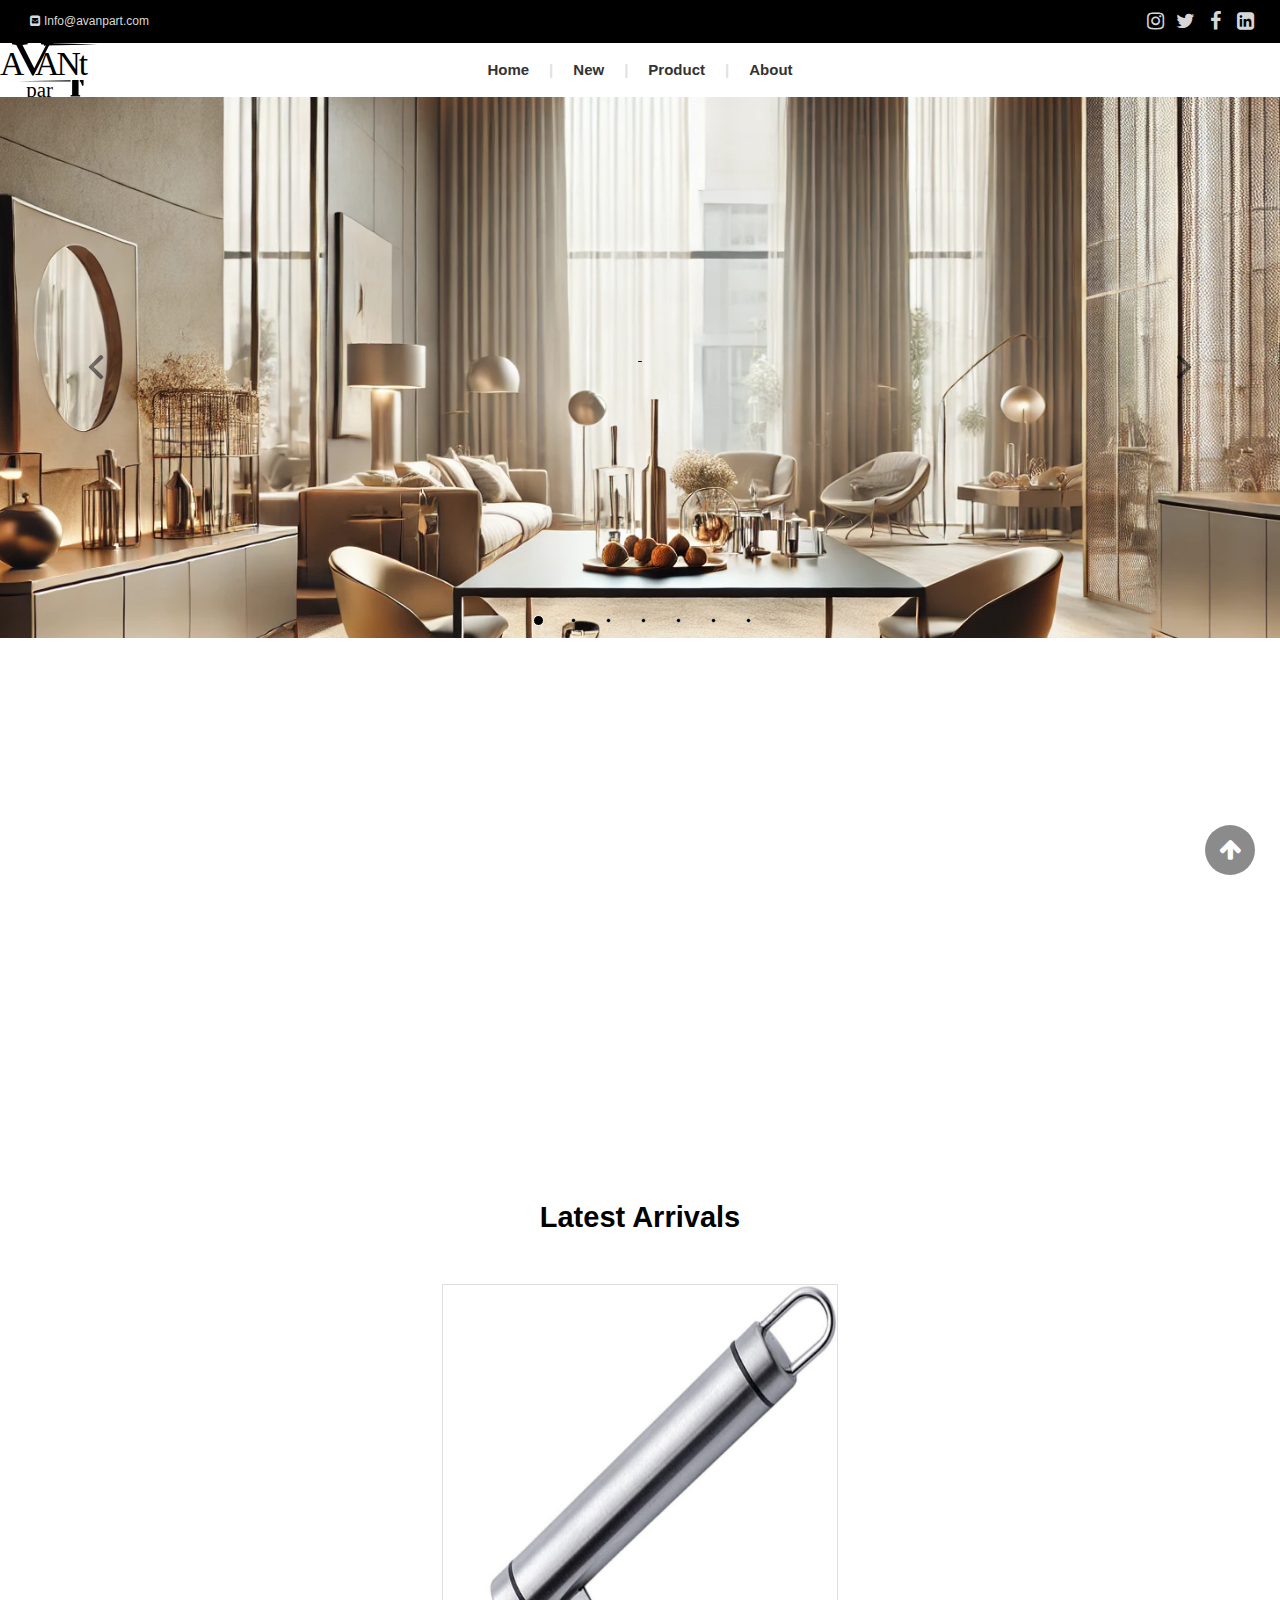
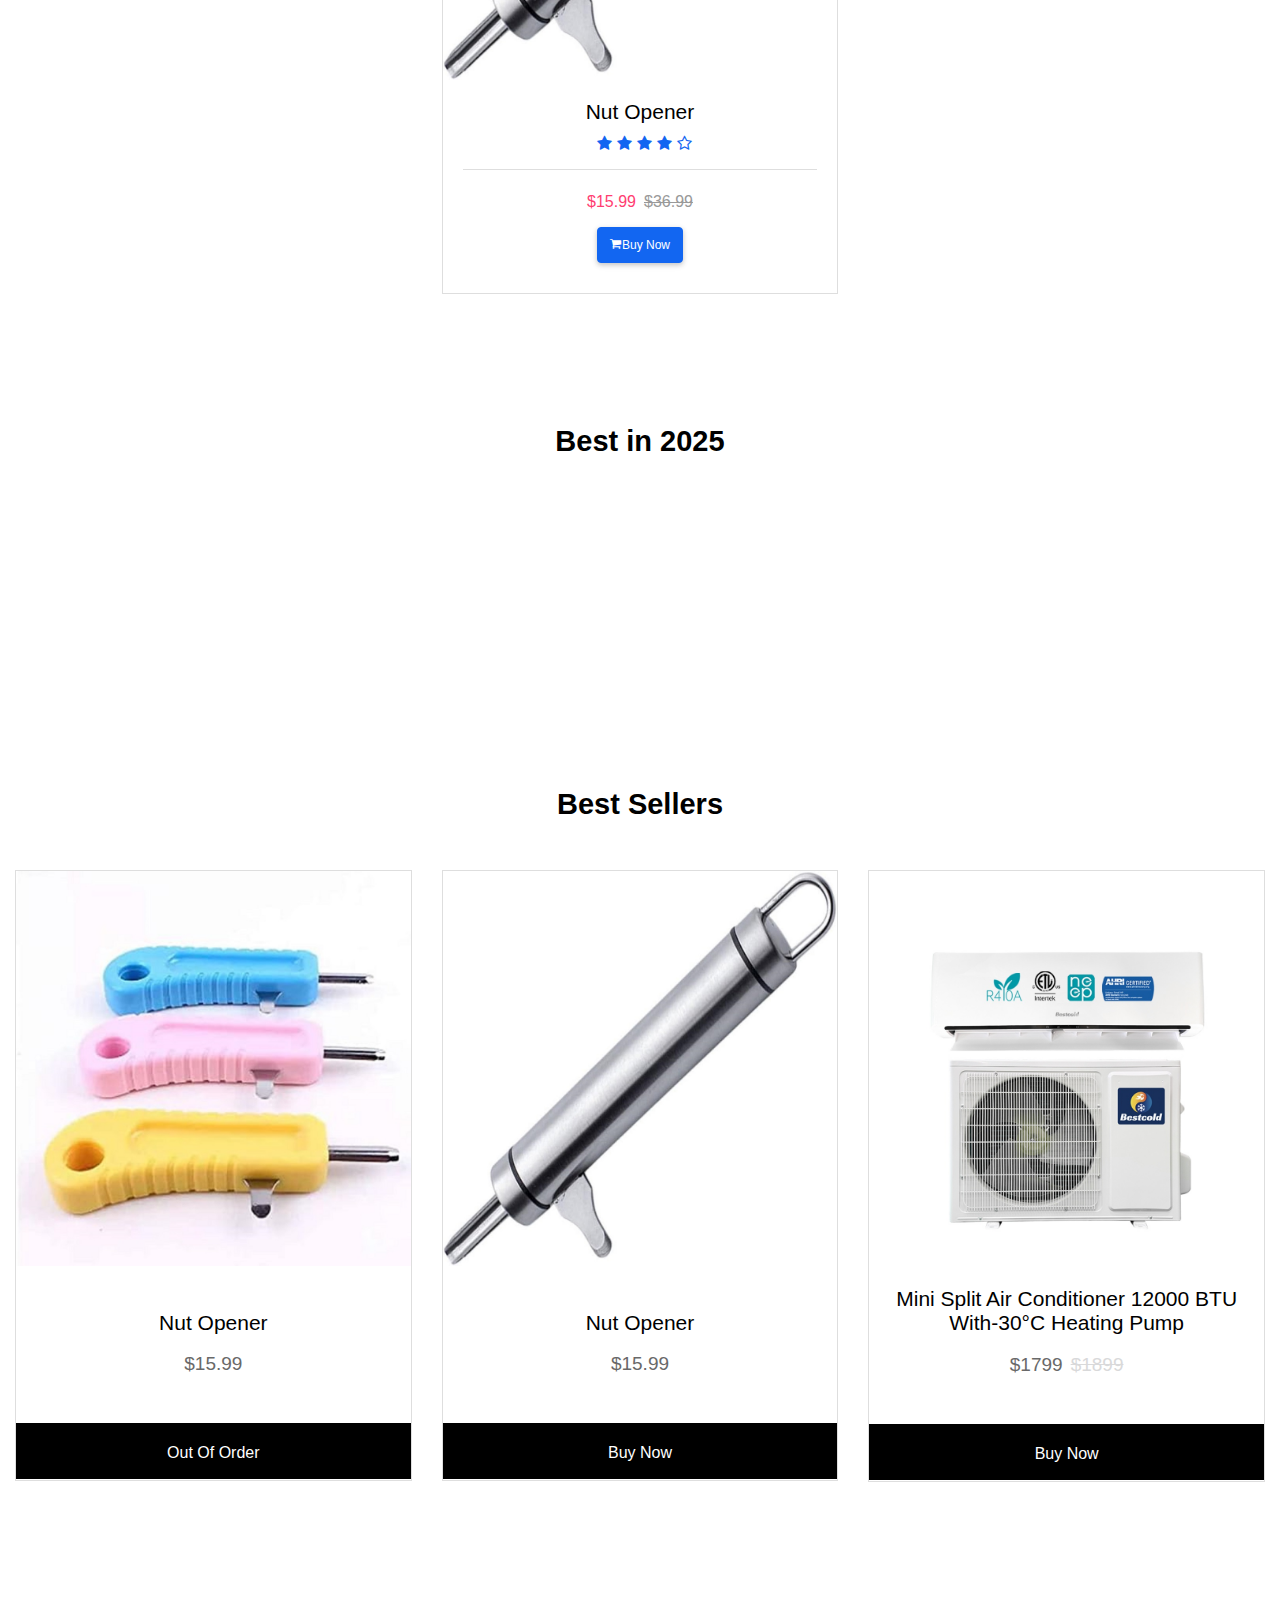
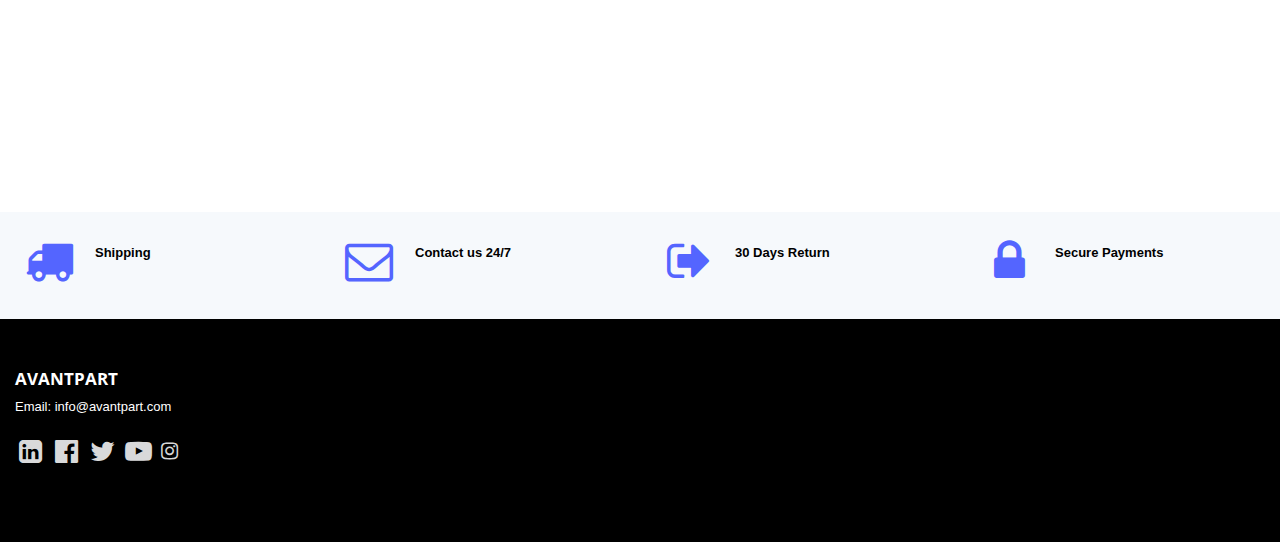
<file: index.html>
<!doctype html>
<html>
<head>
<meta charset="utf-8">
<title>AVANTPART</title>
<meta name="generator" content="WYSIWYG Web Builder 20 - http://www.wysiwygwebbuilder.com">
<meta name="viewport" content="width=device-width, initial-scale=1.0">
<link href="css/font-awesome.min.css" rel="stylesheet">
<link href="https://fonts.googleapis.com/css2?family=Open+Sans:wdth,wght@75..100,300..800&display=swap" rel="stylesheet">
<link href="css/shopper.css" rel="stylesheet">
<link href="css/index.css" rel="stylesheet">
<script src="js/jquery-1.12.4.min.js"></script>
<script src="js/wb.parallax.min.js"></script>
<script src="js/popper.min.js"></script>
<script src="js/bootstrap.min.js"></script>
<script src="js/skrollr.min.js"></script>
<script src="js/jquery-ui.min.js"></script>
<script src="js/vanilla-tilt.min.js"></script>
<script src="js/wwb20.min.js"></script>
<script>
document.addEventListener('DOMContentLoaded', function(event)
{
   var welcome_carousel = new bootstrap.Carousel('#welcome-carousel', {interval: 6000, pause: false});
   var product1Dialog = document.querySelector('#product1Dialog');
   var bsproduct1Dialog = new bootstrap.Modal(product1Dialog);
   product1Dialog.addEventListener('show.bs.modal', function(e)
   {
      var dlg = document.querySelector('#product1Dialog .modal-dialog');
      dlg.classList.remove('animate-hide');
      dlg.classList.add('animate-show');
   });
   product1Dialog.addEventListener('hide.bs.modal', function(e)
   {
      var dlg = document.querySelector('#product1Dialog .modal-dialog');
      dlg.classList.remove('animate-show');
      var forceReflow = e.target.offsetWidth;
      dlg.classList.add('animate-hide');
   });
   $('#product1Dialog .modal-dialog').draggable({handle: '.modal-header'});
   var buttons = document.querySelectorAll('#wb_quantity button');
   buttons.forEach(function(button)
   {
      button.addEventListener('click', function()
      {
         var input = document.getElementById('quantity');
         var oldVal = input.value.trim();
         var newVal = 0;
         if (this.getAttribute('data-dir') == 'up')
         {
            if (oldVal < 10)
            {
               newVal = parseFloat(oldVal) + 1;
            }
            else
            {
               newVal = 10;
            }
         }
         else
         {
            if (oldVal > 1)
            {
               newVal = parseFloat(oldVal) - 1;
            }
            else
            {
               newVal = 1;
            }
         }
         input.value = newVal;
         var changeEvent = new Event('change');
         input.dispatchEvent(changeEvent);
      });
   });
   VanillaTilt.init(document.querySelectorAll('[data-3dtilt]'));
});
</script>
<script>
$(document).ready(function()
{
   $('#RollOverText1').addClass('visibility-hidden');
   $('#RollOverText2').addClass('visibility-hidden');
   $('#RollOverText3').addClass('visibility-hidden');
   $('#wb_bestSellerCard2').addClass('visibility-hidden');
   $('#wb_Card1').addClass('visibility-hidden');
   $('#wb_Card2').addClass('visibility-hidden');
   $("a[href*='#headerLayoutGrid']").click(function(event)
   {
      event.preventDefault();
      $('html, body').stop().animate({ scrollTop: $('#wb_headerLayoutGrid').offset().top }, 600, 'easeOutCirc');
   });
   $("a[href*='#navigationLayoutGrid']").click(function(event)
   {
      event.preventDefault();
      $('html, body').stop().animate({ scrollTop: $('#wb_navigationLayoutGrid').offset().top }, 600, 'easeOutCirc');
   });
   $("a[href*='#LayoutGridCarousel']").click(function(event)
   {
      event.preventDefault();
      $('html, body').stop().animate({ scrollTop: $('#wb_LayoutGridCarousel').offset().top }, 600, 'easeOutCubic');
   });
   $("a[href*='#rolloverLayoutGrid']").click(function(event)
   {
      event.preventDefault();
      $('html, body').stop().animate({ scrollTop: $('#wb_rolloverLayoutGrid').offset().top }, 600, 'easeOutSine');
   });
   $("a[href*='#latestLayoutGrid1']").click(function(event)
   {
      event.preventDefault();
      $('html, body').stop().animate({ scrollTop: $('#wb_latestLayoutGrid1').offset().top }, 600, 'easeOutSine');
   });
   $("a[href*='#LayoutGrid2product']").click(function(event)
   {
      event.preventDefault();
      $('html, body').stop().animate({ scrollTop: $('#wb_LayoutGrid2product').offset().top }, 600, 'easeOutSine');
   });
   $('#wb_LayoutGrid2product').parallax();
   $("a[href*='#bestSellersLayoutGrid']").click(function(event)
   {
      event.preventDefault();
      $('html, body').stop().animate({ scrollTop: $('#wb_bestSellersLayoutGrid').offset().top }, 600, 'easeOutSine');
   });
   $("a[href*='#LayoutGrid1About']").click(function(event)
   {
      event.preventDefault();
      $('html, body').stop().animate({ scrollTop: $('#wb_LayoutGrid1About').offset().top }, 600, 'easeOutSine');
   });
   $('#wb_LayoutGrid1About').parallax();
   function aspectRatioRollOverText1()
   {
      var $obj = $("#RollOverText1");
      var height = $obj.width() / 1;
      if (height == 0)
      {
         setTimeout(function(){ aspectRatioRollOverText1() }, 250);
      }
      else
      {
         $obj.css('height', height + 'px');
      }
   }
   $(window).resize(function()
   {
      aspectRatioRollOverText1();
   });
   aspectRatioRollOverText1();
   $("#RollOverText1").hover(function()
   {
      var y = $(this).height() - $(".caption", this).outerHeight();
      $(".caption", this).css("top", y);
      $(".caption", this).stop().animate({opacity: 1.00},{queue:false, duration:0});
   }, function()
   {
      $(".caption", this).stop().animate({opacity: 0},{queue:false, duration:0});
   });
   function onScrollRollOverText1()
   {
      var $obj = $("#RollOverText1");
      if (!$obj.hasClass("in-viewport") && $obj.inViewPort(false))
      {
         $obj.addClass("in-viewport");
         AnimateCss('RollOverText1', 'slide-up-in', 0, 1250);
      }
      else
      if ($obj.hasClass("in-viewport") && !$obj.inViewPort(true))
      {
         $obj.removeClass("in-viewport");
         AnimateCss('RollOverText1', 'animate-fade-out', 0, 0);
      }
   }
   if (!$('#RollOverText1').inViewPort(true))
   {
      $('#RollOverText1').addClass("in-viewport");
   }
   onScrollRollOverText1();
   $(window).scroll(function(event)
   {
      onScrollRollOverText1();
   });
   function aspectRatioRollOverText2()
   {
      var $obj = $("#RollOverText2");
      var height = $obj.width() / 1;
      if (height == 0)
      {
         setTimeout(function(){ aspectRatioRollOverText2() }, 250);
      }
      else
      {
         $obj.css('height', height + 'px');
      }
   }
   $(window).resize(function()
   {
      aspectRatioRollOverText2();
   });
   aspectRatioRollOverText2();
   $("#RollOverText2").hover(function()
   {
      var y = $(this).height() - $(".caption", this).outerHeight();
      $(".caption", this).css("top", y);
      $(".caption", this).stop().animate({opacity: 1.00},{queue:false, duration:0});
   }, function()
   {
      $(".caption", this).stop().animate({opacity: 0},{queue:false, duration:0});
   });
   function onScrollRollOverText2()
   {
      var $obj = $("#RollOverText2");
      if (!$obj.hasClass("in-viewport") && $obj.inViewPort(false))
      {
         $obj.addClass("in-viewport");
         AnimateCss('RollOverText2', 'slide-up-in', 200, 1250);
      }
      else
      if ($obj.hasClass("in-viewport") && !$obj.inViewPort(true))
      {
         $obj.removeClass("in-viewport");
         AnimateCss('RollOverText2', 'animate-fade-out', 0, 0);
      }
   }
   if (!$('#RollOverText2').inViewPort(true))
   {
      $('#RollOverText2').addClass("in-viewport");
   }
   onScrollRollOverText2();
   $(window).scroll(function(event)
   {
      onScrollRollOverText2();
   });
   function skrollrInit()
   {
      skrollr.init({forceHeight: false, mobileCheck: function() { return false; }, smoothScrolling: false});
   }
   skrollrInit();
   function aspectRatioRollOverText3()
   {
      var $obj = $("#RollOverText3");
      var height = $obj.width() / 1;
      if (height == 0)
      {
         setTimeout(function(){ aspectRatioRollOverText3() }, 250);
      }
      else
      {
         $obj.css('height', height + 'px');
      }
   }
   $(window).resize(function()
   {
      aspectRatioRollOverText3();
   });
   aspectRatioRollOverText3();
   $("#RollOverText3").hover(function()
   {
      var y = $(this).height() - $(".caption", this).outerHeight();
      $(".caption", this).css("top", y);
      $(".caption", this).stop().animate({opacity: 1.00},{queue:false, duration:0});
   }, function()
   {
      $(".caption", this).stop().animate({opacity: 0},{queue:false, duration:0});
   });
   function onScrollRollOverText3()
   {
      var $obj = $("#RollOverText3");
      if (!$obj.hasClass("in-viewport") && $obj.inViewPort(false))
      {
         $obj.addClass("in-viewport");
         AnimateCss('RollOverText3', 'slide-up-in', 400, 1250);
      }
      else
      if ($obj.hasClass("in-viewport") && !$obj.inViewPort(true))
      {
         $obj.removeClass("in-viewport");
         AnimateCss('RollOverText3', 'animate-fade-out', 0, 0);
      }
   }
   if (!$('#RollOverText3').inViewPort(true))
   {
      $('#RollOverText3').addClass("in-viewport");
   }
   onScrollRollOverText3();
   $(window).scroll(function(event)
   {
      onScrollRollOverText3();
   });
   function onScrollbestSellerCard2()
   {
      var $obj = $("#wb_bestSellerCard2");
      if (!$obj.hasClass("in-viewport") && $obj.inViewPort(true))
      {
         $obj.addClass("in-viewport");
         AnimateCss('wb_bestSellerCard2', 'slide-left-in', 0, 1250);
      }
      else
      if ($obj.hasClass("in-viewport") && !$obj.inViewPort(true))
      {
         $obj.removeClass("in-viewport");
         AnimateCss('wb_bestSellerCard2', 'animate-fade-out', 0, 0);
      }
   }
   if (!$('#wb_bestSellerCard2').inViewPort(true))
   {
      $('#wb_bestSellerCard2').addClass("in-viewport");
   }
   onScrollbestSellerCard2();
   $(window).scroll(function(event)
   {
      onScrollbestSellerCard2();
   });
   $("#quantity").change(function()
   {
      $('#amount').val('$' + (Number($('#quantity').val())*12.99).toFixed(2));
   });
   $("#quantity").trigger('change');
   function onScrollCard1()
   {
      var $obj = $("#wb_Card1");
      if (!$obj.hasClass("in-viewport") && $obj.inViewPort(true))
      {
         $obj.addClass("in-viewport");
         AnimateCss('wb_Card1', 'slide-up-in', 0, 1250);
      }
      else
      if ($obj.hasClass("in-viewport") && !$obj.inViewPort(true))
      {
         $obj.removeClass("in-viewport");
         AnimateCss('wb_Card1', 'animate-fade-out', 0, 0);
      }
   }
   if (!$('#wb_Card1').inViewPort(true))
   {
      $('#wb_Card1').addClass("in-viewport");
   }
   onScrollCard1();
   $(window).scroll(function(event)
   {
      onScrollCard1();
   });
   function onScrollCard2()
   {
      var $obj = $("#wb_Card2");
      if (!$obj.hasClass("in-viewport") && $obj.inViewPort(true))
      {
         $obj.addClass("in-viewport");
         AnimateCss('wb_Card2', 'slide-right-in', 0, 1250);
      }
      else
      if ($obj.hasClass("in-viewport") && !$obj.inViewPort(true))
      {
         $obj.removeClass("in-viewport");
         AnimateCss('wb_Card2', 'animate-fade-out', 0, 0);
      }
   }
   if (!$('#wb_Card2').inViewPort(true))
   {
      $('#wb_Card2').addClass("in-viewport");
   }
   onScrollCard2();
   $(window).scroll(function(event)
   {
      onScrollCard2();
   });
   var iOS = !!navigator.platform && /iPad|iPhone|iPod/.test(navigator.platform);
   if (iOS)
   {
      $('#wb_LayoutGrid2product,#wb_LayoutGrid1About').css('background-attachment', 'scroll');
   }
   $('body').on('click','[data-ecommerce-platform="paypal"]', function(e)
   {
      e.preventDefault();
      var url = "https://www.paypal.com/cgi-bin/webscr?add=1&cmd=";
      url += $(this).attr('data-cmd');
      url += "&business=";
      url += encodeURIComponent($(this).attr('data-business'));
      url += "&item_name=";
      url += encodeURIComponent($(this).attr('data-item-name'));
      url += "&item_number=";
      url += encodeURIComponent($(this).attr('data-item-number'));
      url += "&amount=";
      url += encodeURIComponent($(this).attr('data-amount'));
      url += "&currency_code=";
      url += encodeURIComponent($(this).attr('data-currency-code'));
      if ($(this).attr('data-quantity'))
      {
         url += "&quantity=";
         url += encodeURIComponent($(this).attr('data-quantity'));
      }
      url += "&shipping=";
      url += encodeURIComponent($(this).attr('data-shipping'));
      url += "&shipping2=";
      url += encodeURIComponent($(this).attr('data-shipping2'));
      url += "&handling=";
      url += encodeURIComponent($(this).attr('data-handling'));
      url += "&no_shipping=";
      url += encodeURIComponent($(this).attr('data-no_shipping'));
      url += "&return=";
      url += encodeURIComponent($(this).attr('data-success-url'));
      url += "&cancel_return=";
      url += encodeURIComponent($(this).attr('data-cancel-url'));
      window.open(url, '_click');
   });
});
</script>
<link rel="icon" type="image/png" href="favicon.png">
<link rel="icon" type="image/png" href="favicon.png">
</head>
<body>
<div id="wb_headerLayoutGrid">
<div id="headerLayoutGrid">
<div class="row">
<div class="col-1">
<div id="wb_headerBreadcrumb" style="display:inline-block;width:455px;height:31px;z-index:0;vertical-align:top;">
<ul id="headerBreadcrumb">
<li><a href=""><i class="fa fa-envelope-square"></i>Info@avanpart.com</a></li>
</ul>

</div>
</div>
<div class="col-2">
<div id="wb_headerIcon1" style="display:inline-block;width:20px;height:20px;text-align:center;z-index:1;">
<a href="https://www.instagram.com/avant.part?igsh=dXpsYWtobGp0Z3Ex&utm_source=qr"><div id="headerIcon1"><i class="fa fa-instagram"></i></div></a>
</div>
<div id="wb_headerIcon2" style="display:inline-block;width:20px;height:20px;text-align:center;z-index:2;">
<div id="headerIcon2"><i class="fa fa-twitter"></i></div>
</div>
<div id="wb_headerIcon3" style="display:inline-block;width:20px;height:20px;text-align:center;z-index:3;">
<div id="headerIcon3"><i class="fa fa-facebook"></i></div>
</div>
<div id="wb_Icon1" style="display:inline-block;width:20px;height:20px;text-align:center;z-index:4;">
<div id="Icon1"><i class="fa fa-linkedin-square"></i></div>
</div>
</div>
</div>
</div>
</div>
<div id="wb_navigationLayoutGrid">
<div id="navigationLayoutGrid">
<div class="row">
<div class="col-1">
</div>
<div class="col-2">
<div id="wb_navigationMenu" style="display:block;width:100%;z-index:5;vertical-align:top;">
<ul id="navigationMenu">
<li><a href="#headerLayoutGrid">Home</a></li>
<li><a href="#latestLayoutGrid1">New</a></li>
<li><a href="#bestSellersLayoutGrid" rel="nofollow">Product</a></li>
<li><a href="#LayoutGrid1About" title="About">About</a></li>
</ul>

</div>
</div>
<div class="col-3">
</div>
</div>
</div>
</div>
<div id="wb_LayoutGridCarousel">
<div id="LayoutGridCarousel">
<div class="row">
<div class="col-1">
<div id="wb_welcome-carousel" style="">
<div id="welcome-carousel" class="carousel slide" data-bs-ride="carousel">
<ol class="carousel-indicators">
<li data-bs-target="#welcome-carousel" data-bs-slide-to="0" class="active"></li>
<li data-bs-target="#welcome-carousel" data-bs-slide-to="1"></li>
<li data-bs-target="#welcome-carousel" data-bs-slide-to="2"></li>
<li data-bs-target="#welcome-carousel" data-bs-slide-to="3"></li>
<li data-bs-target="#welcome-carousel" data-bs-slide-to="4"></li>
<li data-bs-target="#welcome-carousel" data-bs-slide-to="5"></li>
<li data-bs-target="#welcome-carousel" data-bs-slide-to="6"></li>
</ol>
<div class="carousel-inner">
<div class="carousel-item frame-1 active">
<div class="carousel-item-inner">
<div id="wb_welcome-text2">
<p style="font-size:13px;line-height:16px;">&nbsp;</p>
</div>
</div>
</div>
<div class="carousel-item frame-2">
<div class="carousel-item-inner">
</div>
</div>
<div class="carousel-item frame-3">
<div class="carousel-item-inner">
<div id="wb_welcome-text3">
<p style="font-size:21px;line-height:24.5px;">&nbsp;</p>
</div>
<div id="wb_welcome-text4">
<p style="font-size:27px;line-height:30px;font-weight:bold;">&nbsp;</p>
</div>
</div>
</div>
<div class="carousel-item frame-4">
<div class="carousel-item-inner">
</div>
</div>
<div class="carousel-item frame-5">
<div class="carousel-item-inner">
<div id="wb_welcome-text5">
<p style="font-size:21px;line-height:24.5px;">&nbsp;</p>
</div>
<div id="wb_welcome-text6">
<p style="font-size:27px;line-height:30px;font-weight:bold;">&nbsp;</p>
</div>
</div>
</div>
<div class="carousel-item frame-6">
<div class="carousel-item-inner">
</div>
</div>
<div class="carousel-item frame-7">
<div class="carousel-item-inner">
</div>
</div>
</div>
<a class="carousel-item-start carousel-control" href="#welcome-carousel" role="button" data-bs-slide="prev">
<span class="carousel-control-prev-icon" aria-hidden="true"></span><span class="sr-only">Previous</span>
</a>
<a class="carousel-item-end carousel-control" href="#welcome-carousel" role="button" data-bs-slide="next">
<span class="carousel-control-next-icon" aria-hidden="true"></span><span class="sr-only">Next</span>
</a>
</div>
</div>

</div>
</div>
</div>
</div>
<div id="upStickyLayer" style="position:fixed;text-align:left;left:auto;right:25px;top:auto;bottom:25px;width:50px;height:50px;z-index:55;">
<div id="wb_upIcon" style="position:absolute;left:9px;top:8px;width:24px;height:24px;text-align:center;z-index:12;">
<a href="#headerLayoutGrid"><div id="upIcon"><i class="fa fa-arrow-up"></i></div></a></div>
</div>
<div id="wb_rolloverLayoutGrid">
<div id="rolloverLayoutGrid">
<div class="row">
<div class="col-1">
<div class="col-1-padding">
<div id="RollOverText1" style="overflow:hidden;display:block;position: relative;" data-3dtilt data-tilt-max="3">
   <a href="./page1.html#bestSellerLayoutGrid"><img alt="NEW IN" class="image" src="images/25e6bb1ce7f8062f0592f4a8644e48e2.jpg" width="303" height="303"></a>
   <div class="caption">
      <div class="title">NEW IN</div>
      <p class="description"></p>
      <a class="link" href="./page1.html#bestSellerLayoutGrid">Shop Now</a>
   </div>
</div>
</div>
</div>
<div class="col-2">
<div class="col-2-padding">
<div id="RollOverText2" style="overflow:hidden;display:block;position: relative;" data-bottom="background-color:rgba(255,255,255,1.0);" data-3dtilt data-tilt-max="3">
   <a href="./page2.html"><img alt="NEW IN" class="image" src="images/41TnQ2PLDXL._AC_SL1302_.jpg" width="303" height="303"></a>
   <div class="caption">
      <div class="title">NEW IN</div>
      <p class="description"></p>
      <a class="link" href="./page2.html">Shop Now</a>
   </div>
</div>
</div>
</div>
<div class="col-3">
<div class="col-3-padding">
<div id="RollOverText3" style="overflow:hidden;display:block;position: relative;" data-3dtilt data-tilt-max="3">
   <a href="https://www.paypal.com/ncp/payment/5LYLDH8A9GQHN"><img alt="NEW IN" class="image" src="images/31zuvSbUklS._AC_.jpg" width="303" height="303"></a>
   <div class="caption">
      <div class="title">NEW IN</div>
      <p class="description"></p>
      <a class="link" href="https://www.paypal.com/ncp/payment/5LYLDH8A9GQHN">Shop Now</a>
   </div>
</div>
</div>
</div>
</div>
</div>
</div>
<div id="wb_latestLayoutGrid1">
<div id="latestLayoutGrid1">
<div class="row">
<div class="col-1">
<div class="col-1-padding">
<div id="wb_latestHeading" style="display:block;width:100%;z-index:16;">
<h1 id="latestHeading">Latest Arrivals</h1>
</div>
</div>
</div>
</div>
</div>
</div>
<div id="wb_latestLayoutGrid2">
<div id="latestLayoutGrid2">
<div class="row">
<div class="col-1">
</div>
<div class="col-2">
<div id="wb_latestCard2" style="display:flex;width:100%;z-index:17;" class="card">
<div id="latestCard2-card-body">
<img id="latestCard2-card-item0" src="images/41TnQ2PLDXL._AC_SL1302_.jpg" width="1000" height="1000" alt="Nut Opener" title="Nut Opener">
<div id="latestCard2-card-item1">Nut Opener</div>
<div id="latestCard2-card-item2"><a href="http://"><i class="fa fa-star"></i></a></div>
<div id="latestCard2-card-item3"><a href="http://"><i class="fa fa-star"></i></a></div>
<div id="latestCard2-card-item4"><a href="http://"><i class="fa fa-star"></i></a></div>
<div id="latestCard2-card-item5"><a href="http://"><i class="fa fa-star"></i></a></div>
<div id="latestCard2-card-item6"><a href="http://"><i class="fa fa-star-o"></i></a></div>
<hr id="latestCard2-card-item7">
<div id="latestCard2-card-item8">$15.99</div>
<div id="latestCard2-card-item9">$36.99</div>
<hr id="latestCard2-card-item10">
<div id="latestCard2-card-item11" data-ecommerce-platform="paypal" data-business="paypal@mail.com" data-item-name="Nut Opener" data-item-number="SKU0001" data-amount="15.99" data-currency-code="USD" data-success-url="https://www.paypal.com/ncp/payment/5LYLDH8A9GQHN/" data-cancel-url="https://www.paypal.com/ncp/payment/5LYLDH8A9GQHN/" data-cmd="_cart" data-no_shipping="0"><a href="https://www.paypal.com/ncp/payment/5LYLDH8A9GQHN" title="Buy Now"><i class="fa fa-shopping-cart"></i>Buy Now</a></div>
</div>
</div>
</div>
<div class="col-3">
</div>
</div>
</div>
</div>
<div id="wb_LayoutGrid2product">
<div id="LayoutGrid2product">
<div class="row">
<div class="col-1">
<div class="col-1-padding">
<div id="wb_Text2">
&nbsp;
</div>
<div id="wb_Text1">
<span style="color:#000000;font-family:Arial;font-size:29px;"><strong>Best in 2025</strong></span>
</div>
</div>
</div>
</div>
</div>
</div>
<div id="wb_bestSellersLayoutGrid">
<div id="bestSellersLayoutGrid">
<div class="row">
<div class="col-1">
<div class="col-1-padding">
<div id="wb_Text10">
&nbsp;
</div>
<div id="wb_Text8">
<span style="color:#000000;font-family:Arial;font-size:29px;"><strong>Best Sellers</strong></span>
</div>
</div>
</div>
</div>
</div>
</div>
<div id="wb_bestSellerLayoutGrid">
<div id="bestSellerLayoutGrid">
<div class="col-1">
<div id="wb_bestSellerCard2" style="display:flex;width:100%;z-index:22;" class="card" onscroll="AnimateCss('wb_bestSellerCard2', 'slide-up-in', 0, 500);return false;">
<div id="bestSellerCard2-card-body">
<img id="bestSellerCard2-card-item0" src="images/31zuvSbUklS._AC_.jpg" width="1000" height="1000" alt="T-Shirt" title="T-Shirt">
<hr id="bestSellerCard2-card-item1">
<div id="bestSellerCard2-card-item2">Nut Opener</div>
<div id="bestSellerCard2-card-item3">$15.99</div>
<hr id="bestSellerCard2-card-item4">
<div id="bestSellerCard2-card-item5"></div>
</div>
<div id="bestSellerCard2-card-item6" data-ecommerce-platform="paypal" data-business="paypal@mail.com" data-item-name="Nut Opener" data-item-number="SKU0001" data-amount="15.99" data-currency-code="USD" data-success-url="https://www.paypal.com/ncp/payment/5LYLDH8A9GQHN/" data-cancel-url="https://www.paypal.com/ncp/payment/5LYLDH8A9GQHN/" data-cmd="_cart"><a href="#" title="Out Of Order" class="stretched-link">Out Of Order</a></div>
</div>
</div>
<div class="col-2">
<div id="wb_Card1" style="display:flex;width:100%;z-index:23;" class="card">
<div id="Card1-card-body">
<img id="Card1-card-item0" src="images/41TnQ2PLDXL._AC_SL1302_.jpg" width="1000" height="1000" alt="Nut Opener" title="Nut Opener">
<hr id="Card1-card-item1">
<div id="Card1-card-item2">Nut Opener</div>
<div id="Card1-card-item3">$15.99</div>
<hr id="Card1-card-item4">
<div id="Card1-card-item5"></div>
</div>
<div id="Card1-card-item6" data-ecommerce-platform="paypal" data-business="paypal@mail.com" data-item-name="Nut Opener" data-item-number="SKU0001" data-amount="15.99" data-currency-code="USD" data-success-url="https://www.paypal.com/ncp/payment/5LYLDH8A9GQHN/" data-cancel-url="https://www.paypal.com/ncp/payment/5LYLDH8A9GQHN/" data-cmd="_cart"><a href="https://www.paypal.com/ncp/payment/5LYLDH8A9GQHN" title="Buy Now" class="stretched-link">Buy Now</a></div>
</div>
</div>
<div class="col-3">
<div id="wb_Card2" style="display:flex;width:100%;z-index:24;" class="card">
<div id="Card2-card-body">
<img id="Card2-card-item0" src="images/25e6bb1ce7f8062f0592f4a8644e48e2.jpg" width="1000" height="1000" alt="Mini Split Air Conditione" title="Mini Split Air Conditioner 12000 BTU With-30°C Heating Pump">
<hr id="Card2-card-item1">
<div id="Card2-card-item2">Mini Split Air Conditioner 12000 BTU With-30°C Heating Pump</div>
<div id="Card2-card-item3">$1799</div>
<div id="Card2-card-item4">$1899</div>
<hr id="Card2-card-item5">
<div id="Card2-card-item6"></div>
</div>
<div id="Card2-card-item7" data-ecommerce-platform="paypal" data-business="paypal@mail.com" data-item-name="Nut Opener" data-item-number="SKU0001" data-amount="15.99" data-currency-code="USD" data-success-url="https://www.paypal.com/ncp/payment/5LYLDH8A9GQHN/" data-cancel-url="https://www.paypal.com/ncp/payment/5LYLDH8A9GQHN/" data-cmd="_cart"><a href="https://www.facebook.com/marketplace/item/9336223749803292/?ref=search&referral_code=null&referral_story_type=post&tracking=browse_serp%3A823e0053-55c7-4df7-8870-2de85421db9e" title="Buy Now" class="stretched-link">Buy Now</a></div>
</div>
</div>
</div>
</div>
<div id="wb_LayoutGrid1About" style="/* اندازه‌های پایه */
body {
    font-size: 16px;
}

h1 {
    font-size: 2rem;
}

h2 {
    font-size: 1.5rem;
}

p {
    font-size: 1rem;
    max-width: 100%;
    word-wrap: break-word;
}

/* تنظیمات موبایل */
@media (max-width: 768px) {
    h1 {
        font-size: 1.5rem;
    }
    h2 {
        font-size: 1.2rem;
    }
    p {
        font-size: 0.9rem;
    }
}">
<div id="LayoutGrid1About">
<div class="row">
<div class="col-1">
<div class="col-1-padding">
<div id="wb_Text3">
<span style="color:#FFFFFF;"><strong>Avantpart: Pioneering Innovation in Modern Solutions – Your Gateway to Cutting-Edge Technology, Creative Design, and Seamless Experiences. Explore a World of Possibilities with Our Expertly Crafted Tools, Services, and Insights. Join Us on a Journey to Transform Ideas into Reality, Where Innovation Meets Excellence. Discover the Future Today with Avantpart – Redefining Boundaries, Inspiring Progress, and Empowering Success in Every Step. Let’s Build Tomorrow, Together.</strong></span>
</div>
</div>
</div>
</div>
</div>
</div>
<div id="wb_serviceLayoutGrid">
<div id="serviceLayoutGrid">
<div class="row">
<div class="col-1">
<div id="wb_serviceCard1" style="display:inline-block;width:212px;height:67px;z-index:26;" class="card">
<div id="serviceCard1-card-body">
<div id="serviceCard1-card-item0"><a href="#"><i class="fa fa-truck"></i></a></div>
<div id="serviceCard1-card-item1"><a href="http://">Shipping</a></div>
</div>
</div>
</div>
<div class="col-2">
<div id="wb_serviceCard2" style="display:inline-block;width:203px;height:67px;z-index:27;" class="card">
<div id="serviceCard2-card-body">
<div id="serviceCard2-card-item0"><a href="#"><i class="fa fa-envelope-o"></i></a></div>
<div id="serviceCard2-card-item1"><a href="http://">Contact us 24/7</a></div>
</div>
</div>
</div>
<div class="col-3">
<div id="wb_serviceCard3" style="display:inline-block;width:209px;height:67px;z-index:28;" class="card">
<div id="serviceCard3-card-body">
<div id="serviceCard3-card-item0"><a href="#"><i class="fa fa-sign-out"></i></a></div>
<div id="serviceCard3-card-item1"><a href="http://">30 Days Return</a></div>
</div>
</div>
</div>
<div class="col-4">
<div id="wb_serviceCard4" style="display:inline-block;width:209px;height:67px;z-index:29;" class="card">
<div id="serviceCard4-card-body">
<div id="serviceCard4-card-item0"><a href="#"><i class="fa fa-lock"></i></a></div>
<div id="serviceCard4-card-item1"><a href="http://">Secure Payments</a></div>
</div>
</div>
</div>
</div>
</div>
</div>
<div id="wb_links">
<div id="links-overlay"></div>
<div id="links">
<div class="row">
<div class="col-1">
<div id="wb_linksText1">
<span style="color:#FFFFFF;"><strong>AVANTPART</strong></span>
</div>
<div id="wb_contactAddress">
<p>Email: info@avantpart.com</p>
</div>
<div id="wb_contactIcon1" style="display:inline-block;width:27px;height:27px;text-align:center;z-index:37;">
<a href="./index.html"><div id="contactIcon1"><i class="fa fa-linkedin-square"></i></div></a>
</div>
<div id="wb_contactIcon2" style="display:inline-block;width:27px;height:27px;text-align:center;z-index:38;">
<a href="./index.html"><div id="contactIcon2"><i class="fa fa-facebook-official"></i></div></a>
</div>
<div id="wb_contactIcon3" style="display:inline-block;width:27px;height:27px;text-align:center;z-index:39;">
<a href="./index.html"><div id="contactIcon3"><i class="fa fa-twitter"></i></div></a>
</div>
<div id="wb_contactIcon4" style="display:inline-block;width:27px;height:27px;text-align:center;z-index:40;">
<a href="./index.html"><div id="contactIcon4"><i class="fa fa-youtube-play"></i></div></a>
</div>
<div id="wb_Icon2" style="display:inline-block;width:20px;height:20px;text-align:center;z-index:41;">
<a href="https://www.instagram.com/avant.part?igsh=dXpsYWtobGp0Z3Ex&utm_source=qr"><div id="Icon2"><i class="fa fa-instagram"></i></div></a>
</div>
</div>
<div class="col-2">
</div>
<div class="col-3">
</div>
<div class="col-4">
</div>
</div>
</div>
</div>

<div id="product1Dialog" class="modal fade" role="dialog">
<div class="modal-dialog modal-dialog-centered">
<div class="modal-content">
<div class="modal-header">
<button type="button" class="close" data-bs-dismiss="modal" aria-hidden="true">&times;</button>
<h4 class="modal-title">Quick View</h4>
</div>
<div class="modal-body">
<div id="wb_product1Heading" style="position:absolute;left:26px;top:21px;width:588px;height:37px;z-index:44;">
<h2 id="product1Heading">T-Shirt</h2></div>
<div id="wb_product1Text" style="position:absolute;left:278px;top:80px;width:364px;height:75px;z-index:45;">
<span style="color:#000000;font-family:Arial;font-size:13px;">Lorem ipsum dolor sit amet, consectetur adipiscing elit. Integer nec odio. Praesent libero. Sed cursus ante dapibus diam. Sed nisi. Nulla quis sem at nibh elementum imperdiet. Duis sagittis ipsum. Praesent mauris. Fusce nec tellus sed augue semper porta. </span></div>
<form action="https://www.paypal.com/cgi-bin/webscr" id="PayPal2_form" method="post" style="margin:0;padding:0;" target="PayPal">
<input type="hidden" name="business" value="orders@pablosoftwaresolutions.com">
<input type="hidden" name="cmd" value="_cart">
<input type="hidden" name="add" value="1">
<input type="hidden" name="item_name" value="T-Shirt">
<input type="hidden" name="item_number" value="SKU001">
<input type="hidden" name="amount" value="19.99">
<input type="hidden" name="currency_code" value="USD">
<input type="hidden" name="return" value="">
<input type="hidden" name="cancel_return" value="">
<input type="hidden" name="receiver_email" value="orders@pablosoftwaresolutions.com">
<input type="hidden" name="no_shipping" value="0">
<input type="hidden" name="on0" value="Size">
<div id="wb_quantity" style="position:absolute;left:430px;top:174px;width:118px;height:30px;text-align:center;">
<div class="input-group">
<span class="input-group-btn">
<button class="btn btn-default" data-dir="down" title="Spinner Down" type="button">&#8722;</button>
</span>
<input type="text" id="quantity" name="quantity" value="1" autocomplete="off" title="Quantity">
<span class="input-group-btn">
<button class="btn btn-default" data-dir="up" title="Spinner Up" type="button">+</button>
</span>
</div></div>
<select name="os0" size="1" id="size" style="position:absolute;left:279px;top:174px;width:134px;height:30px;z-index:46;">
<option selected value="Small">Small</option>
<option value="Medium">Medium</option>
<option value="Large">Large</option>
<option value="X-Large">X-Large</option>
</select>
<input id="PayPal2" type="image" name="submit" src="images/buy-logo-medium.png" style="position:absolute;left:278px;top:282px;z-index:46;" alt="Make payments with PayPal, it's fast, free, and secure!">
</form>
<input type="text" id="amount" style="position:absolute;left:335px;top:230px;width:88px;height:16px;z-index:47;" name="amount" value="$12.99" spellcheck="false">
<label for="serviceLayoutGrid" id="Label1" style="position:absolute;left:278px;top:229px;width:45px;height:16px;line-height:16px;z-index:48;">Total:</label>
<div id="wb_productShape1" style="position:absolute;left:26px;top:80px;width:236px;height:236px;z-index:49;">
<div id="productShape1"><div id="productShape1_text"><div><span style="color:#F5F5F5;font-family:Arial;font-size:13px;">Your Image Goes Here</span></div></div></div></div>
</div>
</div>
</div>
</div>
<script>
document.querySelectorAll('a[href^="#"]').forEach(anchor => {
    anchor.addEventListener('click', function (e) {
        e.preventDefault();
        document.querySelector(this.getAttribute('href')).scrollIntoView({
            behavior: 'smooth'
        });
    });
});
</script></body>
</html>
</file>
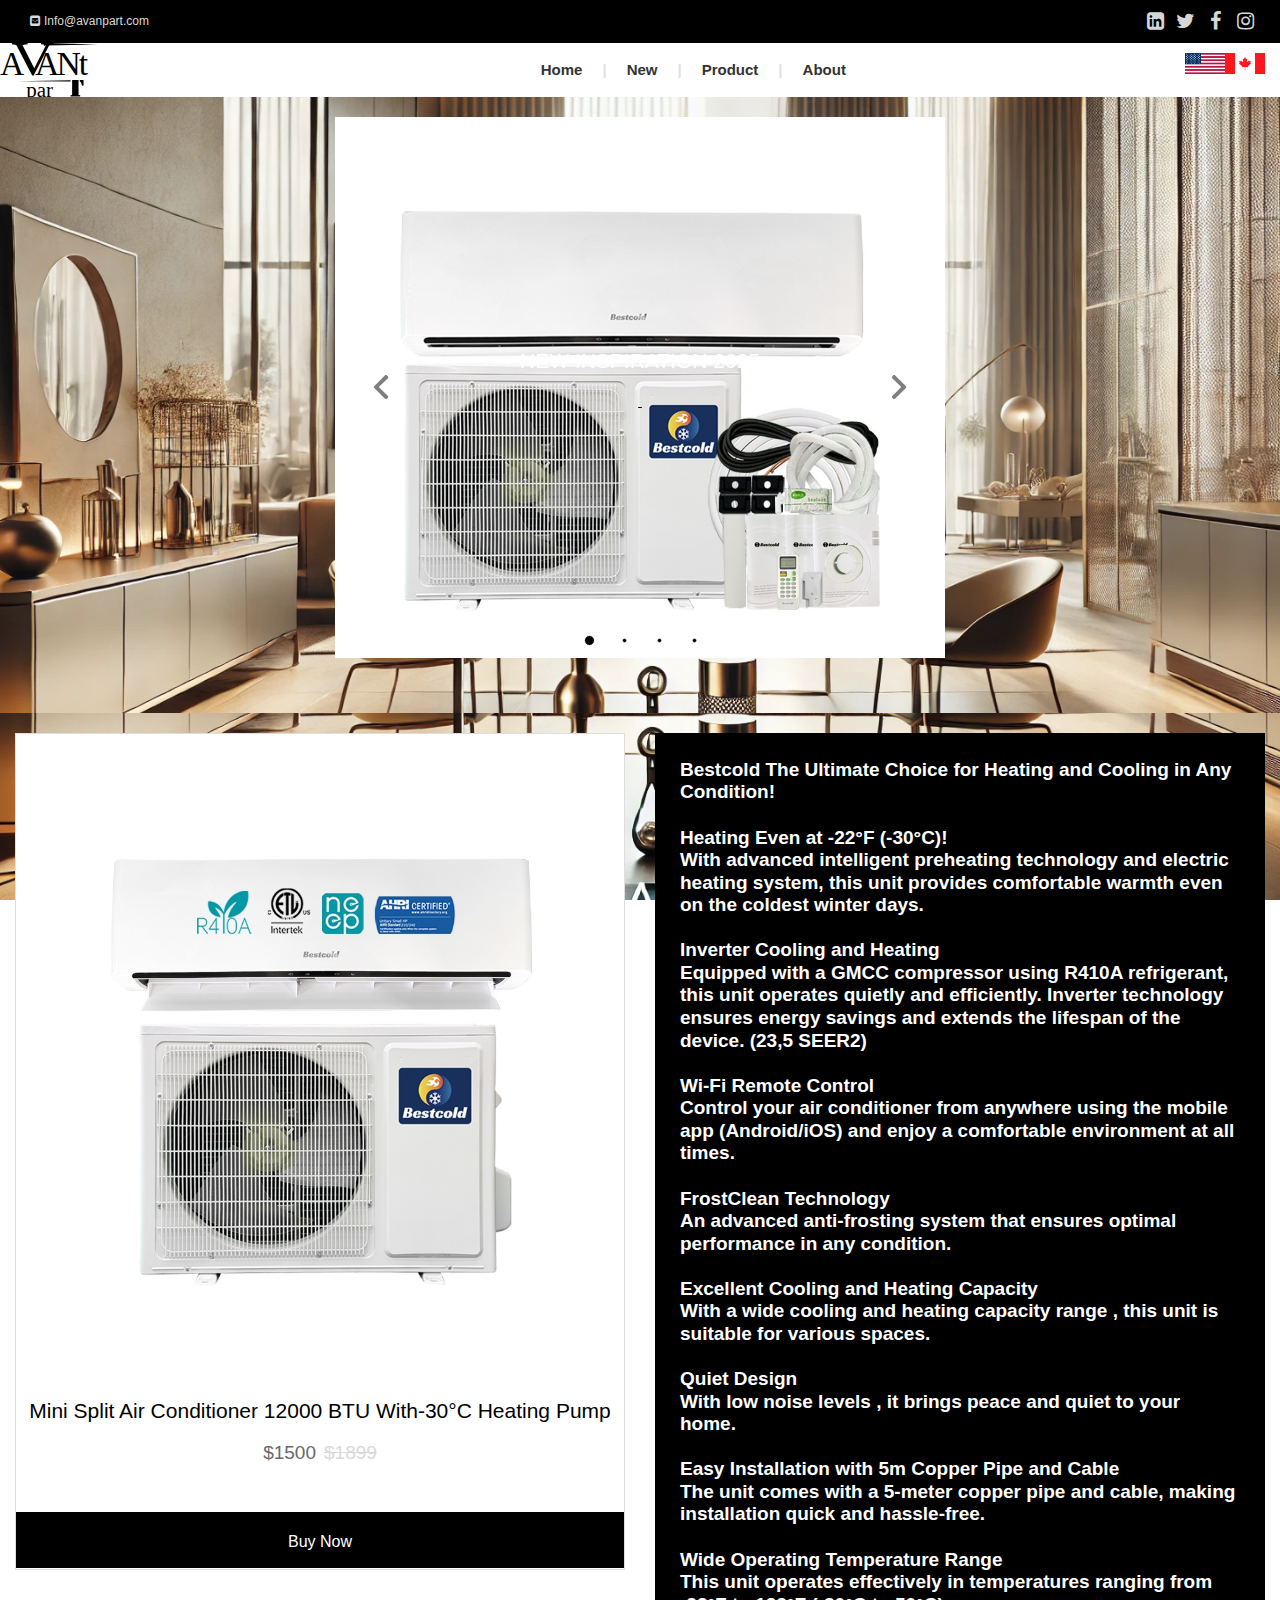
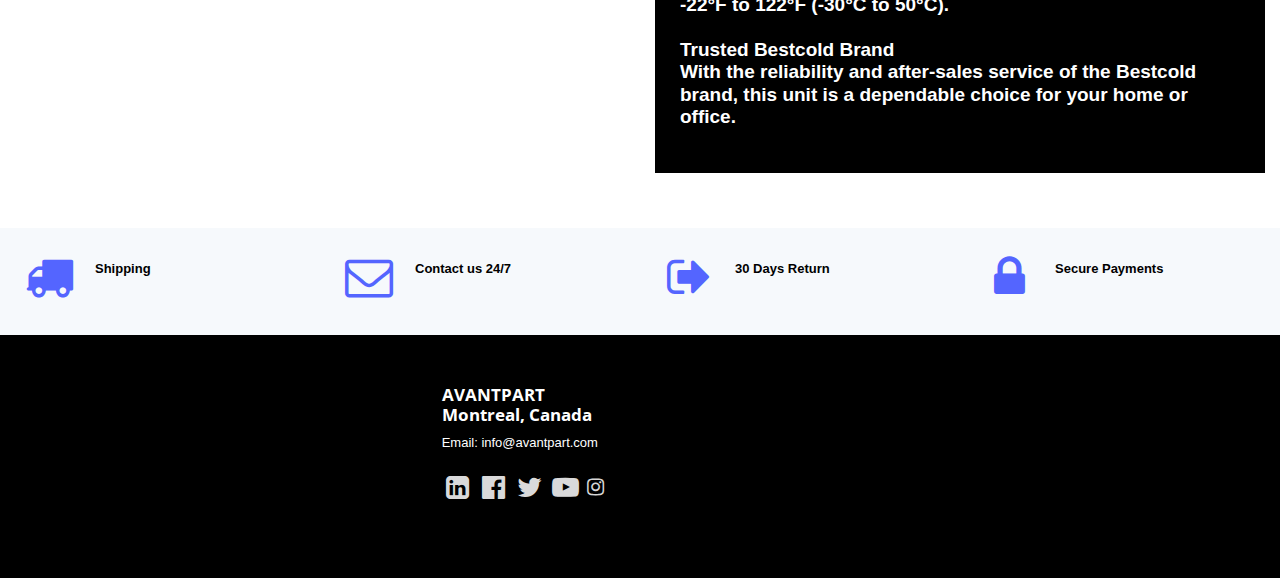
<file: 12000btu-air-conditioner.html>
<!doctype html>
<html lang="en">
<head>
<meta charset="utf-8">
<title> 12000 BTU Inverter AC Heating to (Heating Pump) -30°C </title>
<meta name="description" content="12000 BTU mini split air conditioner & heat pump provides powerful cooling/heating. Energy-efficient, wall-mounted AC with Wi-Fi control.">
<meta name="keywords" content="air conditioner
heat pump
mini ac
mini air conditioner
small air conditioner
room ac
wall air conditioner
mini split heat pump
thermopompe
wall mounted air conditioner
senville
mini split
mini split air conditioner
ductless air conditioner
split air conditioner
climatiseur mural
senville 18000 btu
senville heat pump
heat pumps
thermopompe 12000 btu
senville 12000 btu
air climatisé
split
mini portable air pump
portable air conditioning unit
heat pumps made for canada
thermopompe 18000 btu
heatpump
thermo pompe">
<meta name="author" content="Bestcold">
<meta name="categories" content="Heating & Cooling">
<meta name="robots" content="index, follow">
<meta name="revisit-after" content="7 days">
<meta property="og:title" content="Bestcold 12000 BTU Inverter – Heats Down to -30°C ">
<meta property="og:description" content="
Stay warm even at -30°C! The Bestcold 12000 BTU Inverter AC delivers powerful heating and cooling for year-round comfort in Montréal. Quiet, efficient, and built for Canadian winter">
<meta property="og:type" content="product">
<meta property="og:image" content="images/25e6bb1ce7f8062f0592f4a8644e48e2.jpg">
<meta name="twitter:card" content="summary_large_image">
<meta name="twitter:title" content="Bestcold 12000 BTU Inverter – Heats Down to -30°C">
<meta name="twitter:description" content="
Stay warm even at -30°C! The Bestcold 12000 BTU Inverter AC delivers powerful heating and cooling for year-round comfort in Montréal. Quiet, efficient, and built for Canadian winter">
<meta name="twitter:image" content="images/25e6bb1ce7f8062f0592f4a8644e48e2.jpg">
<meta name="twitter:image:alt" content="
Bestcold 12000 BTU Inverter Air Conditioner – Heating & Cooling up to -30°C – Wall Mounted Unit – Energy Efficient – Ideal for Montréal Climate

">
<meta name="generator" content="WYSIWYG Web Builder 20 - http://www.wysiwygwebbuilder.com">
<meta name="viewport" content="width=device-width, initial-scale=1.0">
<link href="https://www.avantpart.com/12000btu-air-conditioner.html" rel="canonical">
<link href="https://www.avantpart.com/12000btu-air-conditioner.html" hreflang="en-us" rel="alternate">
<link href="css/font-awesome.min.css" rel="stylesheet">
<link href="https://fonts.googleapis.com/css2?family=Open+Sans:wdth,wght@75..100,300..800&display=swap" rel="stylesheet">
<link href="css/shopper.css" rel="stylesheet">
<link href="css/12000btu-air-conditioner.css" rel="stylesheet">
<script src="js/jquery-3.7.1.min.js"></script>
<script src="js/jquery.ui.effect.min.js"></script>
<script src="js/wb.parallax.min.js"></script>
<script src="js/popper.min.js"></script>
<script src="js/bootstrap.min.js"></script>
<script src="js/skrollr.min.js"></script>
<script src="js/wwb20.min.js"></script>
<script>
document.addEventListener('DOMContentLoaded', function(event)
{
   var welcome_carousel = new bootstrap.Carousel('#welcome-carousel', {interval: 6000, pause: false});
});
</script>
<script>
$(document).ready(function()
{
   $('#wb_Card2').addClass('visibility-hidden');
   $('#wb_list14Card').addClass('visibility-hidden');
   $("a[href*='#headerLayoutGrid']").click(function(event)
   {
      event.preventDefault();
      $('html, body').stop().animate({ scrollTop: $('#wb_headerLayoutGrid').offset().top }, 600, 'easeOutCirc');
   });
   $("a[href*='#navigationLayoutGrid']").click(function(event)
   {
      event.preventDefault();
      $('html, body').stop().animate({ scrollTop: $('#wb_navigationLayoutGrid').offset().top }, 600, 'easeOutCirc');
   });
   $('#wb_bestSellerLayoutGrid').parallax();
   $('#wb_LayoutGrid1').parallax();
   function onScrollCard2()
   {
      var $obj = $("#wb_Card2");
      if (!$obj.hasClass("in-viewport") && $obj.inViewPort(true))
      {
         $obj.addClass("in-viewport");
         AnimateCss('wb_Card2', 'slide-left-in', 0, 1250);
      }
      else
      if ($obj.hasClass("in-viewport") && !$obj.inViewPort(true))
      {
         $obj.removeClass("in-viewport");
         AnimateCss('wb_Card2', 'animate-fade-out', 0, 0);
      }
   }
   if (!$('#wb_Card2').inViewPort(true))
   {
      $('#wb_Card2').addClass("in-viewport");
   }
   onScrollCard2();
   $(window).scroll(function(event)
   {
      onScrollCard2();
   });
   function onScrolllist14Card()
   {
      var $obj = $("#wb_list14Card");
      if (!$obj.hasClass("in-viewport") && $obj.inViewPort(true))
      {
         $obj.addClass("in-viewport");
         AnimateCss('wb_list14Card', 'slide-right-in', 100, 1250);
      }
      else
      if ($obj.hasClass("in-viewport") && !$obj.inViewPort(true))
      {
         $obj.removeClass("in-viewport");
         AnimateCss('wb_list14Card', 'animate-fade-out', 0, 0);
      }
   }
   if (!$('#wb_list14Card').inViewPort(true))
   {
      $('#wb_list14Card').addClass("in-viewport");
   }
   onScrolllist14Card();
   $(window).scroll(function(event)
   {
      onScrolllist14Card();
   });
   function skrollrInit()
   {
      skrollr.init({forceHeight: false, mobileCheck: function() { return false; }, smoothScrolling: false});
   }
   skrollrInit();
});
</script>
<link rel="icon" type="image/png" href="favicon.png">

</head>
<body>
<div id="wb_headerLayoutGrid">
<div id="headerLayoutGrid">
<div class="row">
<div class="col-1">
<div id="wb_headerBreadcrumb" style="display:inline-block;width:455px;height:31px;z-index:0;vertical-align:top;">
<ul id="headerBreadcrumb">
<li><a href=""><i class="fa fa-envelope-square"></i>Info@avanpart.com</a></li>
</ul>

</div>
</div>
<div class="col-2">
<div id="wb_headerIcon1" style="display:inline-block;width:20px;height:20px;text-align:center;z-index:1;">
<div id="headerIcon1"><i class="fa fa-linkedin-square"></i></div>
</div>
<div id="wb_headerIcon2" style="display:inline-block;width:20px;height:20px;text-align:center;z-index:2;">
<div id="headerIcon2"><i class="fa fa-twitter"></i></div>
</div>
<div id="wb_headerIcon3" style="display:inline-block;width:20px;height:20px;text-align:center;z-index:3;">
<div id="headerIcon3"><i class="fa fa-facebook"></i></div>
</div>
<div id="wb_Icon1" style="display:inline-block;width:20px;height:20px;text-align:center;z-index:4;">
<a href="https://www.instagram.com/avant.part?igsh=dXpsYWtobGp0Z3Ex&utm_source=qr"><div id="Icon1"><i class="fa fa-instagram"></i></div></a>
</div>
</div>
</div>
</div>
</div>
<div id="wb_navigationLayoutGrid">
<div id="navigationLayoutGrid">
<div class="row">
<div class="col-1">
</div>
<div class="col-2">
<div id="wb_navigationMenu" style="display:block;width:100%;z-index:5;vertical-align:top;">
<ul id="navigationMenu">
<li><a href="./index.html">Home</a></li>
<li><a href="./index.html#latestLayoutGrid1">New</a></li>
<li><a href="./index.html#bestSellersLayoutGrid" rel="nofollow">Product</a></li>
<li><a href="./index.html#LayoutGrid1About" title="About">About</a></li>
</ul>

</div>
</div>
<div class="col-3">
<div id="wb_Image3" style="display:inline-block;width:40px;height:21px;z-index:6;">
<img src="images/Flag_of_the_United_States.svg.png" id="Image3" alt="us Flag" title="us Flag" width="40" height="21">
</div>
<div id="wb_Image2" style="display:inline-block;width:40px;height:21px;z-index:7;">
<img src="images/27114.jpg" id="Image2" alt="canada flag" title="canda flag" width="40" height="21">
</div>
</div>
</div>
</div>
</div>
<div id="wb_bestSellerLayoutGrid">
<div id="bestSellerLayoutGrid">
<div class="col-1">
</div>
<div class="col-2">
<div id="wb_welcome-carousel" style="">
<div id="welcome-carousel" class="carousel slide" data-bs-ride="carousel">
<ol class="carousel-indicators">
<li data-bs-target="#welcome-carousel" data-bs-slide-to="0" class="active"></li>
<li data-bs-target="#welcome-carousel" data-bs-slide-to="1"></li>
<li data-bs-target="#welcome-carousel" data-bs-slide-to="2"></li>
<li data-bs-target="#welcome-carousel" data-bs-slide-to="3"></li>
</ol>
<div class="carousel-inner">
<div class="carousel-item frame-1 active">
<div class="carousel-item-inner">
<div id="wb_welcome-text1">
<p>NEW INSPIRATION 2025</p>
<p style="font-size:13px;line-height:16px;">&nbsp;</p>
</div>
<div id="wb_welcome-text2">
<p style="font-size:13px;line-height:16px;">&nbsp;</p>
</div>
</div>
</div>
<div class="carousel-item frame-2">
<div class="carousel-item-inner">
</div>
</div>
<div class="carousel-item frame-3">
<div class="carousel-item-inner">
<div id="wb_welcome-text3">
<p>NEW INSPIRATION 2025</p>
</div>
<div id="wb_welcome-text4">
<p style="font-size:27px;line-height:30px;font-weight:bold;">&nbsp;</p>
</div>
</div>
</div>
<div class="carousel-item frame-4">
<div class="carousel-item-inner">
</div>
</div>
</div>
<a class="carousel-item-start carousel-control" href="#welcome-carousel" role="button" data-bs-slide="prev">
<span class="carousel-control-prev-icon" aria-hidden="true"></span><span class="sr-only">Previous</span>
</a>
<a class="carousel-item-end carousel-control" href="#welcome-carousel" role="button" data-bs-slide="next">
<span class="carousel-control-next-icon" aria-hidden="true"></span><span class="sr-only">Next</span>
</a>
</div>
</div>

</div>
<div class="col-3">
</div>
</div>
</div>
<div id="wb_LayoutGrid1">
<div id="LayoutGrid1">
<div class="col-1">
<div id="wb_Card2" style="display:flex;width:100%;z-index:17;" class="card">
<div id="Card2-card-body">
<img id="Card2-card-item0" src="images/25e6bb1ce7f8062f0592f4a8644e48e2.jpg" width="1000" height="1000" alt="Mini Split Air Conditione" title="Mini Split Air Conditioner 12000 BTU With-30°C Heating Pump">
<hr id="Card2-card-item1">
<div id="Card2-card-item2">Mini Split Air Conditioner 12000 BTU With-30°C Heating Pump</div>
<div id="Card2-card-item3">$1500</div>
<div id="Card2-card-item4">$1899</div>
<hr id="Card2-card-item5">
<div id="Card2-card-item6"></div>
</div>
<div id="Card2-card-item7"><a href="https://www.paypal.com/ncp/payment/U6TW9GWYGWVB6" title="Buy Now" class="stretched-link">Buy Now</a></div>
</div>
</div>
<div class="col-2">
<div id="wb_list14Card" style="display:flex;width:100%;z-index:18;" class="card">
<div id="list14Card-card-body">
<div id="list14Card-card-item0" data-1-center-top="transform:translate(0px,1px);" data-1-center-bottom="transform:translate(0px,1px);">Bestcold The Ultimate Choice for Heating and Cooling in Any Condition! <br><br>Heating Even at -22°F (-30°C)!<br>With advanced intelligent preheating technology and electric heating system, this unit provides comfortable warmth even on the coldest winter days.<br><br>Inverter Cooling and Heating<br>Equipped with a GMCC compressor using R410A refrigerant, this unit operates quietly and efficiently. Inverter technology ensures energy savings and extends the lifespan of the device. (23,5 SEER2)<br><br>Wi-Fi Remote Control<br>Control your air conditioner from anywhere using the mobile app (Android/iOS) and enjoy a comfortable environment at all times.<br><br>FrostClean Technology<br>An advanced anti-frosting system that ensures optimal performance in any condition.<br><br>Excellent Cooling and Heating Capacity<br>With a wide cooling and heating capacity range , this unit is suitable for various spaces.<br><br>Quiet Design<br>With low noise levels , it brings peace and quiet to your home.<br><br>Easy Installation with 5m Copper Pipe and Cable<br>The unit comes with a 5-meter copper pipe and cable, making installation quick and hassle-free.<br><br>Wide Operating Temperature Range<br>This unit operates effectively in temperatures ranging from -22°F to 122°F (-30°C to 50°C).<br><br>Trusted Bestcold Brand<br>With the reliability and after-sales service of the Bestcold brand, this unit is a dependable choice for your home or office.</div>
</div>
</div>
</div>
</div>
</div>
<div id="wb_serviceLayoutGrid">
<div id="serviceLayoutGrid">
<div class="row">
<div class="col-1">
<div id="wb_serviceCard1" style="display:inline-block;width:212px;height:67px;z-index:19;" class="card">
<div id="serviceCard1-card-body">
<div id="serviceCard1-card-item0"><a href="./Nut-Cracker-Zinc.html"><i class="fa fa-truck"></i></a></div>
<div id="serviceCard1-card-item1"><a href="http://">Shipping</a></div>
</div>
</div>
</div>
<div class="col-2">
<div id="wb_serviceCard2" style="display:inline-block;width:203px;height:67px;z-index:20;" class="card">
<div id="serviceCard2-card-body">
<div id="serviceCard2-card-item0"><a href="#"><i class="fa fa-envelope-o"></i></a></div>
<div id="serviceCard2-card-item1"><a href="http://">Contact us 24/7</a></div>
</div>
</div>
</div>
<div class="col-3">
<div id="wb_serviceCard3" style="display:inline-block;width:209px;height:67px;z-index:21;" class="card">
<div id="serviceCard3-card-body">
<div id="serviceCard3-card-item0"><a href="#"><i class="fa fa-sign-out"></i></a></div>
<div id="serviceCard3-card-item1"><a href="http://">30 Days Return</a></div>
</div>
</div>
</div>
<div class="col-4">
<div id="wb_serviceCard4" style="display:inline-block;width:209px;height:67px;z-index:22;" class="card">
<div id="serviceCard4-card-body">
<div id="serviceCard4-card-item0"><a href="#"><i class="fa fa-lock"></i></a></div>
<div id="serviceCard4-card-item1"><a href="http://">Secure Payments</a></div>
</div>
</div>
</div>
</div>
</div>
</div>
<div id="wb_links">
<div id="links-overlay"></div>
<div id="links">
<div class="row">
<div class="col-1">
</div>
<div class="col-2">
<div id="wb_linksText1">
<span style="color:#FFFFFF;"><strong>AVANTPART<br>Montreal, Canada</strong></span>
</div>
<div id="wb_contactAddress">
<p>Email: info@avantpart.com</p>
</div>
<div id="wb_contactIcon1" style="display:inline-block;width:27px;height:27px;text-align:center;z-index:25;">
<a href="./index.html"><div id="contactIcon1"><i class="fa fa-linkedin-square"></i></div></a>
</div>
<div id="wb_contactIcon2" style="display:inline-block;width:27px;height:27px;text-align:center;z-index:26;">
<a href="./index.html"><div id="contactIcon2"><i class="fa fa-facebook-official"></i></div></a>
</div>
<div id="wb_contactIcon3" style="display:inline-block;width:27px;height:27px;text-align:center;z-index:27;">
<a href="./index.html"><div id="contactIcon3"><i class="fa fa-twitter"></i></div></a>
</div>
<div id="wb_contactIcon4" style="display:inline-block;width:27px;height:27px;text-align:center;z-index:28;">
<a href="./index.html"><div id="contactIcon4"><i class="fa fa-youtube-play"></i></div></a>
</div>
<div id="wb_Icon2" style="display:inline-block;width:20px;height:20px;text-align:center;z-index:29;">
<a href="https://www.instagram.com/avant.part?igsh=dXpsYWtobGp0Z3Ex&utm_source=qr"><div id="Icon2"><i class="fa fa-instagram"></i></div></a>
</div>
</div>
<div class="col-3">
</div>
</div>
</div>
</div>
<script>
document.querySelectorAll('a[href^="#"]').forEach(anchor => {
    anchor.addEventListener('click', function (e) {
        e.preventDefault();
        document.querySelector(this.getAttribute('href')).scrollIntoView({
            behavior: 'smooth'
        });
    });
});
</script></body>
</html>
</file>
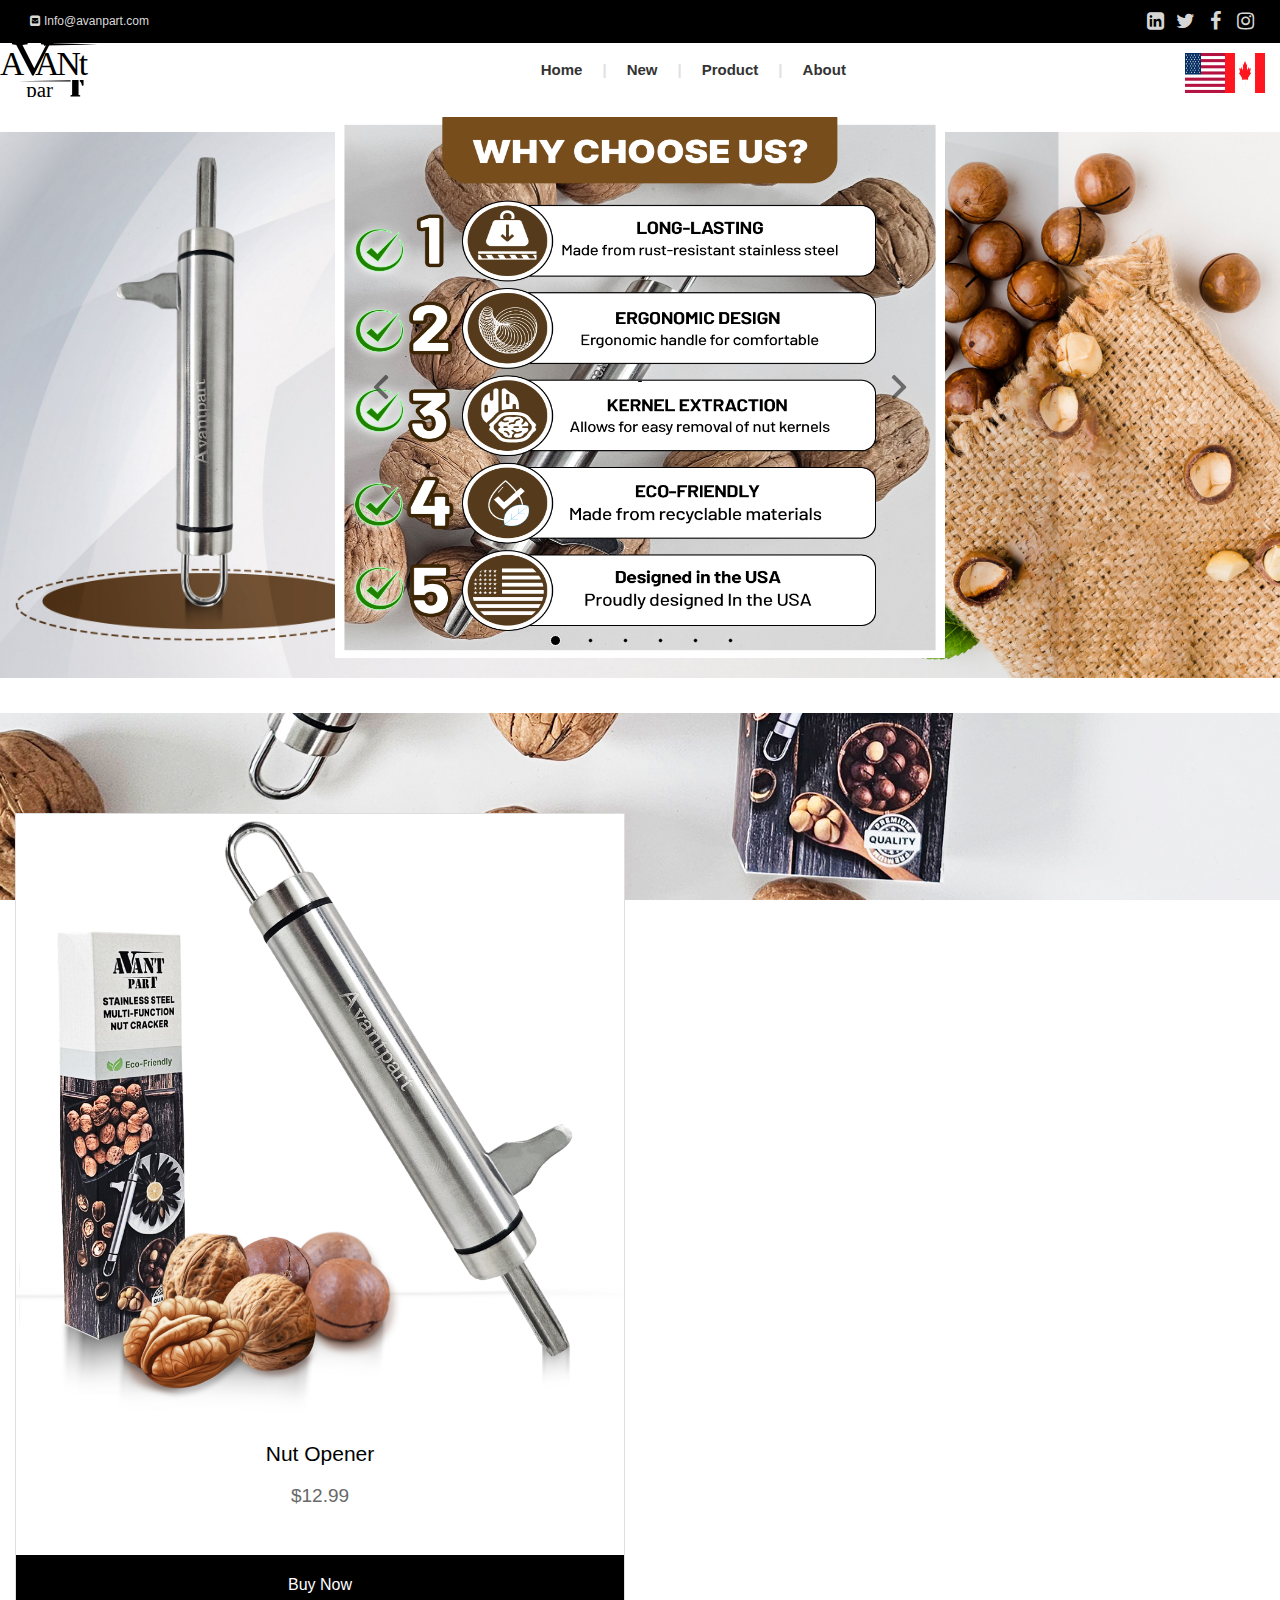
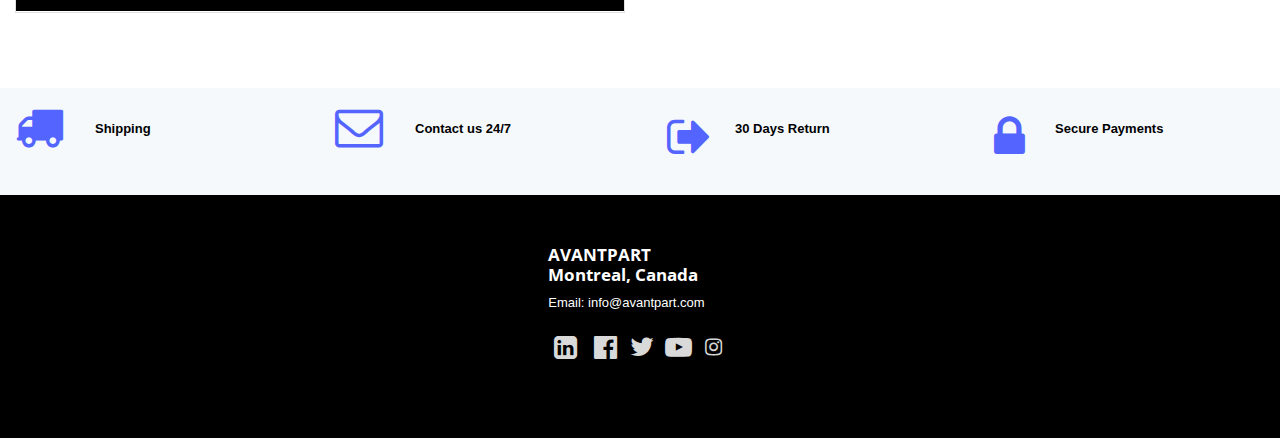
<file: Nut-Cracker.html>
<!doctype html>
<html>
<head>
<meta charset="utf-8">
<title>NUT CRACKERS for all nuts for macadamias, walnuts</title>
<meta name="description" content="NUT CRACKERS for all nuts for macadamias, walnuts and pecans, smart pressure system cracks tough shells perfectly while keeping kernels whole. Stainless steel lever mechanism, macadamia nut cracker and nut crackers for pecans.
">
<meta name="keywords" content="nut crackers for all nuts
nut cracker
nut crackers
nutcracker
nutcracker tool
nut cracker tool
nut cracking tools
nutcracker set
nutcrackers
walnut cracker
nutcracker for nuts
nut crackers for all nuts heavy duty
nut crackers for walnuts
nutcracker sets with picks
walnut cracker tool
nut crackers for all nuts stainless
nutcrackers for nuts
walnuts cracker
nut cracker set
nut sheller
nut opener
macadamia nut cracker
nut crackers and picks
nut pick
nutcraker
metal nutcracker
nutcracker set for nuts
nut crackers and picks set
macadamia nut cracker tool
nutcracker nuts
">
<meta name="author" content="AvantPart">
<meta name="categories" content="Home & Kitchen›Kitchen & Dining›Kitchen Utensils & Gadgets›Specialty Tools & Gadgets›Nut Cra">
<meta name="robots" content="index, follow">
<meta name="revisit-after" content="7 days">
<meta name="generator" content="WYSIWYG Web Builder 20 - http://www.wysiwygwebbuilder.com">
<meta name="viewport" content="width=device-width, initial-scale=1.0">
<link href="https://avantpart.com/Nut-Cracker.html" rel="canonical">
<link href="https://avantpart.com/Nut-Cracker.html" hreflang="en-us" rel="alternate">
<link href="css/font-awesome.min.css" rel="stylesheet">
<link href="https://fonts.googleapis.com/css2?family=Open+Sans:wdth,wght@75..100,300..800&display=swap" rel="stylesheet">
<link href="css/shopper.css" rel="stylesheet">
<link href="css/Nut-Cracker.css" rel="stylesheet">
<script src="js/jquery-3.7.1.min.js"></script>
<script src="js/jquery.ui.effect.min.js"></script>
<script src="js/popper.min.js"></script>
<script src="js/bootstrap.min.js"></script>
<script src="js/wb.parallax.min.js"></script>
<script src="js/skrollr.min.js"></script>
<script src="js/wwb20.min.js"></script>
<script>
document.addEventListener('DOMContentLoaded', function(event)
{
   var welcome_carousel = new bootstrap.Carousel('#welcome-carousel', {interval: 6000, pause: false});
});
</script>
<script>
$(document).ready(function()
{
   $('#wb_Card1').addClass('visibility-hidden');
   $('#wb_list14Card').addClass('visibility-hidden');
   $("a[href*='#headerLayoutGrid']").click(function(event)
   {
      event.preventDefault();
      $('html, body').stop().animate({ scrollTop: $('#wb_headerLayoutGrid').offset().top }, 600, 'easeOutCirc');
   });
   $("a[href*='#navigationLayoutGrid']").click(function(event)
   {
      event.preventDefault();
      $('html, body').stop().animate({ scrollTop: $('#wb_navigationLayoutGrid').offset().top }, 600, 'easeOutCirc');
   });
   $('#wb_LayoutGrid1').parallax();
   function onScrollCard1()
   {
      var $obj = $("#wb_Card1");
      if (!$obj.hasClass("in-viewport") && $obj.inViewPort(true))
      {
         $obj.addClass("in-viewport");
         AnimateCss('wb_Card1', 'slide-left-in', 0, 1250);
      }
      else
      if ($obj.hasClass("in-viewport") && !$obj.inViewPort(true))
      {
         $obj.removeClass("in-viewport");
         AnimateCss('wb_Card1', 'animate-fade-out', 0, 0);
      }
   }
   if (!$('#wb_Card1').inViewPort(true))
   {
      $('#wb_Card1').addClass("in-viewport");
   }
   onScrollCard1();
   $(window).scroll(function(event)
   {
      onScrollCard1();
   });
   function onScrolllist14Card()
   {
      var $obj = $("#wb_list14Card");
      if (!$obj.hasClass("in-viewport") && $obj.inViewPort(true))
      {
         $obj.addClass("in-viewport");
         AnimateCss('wb_list14Card', 'slide-right-in', 0, 1250);
      }
      else
      if ($obj.hasClass("in-viewport") && !$obj.inViewPort(true))
      {
         $obj.removeClass("in-viewport");
         AnimateCss('wb_list14Card', 'animate-fade-out', 0, 0);
      }
   }
   if (!$('#wb_list14Card').inViewPort(true))
   {
      $('#wb_list14Card').addClass("in-viewport");
   }
   onScrolllist14Card();
   $(window).scroll(function(event)
   {
      onScrolllist14Card();
   });
   function skrollrInit()
   {
      skrollr.init({forceHeight: false, mobileCheck: function() { return false; }, smoothScrolling: false});
   }
   skrollrInit();
});
</script>
<link rel="icon" type="image/png" href="favicon.png">
<!-- Insert Google Analytics code here -->
</head>
<body>
<div id="wb_headerLayoutGrid">
<div id="headerLayoutGrid">
<div class="row">
<div class="col-1">
<div id="wb_headerBreadcrumb" style="display:inline-block;width:149px;height:31px;z-index:0;vertical-align:top;">
<ul id="headerBreadcrumb">
<li><a href=""><i class="fa fa-envelope-square"></i>Info@avanpart.com</a></li>
</ul>

</div>
</div>
<div class="col-2">
<div id="wb_headerIcon1" style="display:inline-block;width:20px;height:20px;text-align:center;z-index:1;">
<div id="headerIcon1"><i class="fa fa-linkedin-square"></i></div>
</div>
<div id="wb_headerIcon2" style="display:inline-block;width:20px;height:20px;text-align:center;z-index:2;">
<div id="headerIcon2"><i class="fa fa-twitter"></i></div>
</div>
<div id="wb_headerIcon3" style="display:inline-block;width:20px;height:20px;text-align:center;z-index:3;">
<div id="headerIcon3"><i class="fa fa-facebook"></i></div>
</div>
<div id="wb_Icon1" style="display:inline-block;width:20px;height:20px;text-align:center;z-index:4;">
<a href="https://www.instagram.com/avant.part?igsh=dXpsYWtobGp0Z3Ex&utm_source=qr"><div id="Icon1"><i class="fa fa-instagram"></i></div></a>
</div>
</div>
</div>
</div>
</div>
<div id="wb_navigationLayoutGrid">
<div id="navigationLayoutGrid">
<div class="row">
<div class="col-1">
</div>
<div class="col-2">
<div id="wb_navigationMenu" style="display:block;width:100%;z-index:5;vertical-align:top;">
<ul id="navigationMenu">
<li><a href="./index.html">Home</a></li>
<li><a href="./index.html#latestLayoutGrid1">New</a></li>
<li><a href="./index.html#bestSellersLayoutGrid" rel="nofollow">Product</a></li>
<li><a href="./index.html#LayoutGrid1About" title="About">About</a></li>
</ul>

</div>
</div>
<div class="col-3">
<div id="wb_Image1" style="display:inline-block;width:40px;height:21px;z-index:6;">
<img src="images/Flag_of_the_United_States.svg.png" id="Image1" alt="" width="40" height="21">
</div>
<div id="wb_Image2" style="display:inline-block;width:40px;height:21px;z-index:7;">
<img src="images/27114.jpg" id="Image2" alt="" width="40" height="21">
</div>
</div>
</div>
</div>
</div>
<div id="wb_bestSellerLayoutGrid">
<div id="bestSellerLayoutGrid">
<div class="col-1">
</div>
<div class="col-2">
<div id="wb_welcome-carousel" style="">
<div id="welcome-carousel" class="carousel slide" data-bs-ride="carousel">
<ol class="carousel-indicators">
<li data-bs-target="#welcome-carousel" data-bs-slide-to="0" class="active"></li>
<li data-bs-target="#welcome-carousel" data-bs-slide-to="1"></li>
<li data-bs-target="#welcome-carousel" data-bs-slide-to="2"></li>
<li data-bs-target="#welcome-carousel" data-bs-slide-to="3"></li>
<li data-bs-target="#welcome-carousel" data-bs-slide-to="4"></li>
<li data-bs-target="#welcome-carousel" data-bs-slide-to="5"></li>
</ol>
<div class="carousel-inner">
<div class="carousel-item frame-1 active">
<div class="carousel-item-inner">
<div id="wb_welcome-text2">
<p style="font-size:13px;line-height:16px;">&nbsp;</p>
</div>
</div>
</div>
<div class="carousel-item frame-2">
<div class="carousel-item-inner">
<div id="wb_welcome-text4">
<p style="font-size:27px;line-height:30px;font-weight:bold;">&nbsp;</p>
</div>
</div>
</div>
<div class="carousel-item frame-3">
<div class="carousel-item-inner">
</div>
</div>
<div class="carousel-item frame-4">
<div class="carousel-item-inner">
</div>
</div>
<div class="carousel-item frame-5">
<div class="carousel-item-inner">
</div>
</div>
<div class="carousel-item frame-6">
<div class="carousel-item-inner">
</div>
</div>
</div>
<a class="carousel-item-start carousel-control" href="#welcome-carousel" role="button" data-bs-slide="prev">
<span class="carousel-control-prev-icon" aria-hidden="true"></span><span class="sr-only">Previous</span>
</a>
<a class="carousel-item-end carousel-control" href="#welcome-carousel" role="button" data-bs-slide="next">
<span class="carousel-control-next-icon" aria-hidden="true"></span><span class="sr-only">Next</span>
</a>
</div>
</div>

</div>
<div class="col-3">
</div>
</div>
</div>
<div id="wb_LayoutGrid1">
<header id="LayoutGrid1">
<div class="col-1">
<div id="wb_Card1" style="display:flex;width:100%;z-index:13;" class="card">
<div id="Card1-card-body">
<img id="Card1-card-item0" src="images/01.jpg" width="2000" height="2000" alt="Nut Opener" title="Nut Opener">
<div id="Card1-card-item1">Nut Opener</div>
<div id="Card1-card-item2">$12.99</div>
<hr id="Card1-card-item3">
<div id="Card1-card-item4"></div>
</div>
<div id="Card1-card-item5"><a href="https://www.paypal.com/ncp/payment/BM7JEH2NC3VBS" title="Buy Now" class="stretched-link">Buy Now</a></div>
</div>
</div>
<div class="col-2">
<div id="wb_list14Card" style="display:flex;width:100%;z-index:14;" class="card" data--200-bottom-top="opacity:0;" data-center-bottom="opacity:1;">
<div id="list14Card-card-body">
<div id="list14Card-card-item0">STAINLESS STEEL build made from heavy duty 304 stainless steel that resists rust, corrosion and tarnishing, guaranteeing long-lasting performance whether you're cracking walnuts daily or using occasionally for holiday preparations.<br><br>NUT CRACKERS for all nuts for macadamias, walnuts and pecans, smart pressure system cracks tough shells perfectly while keeping kernels whole. Stainless steel lever mechanism, macadamia nut cracker and nut crackers for pecans. <br><br>NUTCRACKER SETS with picks professionally designed with a contoured grip and needle sharp point to carefully pry out intact walnut, pecan and macadamia kernels from their shells without leaving behind sharp fragments or damaging the meat.  <br><br>KITCHEN GADGETS this versatile nut cracker tool features a built in hanging hook for compact storage in kitchens, RVs, or campers, keeping your cooking area organized while remaining instantly accessible for cracking walnuts, pecans, and more.  <br><br>SEAFOOD TOOLS transitions seamlessly from cracking walnuts to shucking oysters, with a corrosion resistant stainless steel construction that withstands saltwater exposure while providing superior leverage for stubborn shells.</div>
</div>
</div>
</div>
</header>
</div>
<div id="wb_serviceLayoutGrid">
<div id="serviceLayoutGrid">
<div class="row">
<div class="col-1">
<div id="wb_serviceCard1" style="display:inline-block;width:212px;height:67px;z-index:15;" class="card">
<div id="serviceCard1-card-body">
<div id="serviceCard1-card-item0"><i class="fa fa-truck"></i></div>
<div id="serviceCard1-card-item1"><a href="http://">Shipping</a></div>
</div>
</div>
</div>
<div class="col-2">
<div id="wb_serviceCard2" style="display:inline-block;width:203px;height:67px;z-index:16;" class="card">
<div id="serviceCard2-card-body">
<div id="serviceCard2-card-item0"><i class="fa fa-envelope-o"></i></div>
<div id="serviceCard2-card-item1"><a href="http://">Contact us 24/7</a></div>
</div>
</div>
</div>
<div class="col-3">
<div id="wb_serviceCard3" style="display:inline-block;width:209px;height:67px;z-index:17;" class="card">
<div id="serviceCard3-card-body">
<div id="serviceCard3-card-item0"><a href="#"><i class="fa fa-sign-out"></i></a></div>
<div id="serviceCard3-card-item1"><a href="http://">30 Days Return</a></div>
</div>
</div>
</div>
<div class="col-4">
<div id="wb_serviceCard4" style="display:inline-block;width:209px;height:67px;z-index:18;" class="card">
<div id="serviceCard4-card-body">
<div id="serviceCard4-card-item0"><a href="#"><i class="fa fa-lock"></i></a></div>
<div id="serviceCard4-card-item1"><a href="http://">Secure Payments</a></div>
</div>
</div>
</div>
</div>
</div>
</div>
<div id="wb_links">
<div id="links-overlay"></div>
<div id="links">
<div class="row">
<div class="col-1">
</div>
<div class="col-2">
<div id="wb_linksText1">
<span style="color:#FFFFFF;"><strong>AVANTPART<br>Montreal, Canada</strong></span>
</div>
<div id="wb_contactAddress">
<p>Email: info@avantpart.com</p>
</div>
<div id="wb_contactIcon1" style="display:inline-block;width:31px;height:27px;text-align:center;z-index:21;">
<a href="./index.html"><div id="contactIcon1"><i class="fa fa-linkedin-square"></i></div></a>
</div>
<div id="wb_contactIcon2" style="display:inline-block;width:30px;height:27px;text-align:center;z-index:22;">
<a href="./index.html"><div id="contactIcon2"><i class="fa fa-facebook-official"></i></div></a>
</div>
<div id="wb_contactIcon3" style="display:inline-block;width:26px;height:27px;text-align:center;z-index:23;">
<a href="./index.html"><div id="contactIcon3"><i class="fa fa-twitter"></i></div></a>
</div>
<div id="wb_contactIcon4" style="display:inline-block;width:28px;height:27px;text-align:center;z-index:24;">
<a href="./index.html"><div id="contactIcon4"><i class="fa fa-youtube-play"></i></div></a>
</div>
<div id="wb_Icon2" style="display:inline-block;width:29px;height:20px;text-align:center;z-index:25;">
<a href="https://www.instagram.com/avant.part?igsh=dXpsYWtobGp0Z3Ex&utm_source=qr"><div id="Icon2"><i class="fa fa-instagram"></i></div></a>
</div>
</div>
<div class="col-3">
</div>
</div>
</div>
</div>
<script>
document.querySelectorAll('a[href^="#"]').forEach(anchor => {
    anchor.addEventListener('click', function (e) {
        e.preventDefault();
        document.querySelector(this.getAttribute('href')).scrollIntoView({
            behavior: 'smooth'
        });
    });
});
</script><script src="//code.tidio.co/53izbdxa9flschmfzdjcwksu2eid5qfz.js" async></script></body>
</html>
</file>
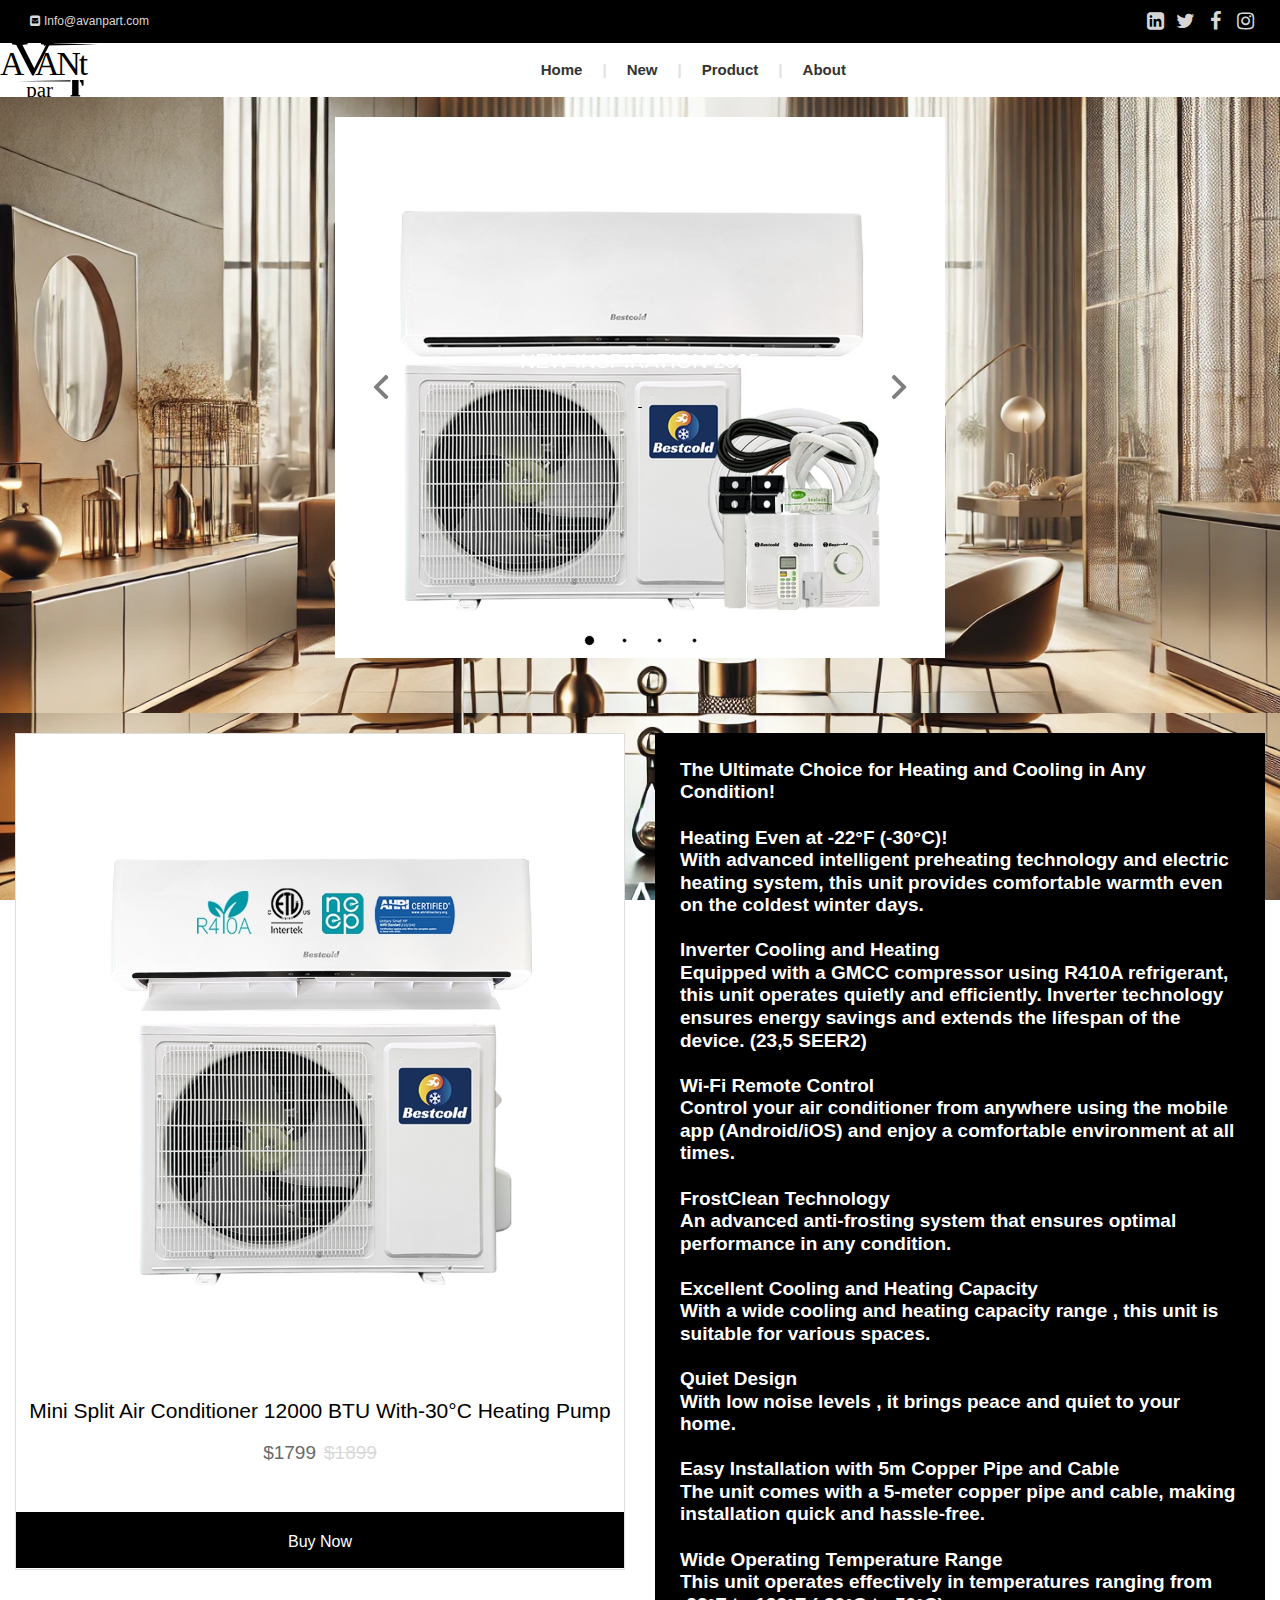
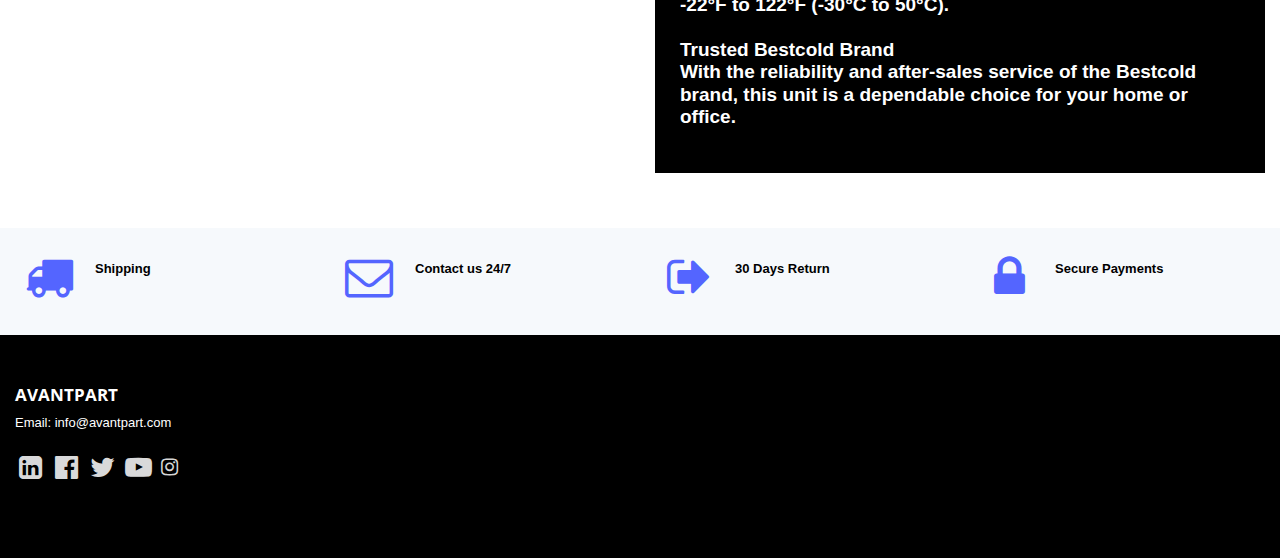
<file: page1.html>
<!doctype html>
<html>
<head>
<meta charset="utf-8">
<title>Untitled Page</title>
<meta name="generator" content="WYSIWYG Web Builder 20 - http://www.wysiwygwebbuilder.com">
<meta name="viewport" content="width=device-width, initial-scale=1.0">
<link href="css/font-awesome.min.css" rel="stylesheet">
<link href="https://fonts.googleapis.com/css2?family=Open+Sans:wdth,wght@75..100,300..800&display=swap" rel="stylesheet">
<link href="css/shopper.css" rel="stylesheet">
<link href="css/page1.css" rel="stylesheet">
<script src="js/jquery-3.7.1.min.js"></script>
<script src="js/jquery.ui.effect.min.js"></script>
<script src="js/wb.parallax.min.js"></script>
<script src="js/popper.min.js"></script>
<script src="js/bootstrap.min.js"></script>
<script src="js/skrollr.min.js"></script>
<script src="js/wwb20.min.js"></script>
<script>
document.addEventListener('DOMContentLoaded', function(event)
{
   var welcome_carousel = new bootstrap.Carousel('#welcome-carousel', {interval: 6000, pause: false});
});
</script>
<script>
$(document).ready(function()
{
   $('#wb_Card2').addClass('visibility-hidden');
   $('#wb_list14Card').addClass('visibility-hidden');
   $("a[href*='#headerLayoutGrid']").click(function(event)
   {
      event.preventDefault();
      $('html, body').stop().animate({ scrollTop: $('#wb_headerLayoutGrid').offset().top }, 600, 'easeOutCirc');
   });
   $("a[href*='#navigationLayoutGrid']").click(function(event)
   {
      event.preventDefault();
      $('html, body').stop().animate({ scrollTop: $('#wb_navigationLayoutGrid').offset().top }, 600, 'easeOutCirc');
   });
   $('#wb_bestSellerLayoutGrid').parallax();
   $('#wb_LayoutGrid1').parallax();
   function onScrollCard2()
   {
      var $obj = $("#wb_Card2");
      if (!$obj.hasClass("in-viewport") && $obj.inViewPort(true))
      {
         $obj.addClass("in-viewport");
         AnimateCss('wb_Card2', 'slide-left-in', 0, 1250);
      }
      else
      if ($obj.hasClass("in-viewport") && !$obj.inViewPort(true))
      {
         $obj.removeClass("in-viewport");
         AnimateCss('wb_Card2', 'animate-fade-out', 0, 0);
      }
   }
   if (!$('#wb_Card2').inViewPort(true))
   {
      $('#wb_Card2').addClass("in-viewport");
   }
   onScrollCard2();
   $(window).scroll(function(event)
   {
      onScrollCard2();
   });
   function onScrolllist14Card()
   {
      var $obj = $("#wb_list14Card");
      if (!$obj.hasClass("in-viewport") && $obj.inViewPort(true))
      {
         $obj.addClass("in-viewport");
         AnimateCss('wb_list14Card', 'slide-right-in', 100, 1250);
      }
      else
      if ($obj.hasClass("in-viewport") && !$obj.inViewPort(true))
      {
         $obj.removeClass("in-viewport");
         AnimateCss('wb_list14Card', 'animate-fade-out', 0, 0);
      }
   }
   if (!$('#wb_list14Card').inViewPort(true))
   {
      $('#wb_list14Card').addClass("in-viewport");
   }
   onScrolllist14Card();
   $(window).scroll(function(event)
   {
      onScrolllist14Card();
   });
   function skrollrInit()
   {
      skrollr.init({forceHeight: false, mobileCheck: function() { return false; }, smoothScrolling: false});
   }
   skrollrInit();
   $('body').on('click','[data-ecommerce-platform="paypal"]', function(e)
   {
      e.preventDefault();
      var url = "https://www.paypal.com/cgi-bin/webscr?add=1&cmd=";
      url += $(this).attr('data-cmd');
      url += "&business=";
      url += encodeURIComponent($(this).attr('data-business'));
      url += "&item_name=";
      url += encodeURIComponent($(this).attr('data-item-name'));
      url += "&item_number=";
      url += encodeURIComponent($(this).attr('data-item-number'));
      url += "&amount=";
      url += encodeURIComponent($(this).attr('data-amount'));
      url += "&currency_code=";
      url += encodeURIComponent($(this).attr('data-currency-code'));
      if ($(this).attr('data-quantity'))
      {
         url += "&quantity=";
         url += encodeURIComponent($(this).attr('data-quantity'));
      }
      url += "&shipping=";
      url += encodeURIComponent($(this).attr('data-shipping'));
      url += "&shipping2=";
      url += encodeURIComponent($(this).attr('data-shipping2'));
      url += "&handling=";
      url += encodeURIComponent($(this).attr('data-handling'));
      url += "&no_shipping=";
      url += encodeURIComponent($(this).attr('data-no_shipping'));
      url += "&return=";
      url += encodeURIComponent($(this).attr('data-success-url'));
      url += "&cancel_return=";
      url += encodeURIComponent($(this).attr('data-cancel-url'));
      window.open(url, '_click');
   });
});
</script>
<link rel="icon" type="image/png" href="favicon.png">

</head>
<body>
<div id="wb_headerLayoutGrid">
<div id="headerLayoutGrid">
<div class="row">
<div class="col-1">
<div id="wb_headerBreadcrumb" style="display:inline-block;width:455px;height:31px;z-index:0;vertical-align:top;">
<ul id="headerBreadcrumb">
<li><a href=""><i class="fa fa-envelope-square"></i>Info@avanpart.com</a></li>
</ul>

</div>
</div>
<div class="col-2">
<div id="wb_headerIcon1" style="display:inline-block;width:20px;height:20px;text-align:center;z-index:1;">
<div id="headerIcon1"><i class="fa fa-linkedin-square"></i></div>
</div>
<div id="wb_headerIcon2" style="display:inline-block;width:20px;height:20px;text-align:center;z-index:2;">
<div id="headerIcon2"><i class="fa fa-twitter"></i></div>
</div>
<div id="wb_headerIcon3" style="display:inline-block;width:20px;height:20px;text-align:center;z-index:3;">
<div id="headerIcon3"><i class="fa fa-facebook"></i></div>
</div>
<div id="wb_Icon1" style="display:inline-block;width:20px;height:20px;text-align:center;z-index:4;">
<a href="https://www.instagram.com/avant.part?igsh=dXpsYWtobGp0Z3Ex&utm_source=qr"><div id="Icon1"><i class="fa fa-instagram"></i></div></a>
</div>
</div>
</div>
</div>
</div>
<div id="wb_navigationLayoutGrid">
<div id="navigationLayoutGrid">
<div class="row">
<div class="col-1">
</div>
<div class="col-2">
<div id="wb_navigationMenu" style="display:block;width:100%;z-index:5;vertical-align:top;">
<ul id="navigationMenu">
<li><a href="./index.html">Home</a></li>
<li><a href="./index.html#latestLayoutGrid1">New</a></li>
<li><a href="./index.html#bestSellersLayoutGrid" rel="nofollow">Product</a></li>
<li><a href="./index.html#LayoutGrid1About" title="About">About</a></li>
</ul>

</div>
</div>
<div class="col-3">
</div>
</div>
</div>
</div>
<div id="wb_bestSellerLayoutGrid">
<div id="bestSellerLayoutGrid">
<div class="col-1">
</div>
<div class="col-2">
<div id="wb_welcome-carousel" style="">
<div id="welcome-carousel" class="carousel slide" data-bs-ride="carousel">
<ol class="carousel-indicators">
<li data-bs-target="#welcome-carousel" data-bs-slide-to="0" class="active"></li>
<li data-bs-target="#welcome-carousel" data-bs-slide-to="1"></li>
<li data-bs-target="#welcome-carousel" data-bs-slide-to="2"></li>
<li data-bs-target="#welcome-carousel" data-bs-slide-to="3"></li>
</ol>
<div class="carousel-inner">
<div class="carousel-item frame-1 active">
<div class="carousel-item-inner">
<div id="wb_welcome-text1">
<p>NEW INSPIRATION 2025</p>
<p style="font-size:13px;line-height:16px;">&nbsp;</p>
</div>
<div id="wb_welcome-text2">
<p style="font-size:13px;line-height:16px;">&nbsp;</p>
</div>
</div>
</div>
<div class="carousel-item frame-2">
<div class="carousel-item-inner">
</div>
</div>
<div class="carousel-item frame-3">
<div class="carousel-item-inner">
<div id="wb_welcome-text3">
<p>NEW INSPIRATION 2025</p>
</div>
<div id="wb_welcome-text4">
<p style="font-size:27px;line-height:30px;font-weight:bold;">&nbsp;</p>
</div>
</div>
</div>
<div class="carousel-item frame-4">
<div class="carousel-item-inner">
</div>
</div>
</div>
<a class="carousel-item-start carousel-control" href="#welcome-carousel" role="button" data-bs-slide="prev">
<span class="carousel-control-prev-icon" aria-hidden="true"></span><span class="sr-only">Previous</span>
</a>
<a class="carousel-item-end carousel-control" href="#welcome-carousel" role="button" data-bs-slide="next">
<span class="carousel-control-next-icon" aria-hidden="true"></span><span class="sr-only">Next</span>
</a>
</div>
</div>

</div>
<div class="col-3">
</div>
</div>
</div>
<div id="wb_LayoutGrid1">
<div id="LayoutGrid1">
<div class="col-1">
<div id="wb_Card2" style="display:flex;width:100%;z-index:15;" class="card">
<div id="Card2-card-body">
<img id="Card2-card-item0" src="images/25e6bb1ce7f8062f0592f4a8644e48e2.jpg" width="1000" height="1000" alt="Mini Split Air Conditione" title="Mini Split Air Conditioner 12000 BTU With-30°C Heating Pump">
<hr id="Card2-card-item1">
<div id="Card2-card-item2">Mini Split Air Conditioner 12000 BTU With-30°C Heating Pump</div>
<div id="Card2-card-item3">$1799</div>
<div id="Card2-card-item4">$1899</div>
<hr id="Card2-card-item5">
<div id="Card2-card-item6"></div>
</div>
<div id="Card2-card-item7" data-ecommerce-platform="paypal" data-business="paypal@mail.com" data-item-name="Nut Opener" data-item-number="SKU0001" data-amount="15.99" data-currency-code="USD" data-success-url="https://www.paypal.com/ncp/payment/5LYLDH8A9GQHN/" data-cancel-url="https://www.paypal.com/ncp/payment/5LYLDH8A9GQHN/" data-cmd="_cart"><a href="https://www.paypal.com/ncp/payment/5LYLDH8A9GQHN" title="Buy Now" class="stretched-link">Buy Now</a></div>
</div>
</div>
<div class="col-2">
<div id="wb_list14Card" style="display:flex;width:100%;z-index:16;" class="card">
<div id="list14Card-card-body">
<div id="list14Card-card-item0" data-1-center-top="transform:translate(0px,1px);" data-1-center-bottom="transform:translate(0px,1px);">The Ultimate Choice for Heating and Cooling in Any Condition! <br><br>Heating Even at -22°F (-30°C)!<br>With advanced intelligent preheating technology and electric heating system, this unit provides comfortable warmth even on the coldest winter days.<br><br>Inverter Cooling and Heating<br>Equipped with a GMCC compressor using R410A refrigerant, this unit operates quietly and efficiently. Inverter technology ensures energy savings and extends the lifespan of the device. (23,5 SEER2)<br><br>Wi-Fi Remote Control<br>Control your air conditioner from anywhere using the mobile app (Android/iOS) and enjoy a comfortable environment at all times.<br><br>FrostClean Technology<br>An advanced anti-frosting system that ensures optimal performance in any condition.<br><br>Excellent Cooling and Heating Capacity<br>With a wide cooling and heating capacity range , this unit is suitable for various spaces.<br><br>Quiet Design<br>With low noise levels , it brings peace and quiet to your home.<br><br>Easy Installation with 5m Copper Pipe and Cable<br>The unit comes with a 5-meter copper pipe and cable, making installation quick and hassle-free.<br><br>Wide Operating Temperature Range<br>This unit operates effectively in temperatures ranging from -22°F to 122°F (-30°C to 50°C).<br><br>Trusted Bestcold Brand<br>With the reliability and after-sales service of the Bestcold brand, this unit is a dependable choice for your home or office.</div>
</div>
</div>
</div>
</div>
</div>
<div id="wb_serviceLayoutGrid">
<div id="serviceLayoutGrid">
<div class="row">
<div class="col-1">
<div id="wb_serviceCard1" style="display:inline-block;width:212px;height:67px;z-index:17;" class="card">
<div id="serviceCard1-card-body">
<div id="serviceCard1-card-item0"><a href="#"><i class="fa fa-truck"></i></a></div>
<div id="serviceCard1-card-item1"><a href="http://">Shipping</a></div>
</div>
</div>
</div>
<div class="col-2">
<div id="wb_serviceCard2" style="display:inline-block;width:203px;height:67px;z-index:18;" class="card">
<div id="serviceCard2-card-body">
<div id="serviceCard2-card-item0"><a href="#"><i class="fa fa-envelope-o"></i></a></div>
<div id="serviceCard2-card-item1"><a href="http://">Contact us 24/7</a></div>
</div>
</div>
</div>
<div class="col-3">
<div id="wb_serviceCard3" style="display:inline-block;width:209px;height:67px;z-index:19;" class="card">
<div id="serviceCard3-card-body">
<div id="serviceCard3-card-item0"><a href="#"><i class="fa fa-sign-out"></i></a></div>
<div id="serviceCard3-card-item1"><a href="http://">30 Days Return</a></div>
</div>
</div>
</div>
<div class="col-4">
<div id="wb_serviceCard4" style="display:inline-block;width:209px;height:67px;z-index:20;" class="card">
<div id="serviceCard4-card-body">
<div id="serviceCard4-card-item0"><a href="#"><i class="fa fa-lock"></i></a></div>
<div id="serviceCard4-card-item1"><a href="http://">Secure Payments</a></div>
</div>
</div>
</div>
</div>
</div>
</div>
<div id="wb_links">
<div id="links-overlay"></div>
<div id="links">
<div class="row">
<div class="col-1">
<div id="wb_linksText1">
<span style="color:#FFFFFF;"><strong>AVANTPART</strong></span>
</div>
<div id="wb_contactAddress">
<p>Email: info@avantpart.com</p>
</div>
<div id="wb_contactIcon1" style="display:inline-block;width:27px;height:27px;text-align:center;z-index:23;">
<a href="./index.html"><div id="contactIcon1"><i class="fa fa-linkedin-square"></i></div></a>
</div>
<div id="wb_contactIcon2" style="display:inline-block;width:27px;height:27px;text-align:center;z-index:24;">
<a href="./index.html"><div id="contactIcon2"><i class="fa fa-facebook-official"></i></div></a>
</div>
<div id="wb_contactIcon3" style="display:inline-block;width:27px;height:27px;text-align:center;z-index:25;">
<a href="./index.html"><div id="contactIcon3"><i class="fa fa-twitter"></i></div></a>
</div>
<div id="wb_contactIcon4" style="display:inline-block;width:27px;height:27px;text-align:center;z-index:26;">
<a href="./index.html"><div id="contactIcon4"><i class="fa fa-youtube-play"></i></div></a>
</div>
<div id="wb_Icon2" style="display:inline-block;width:20px;height:20px;text-align:center;z-index:27;">
<a href="https://www.instagram.com/avant.part?igsh=dXpsYWtobGp0Z3Ex&utm_source=qr"><div id="Icon2"><i class="fa fa-instagram"></i></div></a>
</div>
</div>
<div class="col-2">
</div>
<div class="col-3">
</div>
<div class="col-4">
</div>
</div>
</div>
</div>
<script>
document.querySelectorAll('a[href^="#"]').forEach(anchor => {
    anchor.addEventListener('click', function (e) {
        e.preventDefault();
        document.querySelector(this.getAttribute('href')).scrollIntoView({
            behavior: 'smooth'
        });
    });
});
</script></body>
</html>
</file>
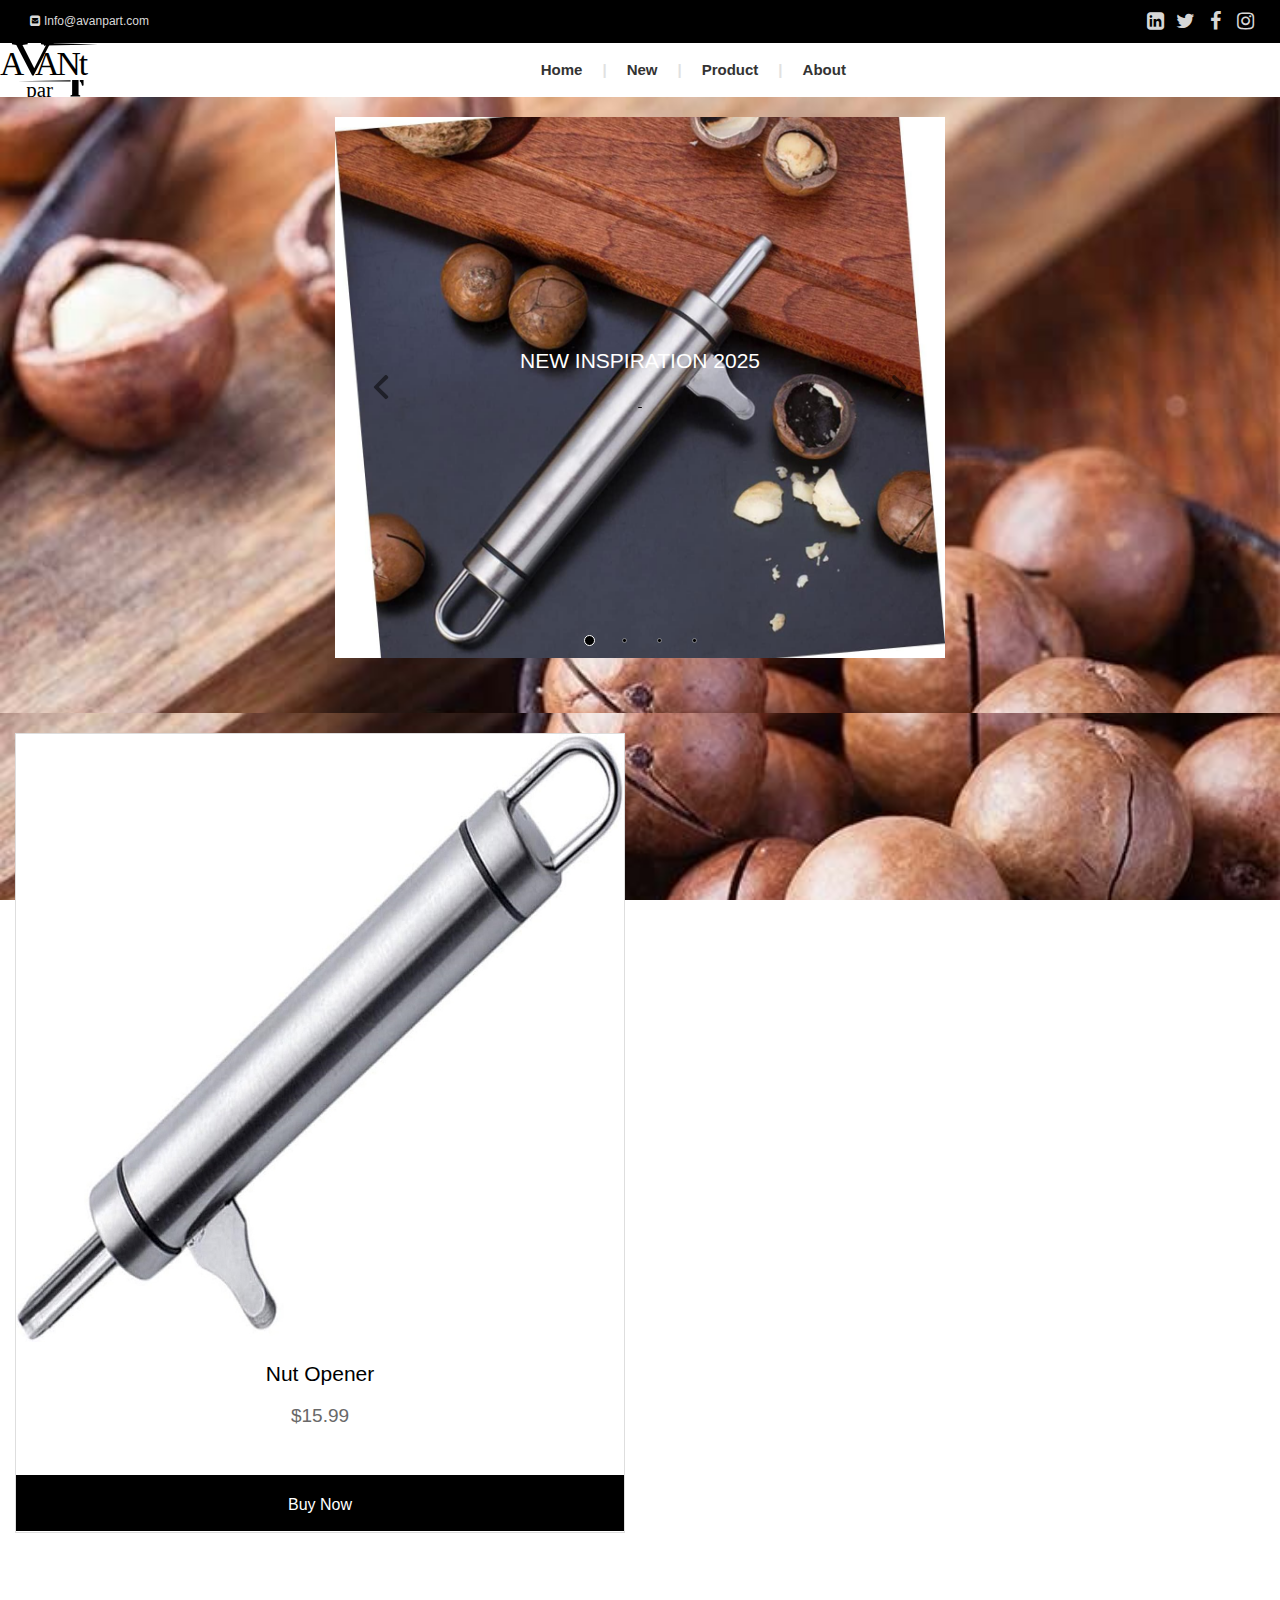
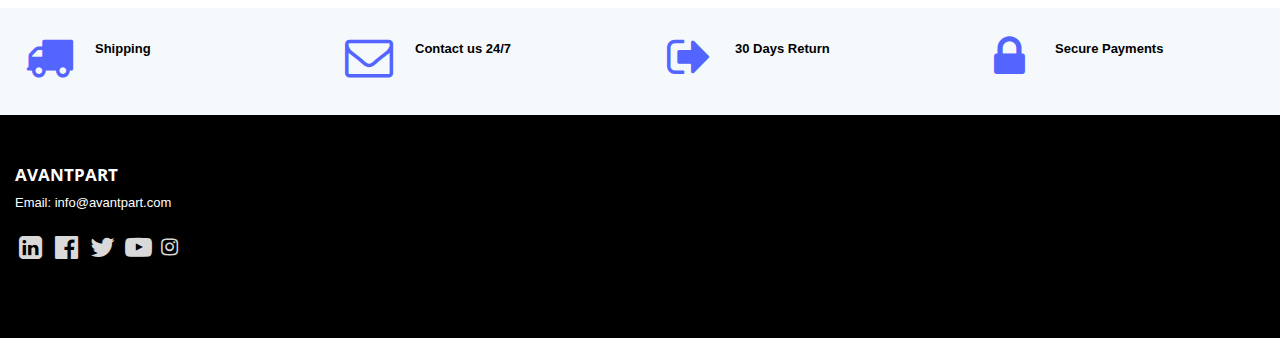
<file: page2.html>
<!doctype html>
<html>
<head>
<meta charset="utf-8">
<title>Untitled Page</title>
<meta name="generator" content="WYSIWYG Web Builder 20 - http://www.wysiwygwebbuilder.com">
<meta name="viewport" content="width=device-width, initial-scale=1.0">
<link href="css/font-awesome.min.css" rel="stylesheet">
<link href="https://fonts.googleapis.com/css2?family=Open+Sans:wdth,wght@75..100,300..800&display=swap" rel="stylesheet">
<link href="css/shopper.css" rel="stylesheet">
<link href="css/page2.css" rel="stylesheet">
<script src="js/jquery-3.7.1.min.js"></script>
<script src="js/jquery.ui.effect.min.js"></script>
<script src="js/wb.parallax.min.js"></script>
<script src="js/popper.min.js"></script>
<script src="js/bootstrap.min.js"></script>
<script src="js/skrollr.min.js"></script>
<script src="js/wwb20.min.js"></script>
<script>
document.addEventListener('DOMContentLoaded', function(event)
{
   var welcome_carousel = new bootstrap.Carousel('#welcome-carousel', {interval: 6000, pause: false});
});
</script>
<script>
$(document).ready(function()
{
   $('#wb_Card1').addClass('visibility-hidden');
   $('#wb_list14Card').addClass('visibility-hidden');
   $("a[href*='#headerLayoutGrid']").click(function(event)
   {
      event.preventDefault();
      $('html, body').stop().animate({ scrollTop: $('#wb_headerLayoutGrid').offset().top }, 600, 'easeOutCirc');
   });
   $("a[href*='#navigationLayoutGrid']").click(function(event)
   {
      event.preventDefault();
      $('html, body').stop().animate({ scrollTop: $('#wb_navigationLayoutGrid').offset().top }, 600, 'easeOutCirc');
   });
   $('#wb_bestSellerLayoutGrid').parallax();
   $('#wb_LayoutGrid1').parallax();
   function onScrollCard1()
   {
      var $obj = $("#wb_Card1");
      if (!$obj.hasClass("in-viewport") && $obj.inViewPort(true))
      {
         $obj.addClass("in-viewport");
         AnimateCss('wb_Card1', 'slide-left-in', 0, 1250);
      }
      else
      if ($obj.hasClass("in-viewport") && !$obj.inViewPort(true))
      {
         $obj.removeClass("in-viewport");
         AnimateCss('wb_Card1', 'animate-fade-out', 0, 0);
      }
   }
   if (!$('#wb_Card1').inViewPort(true))
   {
      $('#wb_Card1').addClass("in-viewport");
   }
   onScrollCard1();
   $(window).scroll(function(event)
   {
      onScrollCard1();
   });
   function onScrolllist14Card()
   {
      var $obj = $("#wb_list14Card");
      if (!$obj.hasClass("in-viewport") && $obj.inViewPort(true))
      {
         $obj.addClass("in-viewport");
         AnimateCss('wb_list14Card', 'slide-right-in', 0, 1250);
      }
      else
      if ($obj.hasClass("in-viewport") && !$obj.inViewPort(true))
      {
         $obj.removeClass("in-viewport");
         AnimateCss('wb_list14Card', 'animate-fade-out', 0, 0);
      }
   }
   if (!$('#wb_list14Card').inViewPort(true))
   {
      $('#wb_list14Card').addClass("in-viewport");
   }
   onScrolllist14Card();
   $(window).scroll(function(event)
   {
      onScrolllist14Card();
   });
   function skrollrInit()
   {
      skrollr.init({forceHeight: false, mobileCheck: function() { return false; }, smoothScrolling: false});
   }
   skrollrInit();
   $('body').on('click','[data-ecommerce-platform="paypal"]', function(e)
   {
      e.preventDefault();
      var url = "https://www.paypal.com/cgi-bin/webscr?add=1&cmd=";
      url += $(this).attr('data-cmd');
      url += "&business=";
      url += encodeURIComponent($(this).attr('data-business'));
      url += "&item_name=";
      url += encodeURIComponent($(this).attr('data-item-name'));
      url += "&item_number=";
      url += encodeURIComponent($(this).attr('data-item-number'));
      url += "&amount=";
      url += encodeURIComponent($(this).attr('data-amount'));
      url += "&currency_code=";
      url += encodeURIComponent($(this).attr('data-currency-code'));
      if ($(this).attr('data-quantity'))
      {
         url += "&quantity=";
         url += encodeURIComponent($(this).attr('data-quantity'));
      }
      url += "&shipping=";
      url += encodeURIComponent($(this).attr('data-shipping'));
      url += "&shipping2=";
      url += encodeURIComponent($(this).attr('data-shipping2'));
      url += "&handling=";
      url += encodeURIComponent($(this).attr('data-handling'));
      url += "&no_shipping=";
      url += encodeURIComponent($(this).attr('data-no_shipping'));
      url += "&return=";
      url += encodeURIComponent($(this).attr('data-success-url'));
      url += "&cancel_return=";
      url += encodeURIComponent($(this).attr('data-cancel-url'));
      window.open(url, '_click');
   });
});
</script>
<link rel="icon" type="image/png" href="favicon.png">

</head>
<body>
<div id="wb_headerLayoutGrid">
<div id="headerLayoutGrid">
<div class="row">
<div class="col-1">
<div id="wb_headerBreadcrumb" style="display:inline-block;width:149px;height:31px;z-index:0;vertical-align:top;">
<ul id="headerBreadcrumb">
<li><a href=""><i class="fa fa-envelope-square"></i>Info@avanpart.com</a></li>
</ul>

</div>
</div>
<div class="col-2">
<div id="wb_headerIcon1" style="display:inline-block;width:20px;height:20px;text-align:center;z-index:1;">
<div id="headerIcon1"><i class="fa fa-linkedin-square"></i></div>
</div>
<div id="wb_headerIcon2" style="display:inline-block;width:20px;height:20px;text-align:center;z-index:2;">
<div id="headerIcon2"><i class="fa fa-twitter"></i></div>
</div>
<div id="wb_headerIcon3" style="display:inline-block;width:20px;height:20px;text-align:center;z-index:3;">
<div id="headerIcon3"><i class="fa fa-facebook"></i></div>
</div>
<div id="wb_Icon1" style="display:inline-block;width:20px;height:20px;text-align:center;z-index:4;">
<a href="https://www.instagram.com/avant.part?igsh=dXpsYWtobGp0Z3Ex&utm_source=qr"><div id="Icon1"><i class="fa fa-instagram"></i></div></a>
</div>
</div>
</div>
</div>
</div>
<div id="wb_navigationLayoutGrid">
<div id="navigationLayoutGrid">
<div class="row">
<div class="col-1">
</div>
<div class="col-2">
<div id="wb_navigationMenu" style="display:block;width:100%;z-index:5;vertical-align:top;">
<ul id="navigationMenu">
<li><a href="./index.html">Home</a></li>
<li><a href="./index.html#latestLayoutGrid1">New</a></li>
<li><a href="./index.html#bestSellersLayoutGrid" rel="nofollow">Product</a></li>
<li><a href="./index.html#LayoutGrid1About" title="About">About</a></li>
</ul>

</div>
</div>
<div class="col-3">
</div>
</div>
</div>
</div>
<div id="wb_bestSellerLayoutGrid">
<div id="bestSellerLayoutGrid">
<div class="col-1">
</div>
<div class="col-2">
<div id="wb_welcome-carousel" style="">
<div id="welcome-carousel" class="carousel slide" data-bs-ride="carousel">
<ol class="carousel-indicators">
<li data-bs-target="#welcome-carousel" data-bs-slide-to="0" class="active"></li>
<li data-bs-target="#welcome-carousel" data-bs-slide-to="1"></li>
<li data-bs-target="#welcome-carousel" data-bs-slide-to="2"></li>
<li data-bs-target="#welcome-carousel" data-bs-slide-to="3"></li>
</ol>
<div class="carousel-inner">
<div class="carousel-item frame-1 active">
<div class="carousel-item-inner">
<div id="wb_welcome-text1">
<p>NEW INSPIRATION 2025</p>
<p style="font-size:13px;line-height:16px;">&nbsp;</p>
</div>
<div id="wb_welcome-text2">
<p style="font-size:13px;line-height:16px;">&nbsp;</p>
</div>
</div>
</div>
<div class="carousel-item frame-2">
<div class="carousel-item-inner">
</div>
</div>
<div class="carousel-item frame-3">
<div class="carousel-item-inner">
<div id="wb_welcome-text3">
<p>NEW INSPIRATION 2025</p>
</div>
<div id="wb_welcome-text4">
<p style="font-size:27px;line-height:30px;font-weight:bold;">&nbsp;</p>
</div>
</div>
</div>
<div class="carousel-item frame-4">
<div class="carousel-item-inner">
</div>
</div>
</div>
<a class="carousel-item-start carousel-control" href="#welcome-carousel" role="button" data-bs-slide="prev">
<span class="carousel-control-prev-icon" aria-hidden="true"></span><span class="sr-only">Previous</span>
</a>
<a class="carousel-item-end carousel-control" href="#welcome-carousel" role="button" data-bs-slide="next">
<span class="carousel-control-next-icon" aria-hidden="true"></span><span class="sr-only">Next</span>
</a>
</div>
</div>

</div>
<div class="col-3">
</div>
</div>
</div>
<div id="wb_LayoutGrid1">
<div id="LayoutGrid1">
<div class="col-1">
<div id="wb_Card1" style="display:flex;width:100%;z-index:15;" class="card">
<div id="Card1-card-body">
<img id="Card1-card-item0" src="images/41TnQ2PLDXL._AC_SL1302_.jpg" width="1000" height="1000" alt="Nut Opener" title="Nut Opener">
<div id="Card1-card-item1">Nut Opener</div>
<div id="Card1-card-item2">$15.99</div>
<hr id="Card1-card-item3">
<div id="Card1-card-item4"></div>
</div>
<div id="Card1-card-item5" data-ecommerce-platform="paypal" data-business="paypal@mail.com" data-item-name="Nut Opener" data-item-number="SKU0001" data-amount="15.99" data-currency-code="USD" data-success-url="https://www.paypal.com/ncp/payment/5LYLDH8A9GQHN/" data-cancel-url="https://www.paypal.com/ncp/payment/5LYLDH8A9GQHN/" data-cmd="_cart"><a href="https://www.paypal.com/ncp/payment/5LYLDH8A9GQHN" title="Buy Now" class="stretched-link">Buy Now</a></div>
</div>
</div>
<div class="col-2">
<div id="wb_list14Card" style="display:flex;width:100%;z-index:16;" class="card" data--200-bottom-top="opacity:0;" data-center-bottom="opacity:1;">
<div id="list14Card-card-body">
<div id="list14Card-card-item0">STAINLESS STEEL build made from heavy duty 304 stainless steel that resists rust, corrosion and tarnishing, guaranteeing long-lasting performance whether you're cracking walnuts daily or using occasionally for holiday preparations.<br><br>NUT CRACKERS for all nuts for macadamias, walnuts and pecans, smart pressure system cracks tough shells perfectly while keeping kernels whole. Stainless steel lever mechanism, macadamia nut cracker and nut crackers for pecans. <br><br>NUTCRACKER SETS with picks professionally designed with a contoured grip and needle sharp point to carefully pry out intact walnut, pecan and macadamia kernels from their shells without leaving behind sharp fragments or damaging the meat.  <br><br>KITCHEN GADGETS this versatile nut cracker tool features a built in hanging hook for compact storage in kitchens, RVs, or campers, keeping your cooking area organized while remaining instantly accessible for cracking walnuts, pecans, and more.  <br><br>SEAFOOD TOOLS transitions seamlessly from cracking walnuts to shucking oysters, with a corrosion resistant stainless steel construction that withstands saltwater exposure while providing superior leverage for stubborn shells.</div>
</div>
</div>
</div>
</div>
</div>
<div id="wb_serviceLayoutGrid">
<div id="serviceLayoutGrid">
<div class="row">
<div class="col-1">
<div id="wb_serviceCard1" style="display:inline-block;width:212px;height:67px;z-index:17;" class="card">
<div id="serviceCard1-card-body">
<div id="serviceCard1-card-item0"><a href="#"><i class="fa fa-truck"></i></a></div>
<div id="serviceCard1-card-item1"><a href="http://">Shipping</a></div>
</div>
</div>
</div>
<div class="col-2">
<div id="wb_serviceCard2" style="display:inline-block;width:203px;height:67px;z-index:18;" class="card">
<div id="serviceCard2-card-body">
<div id="serviceCard2-card-item0"><a href="#"><i class="fa fa-envelope-o"></i></a></div>
<div id="serviceCard2-card-item1"><a href="http://">Contact us 24/7</a></div>
</div>
</div>
</div>
<div class="col-3">
<div id="wb_serviceCard3" style="display:inline-block;width:209px;height:67px;z-index:19;" class="card">
<div id="serviceCard3-card-body">
<div id="serviceCard3-card-item0"><a href="#"><i class="fa fa-sign-out"></i></a></div>
<div id="serviceCard3-card-item1"><a href="http://">30 Days Return</a></div>
</div>
</div>
</div>
<div class="col-4">
<div id="wb_serviceCard4" style="display:inline-block;width:209px;height:67px;z-index:20;" class="card">
<div id="serviceCard4-card-body">
<div id="serviceCard4-card-item0"><a href="#"><i class="fa fa-lock"></i></a></div>
<div id="serviceCard4-card-item1"><a href="http://">Secure Payments</a></div>
</div>
</div>
</div>
</div>
</div>
</div>
<div id="wb_links">
<div id="links-overlay"></div>
<div id="links">
<div class="row">
<div class="col-1">
<div id="wb_linksText1">
<span style="color:#FFFFFF;"><strong>AVANTPART</strong></span>
</div>
<div id="wb_contactAddress">
<p>Email: info@avantpart.com</p>
</div>
<div id="wb_contactIcon1" style="display:inline-block;width:27px;height:27px;text-align:center;z-index:23;">
<a href="./index.html"><div id="contactIcon1"><i class="fa fa-linkedin-square"></i></div></a>
</div>
<div id="wb_contactIcon2" style="display:inline-block;width:27px;height:27px;text-align:center;z-index:24;">
<a href="./index.html"><div id="contactIcon2"><i class="fa fa-facebook-official"></i></div></a>
</div>
<div id="wb_contactIcon3" style="display:inline-block;width:27px;height:27px;text-align:center;z-index:25;">
<a href="./index.html"><div id="contactIcon3"><i class="fa fa-twitter"></i></div></a>
</div>
<div id="wb_contactIcon4" style="display:inline-block;width:27px;height:27px;text-align:center;z-index:26;">
<a href="./index.html"><div id="contactIcon4"><i class="fa fa-youtube-play"></i></div></a>
</div>
<div id="wb_Icon2" style="display:inline-block;width:20px;height:20px;text-align:center;z-index:27;">
<a href="https://www.instagram.com/avant.part?igsh=dXpsYWtobGp0Z3Ex&utm_source=qr"><div id="Icon2"><i class="fa fa-instagram"></i></div></a>
</div>
</div>
<div class="col-2">
</div>
<div class="col-3">
</div>
<div class="col-4">
</div>
</div>
</div>
</div>
<script>
document.querySelectorAll('a[href^="#"]').forEach(anchor => {
    anchor.addEventListener('click', function (e) {
        e.preventDefault();
        document.querySelector(this.getAttribute('href')).scrollIntoView({
            behavior: 'smooth'
        });
    });
});
</script></body>
</html>
</file>
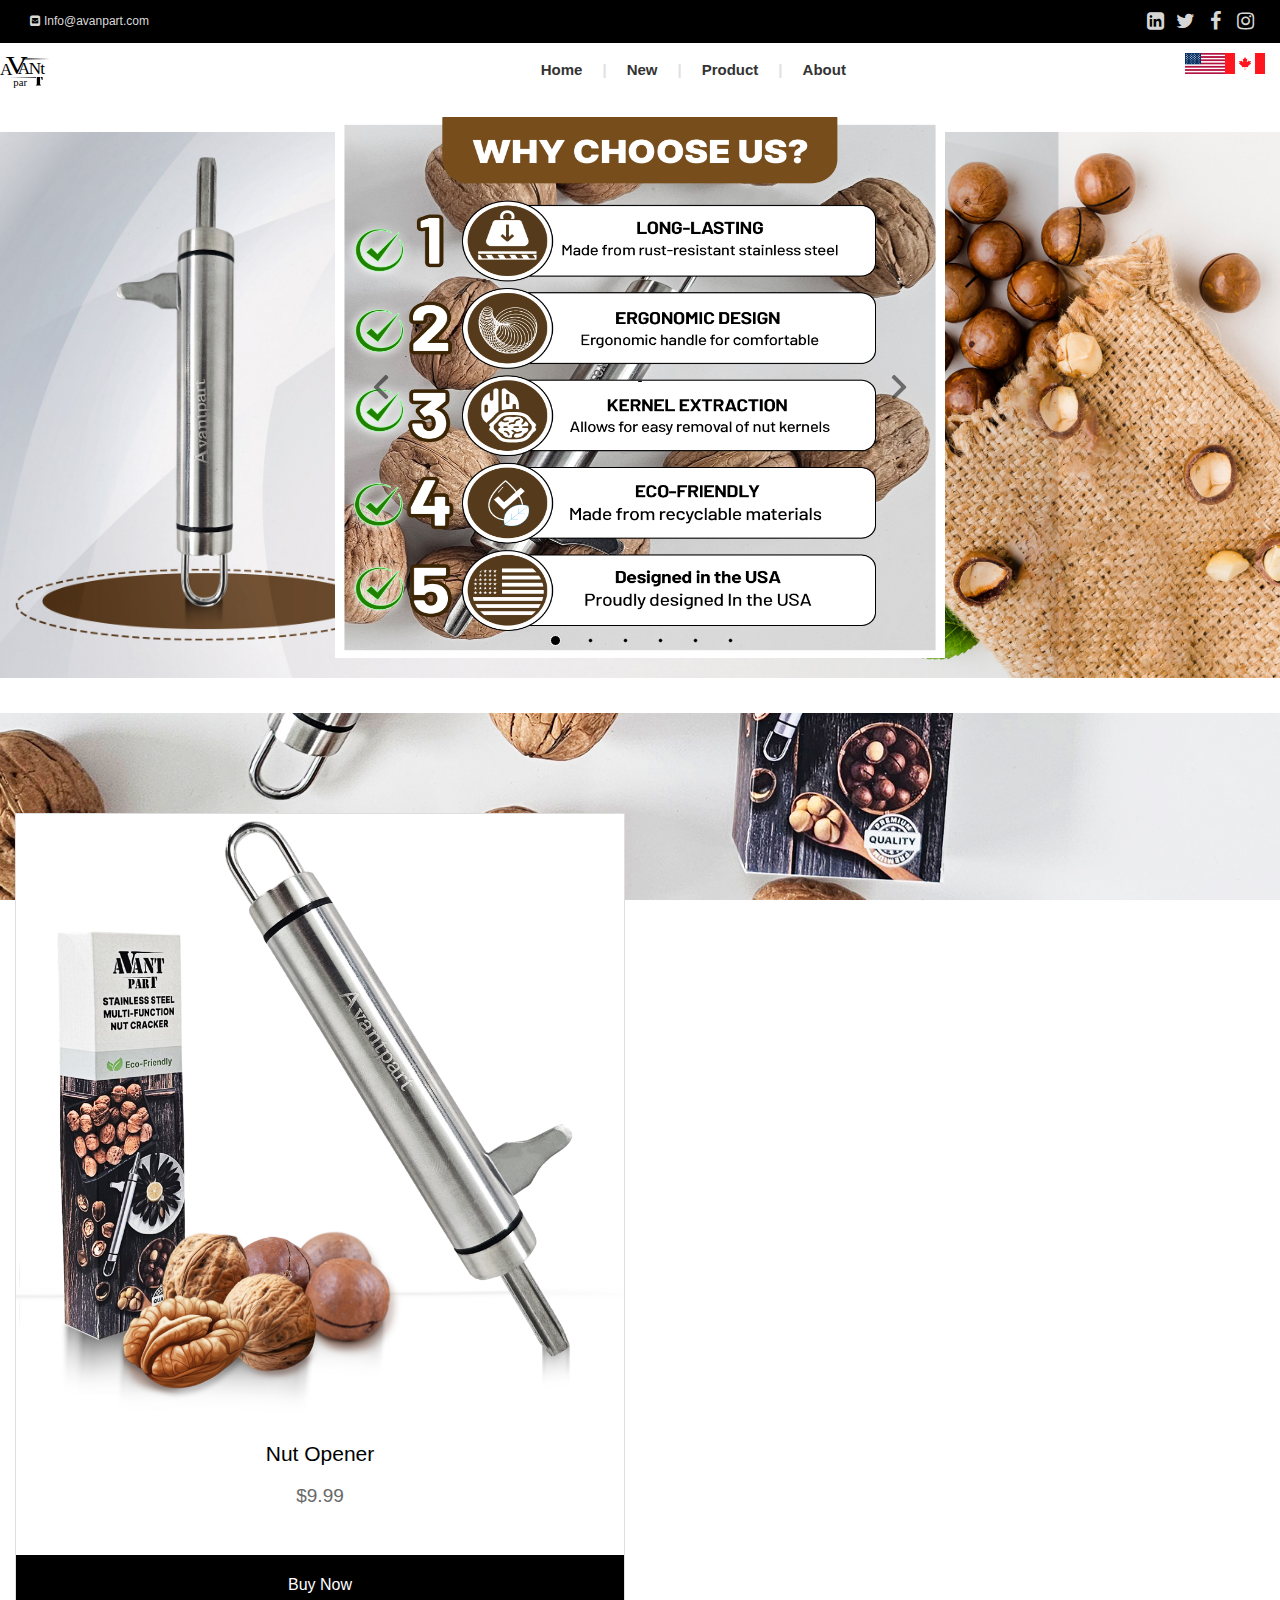
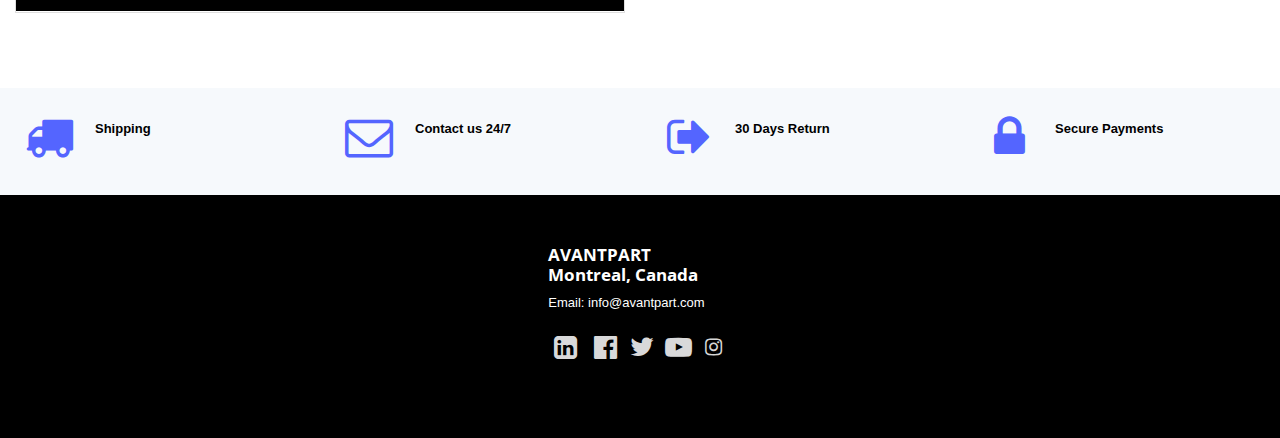
<file: Walnut-Cracker.html>
<!doctype html>
<html>
<head>
<meta charset="utf-8">
<title>NUT CRACKERS for all nuts for macadamias, walnuts</title>
<meta name="description" content="NUT CRACKERS for all nuts for macadamias, walnuts and pecans, smart pressure system cracks tough shells perfectly while keeping kernels whole. Stainless steel lever mechanism, macadamia nut cracker and nut crackers for pecans.
">
<meta name="keywords" content="nut crackers for all nuts
nut cracker
nut crackers
nutcracker
nutcracker tool
nut cracker tool
nut cracking tools
nutcracker set
nutcrackers
walnut cracker
nutcracker for nuts
nut crackers for all nuts heavy duty
nut crackers for walnuts
nutcracker sets with picks
walnut cracker tool
nut crackers for all nuts stainless
nutcrackers for nuts
walnuts cracker
nut cracker set
nut sheller
nut opener
macadamia nut cracker
nut crackers and picks
nut pick
nutcraker
metal nutcracker
nutcracker set for nuts
nut crackers and picks set
macadamia nut cracker tool
nutcracker nuts
">
<meta name="author" content="AvantPart">
<meta name="categories" content="Home & Kitchen›Kitchen & Dining›Kitchen Utensils & Gadgets›Specialty Tools & Gadgets›Nut Cra">
<meta name="robots" content="index, follow">
<meta name="revisit-after" content="7 days">
<meta name="generator" content="WYSIWYG Web Builder 20 - http://www.wysiwygwebbuilder.com">
<meta name="viewport" content="width=device-width, initial-scale=1.0">
<link href="https://avantpart.com/Nut-Cracker.html" rel="canonical">
<link href="https://avantpart.com/Nut-Cracker.html" hreflang="en-us" rel="alternate">
<link href="css/font-awesome.min.css" rel="stylesheet">
<link href="https://fonts.googleapis.com/css2?family=Open+Sans:wdth,wght@75..100,300..800&display=swap" rel="stylesheet">
<link href="css/shopper.css" rel="stylesheet">
<link href="css/Walnut-Cracker.css" rel="stylesheet">
<script src="js/jquery-3.7.1.min.js"></script>
<script src="js/jquery.ui.effect.min.js"></script>
<script src="js/popper.min.js"></script>
<script src="js/bootstrap.min.js"></script>
<script src="js/wb.parallax.min.js"></script>
<script src="js/skrollr.min.js"></script>
<script src="js/wwb20.min.js"></script>
<script>
document.addEventListener('DOMContentLoaded', function(event)
{
   var welcome_carousel = new bootstrap.Carousel('#welcome-carousel', {interval: 6000, pause: false});
});
</script>
<script>
$(document).ready(function()
{
   $('#wb_Card1').addClass('visibility-hidden');
   $('#wb_list14Card').addClass('visibility-hidden');
   $("a[href*='#headerLayoutGrid']").click(function(event)
   {
      event.preventDefault();
      $('html, body').stop().animate({ scrollTop: $('#wb_headerLayoutGrid').offset().top }, 600, 'easeOutCirc');
   });
   $("a[href*='#navigationLayoutGrid']").click(function(event)
   {
      event.preventDefault();
      $('html, body').stop().animate({ scrollTop: $('#wb_navigationLayoutGrid').offset().top }, 600, 'easeOutCirc');
   });
   $('#wb_LayoutGrid1').parallax();
   function onScrollCard1()
   {
      var $obj = $("#wb_Card1");
      if (!$obj.hasClass("in-viewport") && $obj.inViewPort(true))
      {
         $obj.addClass("in-viewport");
         AnimateCss('wb_Card1', 'slide-left-in', 0, 1250);
      }
      else
      if ($obj.hasClass("in-viewport") && !$obj.inViewPort(true))
      {
         $obj.removeClass("in-viewport");
         AnimateCss('wb_Card1', 'animate-fade-out', 0, 0);
      }
   }
   if (!$('#wb_Card1').inViewPort(true))
   {
      $('#wb_Card1').addClass("in-viewport");
   }
   onScrollCard1();
   $(window).scroll(function(event)
   {
      onScrollCard1();
   });
   function onScrolllist14Card()
   {
      var $obj = $("#wb_list14Card");
      if (!$obj.hasClass("in-viewport") && $obj.inViewPort(true))
      {
         $obj.addClass("in-viewport");
         AnimateCss('wb_list14Card', 'slide-right-in', 0, 1250);
      }
      else
      if ($obj.hasClass("in-viewport") && !$obj.inViewPort(true))
      {
         $obj.removeClass("in-viewport");
         AnimateCss('wb_list14Card', 'animate-fade-out', 0, 0);
      }
   }
   if (!$('#wb_list14Card').inViewPort(true))
   {
      $('#wb_list14Card').addClass("in-viewport");
   }
   onScrolllist14Card();
   $(window).scroll(function(event)
   {
      onScrolllist14Card();
   });
   function skrollrInit()
   {
      skrollr.init({forceHeight: false, mobileCheck: function() { return false; }, smoothScrolling: false});
   }
   skrollrInit();
});
</script>
<link rel="icon" type="image/png" href="favicon.png">
<!-- Insert Google Analytics code here -->
</head>
<body>
<div id="wb_headerLayoutGrid">
<div id="headerLayoutGrid">
<div class="row">
<div class="col-1">
<div id="wb_headerBreadcrumb" style="display:inline-block;width:149px;height:31px;z-index:0;vertical-align:top;">
<ul id="headerBreadcrumb">
<li><a href=""><i class="fa fa-envelope-square"></i>Info@avanpart.com</a></li>
</ul>

</div>
</div>
<div class="col-2">
<div id="wb_headerIcon1" style="display:inline-block;width:20px;height:20px;text-align:center;z-index:1;">
<div id="headerIcon1"><i class="fa fa-linkedin-square"></i></div>
</div>
<div id="wb_headerIcon2" style="display:inline-block;width:20px;height:20px;text-align:center;z-index:2;">
<div id="headerIcon2"><i class="fa fa-twitter"></i></div>
</div>
<div id="wb_headerIcon3" style="display:inline-block;width:20px;height:20px;text-align:center;z-index:3;">
<div id="headerIcon3"><i class="fa fa-facebook"></i></div>
</div>
<div id="wb_Icon1" style="display:inline-block;width:20px;height:20px;text-align:center;z-index:4;">
<a href="https://www.instagram.com/avant.part?igsh=dXpsYWtobGp0Z3Ex&utm_source=qr"><div id="Icon1"><i class="fa fa-instagram"></i></div></a>
</div>
</div>
</div>
</div>
</div>
<div id="wb_navigationLayoutGrid">
<div id="navigationLayoutGrid">
<div class="row">
<div class="col-1">
</div>
<div class="col-2">
<div id="wb_navigationMenu" style="display:block;width:100%;z-index:5;vertical-align:top;">
<ul id="navigationMenu">
<li><a href="./index.html">Home</a></li>
<li><a href="./index.html#latestLayoutGrid1">New</a></li>
<li><a href="./index.html#bestSellersLayoutGrid" rel="nofollow">Product</a></li>
<li><a href="./index.html#LayoutGrid1About" title="About">About</a></li>
</ul>

</div>
</div>
<div class="col-3">
<div id="wb_Image1" style="display:inline-block;width:40px;height:21px;z-index:6;">
<img src="images/Flag_of_the_United_States.svg.png" id="Image1" alt="" width="40" height="21">
</div>
<div id="wb_Image2" style="display:inline-block;width:40px;height:21px;z-index:7;">
<img src="images/27114.jpg" id="Image2" alt="" width="40" height="21">
</div>
</div>
</div>
</div>
</div>
<div id="wb_bestSellerLayoutGrid">
<div id="bestSellerLayoutGrid">
<div class="col-1">
</div>
<div class="col-2">
<div id="wb_welcome-carousel" style="">
<div id="welcome-carousel" class="carousel slide" data-bs-ride="carousel">
<ol class="carousel-indicators">
<li data-bs-target="#welcome-carousel" data-bs-slide-to="0" class="active"></li>
<li data-bs-target="#welcome-carousel" data-bs-slide-to="1"></li>
<li data-bs-target="#welcome-carousel" data-bs-slide-to="2"></li>
<li data-bs-target="#welcome-carousel" data-bs-slide-to="3"></li>
<li data-bs-target="#welcome-carousel" data-bs-slide-to="4"></li>
<li data-bs-target="#welcome-carousel" data-bs-slide-to="5"></li>
</ol>
<div class="carousel-inner">
<div class="carousel-item frame-1 active">
<div class="carousel-item-inner">
<div id="wb_welcome-text2">
<p style="font-size:13px;line-height:16px;">&nbsp;</p>
</div>
</div>
</div>
<div class="carousel-item frame-2">
<div class="carousel-item-inner">
<div id="wb_welcome-text4">
<p style="font-size:27px;line-height:30px;font-weight:bold;">&nbsp;</p>
</div>
</div>
</div>
<div class="carousel-item frame-3">
<div class="carousel-item-inner">
</div>
</div>
<div class="carousel-item frame-4">
<div class="carousel-item-inner">
</div>
</div>
<div class="carousel-item frame-5">
<div class="carousel-item-inner">
</div>
</div>
<div class="carousel-item frame-6">
<div class="carousel-item-inner">
</div>
</div>
</div>
<a class="carousel-item-start carousel-control" href="#welcome-carousel" role="button" data-bs-slide="prev">
<span class="carousel-control-prev-icon" aria-hidden="true"></span><span class="sr-only">Previous</span>
</a>
<a class="carousel-item-end carousel-control" href="#welcome-carousel" role="button" data-bs-slide="next">
<span class="carousel-control-next-icon" aria-hidden="true"></span><span class="sr-only">Next</span>
</a>
</div>
</div>

</div>
<div class="col-3">
</div>
</div>
</div>
<div id="wb_LayoutGrid1">
<header id="LayoutGrid1">
<div class="col-1">
<div id="wb_Card1" style="display:flex;width:100%;z-index:13;" class="card">
<div id="Card1-card-body">
<img id="Card1-card-item0" src="images/01.jpg" width="2000" height="2000" alt="Nut Opener" title="Nut Opener">
<div id="Card1-card-item1">Nut Opener</div>
<div id="Card1-card-item2">$9.99</div>
<hr id="Card1-card-item3">
<div id="Card1-card-item4"></div>
</div>
<div id="Card1-card-item5"><a href="https://www.paypal.com/ncp/payment/BM7JEH2NC3VBS" title="Buy Now" class="stretched-link">Buy Now</a></div>
</div>
</div>
<div class="col-2">
<div id="wb_list14Card" style="display:flex;width:100%;z-index:14;" class="card" data--200-bottom-top="opacity:0;" data-center-bottom="opacity:1;">
<div id="list14Card-card-body">
<div id="list14Card-card-item0">STAINLESS STEEL build made from heavy duty 304 stainless steel that resists rust, corrosion and tarnishing, guaranteeing long-lasting performance whether you're cracking walnuts daily or using occasionally for holiday preparations.<br><br>NUT CRACKERS for all nuts for macadamias, walnuts and pecans, smart pressure system cracks tough shells perfectly while keeping kernels whole. Stainless steel lever mechanism, macadamia nut cracker and nut crackers for pecans. <br><br>NUTCRACKER SETS with picks professionally designed with a contoured grip and needle sharp point to carefully pry out intact walnut, pecan and macadamia kernels from their shells without leaving behind sharp fragments or damaging the meat.  <br><br>KITCHEN GADGETS this versatile nut cracker tool features a built in hanging hook for compact storage in kitchens, RVs, or campers, keeping your cooking area organized while remaining instantly accessible for cracking walnuts, pecans, and more.  <br><br>SEAFOOD TOOLS transitions seamlessly from cracking walnuts to shucking oysters, with a corrosion resistant stainless steel construction that withstands saltwater exposure while providing superior leverage for stubborn shells.</div>
</div>
</div>
</div>
</header>
</div>
<div id="wb_serviceLayoutGrid">
<div id="serviceLayoutGrid">
<div class="row">
<div class="col-1">
<div id="wb_serviceCard1" style="display:inline-block;width:212px;height:67px;z-index:15;" class="card">
<div id="serviceCard1-card-body">
<div id="serviceCard1-card-item0"><a href="#"><i class="fa fa-truck"></i></a></div>
<div id="serviceCard1-card-item1"><a href="http://">Shipping</a></div>
</div>
</div>
</div>
<div class="col-2">
<div id="wb_serviceCard2" style="display:inline-block;width:203px;height:67px;z-index:16;" class="card">
<div id="serviceCard2-card-body">
<div id="serviceCard2-card-item0"><a href="#"><i class="fa fa-envelope-o"></i></a></div>
<div id="serviceCard2-card-item1"><a href="http://">Contact us 24/7</a></div>
</div>
</div>
</div>
<div class="col-3">
<div id="wb_serviceCard3" style="display:inline-block;width:209px;height:67px;z-index:17;" class="card">
<div id="serviceCard3-card-body">
<div id="serviceCard3-card-item0"><a href="#"><i class="fa fa-sign-out"></i></a></div>
<div id="serviceCard3-card-item1"><a href="http://">30 Days Return</a></div>
</div>
</div>
</div>
<div class="col-4">
<div id="wb_serviceCard4" style="display:inline-block;width:209px;height:67px;z-index:18;" class="card">
<div id="serviceCard4-card-body">
<div id="serviceCard4-card-item0"><a href="#"><i class="fa fa-lock"></i></a></div>
<div id="serviceCard4-card-item1"><a href="http://">Secure Payments</a></div>
</div>
</div>
</div>
</div>
</div>
</div>
<div id="wb_links">
<div id="links-overlay"></div>
<div id="links">
<div class="row">
<div class="col-1">
</div>
<div class="col-2">
<div id="wb_linksText1">
<span style="color:#FFFFFF;"><strong>AVANTPART<br>Montreal, Canada</strong></span>
</div>
<div id="wb_contactAddress">
<p>Email: info@avantpart.com</p>
</div>
<div id="wb_contactIcon1" style="display:inline-block;width:31px;height:27px;text-align:center;z-index:21;">
<a href="./index.html"><div id="contactIcon1"><i class="fa fa-linkedin-square"></i></div></a>
</div>
<div id="wb_contactIcon2" style="display:inline-block;width:30px;height:27px;text-align:center;z-index:22;">
<a href="./index.html"><div id="contactIcon2"><i class="fa fa-facebook-official"></i></div></a>
</div>
<div id="wb_contactIcon3" style="display:inline-block;width:26px;height:27px;text-align:center;z-index:23;">
<a href="./index.html"><div id="contactIcon3"><i class="fa fa-twitter"></i></div></a>
</div>
<div id="wb_contactIcon4" style="display:inline-block;width:28px;height:27px;text-align:center;z-index:24;">
<a href="./index.html"><div id="contactIcon4"><i class="fa fa-youtube-play"></i></div></a>
</div>
<div id="wb_Icon2" style="display:inline-block;width:29px;height:20px;text-align:center;z-index:25;">
<a href="https://www.instagram.com/avant.part?igsh=dXpsYWtobGp0Z3Ex&utm_source=qr"><div id="Icon2"><i class="fa fa-instagram"></i></div></a>
</div>
</div>
<div class="col-3">
</div>
</div>
</div>
</div>
<script>
document.querySelectorAll('a[href^="#"]').forEach(anchor => {
    anchor.addEventListener('click', function (e) {
        e.preventDefault();
        document.querySelector(this.getAttribute('href')).scrollIntoView({
            behavior: 'smooth'
        });
    });
});
</script><script src="//code.tidio.co/53izbdxa9flschmfzdjcwksu2eid5qfz.js" async></script></body>
</html>
</file>
<file: css/index.css>
body
{
   background-color: #FFFFFF;
   color: #000000;
   font-family: Arial;
   font-weight: normal;
   font-size: 13px;
   line-height: 1.1875;
   margin: 0;
   padding: 0;
   overflow-x: hidden;
}
.visibility-hidden
{
   visibility: hidden;
}
@media only screen and (min-device-width : 768px) and (max-device-width : 1024px) and (orientation : landscape)
{
   #wb_LayoutGrid2product, #wb_LayoutGrid1About
   {
      background-attachment: scroll !important;
   }
}
@media only screen and (min-device-width: 1024px) and (max-device-width: 1366px) and (-webkit-min-device-pixel-ratio: 1.5)
{
   #wb_LayoutGrid2product, #wb_LayoutGrid1About
   {
      background-attachment: scroll !important;
   }
}
#wb_headerLayoutGrid
{
   clear: both;
   position: relative;
   table-layout: fixed;
   display: table;
   text-align: center;
   width: 100%;
   background-color: #000000;
   background-image: none;
   border: 0px solid #CCCCCC;
   border-radius: 0px;
   box-sizing: border-box;
   margin: 0;
}
#headerLayoutGrid
{
   box-sizing: border-box;
   padding: 6px 15px 6px 15px;
   margin-right: auto;
   margin-left: auto;
   max-width: 1280px;
}
#headerLayoutGrid > .row
{
   margin-right: -15px;
   margin-left: -15px;
}
#headerLayoutGrid > .row > .col-1, #headerLayoutGrid > .row > .col-2
{
   box-sizing: border-box;
   font-size: 0;
   min-height: 1px;
   padding-right: 15px;
   padding-left: 15px;
   position: relative;
}
#headerLayoutGrid > .row > .col-1, #headerLayoutGrid > .row > .col-2
{
   float: left;
}
#headerLayoutGrid > .row > .col-1
{
   background-color: transparent;
   background-image: none;
   border: 0px solid #FFFFFF;
   border-radius: 0px;
   width: 50%;
   text-align: left;
}
#headerLayoutGrid > .row > .col-2
{
   background-color: transparent;
   background-image: none;
   border: 0px solid #FFFFFF;
   border-radius: 0px;
   width: 50%;
   text-align: right;
}
#headerLayoutGrid:before,
#headerLayoutGrid:after,
#headerLayoutGrid .row:before,
#headerLayoutGrid .row:after
{
   display: table;
   content: " ";
}
#headerLayoutGrid:after,
#headerLayoutGrid .row:after
{
   clear: both;
}
@media (max-width: 320px)
{
#headerLayoutGrid > .row > .col-1, #headerLayoutGrid > .row > .col-2
{
   float: none;
   width: 100% !important;
}
}
#wb_navigationLayoutGrid
{
   clear: both;
   position: -webkit-sticky;
   position: sticky;
   top: 0;
   z-index: 7776;
   table-layout: fixed;
   display: table;
   text-align: center;
   width: 100%;
   background-color: #FFFFFF;
   background-image: url('../logo.svg');
   background-repeat: no-repeat;
   background-position: left center;
   background-size: contain;
   border: 0px solid #FFFFFF;
   border-image-source: url('../logo.svg');
   border-image-slice: 84 153 84 153;
   border-image-width: 0px;
   border-image-repeat: stretch;
   box-sizing: border-box;
   margin: 0;
}
#navigationLayoutGrid
{
   box-sizing: border-box;
   padding: 10px 15px 10px 15px;
   margin-right: auto;
   margin-left: auto;
   max-width: 1280px;
}
#navigationLayoutGrid > .row
{
   margin-right: -15px;
   margin-left: -15px;
}
#navigationLayoutGrid > .row > .col-1, #navigationLayoutGrid > .row > .col-2, #navigationLayoutGrid > .row > .col-3
{
   box-sizing: border-box;
   font-size: 0;
   min-height: 1px;
   padding-right: 15px;
   padding-left: 15px;
   position: relative;
}
#navigationLayoutGrid > .row > .col-1, #navigationLayoutGrid > .row > .col-2, #navigationLayoutGrid > .row > .col-3
{
   float: left;
}
#navigationLayoutGrid > .row > .col-1
{
   background-color: transparent;
   background-image: none;
   border: 0px solid #FFFFFF;
   border-radius: 0px;
   width: 25%;
   text-align: left;
}
#navigationLayoutGrid > .row > .col-2
{
   background-color: transparent;
   background-image: none;
   border: 0px solid #FFFFFF;
   border-radius: 0px;
   width: 50%;
   text-align: center;
}
#navigationLayoutGrid > .row > .col-3
{
   background-color: transparent;
   background-image: none;
   border: 0px solid #FFFFFF;
   border-radius: 0px;
   width: 25%;
   text-align: right;
}
#navigationLayoutGrid:before,
#navigationLayoutGrid:after,
#navigationLayoutGrid .row:before,
#navigationLayoutGrid .row:after
{
   display: table;
   content: " ";
}
#navigationLayoutGrid:after,
#navigationLayoutGrid .row:after
{
   clear: both;
}
@media (max-width: 320px)
{
#navigationLayoutGrid > .row > .col-1, #navigationLayoutGrid > .row > .col-2, #navigationLayoutGrid > .row > .col-3
{
   float: none;
   width: 100% !important;
}
}
#wb_LayoutGridCarousel
{
   clear: both;
   position: relative;
   table-layout: fixed;
   display: table;
   text-align: center;
   width: 100%;
   background-color: transparent;
   background-image: none;
   border: 0px solid #CCCCCC;
   border-radius: 0px;
   box-sizing: border-box;
   margin: 0;
}
#LayoutGridCarousel
{
   box-sizing: border-box;
   padding: 0;
   margin-right: auto;
   margin-left: auto;
}
#LayoutGridCarousel > .row
{
   margin-right: 0;
   margin-left: 0;
}
#LayoutGridCarousel > .row > .col-1
{
   box-sizing: border-box;
   font-size: 0;
   min-height: 1px;
   padding-right: 0px;
   padding-left: 0px;
   position: relative;
}
#LayoutGridCarousel > .row > .col-1
{
   float: left;
}
#LayoutGridCarousel > .row > .col-1
{
   background-color: transparent;
   background-image: none;
   border: 0px solid #FFFFFF;
   border-radius: 0px;
   width: 100%;
   text-align: center;
}
#LayoutGridCarousel:before,
#LayoutGridCarousel:after,
#LayoutGridCarousel .row:before,
#LayoutGridCarousel .row:after
{
   display: table;
   content: " ";
}
#LayoutGridCarousel:after,
#LayoutGridCarousel .row:after
{
   clear: both;
}
@media (max-width: 480px)
{
#LayoutGridCarousel > .row > .col-1
{
   float: none;
   width: 100%;
}
}
#upStickyLayer
{
   background-color: #696969;
   background-image: none;
   border-radius: 50%;
   opacity: 0.77;
}
#wb_upIcon
{
   background-color: transparent;
   background-image: none;
   border: 0px solid #3E3E3E;
   border-radius: 0px;
   text-align: center;
   margin: 0;
   padding: 4px 4px 4px 4px;
   vertical-align: top;
}
#wb_upIcon a
{
   text-decoration: none;
}
#wb_upIcon a::after
{
   position: absolute;
   top: 0;
   right: 0;
   bottom: 0;
   left: 0;
   z-index: 1;
   pointer-events: auto;
   content: "";
}
#upIcon
{
   height: 24px;
   width: 24px;
   display: flex;
   flex-wrap: nowrap;
   justify-content: center;
}
#upIcon i
{
   color: #FFFFFF;
   display: inline-block;
   font-size: 24px;
   line-height: 24px;
   vertical-align: middle;
}
#wb_upIcon:hover #upIcon i
{
   color: #F9F9F9;
}
#wb_rolloverLayoutGrid
{
   clear: both;
   position: relative;
   table-layout: fixed;
   display: table;
   text-align: center;
   width: 100%;
   background-color: #FFFFFF;
   background-image: none;
   border: 0px solid #CCCCCC;
   border-radius: 0px;
   box-sizing: border-box;
   margin: 0;
}
#rolloverLayoutGrid
{
   box-sizing: border-box;
   padding: 40px 0 20px 0;
   margin-right: auto;
   margin-left: auto;
   max-width: 1280px;
}
#rolloverLayoutGrid > .row
{
   margin-right: 0;
   margin-left: 0;
}
#rolloverLayoutGrid > .row > .col-1, #rolloverLayoutGrid > .row > .col-2, #rolloverLayoutGrid > .row > .col-3
{
   box-sizing: border-box;
   font-size: 0;
   min-height: 1px;
   padding-right: 0px;
   padding-left: 0px;
   position: relative;
}
#rolloverLayoutGrid > .row > .col-1, #rolloverLayoutGrid > .row > .col-2, #rolloverLayoutGrid > .row > .col-3
{
   float: left;
}
#rolloverLayoutGrid > .row > .col-1
{
   background-color: transparent;
   background-image: none;
   border: 0px solid #FFFFFF;
   border-radius: 0px;
   width: 33.33333333%;
   text-align: center;
}
#rolloverLayoutGrid > .row > .col-1 > .col-1-padding
{
   box-sizing: border-box;
   width: 100%;
   padding: 0 10px 0 10px;
}
#rolloverLayoutGrid > .row > .col-2
{
   background-color: transparent;
   background-image: none;
   border: 0px solid #FFFFFF;
   border-radius: 0px;
   width: 33.33333333%;
   text-align: left;
}
#rolloverLayoutGrid > .row > .col-2 > .col-2-padding
{
   box-sizing: border-box;
   width: 100%;
   padding: 0 10px 0 10px;
}
#rolloverLayoutGrid > .row > .col-3
{
   background-color: transparent;
   background-image: none;
   border: 0px solid #FFFFFF;
   border-radius: 0px;
   width: 33.33333333%;
   text-align: left;
}
#rolloverLayoutGrid > .row > .col-3 > .col-3-padding
{
   box-sizing: border-box;
   width: 100%;
   padding: 0 10px 0 10px;
}
#rolloverLayoutGrid:before,
#rolloverLayoutGrid:after,
#rolloverLayoutGrid .row:before,
#rolloverLayoutGrid .row:after
{
   display: table;
   content: " ";
}
#rolloverLayoutGrid:after,
#rolloverLayoutGrid .row:after
{
   clear: both;
}
@media (max-width: 768px)
{
#rolloverLayoutGrid > .row > .col-1, #rolloverLayoutGrid > .row > .col-2, #rolloverLayoutGrid > .row > .col-3
{
   float: none;
   width: 100% !important;
}
}
#wb_latestLayoutGrid1
{
   clear: both;
   position: relative;
   table-layout: fixed;
   display: table;
   text-align: center;
   width: 100%;
   background-color: #FFFFFF;
   background-image: none;
   border: 0px solid #CCCCCC;
   border-radius: 0px;
   box-sizing: border-box;
   margin: 0;
}
#latestLayoutGrid1
{
   box-sizing: border-box;
   padding: 75px 15px 10px 15px;
   margin-right: auto;
   margin-left: auto;
   max-width: 1140px;
}
#latestLayoutGrid1 > .row
{
   margin-right: -15px;
   margin-left: -15px;
}
#latestLayoutGrid1 > .row > .col-1
{
   box-sizing: border-box;
   font-size: 0;
   min-height: 1px;
   padding-right: 15px;
   padding-left: 15px;
   position: relative;
}
#latestLayoutGrid1 > .row > .col-1
{
   float: left;
}
#latestLayoutGrid1 > .row > .col-1
{
   background-color: transparent;
   background-image: none;
   border: 0px solid #FFFFFF;
   border-radius: 0px;
   width: 100%;
   text-align: center;
}
#latestLayoutGrid1 > .row > .col-1 > .col-1-padding
{
   box-sizing: border-box;
   width: 100%;
   padding: 20px 0 20px 0;
}
#latestLayoutGrid1:before,
#latestLayoutGrid1:after,
#latestLayoutGrid1 .row:before,
#latestLayoutGrid1 .row:after
{
   display: table;
   content: " ";
}
#latestLayoutGrid1:after,
#latestLayoutGrid1 .row:after
{
   clear: both;
}
@media (max-width: 480px)
{
#latestLayoutGrid1 > .row > .col-1
{
   float: none;
   width: 100% !important;
}
}
#wb_latestLayoutGrid2
{
   clear: both;
   position: relative;
   table-layout: fixed;
   display: table;
   text-align: center;
   width: 100%;
   background-color: #FFFFFF;
   background-image: none;
   border: 0px solid #CCCCCC;
   border-radius: 0px;
   box-sizing: border-box;
   margin: 0;
}
#latestLayoutGrid2
{
   box-sizing: border-box;
   padding: 20px 15px 0 15px;
   margin-right: auto;
   margin-left: auto;
   max-width: 1280px;
}
#latestLayoutGrid2 > .row
{
   margin-right: -15px;
   margin-left: -15px;
}
#latestLayoutGrid2 > .row > .col-1, #latestLayoutGrid2 > .row > .col-2, #latestLayoutGrid2 > .row > .col-3
{
   box-sizing: border-box;
   font-size: 0;
   min-height: 1px;
   padding-right: 15px;
   padding-left: 15px;
   position: relative;
}
#latestLayoutGrid2 > .row > .col-1, #latestLayoutGrid2 > .row > .col-2, #latestLayoutGrid2 > .row > .col-3
{
   float: left;
}
#latestLayoutGrid2 > .row > .col-1
{
   background-color: transparent;
   background-image: none;
   border: 0px solid #FFFFFF;
   border-radius: 0px;
   width: 33.33333333%;
   text-align: left;
}
#latestLayoutGrid2 > .row > .col-2
{
   background-color: transparent;
   background-image: none;
   border: 0px solid #FFFFFF;
   border-radius: 0px;
   width: 33.33333333%;
   text-align: center;
}
#latestLayoutGrid2 > .row > .col-3
{
   background-color: transparent;
   background-image: none;
   border: 0px solid #FFFFFF;
   border-radius: 0px;
   width: 33.33333333%;
   text-align: left;
}
#latestLayoutGrid2:before,
#latestLayoutGrid2:after,
#latestLayoutGrid2 .row:before,
#latestLayoutGrid2 .row:after
{
   display: table;
   content: " ";
}
#latestLayoutGrid2:after,
#latestLayoutGrid2 .row:after
{
   clear: both;
}
@media (max-width: 768px)
{
#latestLayoutGrid2 > .row > .col-1, #latestLayoutGrid2 > .row > .col-2, #latestLayoutGrid2 > .row > .col-3
{
   float: none;
   width: 100% !important;
}
}
#wb_LayoutGrid2product
{
   clear: both;
   position: relative;
   table-layout: fixed;
   display: table;
   text-align: center;
   width: 100%;
   background-color: transparent;
   background-image: url('../images/photo_2025-03-03_15-06-03.jpg');
   background-repeat: no-repeat;
   background-position: center center;
   background-attachment: fixed;
   background-position: 50% 0;
   background-size: cover;
   border: 0px solid transparent;
   border-radius: 0px;
   box-sizing: border-box;
   margin: 0;
}
#LayoutGrid2product
{
   box-sizing: border-box;
   padding: 75px 15px 200px 15px;
   margin-right: auto;
   margin-left: auto;
   max-width: 1140px;
}
#LayoutGrid2product > .row
{
   margin-right: -15px;
   margin-left: -15px;
}
#LayoutGrid2product > .row > .col-1
{
   box-sizing: border-box;
   font-size: 0;
   min-height: 1px;
   padding-right: 15px;
   padding-left: 15px;
   position: relative;
}
#LayoutGrid2product > .row > .col-1
{
   float: left;
}
#LayoutGrid2product > .row > .col-1
{
   background-color: transparent;
   background-image: none;
   border: 0px solid #FFFFFF;
   border-radius: 0px;
   width: 100%;
   text-align: center;
}
#LayoutGrid2product > .row > .col-1 > .col-1-padding
{
   box-sizing: border-box;
   width: 100%;
   padding: 20px 0 20px 0;
}
#LayoutGrid2product:before,
#LayoutGrid2product:after,
#LayoutGrid2product .row:before,
#LayoutGrid2product .row:after
{
   display: table;
   content: " ";
}
#LayoutGrid2product:after,
#LayoutGrid2product .row:after
{
   clear: both;
}
@media (max-width: 480px)
{
#LayoutGrid2product > .row > .col-1
{
   float: none;
   width: 100% !important;
}
}
#wb_bestSellersLayoutGrid
{
   clear: both;
   position: relative;
   table-layout: fixed;
   display: table;
   text-align: center;
   width: 100%;
   background-color: #FFFFFF;
   background-image: none;
   border: 0px solid transparent;
   border-radius: 0px;
   box-sizing: border-box;
   margin: 0;
}
#bestSellersLayoutGrid
{
   box-sizing: border-box;
   padding: 75px 15px 10px 15px;
   margin-right: auto;
   margin-left: auto;
   max-width: 1140px;
}
#bestSellersLayoutGrid > .row
{
   margin-right: -15px;
   margin-left: -15px;
}
#bestSellersLayoutGrid > .row > .col-1
{
   box-sizing: border-box;
   font-size: 0;
   min-height: 1px;
   padding-right: 15px;
   padding-left: 15px;
   position: relative;
}
#bestSellersLayoutGrid > .row > .col-1
{
   float: left;
}
#bestSellersLayoutGrid > .row > .col-1
{
   background-color: transparent;
   background-image: none;
   border: 0px solid #FFFFFF;
   border-radius: 0px;
   width: 100%;
   text-align: center;
}
#bestSellersLayoutGrid > .row > .col-1 > .col-1-padding
{
   box-sizing: border-box;
   width: 100%;
   padding: 20px 0 20px 0;
}
#bestSellersLayoutGrid:before,
#bestSellersLayoutGrid:after,
#bestSellersLayoutGrid .row:before,
#bestSellersLayoutGrid .row:after
{
   display: table;
   content: " ";
}
#bestSellersLayoutGrid:after,
#bestSellersLayoutGrid .row:after
{
   clear: both;
}
@media (max-width: 480px)
{
#bestSellersLayoutGrid > .row > .col-1
{
   float: none;
   width: 100% !important;
}
}
#wb_bestSellerLayoutGrid
{
   clear: both;
   position: relative;
   table-layout: fixed;
   display: table;
   text-align: center;
   width: 100%;
   background-color: #FFFFFF;
   background-image: none;
   border: 0px solid #CCCCCC;
   border-radius: 0px;
   box-sizing: border-box;
   margin: 0;
}
#bestSellerLayoutGrid
{
   box-sizing: border-box;
   display: flex;
   flex-direction: row;
   flex-wrap: wrap;
   padding: 20px 0 55px 0;
   margin-right: auto;
   margin-left: auto;
   max-width: 1280px;
}
#bestSellerLayoutGrid > .col-1, #bestSellerLayoutGrid > .col-2, #bestSellerLayoutGrid > .col-3
{
   box-sizing: border-box;
   font-size: 0;
   min-height: 1px;
   padding-right: 15px;
   padding-left: 15px;
   position: relative;
}
#bestSellerLayoutGrid > .col-1, #bestSellerLayoutGrid > .col-2, #bestSellerLayoutGrid > .col-3
{
   flex: 0 0 auto;
}
#bestSellerLayoutGrid > .col-1
{
   background-color: transparent;
   background-image: none;
   border: 0px solid #FFFFFF;
   border-radius: 0px;
   flex-basis: 33.33333333%;
   max-width: 33.33333333%;
   display: flex;
   flex-wrap: wrap;
   align-content: flex-start;
   align-self: stretch;
   align-items: flex-start;
   justify-content: center;
   text-align: center;
}
#bestSellerLayoutGrid > .col-2
{
   background-color: transparent;
   background-image: none;
   border: 0px solid #FFFFFF;
   border-radius: 0px;
   flex-basis: 33.33333333%;
   max-width: 33.33333333%;
   display: flex;
   flex-wrap: wrap;
   align-content: flex-start;
   align-self: stretch;
   align-items: flex-start;
   justify-content: center;
   text-align: center;
}
#bestSellerLayoutGrid > .col-3
{
   background-color: transparent;
   background-image: none;
   border: 0px solid #FFFFFF;
   border-radius: 0px;
   flex-basis: 33.33333333%;
   max-width: 33.33333333%;
   display: flex;
   flex-wrap: wrap;
   align-content: flex-start;
   align-self: stretch;
   align-items: flex-start;
   justify-content: center;
   text-align: center;
}
@media (max-width: 768px)
{
#bestSellerLayoutGrid > .col-1, #bestSellerLayoutGrid > .col-2, #bestSellerLayoutGrid > .col-3
{
   flex-basis: 100% !important;
   max-width: 100% !important;
}
}
#wb_LayoutGrid1About
{
   clear: both;
   position: relative;
   table-layout: fixed;
   display: table;
   text-align: center;
   width: 100%;
   background-color: transparent;
   background-image: url('../images/photo_2025-03-03_15-09-20.jpg');
   background-repeat: repeat;
   background-position: center center;
   background-attachment: fixed;
   background-position: 50% 0;
   background-size: cover;
   border: 0px solid transparent;
   border-radius: 0px;
   box-sizing: border-box;
   margin: 0;
}
#LayoutGrid1About
{
   box-sizing: border-box;
   padding: 75px 15px 10px 15px;
   margin-right: auto;
   margin-left: auto;
   max-width: 1140px;
}
#LayoutGrid1About > .row
{
   margin-right: -15px;
   margin-left: -15px;
}
#LayoutGrid1About > .row > .col-1
{
   box-sizing: border-box;
   font-size: 0;
   min-height: 1px;
   padding-right: 15px;
   padding-left: 15px;
   position: relative;
}
#LayoutGrid1About > .row > .col-1
{
   float: left;
}
#LayoutGrid1About > .row > .col-1
{
   background-color: transparent;
   background-image: none;
   border: 0px solid #FFFFFF;
   border-radius: 0px;
   width: 100%;
   text-align: center;
}
#LayoutGrid1About > .row > .col-1 > .col-1-padding
{
   box-sizing: border-box;
   width: 100%;
   padding: 20px 0 20px 0;
}
#LayoutGrid1About:before,
#LayoutGrid1About:after,
#LayoutGrid1About .row:before,
#LayoutGrid1About .row:after
{
   display: table;
   content: " ";
}
#LayoutGrid1About:after,
#LayoutGrid1About .row:after
{
   clear: both;
}
@media (max-width: 480px)
{
#LayoutGrid1About > .row > .col-1
{
   float: none;
   width: 100% !important;
}
}
#wb_serviceLayoutGrid
{
   clear: both;
   position: relative;
   table-layout: fixed;
   display: table;
   text-align: center;
   width: 100%;
   background-color: #F6F9FC;
   background-image: none;
   border: 0px solid #CCCCCC;
   border-radius: 0px;
   box-sizing: border-box;
   margin: 0;
}
#serviceLayoutGrid
{
   box-sizing: border-box;
   padding: 15px 15px 15px 15px;
   margin-right: auto;
   margin-left: auto;
   max-width: 1280px;
}
#serviceLayoutGrid > .row
{
   margin-right: -15px;
   margin-left: -15px;
}
#serviceLayoutGrid > .row > .col-1, #serviceLayoutGrid > .row > .col-2, #serviceLayoutGrid > .row > .col-3, #serviceLayoutGrid > .row > .col-4
{
   box-sizing: border-box;
   font-size: 0;
   min-height: 1px;
   padding-right: 15px;
   padding-left: 15px;
   position: relative;
}
#serviceLayoutGrid > .row > .col-1, #serviceLayoutGrid > .row > .col-2, #serviceLayoutGrid > .row > .col-3, #serviceLayoutGrid > .row > .col-4
{
   float: left;
}
#serviceLayoutGrid > .row > .col-1
{
   background-color: transparent;
   background-image: none;
   border: 0px solid #FFFFFF;
   border-radius: 0px;
   width: 25%;
   text-align: left;
}
#serviceLayoutGrid > .row > .col-2
{
   background-color: transparent;
   background-image: none;
   border: 0px solid #FFFFFF;
   border-radius: 0px;
   width: 25%;
   text-align: left;
}
#serviceLayoutGrid > .row > .col-3
{
   background-color: transparent;
   background-image: none;
   border: 0px solid #FFFFFF;
   border-radius: 0px;
   width: 25%;
   text-align: left;
}
#serviceLayoutGrid > .row > .col-4
{
   background-color: transparent;
   background-image: none;
   border: 0px solid #FFFFFF;
   border-radius: 0px;
   width: 25%;
   text-align: left;
}
#serviceLayoutGrid:before,
#serviceLayoutGrid:after,
#serviceLayoutGrid .row:before,
#serviceLayoutGrid .row:after
{
   display: table;
   content: " ";
}
#serviceLayoutGrid:after,
#serviceLayoutGrid .row:after
{
   clear: both;
}
@media (max-width: 768px)
{
#serviceLayoutGrid > .row > .col-1, #serviceLayoutGrid > .row > .col-2, #serviceLayoutGrid > .row > .col-3, #serviceLayoutGrid > .row > .col-4
{
   float: none;
   width: 100% !important;
}
}
#navigationMenu
{
   list-style: none;
   padding: 8px 15px 8px 15px;
   background-color: transparent;
   background-image: none;
   border: 0px solid #C0C0C0;
   border-radius: 4px;
   font-family: Arial;
   font-weight: bold;
   font-style: normal;
   font-size: 0;
   margin: 0;
   text-align: center;
}
#navigationMenu > li
{
   display: inline-block;
   font-size: 15px;
   text-transform: none;
}
#navigationMenu a
{
   color: #333333;
   text-decoration: none;
}
#navigationMenu a:hover
{
   color: #23527C;
   text-decoration: underline;
}
#navigationMenu > .active
{
   color: #23527C;
}
#navigationMenu > .active a
{
   color: inherit;
   pointer-events: none;
}
#navigationMenu > li + li:before
{
   content: "|";
   padding: 0 20px;
   color: #E1E1E1;
}
#navigationMenu li:hover
{
   background-color: #FFFFFF;
   transition: background-color 500ms linear 0ms;
}
#wb_headerIcon3
{
   background-color: transparent;
   background-image: none;
   border: 0px solid #245580;
   border-radius: 0px;
   text-align: center;
   margin: 5px 10px 0 0 ;
   padding: 0;
   vertical-align: top;
   display:inline-block;
   position:relative;
}
#headerIcon3
{
   height: 20px;
   width: 20px;
   display: flex;
   flex-wrap: nowrap;
   justify-content: center;
}
#headerIcon3 i
{
   color: #D6D6D6;
   display: inline-block;
   font-size: 20px;
   line-height: 20px;
   vertical-align: middle;
}
#wb_headerIcon3:hover #headerIcon3 i
{
   color: #FFFFFF;
}
#wb_headerIcon2
{
   background-color: transparent;
   background-image: none;
   border: 0px solid #245580;
   border-radius: 0px;
   text-align: center;
   margin: 5px 10px 0 0 ;
   padding: 0;
   vertical-align: top;
   display:inline-block;
   position:relative;
}
#headerIcon2
{
   height: 20px;
   width: 20px;
   display: flex;
   flex-wrap: nowrap;
   justify-content: center;
}
#headerIcon2 i
{
   color: #D6D6D6;
   display: inline-block;
   font-size: 20px;
   line-height: 20px;
   vertical-align: middle;
}
#wb_headerIcon2:hover #headerIcon2 i
{
   color: #FFFFFF;
}
#wb_headerIcon1
{
   background-color: transparent;
   background-image: none;
   border: 0px solid #245580;
   border-radius: 0px;
   text-align: center;
   margin: 5px 10px 0 0 ;
   padding: 0;
   vertical-align: top;
   display:inline-block;
   position:relative;
}
#wb_headerIcon1 a
{
   text-decoration: none;
}
#wb_headerIcon1 a::after
{
   position: absolute;
   top: 0;
   right: 0;
   bottom: 0;
   left: 0;
   z-index: 1;
   pointer-events: auto;
   content: "";
}
#headerIcon1
{
   height: 20px;
   width: 20px;
   display: flex;
   flex-wrap: nowrap;
   justify-content: center;
}
#headerIcon1 i
{
   color: #D6D6D6;
   display: inline-block;
   font-size: 20px;
   line-height: 20px;
   vertical-align: middle;
}
#wb_headerIcon1:hover #headerIcon1 i
{
   color: #FFFFFF;
}
#wb_welcome-carousel
{
   background-color: #F4F5F9;
   background-image: none;
   border-radius: 0px;
   margin: 0;
}
#wb_welcome-carousel
{
   box-sizing: border-box;
   width: 100%;
   height: 541px;
}
#welcome-carousel
{
   position: relative;
   margin: 0;
;
   height: 100%;
   box-sizing: border-box;
}
#welcome-carousel .carousel-inner
{
   overflow: hidden;
   width: 100%;
   height: 100%;
   position: relative;
}
.carousel.pointer-event
{
   -ms-touch-action: pan-y;
   touch-action: pan-y;
}
#welcome-carousel .carousel-inner::after
{
   display: block;
   clear: both;
   content: "";
}
#welcome-carousel .carousel-inner > .carousel-item
{
   display: none;
   position: relative;
   float: left;
   width: 100%;
   margin-right: -100%;
   -webkit-backface-visibility: hidden;
   backface-visibility: hidden;
   transition: transform 500ms ease-in-out;
   height: 100%;
   text-align: center;
}
#welcome-carousel .carousel-item-next:not(.carousel-item-start), #welcome-carousel .active.carousel-item-end
{
   transform: translateX(100%);
}
#welcome-carousel .carousel-item-prev:not(.carousel-item-end), #welcome-carousel .active.carousel-item-start
{
   transform: translateX(-100%);
}
#welcome-carousel .carousel-item-inner
{
   padding: 0 25px 0 25px;
   display: flex;
   align-items: center;
   flex-direction: column;
   justify-content: center;
   height: 100%;
   box-sizing: border-box;
}
#welcome-carousel .carousel-inner > .carousel-item > img, #welcome-carousel .carousel-inner > .carousel-item > a > img
{
   display: block;
   line-height: 1;
}
#welcome-carousel .carousel-inner > .active, #welcome-carousel .carousel-inner > .carousel-item-next, #welcome-carousel .carousel-inner > .carousel-item-prev
{
   display: block;
}
#welcome-carousel .carousel-inner > .carousel-item-next, #welcome-carousel .carousel-inner > .carousel-item-prev
{
   position: absolute;
   top: 0;
   width: 100%;
}
#welcome-carousel .carousel-indicators
{
   list-style: none;
   bottom: 0;
   padding: 0;
   margin: 0;
   position: absolute;
   margin-left: -119px;
   left: 50%;
   vertical-align: middle;
   z-index: 999;
}
#welcome-carousel .carousel-indicators li
{
   display: inline-block;
   position: relative;
   margin: 12px 12px 12px 12px;
   width: 9px;
   height: 9px;
   cursor: pointer;
   text-indent: -999px;
   border-radius: 50%;
   background-color: rgba(0,0,0,1.00);
   border: 1px solid rgba(255,255,255,1.00);
   transform: scale(0.4);
   transition: transform 0.3s ease, background-color 0.3s ease;
}
#welcome-carousel .carousel-indicators .active
{
   transform: scale(1.0);
}
#welcome-carousel .carousel-indicators li:hover
{
   transform: scale(0.8);
}
#welcome-carousel .carousel-control
{
   display: flex;
   position: absolute;
   align-items: center;
   justify-content: center;
   left: 0;
   top: 0;
   bottom: 0;
   width: 15%;
   text-align: center;
   opacity: 0.5;
   cursor: pointer;
   z-index: 7778;
}
#welcome-carousel .carousel-control.carousel-item-end
{
   left: auto;
   right: 0;
}
#welcome-carousel .carousel-control .carousel-control-prev-icon, #welcome-carousel .carousel-control .carousel-control-next-icon
{
   display: inline-block;
   position: absolute;
   width: 42px;
   height: 42px;
   z-index: 5;
}
#welcome-carousel .carousel-control:hover
{
   text-decoration: none;
   outline: 0;
   opacity: 1;
}
.sr-only
{
   position: absolute;
   width: 1px;
   height: 1px;
   padding: 0;
   margin: -1px;
   overflow: hidden;
   clip: rect(0px, 0px, 0px, 0px);
   border: 0;
}
#welcome-carousel .frame
{
   width: 970px;
   display: inline-block;
   float: left;
   height: 541px;
}
#welcome-carousel .carousel-control-next, #welcome-carousel .carousel-control-prev
{
   cursor: pointer;
   text-align: center;
   opacity: 0.5;
}
#welcome-carousel .carousel-control-next-icon, #welcome-carousel .carousel-control-prev-icon
{
   display: inline-block;
   width: 42px;
   height: 42px;
   background: transparent no-repeat center center;
   background-size: 100% 100%;
}
#welcome-carousel .carousel-control-next:hover, #welcome-carousel .carousel-control-prev:hover
{
   text-decoration: none;
   outline: 0;
   opacity: 1;
}
#welcome-carousel .carousel-control-prev-icon
{
   background: url('data:image/svg+xml,%3csvg%20style%3d%22fill:%23000000%22%20viewBox%3d%220%200%20168%20168%22%20version%3d%221.1%22%20xmlns%3d%22http://www.w3.org/2000/svg%22%3e%0d%0a%20%20%20%3cpath%20d%3d%22M112%2042%20C113%2043%2c%20113%2044%2c%20113%2045%20C113%2047%2c%20113%2048%2c%20112%2049%20L75%2084%20L112%20120%20C113%20121%2c%20113%20122%2c%20113%20123%20C113%20125%2c%20113%20126%2c%20112%20127%20L107%20131%20C106%20132%2c%20105%20133%2c%20104%20133%20C102%20133%2c%20101%20132%2c%20100%20131%20L57%2088%20C56%2087%2c%2055%2086%2c%2055%2084%20C55%2083%2c%2056%2082%2c%2057%2081%20L100%2037%20C101%2036%2c%20102%2036%2c%20104%2036%20C105%2036%2c%20106%2036%2c%20107%2037%22/%3e%0d%0a%3c/svg%3e%0d%0a') no-repeat center center;
}
#welcome-carousel .carousel-control:hover .carousel-control-prev-icon
{
   background: url('data:image/svg+xml,%3csvg%20style%3d%22fill:%23FFFFFF%22%20viewBox%3d%220%200%20168%20168%22%20version%3d%221.1%22%20xmlns%3d%22http://www.w3.org/2000/svg%22%3e%0d%0a%20%20%20%3cpath%20d%3d%22M112%2042%20C113%2043%2c%20113%2044%2c%20113%2045%20C113%2047%2c%20113%2048%2c%20112%2049%20L75%2084%20L112%20120%20C113%20121%2c%20113%20122%2c%20113%20123%20C113%20125%2c%20113%20126%2c%20112%20127%20L107%20131%20C106%20132%2c%20105%20133%2c%20104%20133%20C102%20133%2c%20101%20132%2c%20100%20131%20L57%2088%20C56%2087%2c%2055%2086%2c%2055%2084%20C55%2083%2c%2056%2082%2c%2057%2081%20L100%2037%20C101%2036%2c%20102%2036%2c%20104%2036%20C105%2036%2c%20106%2036%2c%20107%2037%22/%3e%0d%0a%3c/svg%3e%0d%0a') no-repeat center center;
}
#welcome-carousel .carousel-control-next-icon
{
   background: url('data:image/svg+xml,%3csvg%20style%3d%22fill:%23000000%22%20viewBox%3d%220%200%20168%20168%22%20version%3d%221.1%22%20xmlns%3d%22http://www.w3.org/2000/svg%22%3e%0d%0a%20%20%20%3cpath%20d%3d%22M112%2081%20C113%2082%2c%20113%2083%2c%20113%2084%20C113%2086%2c%20113%2087%2c%20112%2088%20L68%20131%20C67%20132%2c%2066%20133%2c%2065%20133%20C63%20133%2c%2062%20132%2c%2061%20131%20L57%20127%20C56%20126%2c%2055%20125%2c%2055%20123%20C55%20122%2c%2056%20121%2c%2057%20120%20L93%2084%20L57%2049%20C56%2048%2c%2055%2047%2c%2055%2045%20C55%2044%2c%2056%2043%2c%2057%2042%20L61%2037%20C62%2036%2c%2063%2036%2c%2065%2036%20C66%2036%2c%2067%2036%2c%2068%2037%22/%3e%0d%0a%3c/svg%3e%0d%0a') no-repeat center center;
}
#welcome-carousel .carousel-control:hover .carousel-control-next-icon
{
   background: url('data:image/svg+xml,%3csvg%20style%3d%22fill:%23FFFFFF%22%20viewBox%3d%220%200%20168%20168%22%20version%3d%221.1%22%20xmlns%3d%22http://www.w3.org/2000/svg%22%3e%0d%0a%20%20%20%3cpath%20d%3d%22M112%2081%20C113%2082%2c%20113%2083%2c%20113%2084%20C113%2086%2c%20113%2087%2c%20112%2088%20L68%20131%20C67%20132%2c%2066%20133%2c%2065%20133%20C63%20133%2c%2062%20132%2c%2061%20131%20L57%20127%20C56%20126%2c%2055%20125%2c%2055%20123%20C55%20122%2c%2056%20121%2c%2057%20120%20L93%2084%20L57%2049%20C56%2048%2c%2055%2047%2c%2055%2045%20C55%2044%2c%2056%2043%2c%2057%2042%20L61%2037%20C62%2036%2c%2063%2036%2c%2065%2036%20C66%2036%2c%2067%2036%2c%2068%2037%22/%3e%0d%0a%3c/svg%3e%0d%0a') no-repeat center center;
}
#welcome-carousel .frame-1
{
   background-color: transparent;
   background-image: url('../images/DALL·E 2025-04-09 16.42.20 - A .png');
   background-repeat: repeat-y;
   background-position: center center;
   background-attachment: fixed;
   background-position: 50% 0;
   background-size: cover;
}
#welcome-carousel .frame-2
{
   background-color: transparent;
   background-image: url('../images/25e6bb1ce7f8062f0592f4a8644e48e2.jpg');
   background-repeat: space;
   background-position: center center;
   background-size: contain;
}
#welcome-carousel .frame-3
{
   background-color: #F4F5F9;
   background-image: url('../images/61JbaBTvu1L._AC_SL1304_.jpg');
   background-repeat: no-repeat;
   background-position: center center;
   background-size: cover;
}
#welcome-carousel .frame-4
{
   background-color: transparent;
   background-image: url('../images/12da08b5392205e1b7e9aa619bb79365.jpg');
   background-repeat: round;
   background-position: center center;
   background-size: contain;
}
#welcome-carousel .frame-5
{
   background-color: #F4F5F9;
   background-image: url('../images/71GnrgWGk5L._AC_SL1224_.jpg');
   background-repeat: no-repeat;
   background-position: center center;
   background-size: cover;
}
#welcome-carousel .frame-6
{
   background-color: transparent;
   background-image: url('../images/DALL·E 2025-04-09 16.42.20 - A .png');
   background-repeat: no-repeat;
   background-position: left top;
}
#welcome-carousel .frame-7
{
   background-color: transparent;
   background-image: url('../images/41imQbsetNS._AC_.jpg');
   background-repeat: repeat;
   background-position: left top;
}
#wb_welcome-text5 
{
   background-color: transparent;
   background-image: none;
   border: 0px solid #000000;
   border-radius: 0px;
   padding: 0 0 10px 0;
   margin: 0;
   text-align: center;
}
#wb_welcome-text5
{
   color: #000000;
   font-family: Arial;
   font-weight: bold;
   font-style: italic;
   text-decoration: line-through;
   font-size: 13px;
   line-height: 16px;
}
#wb_welcome-text5 p, #wb_welcome-text5 ul
{
   margin: 0;
   padding: 0;
}
#wb_welcome-text5
{
   display: block;
   margin: 0;
   box-sizing: border-box;
   width: 100%;
}
#wb_welcome-text6 
{
   background-color: transparent;
   background-image: none;
   border: 0px solid #000000;
   border-radius: 0px;
   padding: 0 0 10px 0;
   margin: 0;
   text-align: center;
}
#wb_welcome-text6
{
   color: #000000;
   font-family: Arial;
   font-weight: bold;
   font-style: italic;
   text-decoration: line-through;
   font-size: 13px;
   line-height: 16px;
}
#wb_welcome-text6 p, #wb_welcome-text6 ul
{
   margin: 0;
   padding: 0;
}
#wb_welcome-text6
{
   display: block;
   margin: 0;
   box-sizing: border-box;
   width: 100%;
}
#wb_welcome-text2 
{
   background-color: transparent;
   background-image: none;
   border: 0px solid #000000;
   border-radius: 0px;
   padding: 0 0 10px 0;
   margin: 0;
   text-align: center;
}
#wb_welcome-text2
{
   color: #000000;
   font-family: Arial;
   font-weight: bold;
   font-style: italic;
   text-decoration: line-through;
   font-size: 13px;
   line-height: 16px;
}
#wb_welcome-text2 p, #wb_welcome-text2 ul
{
   margin: 0;
   padding: 0;
}
#wb_welcome-text2
{
   display: block;
   margin: 0;
   box-sizing: border-box;
   width: 100%;
}
#wb_welcome-text3 
{
   background-color: transparent;
   background-image: none;
   border: 0px solid #000000;
   border-radius: 0px;
   padding: 0 0 10px 0;
   margin: 0;
   text-align: center;
}
#wb_welcome-text3
{
   color: #000000;
   font-family: Arial;
   font-weight: bold;
   font-style: italic;
   text-decoration: line-through;
   font-size: 13px;
   line-height: 16px;
}
#wb_welcome-text3 p, #wb_welcome-text3 ul
{
   margin: 0;
   padding: 0;
}
#wb_welcome-text3
{
   display: block;
   margin: 0;
   box-sizing: border-box;
   width: 100%;
}
#wb_welcome-text4 
{
   background-color: transparent;
   background-image: none;
   border: 0px solid #000000;
   border-radius: 0px;
   padding: 0 0 10px 0;
   margin: 0;
   text-align: center;
}
#wb_welcome-text4
{
   color: #000000;
   font-family: Arial;
   font-weight: bold;
   font-style: italic;
   text-decoration: line-through;
   font-size: 13px;
   line-height: 16px;
}
#wb_welcome-text4 p, #wb_welcome-text4 ul
{
   margin: 0;
   padding: 0;
}
#wb_welcome-text4
{
   display: block;
   margin: 0;
   box-sizing: border-box;
   width: 100%;
}
#wb_serviceCard1
{
   position: relative;
   display: inline-block;
   flex-direction: column;
   box-sizing: border-box;
   margin: 0 0 10px 0 ;
   vertical-align: top;
   background-color: transparent;
   background-image: none;
   border: 0px solid #DEDEDE;
   border-radius: 0px;
   text-align: left;
}
#serviceCard1-card-body
{
   padding: 0;
   flex: 1 1 auto;
   font-size: 0;
}
#serviceCard1-card-item0
{
   display: inline-block;
   height: 68px;
   box-sizing: border-box;
   margin: 0;
   border: 0px solid #000000;
   border-radius: 0px;
   background-color: transparent;
   background-image: none;
   color: #5465FF;
   font-family: Arial;
   font-weight: normal;
   font-style: normal;
   font-size: 48px;
}
#serviceCard1-card-item0 a
{
   color: inherit;
   display: block;
   padding: 10px 10px 10px 10px;
   text-decoration: none;
}
#serviceCard1-card-item0 i
{
   margin-right: 0px;
   text-align: center;
   vertical-align: top;
   font-size: 48px;
   width: 48px;
}
#serviceCard1-card-item1
{
   box-sizing: border-box;
   margin: -50px 0 0 0 ;
   padding: 0 10px 6px 80px;
   background-color: transparent;
   background-image: none;
   color: #000000;
   font-family: Arial;
   font-weight: bold;
   font-style: normal;
   font-size: 13px;
}
#serviceCard1-card-item1 a
{
   color: inherit;
   text-decoration: none;
}
#wb_serviceCard2
{
   position: relative;
   display: inline-block;
   flex-direction: column;
   box-sizing: border-box;
   margin: 0 0 10px 0 ;
   vertical-align: top;
   background-color: transparent;
   background-image: none;
   border: 0px solid #DEDEDE;
   border-radius: 0px;
   text-align: left;
}
#serviceCard2-card-body
{
   padding: 0;
   flex: 1 1 auto;
   font-size: 0;
}
#serviceCard2-card-item0
{
   display: inline-block;
   height: 68px;
   box-sizing: border-box;
   margin: 0;
   border: 0px solid #000000;
   border-radius: 0px;
   background-color: transparent;
   background-image: none;
   color: #5465FF;
   font-family: Arial;
   font-weight: normal;
   font-style: normal;
   font-size: 48px;
}
#serviceCard2-card-item0 a
{
   color: inherit;
   display: block;
   padding: 10px 10px 10px 10px;
   text-decoration: none;
}
#serviceCard2-card-item0 i
{
   margin-right: 0px;
   text-align: center;
   vertical-align: top;
   font-size: 48px;
   width: 48px;
}
#serviceCard2-card-item1
{
   box-sizing: border-box;
   margin: -50px 0 0 0 ;
   padding: 0 10px 6px 80px;
   background-color: transparent;
   background-image: none;
   color: #000000;
   font-family: Arial;
   font-weight: bold;
   font-style: normal;
   font-size: 13px;
}
#serviceCard2-card-item1 a
{
   color: inherit;
   text-decoration: none;
}
#wb_serviceCard3
{
   position: relative;
   display: inline-block;
   flex-direction: column;
   box-sizing: border-box;
   margin: 0 0 10px 0 ;
   vertical-align: top;
   background-color: transparent;
   background-image: none;
   border: 0px solid #DEDEDE;
   border-radius: 0px;
   text-align: left;
}
#serviceCard3-card-body
{
   padding: 0;
   flex: 1 1 auto;
   font-size: 0;
}
#serviceCard3-card-item0
{
   display: inline-block;
   height: 68px;
   box-sizing: border-box;
   margin: 0;
   border: 0px solid #000000;
   border-radius: 0px;
   background-color: transparent;
   background-image: none;
   color: #5465FF;
   font-family: Arial;
   font-weight: normal;
   font-style: normal;
   font-size: 48px;
}
#serviceCard3-card-item0 a
{
   color: inherit;
   display: block;
   padding: 10px 10px 10px 10px;
   text-decoration: none;
}
#serviceCard3-card-item0 i
{
   margin-right: 0px;
   text-align: center;
   vertical-align: top;
   font-size: 48px;
   width: 48px;
}
#serviceCard3-card-item1
{
   box-sizing: border-box;
   margin: -50px 0 0 0 ;
   padding: 0 10px 6px 80px;
   background-color: transparent;
   background-image: none;
   color: #000000;
   font-family: Arial;
   font-weight: bold;
   font-style: normal;
   font-size: 13px;
}
#serviceCard3-card-item1 a
{
   color: inherit;
   text-decoration: none;
}
#wb_links
{
   clear: both;
   position: relative;
   table-layout: fixed;
   display: table;
   text-align: center;
   width: 100%;
   background-color: #000000;
   background-image: none;
   border: 0px solid #CCCCCC;
   border-radius: 0px;
   box-sizing: border-box;
   margin: 0;
}
#links
{
   box-sizing: border-box;
   padding: 25px 15px 75px 15px;
   margin-right: auto;
   margin-left: auto;
   max-width: 1280px;
}
#links > .row
{
   margin-right: -15px;
   margin-left: -15px;
}
#links > .row > .col-1, #links > .row > .col-2, #links > .row > .col-3, #links > .row > .col-4
{
   box-sizing: border-box;
   font-size: 0;
   min-height: 1px;
   padding-right: 15px;
   padding-left: 15px;
   position: relative;
}
#links > .row > .col-1, #links > .row > .col-2, #links > .row > .col-3, #links > .row > .col-4
{
   float: left;
}
#links > .row > .col-1
{
   background-color: transparent;
   background-image: none;
   border: 0px solid #FFFFFF;
   border-radius: 0px;
   width: 33.33333333%;
   text-align: left;
}
#links > .row > .col-2
{
   background-color: transparent;
   background-image: none;
   border: 0px solid #FFFFFF;
   border-radius: 0px;
   width: 16.66666667%;
   text-align: left;
}
#links > .row > .col-3
{
   background-color: transparent;
   background-image: none;
   border: 0px solid #FFFFFF;
   border-radius: 0px;
   width: 16.66666667%;
   text-align: left;
}
#links > .row > .col-4
{
   background-color: transparent;
   background-image: none;
   border: 0px solid #FFFFFF;
   border-radius: 0px;
   width: 33.33333333%;
   text-align: left;
}
#links:before,
#links:after,
#links .row:before,
#links .row:after
{
   display: table;
   content: " ";
}
#links:after,
#links .row:after
{
   clear: both;
}
@media (max-width: 768px)
{
#links > .row > .col-1, #links > .row > .col-2, #links > .row > .col-3, #links > .row > .col-4
{
   float: none;
   width: 100%;
}
}
#headerBreadcrumb
{
   list-style: none;
   padding: 8px 15px 8px 15px;
   background-color: transparent;
   background-image: none;
   border: 0px solid #C0C0C0;
   border-radius: 0px;
   font-family: Arial;
   font-weight: normal;
   font-style: normal;
   font-size: 0;
   margin: 0;
   text-align: left;
}
#headerBreadcrumb > li
{
   display: inline-block;
   font-size: 12px;
   text-transform: none;
}
#headerBreadcrumb a
{
   color: #D9D9D9;
   text-decoration: none;
}
#headerBreadcrumb a:hover
{
   color: #FFFFFF;
   text-decoration: underline;
}
#headerBreadcrumb > .active
{
   color: #FFFFFF;
}
#headerBreadcrumb > .active a
{
   color: inherit;
   pointer-events: none;
}
#headerBreadcrumb > li + li:before
{
   content: "";
   padding: 0 10px;
   color: #C0C0C0;
}
#headerBreadcrumb li i
{
   font-size: 12px;
   width: 14px;
}
#RollOverText1 .description
{
   color: #FFFFFF;
   font-family: Arial;
   font-weight: bold;
   font-size: 21px;
   font-style: normal;
   margin: 0;
   padding: 10px 0 0 0;
   text-align: center;
}
#RollOverText1 .link
{
   display: inline-block;
   font-family: Arial;
   font-weight: normal;
   font-size: 13px;
   font-style: normal;
   color: #000000;
   background-color: #FFFFFF;
   border: 0px solid #FFFFFF;
   border-radius: 0px;
   margin: 10px 0 0 0 ;
   padding: 10px 16px 10px 16px;
   text-decoration: none;
}
#RollOverText1 .title
{
   text-align: center;
   padding: 0;
   font-family: Arial;
   font-weight: bold;
   font-size: 16px;
   font-style: normal;
   color: #FFFFFF;
}
#RollOverText1 .caption
{
   box-sizing: border-box;
   position: absolute;
   left: 0;
   top: 0;
   padding: 10px 10px 10px 10px;
   text-align: center;
   background-color: rgba(0,0,0,0.50);
   width: 100%;
   height: 100%;
   opacity: 0;
}
#RollOverText1 .caption
{
   display: flex;
   flex-direction: column;
   justify-content: center;
   width: 100%;
   height: 100%;
   align-items: center;
}
#RollOverText1 .image
{
   left: 0;
   top: 0;
   width: 100%;
   height: 100%;
}
#RollOverText1
{
   border: 0px solid #000000;
   border-radius: 0px;
   margin: 0;
}
#RollOverText2 .description
{
   color: #FFFFFF;
   font-family: Arial;
   font-weight: bold;
   font-size: 21px;
   font-style: normal;
   margin: 0;
   padding: 10px 0 0 0;
   text-align: center;
}
#RollOverText2 .link
{
   display: inline-block;
   font-family: Arial;
   font-weight: normal;
   font-size: 13px;
   font-style: normal;
   color: #000000;
   background-color: #FFFFFF;
   border: 0px solid #FFFFFF;
   border-radius: 0px;
   margin: 10px 0 0 0 ;
   padding: 10px 16px 10px 16px;
   text-decoration: none;
}
#RollOverText2 .title
{
   text-align: center;
   padding: 0;
   font-family: Arial;
   font-weight: bold;
   font-size: 16px;
   font-style: normal;
   color: #FFFFFF;
}
#RollOverText2 .caption
{
   box-sizing: border-box;
   position: absolute;
   left: 0;
   top: 0;
   padding: 10px 10px 10px 10px;
   text-align: center;
   background-color: rgba(0,0,0,0.50);
   width: 100%;
   height: 100%;
   opacity: 0;
}
#RollOverText2 .caption
{
   display: flex;
   flex-direction: column;
   justify-content: center;
   width: 100%;
   height: 100%;
   align-items: center;
}
#RollOverText2 .image
{
   left: 0;
   top: 0;
   width: 100%;
   height: 100%;
}
#RollOverText2
{
   border: 0px solid #000000;
   border-radius: 0px;
   margin: 0;
}
#RollOverText3 .description
{
   color: #FFFFFF;
   font-family: Arial;
   font-weight: bold;
   font-size: 21px;
   font-style: normal;
   margin: 0;
   padding: 10px 0 0 0;
   text-align: center;
}
#RollOverText3 .link
{
   display: inline-block;
   font-family: Arial;
   font-weight: normal;
   font-size: 13px;
   font-style: normal;
   color: #000000;
   background-color: #FFFFFF;
   border: 0px solid #FFFFFF;
   border-radius: 0px;
   margin: 10px 0 0 0 ;
   padding: 10px 16px 10px 16px;
   text-decoration: none;
}
#RollOverText3 .title
{
   text-align: center;
   padding: 0;
   font-family: Arial;
   font-weight: bold;
   font-size: 16px;
   font-style: normal;
   color: #FFFFFF;
}
#RollOverText3 .caption
{
   box-sizing: border-box;
   position: absolute;
   left: 0;
   top: 0;
   padding: 10px 10px 10px 10px;
   text-align: center;
   background-color: rgba(0,0,0,0.50);
   width: 100%;
   height: 100%;
   opacity: 0;
}
#RollOverText3 .caption
{
   display: flex;
   flex-direction: column;
   justify-content: center;
   width: 100%;
   height: 100%;
   align-items: center;
}
#RollOverText3 .image
{
   left: 0;
   top: 0;
   width: 100%;
   height: 100%;
}
#RollOverText3
{
   border: 0px solid #000000;
   border-radius: 0px;
   margin: 0;
}
#wb_latestCard2
{
   position: relative;
   display: flex;
   flex-direction: column;
   box-sizing: border-box;
   margin: 0 0 20px 0 ;
   background-color: #FFFFFF;
   background-image: none;
   border: 1px solid #DEDEDE;
   border-radius: 0px;
   text-align: center;
}
#latestCard2-card-body
{
   padding: 0;
   flex: 1 1 auto;
   font-size: 0;
}
#latestCard2-card-item0
{
   box-sizing: border-box;
   margin: 0;
   padding: 0;
   border: 0px solid #838383;
   border-radius: 0px;
   max-width: 100%;
   width: 100%;
   height: auto;
}
#latestCard2-card-item1
{
   box-sizing: border-box;
   margin: 20px 10px 10px 10px;
   padding: 0;
   color: #000000;
   font-family: Arial;
   font-weight: normal;
   font-style: normal;
   font-size: 21px;
}
#latestCard2-card-item2
{
   display: inline-block;
   height: 16px;
   box-sizing: border-box;
   margin: 0 0 0 10px;
   border: 0px solid #000000;
   border-radius: 0px;
   background-color: transparent;
   background-image: none;
   color: #1266F1;
   font-family: Arial;
   font-weight: normal;
   font-style: italic;
   font-size: 16px;
}
#latestCard2-card-item2 a
{
   color: inherit;
   display: block;
   padding: 0;
   text-decoration: none;
}
#latestCard2-card-item2 i
{
   margin-right: 0px;
   text-align: center;
   vertical-align: top;
   font-size: 16px;
   width: 16px;
}
#latestCard2-card-item3
{
   display: inline-block;
   height: 16px;
   box-sizing: border-box;
   margin: 0 0 0 4px;
   border: 0px solid #000000;
   border-radius: 0px;
   background-color: transparent;
   background-image: none;
   color: #1266F1;
   font-family: Arial;
   font-weight: normal;
   font-style: italic;
   font-size: 16px;
}
#latestCard2-card-item3 a
{
   color: inherit;
   display: block;
   padding: 0;
   text-decoration: none;
}
#latestCard2-card-item3 i
{
   margin-right: 0px;
   text-align: center;
   vertical-align: top;
   font-size: 16px;
   width: 16px;
}
#latestCard2-card-item4
{
   display: inline-block;
   height: 16px;
   box-sizing: border-box;
   margin: 0 0 0 4px;
   border: 0px solid #000000;
   border-radius: 0px;
   background-color: transparent;
   background-image: none;
   color: #1266F1;
   font-family: Arial;
   font-weight: normal;
   font-style: italic;
   font-size: 16px;
}
#latestCard2-card-item4 a
{
   color: inherit;
   display: block;
   padding: 0;
   text-decoration: none;
}
#latestCard2-card-item4 i
{
   margin-right: 0px;
   text-align: center;
   vertical-align: top;
   font-size: 16px;
   width: 16px;
}
#latestCard2-card-item5
{
   display: inline-block;
   height: 16px;
   box-sizing: border-box;
   margin: 0 0 0 4px;
   border: 0px solid #000000;
   border-radius: 0px;
   background-color: transparent;
   background-image: none;
   color: #1266F1;
   font-family: Arial;
   font-weight: normal;
   font-style: italic;
   font-size: 16px;
}
#latestCard2-card-item5 a
{
   color: inherit;
   display: block;
   padding: 0;
   text-decoration: none;
}
#latestCard2-card-item5 i
{
   margin-right: 0px;
   text-align: center;
   vertical-align: top;
   font-size: 16px;
   width: 16px;
}
#latestCard2-card-item6
{
   display: inline-block;
   height: 16px;
   box-sizing: border-box;
   margin: 0 0 0 4px;
   border: 0px solid #000000;
   border-radius: 0px;
   background-color: transparent;
   background-image: none;
   color: #1266F1;
   font-family: Arial;
   font-weight: normal;
   font-style: italic;
   font-size: 16px;
}
#latestCard2-card-item6 a
{
   color: inherit;
   display: block;
   padding: 0;
   text-decoration: none;
}
#latestCard2-card-item6 i
{
   margin-right: 0px;
   text-align: center;
   vertical-align: top;
   font-size: 16px;
   width: 16px;
}
#latestCard2-card-item7
{
   box-sizing: border-box;
   margin: 18px 20px 14px 20px;
   border-top: 1px #DEDEDE solid;
   border-width: 1px 0 0 0;
   height: 0;
   line-height: 0;
}
#latestCard2-card-item8
{
   display: inline-block;
   height: 32px;
   box-sizing: border-box;
   margin: 0;
   padding: 8px 4px 8px 4px;
   border: 0px solid #000000;
   border-radius: 0px;
   background-color: transparent;
   background-image: none;
   color: #FF3D71;
   font-family: Arial;
   font-weight: normal;
   font-style: normal;
   font-size: 16px;
}
#latestCard2-card-item9
{
   display: inline-block;
   height: 32px;
   box-sizing: border-box;
   margin: 0;
   padding: 8px 4px 8px 4px;
   border: 0px solid #000000;
   border-radius: 0px;
   background-color: transparent;
   background-image: none;
   color: #999999;
   font-family: Arial;
   font-weight: normal;
   font-style: normal;
   font-size: 16px;
   text-decoration: line-through;
}
#latestCard2-card-item10
{
   box-sizing: border-box;
   margin: 10px 0 0 0 ;
   border-top: 1px #FFFFFF solid;
   border-width: 1px 0 0 0;
   height: 0;
   line-height: 0;
}
#latestCard2-card-item11
{
   display: inline-block;
   height: 36px;
   box-sizing: border-box;
   margin: 0 0 30px 0 ;
   border: 1px solid #1266F1;
   border-radius: 4px;
   background-color: #1266F1;
   background-image: none;
   color: #FFFFFF;
   font-family: Arial;
   font-weight: normal;
   font-style: normal;
   font-size: 12px;
}
#latestCard2-card-item11
{
   box-shadow: 0 2px 5px 0 rgb(0 0 0 / 20%), 0 2px 10px 0 rgb(0 0 0 / 5%);
   transition: box-shadow 200ms linear 0ms;
}
#wb_latestCard2:hover #latestCard2-card-item11
{
   box-shadow: 0 5px 11px 0 rgb(0 0 0 / 14%), 0 4px 15px 0 rgb(0 0 0 / 12%);
   transition: box-shadow 200ms linear 0ms;
}
#latestCard2-card-item11 a
{
   color: inherit;
   display: block;
   padding: 10px 12px 12px 12px;
   text-decoration: none;
}
#latestCard2-card-item11 i
{
   margin-right: 0px;
   text-align: center;
   vertical-align: top;
   font-size: 12px;
   width: 12px;
}
#wb_serviceCard4
{
   position: relative;
   display: inline-block;
   flex-direction: column;
   box-sizing: border-box;
   margin: 0 0 10px 0 ;
   vertical-align: top;
   background-color: transparent;
   background-image: none;
   border: 0px solid #DEDEDE;
   border-radius: 0px;
   text-align: left;
}
#serviceCard4-card-body
{
   padding: 0;
   flex: 1 1 auto;
   font-size: 0;
}
#serviceCard4-card-item0
{
   display: inline-block;
   height: 68px;
   box-sizing: border-box;
   margin: 0;
   border: 0px solid #000000;
   border-radius: 0px;
   background-color: transparent;
   background-image: none;
   color: #5465FF;
   font-family: Arial;
   font-weight: normal;
   font-style: normal;
   font-size: 48px;
}
#serviceCard4-card-item0 a
{
   color: inherit;
   display: block;
   padding: 10px 10px 10px 10px;
   text-decoration: none;
}
#serviceCard4-card-item0 i
{
   margin-right: 0px;
   text-align: center;
   vertical-align: top;
   font-size: 48px;
   width: 48px;
}
#serviceCard4-card-item1
{
   box-sizing: border-box;
   margin: -50px 0 0 0 ;
   padding: 0 10px 6px 80px;
   background-color: transparent;
   background-image: none;
   color: #000000;
   font-family: Arial;
   font-weight: bold;
   font-style: normal;
   font-size: 13px;
}
#serviceCard4-card-item1 a
{
   color: inherit;
   text-decoration: none;
}
#wb_contactIcon1
{
   background-color: transparent;
   background-image: none;
   border: 0px solid #EDE9E1;
   border-radius: 50%;
   text-align: center;
   margin: 0 5px 0 0 ;
   padding: 2px 2px 2px 2px;
   vertical-align: top;
   display:inline-block;
   position:relative;
}
#wb_contactIcon1 a
{
   text-decoration: none;
}
#wb_contactIcon1 a::after
{
   position: absolute;
   top: 0;
   right: 0;
   bottom: 0;
   left: 0;
   z-index: 1;
   pointer-events: auto;
   content: "";
}
#wb_contactIcon1:hover
{
   background-color: transparent;
   background-image: none;
   border: 0px solid #645E59;
}
#contactIcon1
{
   height: 27px;
   width: 27px;
   display: flex;
   flex-wrap: nowrap;
   justify-content: center;
}
#contactIcon1 i
{
   color: #D9D9DA;
   display: inline-block;
   font-size: 27px;
   line-height: 27px;
   vertical-align: middle;
}
#wb_contactIcon1:hover #contactIcon1 i
{
   color: #D9D9DA;
}
#wb_contactIcon2
{
   background-color: transparent;
   background-image: none;
   border: 0px solid #EDE9E1;
   border-radius: 50%;
   text-align: center;
   margin: 0 5px 0 0 ;
   padding: 2px 2px 2px 2px;
   vertical-align: top;
   display:inline-block;
   position:relative;
}
#wb_contactIcon2 a
{
   text-decoration: none;
}
#wb_contactIcon2 a::after
{
   position: absolute;
   top: 0;
   right: 0;
   bottom: 0;
   left: 0;
   z-index: 1;
   pointer-events: auto;
   content: "";
}
#wb_contactIcon2:hover
{
   background-color: transparent;
   background-image: none;
   border: 0px solid #645E59;
}
#contactIcon2
{
   height: 27px;
   width: 27px;
   display: flex;
   flex-wrap: nowrap;
   justify-content: center;
}
#contactIcon2 i
{
   color: #D9D9DA;
   display: inline-block;
   font-size: 27px;
   line-height: 27px;
   vertical-align: middle;
}
#wb_contactIcon2:hover #contactIcon2 i
{
   color: #D9D9DA;
}
#wb_contactIcon3
{
   background-color: transparent;
   background-image: none;
   border: 0px solid #EDE9E1;
   border-radius: 50%;
   text-align: center;
   margin: 0 5px 0 0 ;
   padding: 2px 2px 2px 2px;
   vertical-align: top;
   display:inline-block;
   position:relative;
}
#wb_contactIcon3 a
{
   text-decoration: none;
}
#wb_contactIcon3 a::after
{
   position: absolute;
   top: 0;
   right: 0;
   bottom: 0;
   left: 0;
   z-index: 1;
   pointer-events: auto;
   content: "";
}
#wb_contactIcon3:hover
{
   background-color: transparent;
   background-image: none;
   border: 0px solid #645E59;
}
#contactIcon3
{
   height: 27px;
   width: 27px;
   display: flex;
   flex-wrap: nowrap;
   justify-content: center;
}
#contactIcon3 i
{
   color: #D9D9DA;
   display: inline-block;
   font-size: 27px;
   line-height: 27px;
   vertical-align: middle;
}
#wb_contactIcon3:hover #contactIcon3 i
{
   color: #D9D9DA;
}
#wb_contactIcon4
{
   background-color: transparent;
   background-image: none;
   border: 0px solid #EDE9E1;
   border-radius: 50%;
   text-align: center;
   margin: 0 5px 0 0 ;
   padding: 2px 2px 2px 2px;
   vertical-align: top;
   display:inline-block;
   position:relative;
}
#wb_contactIcon4 a
{
   text-decoration: none;
}
#wb_contactIcon4 a::after
{
   position: absolute;
   top: 0;
   right: 0;
   bottom: 0;
   left: 0;
   z-index: 1;
   pointer-events: auto;
   content: "";
}
#wb_contactIcon4:hover
{
   background-color: transparent;
   background-image: none;
   border: 0px solid #645E59;
}
#contactIcon4
{
   height: 27px;
   width: 27px;
   display: flex;
   flex-wrap: nowrap;
   justify-content: center;
}
#contactIcon4 i
{
   color: #D9D9DA;
   display: inline-block;
   font-size: 27px;
   line-height: 27px;
   vertical-align: middle;
}
#wb_contactIcon4:hover #contactIcon4 i
{
   color: #D9D9DA;
}
#wb_contactAddress 
{
   background-color: transparent;
   background-image: none;
   border: 0px solid #000000;
   border-radius: 0px;
   padding: 0 0 20px 0;
   margin: 0;
   text-align: left;
}
#wb_contactAddress
{
   color: #FFFFFF;
   font-family: Arial;
   font-weight: 400;
   font-size: 13px;
   line-height: 19px;
}
#wb_contactAddress p, #wb_contactAddress ul
{
   margin: 0;
   padding: 0;
}
#wb_contactAddress
{
   display: block;
   margin: 0;
   box-sizing: border-box;
   width: 100%;
}
#wb_linksText1 
{
   background-color: transparent;
   background-image: none;
   border: 0px solid #000000;
   border-radius: 0px;
   padding: 0 0 8px 0;
   margin: 25px 0 0 0 ;
   text-align: left;
}
#wb_linksText1
{
   color: #FFFFFF;
   font-family: "Open Sans";
   font-weight: normal;
   font-size: 17px;
}
#wb_linksText1 div
{
   text-align: left;
}
#wb_linksText1
{
   display: block;
   margin: 25px 0 0 0 ;
   box-sizing: border-box;
   width: 100%;
}
#wb_Text8 
{
   background-color: transparent;
   background-image: none;
   border: 0px solid #000000;
   border-radius: 0px;
   padding: 5px 0 0 0;
   margin: 0;
   text-align: center;
}
#wb_Text8 div
{
   text-align: center;
}
#wb_Text8
{
   display: inline-block;
   margin: 0;
   width: 263px;
   height: 33px;
}
#wb_bestSellerCard2
{
   position: relative;
   display: flex;
   flex-direction: column;
   box-sizing: border-box;
   margin: 0 0 20px 0 ;
   background-color: #FFFFFF;
   background-image: none;
   border: 1px solid #DEDEDE;
   border-radius: 0px;
   text-align: center;
}
#bestSellerCard2-card-body
{
   padding: 0;
   flex: 1 1 auto;
   font-size: 0;
}
.stretched-link::after
{
   position: absolute;
   top: 0;
   right: 0;
   bottom: 0;
   left: 0;
   z-index: 1;
   pointer-events: auto;
   content: "";
   background-color: rgba(0,0,0,0);
}
#bestSellerCard2-card-item0
{
   box-sizing: border-box;
   margin: 0;
   padding: 0;
   border: 0px solid #838383;
   border-radius: 0px;
   max-width: 100%;
   width: 100%;
   height: auto;
}
#bestSellerCard2-card-item1
{
   box-sizing: border-box;
   margin: 0;
   border-top: 25px #FFFFFF solid;
   border-width: 25px 0 0 0;
   height: 0;
   line-height: 0;
}
#bestSellerCard2-card-item2
{
   box-sizing: border-box;
   margin: 20px 10px 10px 10px;
   padding: 0;
   color: #000000;
   font-family: Arial;
   font-weight: normal;
   font-style: normal;
   font-size: 21px;
}
#bestSellerCard2-card-item3
{
   display: inline-block;
   height: 35px;
   box-sizing: border-box;
   margin: 0;
   padding: 8px 4px 8px 4px;
   border: 0px solid #000000;
   border-radius: 0px;
   background-color: transparent;
   background-image: none;
   color: #696969;
   font-family: Arial;
   font-weight: normal;
   font-style: normal;
   font-size: 19px;
}
#bestSellerCard2-card-item4
{
   box-sizing: border-box;
   margin: 12px 0 0 0 ;
   border-top: 1px #FFFFFF solid;
   border-width: 1px 0 0 0;
   height: 0;
   line-height: 0;
}
#bestSellerCard2-card-item5
{
   box-sizing: border-box;
   margin: 0 20px 20px 20px;
   padding: 0;
   color: #696969;
   font-family: Arial;
   font-weight: normal;
   font-style: normal;
   font-size: 13px;
}
#bestSellerCard2-card-item6
{
   display: inline-block;
   height: 56px;
   box-sizing: border-box;
   align-self: center;
   margin: 10px 0 1px 0 ;
   width: 100%;
   padding: 20px 0 20px 0;
   border: 0px solid #4F4F4F;
   border-radius: 0px;
   background-color: #000000;
   background-image: none;
   color: #FFFFFF;
   font-family: Arial;
   font-weight: normal;
   font-style: normal;
   font-size: 16px;
   text-align: center;
}
#bestSellerCard2-card-item6 a
{
   color: inherit;
   text-decoration: none;
}
#wb_Text10 
{
   background-color: transparent;
   background-image: none;
   border: 0px solid #000000;
   border-radius: 0px;
   padding: 10px 0 0 0;
   margin: 0;
   text-align: center;
}
#wb_Text10 div
{
   text-align: center;
}
#wb_Text10
{
   display: block;
   margin: 0;
   box-sizing: border-box;
   width: 100%;
}
#wb_latestHeading
{
   background-color: transparent;
   background-image: none;
   border: 0px solid #000000;
   border-radius: 0px;
   box-sizing: border-box;
   vertical-align: top;
   margin: 0;
   padding: 0;
   text-align: center;
}
#latestHeading
{
   color: #000000;
   font-family: Arial;
   font-weight: bold;
   font-style: normal;
   font-size: 29px;
   margin: 0;
   text-align: center;
   text-transform: none;
}
#product1Dialog
{
   margin-top: 0px;
   margin-bottom: 0px;
}
#product1Dialog .modal-content
{
   background-color: #FFFFFF;
   background-image: none;
   border: 1px solid #DDDDDD;
   border-radius: 0px;
   overflow: visible;
   pointer-events: all;
}
#product1Dialog.fade
{
   opacity: 1;
   transition: all 400ms linear;
}
#product1Dialog .animate-show
{
   animation-duration: 400ms;
   animation-fill-mode: both;
   animation-name: animate-fade-in-down;
}
#product1Dialog .animate-hide
{
   animation-duration: 400ms;
   animation-fill-mode: both;
   animation-name: animate-fade-in-down;
   animation-direction: reverse;
}
#product1Dialog.modal
{
   position: fixed;
   top: 0;
   right: 0;
   bottom: 0;
   left: 0;
   z-index: 9999;
   display: none;
   overflow: hidden;
   -webkit-overflow-scrolling: touch;
   outline: 0;
}
#product1Dialog .modal-open .modal
{
   overflow-x: hidden;
   overflow-y: auto;
}
#product1Dialog .modal-open
{
   overflow: hidden;
}
#product1Dialog .modal-dialog
{
   position: relative;
   width: 677px;
   margin-left: auto;
   margin-right: auto;
}
#product1Dialog .modal-content
{
   position: relative;
   -webkit-background-clip: padding-box;
   background-clip: padding-box;
   outline: 0;
}
#product1Dialog .modal-header
{
   padding: 10px 10px 10px 10px;
   background-color: #E9E9E9;
   border-bottom: 1px solid #DDDDDD;
}
#product1Dialog .modal-footer
{
   padding: 10px 10px 10px 10px;
   border-top: 1px solid #DDDDDD;
}
#product1Dialog .modal-body
{
   position: relative;
   width: 677px;
   height: 343px;
}
#product1Dialog .close
{
   float: right;
   font-size: 21px;
   font-weight: 700;
   line-height: 1;
   color: #333333;
   text-shadow: 0px 1px 0px #fff;
   opacity: 0.5;
   -webkit-appearance: none;
   padding: 0;
   cursor: pointer;
   background: 0 0;
   border: 0;
   margin-top: -2px;
}
.modal-backdrop
{
   position: fixed;
   top: 0;
   right: 0;
   bottom: 0;
   left: 0;
   z-index: 1040;
   background-color: #000;
}
.modal-backdrop.fade
{
   opacity: 0;
   transition: opacity .15s linear;
}
.modal-backdrop.show
{
   opacity: 0.5 !important;
}
.modal-open
{
   overflow: hidden;
}
#product1Dialog .modal-header
{
   cursor: move;
}
#product1Dialog .modal-dialog-centered
{
   display: flex;
   align-items: center;
   margin: 1.75rem auto;
   min-height: calc(100% - 3.5rem);
   pointer-events: none;
}
#product1Dialog .modal-dialog-centered::before
{
   display: block;
   height: calc(100vh - 3.5rem);
   content: "";
}
#product1Dialog .modal-title
{
   color: #333333;
   font-family: Arial;
   font-weight: bold;
   font-size: 13px;
   font-style: normal;
   text-align: left;
   margin: 0;
}
#wb_product1Heading
{
   background-color: transparent;
   background-image: none;
   border: 0px solid #2E88D3;
   border-radius: 0px;
   margin: 0;
   padding: 0;
   text-align: left;
}
#product1Heading
{
   color: #2E88D3;
   font-family: Arial;
   font-weight: bold;
   font-style: normal;
   font-size: 37px;
   margin: 0;
   text-align: left;
   text-transform: none;
}
#wb_product1Text 
{
   background-color: transparent;
   background-image: none;
   border: 0px solid #000000;
   border-radius: 0px;
   padding: 0;
   margin: 0;
   text-align: left;
}
#wb_product1Text div
{
   text-align: left;
}
#amount
{
   line-height: 16px;
   margin: 0;
   border: 0px solid #CCCCCC;
   border-radius: 4px;
   background-color: #FFFFFF;
   background-image: none;
   color: #000000;
   font-family: Arial;
   font-weight: bold;
   font-style: normal;
   font-size: 13px;
   text-align: left;
   padding: 4px 4px 4px 4px;
}
#amount:focus
{
   border-color: #66AFE9;
   box-shadow: inset 0px 1px 1px rgba(0,0,0,0.075), 0px 0px 8px rgba(102,175,233,0.60);
   outline: 0;
}
#Label1
{
   margin: 0;
   border: 0px solid #CCCCCC;
   border-radius: 4px;
   background-color: transparent;
   background-image: none;
   color: #000000;
   font-family: Arial;
   font-weight: bold;
   font-style: normal;
   font-size: 13px;
   text-align: left;
   vertical-align: top;
   padding: 4px 4px 4px 4px;
}
#Label1:focus
{
   outline: 0;
}
#wb_quantity
{
   font-size: 16px;
}
#quantity
{
   box-sizing: border-box;
   background-color: #FFFFFF;
   background-image: none;
   border: 1px solid #CCCCCC;
   color: #333333;
   font-family: Arial;
   font-weight: bold;
   font-style: normal;
   margin: 0;
   outline: none;
   padding: 6px 8px 6px 8px;
   text-align: center;
   vertical-align: middle;
}
#wb_quantity .input-group
{
   display: table;
   box-sizing: border-box;
   border-collapse: separate;
   position: relative;
}
#wb_quantity .input-group *
{
   box-sizing: border-box;
}
#wb_quantity .input-group-btn
{
   display: table-cell;
   position: relative;
   font-size: 0;
   vertical-align: middle;
   white-space: nowrap;
   width: 1%;
}
#quantity
{
   display: table-cell;
   margin: 0;
   width: 100%;
   height: 30px;
   font-size: 16px;
   border-radius: 0;
}
#wb_quantity .input-group-btn:first-child>.btn
{
   margin-right: -1px;
}
#wb_quantity .input-group-btn:last-child>.btn
{
   margin-left: -1px;
}
#wb_quantity .input-group-btn:first-child>.btn
{
   border-bottom-right-radius: 0;
   border-top-right-radius: 0;
}
#wb_quantity .input-group-btn:last-child>.btn
{
   border-bottom-left-radius: 0;
   border-top-left-radius: 0;
}
#wb_quantity .btn
{
   position: relative;
   height: 30px;
   display: inline-block;
   margin-bottom: 0;
   font-weight: bold;
   text-align: center;
   vertical-align: middle;
   cursor: pointer;
   border: 1px solid #CCCCCC;
   user-select: none;
   white-space: nowrap;
   padding: 0 8px 0 8px;
   font-size: 16px;
   border-radius: 0px;
   color: #454545;
   background-color: #FFFFFF;
}
#wb_quantity .btn:hover
{
   color: #2B2B2B;
   background-color: #CCCCCC;
   border-color: #CCCCCC;
}
#wb_quantity .btn:active
{
   color: #FFFFFF;
   background-color: #3370B7;
   border-color: #2E6DA4;
}
#size
{
   border: 1px solid #CCCCCC;
   border-radius: 0px;
   background-color: #FFFFFF;
   background-image: none;
   color: #000000;
   font-family: Arial;
   font-weight: normal;
   font-style: normal;
   font-size: 13px;
   margin: 0;
   text-align: left;
   padding: 4px 4px 4px 4px;
   box-sizing: border-box;
}
#size:focus
{
   border-color: #66AFE9;
   box-shadow: inset 0px 1px 1px rgba(0,0,0,0.075), 0px 0px 8px rgba(102,175,233,0.60);
   outline: 0;
}
#productShape1
{
   width: 234px;
   height: 234px;
   background-color: #4F4F4F;
   background-image: none;
   border: 1px #4F4F4F solid;
}
#productShape1_text
{
   position: absolute;
   pointer-events: none;
   display: flex;
   align-items: center;
   justify-content: center;
   flex-direction: column;
    left: 0.43%;
   top: 0.43%;
   width: 99.15%;
   height: 99.15%;
   box-sizing: border-box;
   overflow: hidden;
   text-align: center;
   word-wrap: break-word;
}
#wb_Text1 
{
   background-color: transparent;
   background-image: none;
   border: 0px solid #000000;
   border-radius: 0px;
   padding: 5px 0 0 0;
   margin: 0;
   text-align: center;
}
#wb_Text1 div
{
   text-align: center;
}
#wb_Text1
{
   display: inline-block;
   margin: 0;
   width: 263px;
   height: 33px;
}
#wb_Text2 
{
   background-color: transparent;
   background-image: none;
   border: 0px solid #000000;
   border-radius: 0px;
   padding: 10px 0 0 0;
   margin: 0;
   text-align: center;
}
#wb_Text2 div
{
   text-align: center;
}
#wb_Text2
{
   display: block;
   margin: 0;
   box-sizing: border-box;
   width: 100%;
}
#wb_Text3 
{
   background-color: transparent;
   background-image: none;
   border: 0px solid #000000;
   border-radius: 0px;
   padding: 5px 0 0 0;
   margin: 0;
   text-align: center;
}
#wb_Text3
{
   color: #FFFFFF;
   font-family: Arial;
   font-weight: normal;
   font-size: 21px;
}
#wb_Text3 div
{
   text-align: center;
}
#wb_Text3
{
   display: block;
   margin: 0;
   box-sizing: border-box;
   width: 100%;
}
#wb_Card1
{
   position: relative;
   display: flex;
   flex-direction: column;
   box-sizing: border-box;
   margin: 0 0 20px 0 ;
   background-color: #FFFFFF;
   background-image: none;
   border: 1px solid #DEDEDE;
   border-radius: 0px;
   text-align: center;
}
#Card1-card-body
{
   padding: 0;
   flex: 1 1 auto;
   font-size: 0;
}
.stretched-link::after
{
   position: absolute;
   top: 0;
   right: 0;
   bottom: 0;
   left: 0;
   z-index: 1;
   pointer-events: auto;
   content: "";
   background-color: rgba(0,0,0,0);
}
#Card1-card-item0
{
   box-sizing: border-box;
   margin: 0;
   padding: 0;
   border: 0px solid #838383;
   border-radius: 0px;
   max-width: 100%;
   width: 100%;
   height: auto;
}
#Card1-card-item1
{
   box-sizing: border-box;
   margin: 0;
   border-top: 25px #FFFFFF solid;
   border-width: 25px 0 0 0;
   height: 0;
   line-height: 0;
}
#Card1-card-item2
{
   box-sizing: border-box;
   margin: 20px 10px 10px 10px;
   padding: 0;
   color: #000000;
   font-family: Arial;
   font-weight: normal;
   font-style: normal;
   font-size: 21px;
}
#Card1-card-item3
{
   display: inline-block;
   height: 35px;
   box-sizing: border-box;
   margin: 0;
   padding: 8px 4px 8px 4px;
   border: 0px solid #000000;
   border-radius: 0px;
   background-color: transparent;
   background-image: none;
   color: #696969;
   font-family: Arial;
   font-weight: normal;
   font-style: normal;
   font-size: 19px;
}
#Card1-card-item4
{
   box-sizing: border-box;
   margin: 12px 0 0 0 ;
   border-top: 1px #FFFFFF solid;
   border-width: 1px 0 0 0;
   height: 0;
   line-height: 0;
}
#Card1-card-item5
{
   box-sizing: border-box;
   margin: 0 20px 20px 20px;
   padding: 0;
   color: #696969;
   font-family: Arial;
   font-weight: normal;
   font-style: normal;
   font-size: 13px;
}
#Card1-card-item6
{
   display: inline-block;
   height: 56px;
   box-sizing: border-box;
   align-self: center;
   margin: 10px 0 1px 0 ;
   width: 100%;
   padding: 20px 0 20px 0;
   border: 0px solid #4F4F4F;
   border-radius: 0px;
   background-color: #000000;
   background-image: none;
   color: #FFFFFF;
   font-family: Arial;
   font-weight: normal;
   font-style: normal;
   font-size: 16px;
   text-align: center;
}
#Card1-card-item6 a
{
   color: inherit;
   text-decoration: none;
}
#wb_Card2
{
   position: relative;
   display: flex;
   flex-direction: column;
   box-sizing: border-box;
   margin: 0 0 20px 0 ;
   background-color: #FFFFFF;
   background-image: none;
   border: 1px solid #DEDEDE;
   border-radius: 0px;
   text-align: center;
}
#Card2-card-body
{
   padding: 0;
   flex: 1 1 auto;
   font-size: 0;
}
.stretched-link::after
{
   position: absolute;
   top: 0;
   right: 0;
   bottom: 0;
   left: 0;
   z-index: 1;
   pointer-events: auto;
   content: "";
   background-color: rgba(0,0,0,0);
}
#Card2-card-item0
{
   box-sizing: border-box;
   margin: 0;
   padding: 0;
   border: 0px solid #838383;
   border-radius: 0px;
   max-width: 100%;
   width: 100%;
   height: auto;
}
#Card2-card-item1
{
   box-sizing: border-box;
   margin: 0;
   border-top: 1px #FFFFFF solid;
   border-width: 1px 0 0 0;
   height: 0;
   line-height: 0;
}
#Card2-card-item2
{
   box-sizing: border-box;
   margin: 20px 10px 10px 10px;
   padding: 0;
   color: #000000;
   font-family: Arial;
   font-weight: normal;
   font-style: normal;
   font-size: 21px;
}
#Card2-card-item3
{
   display: inline-block;
   height: 35px;
   box-sizing: border-box;
   margin: 0;
   padding: 8px 4px 8px 4px;
   border: 0px solid #000000;
   border-radius: 0px;
   background-color: transparent;
   background-image: none;
   color: #696969;
   font-family: Arial;
   font-weight: normal;
   font-style: normal;
   font-size: 19px;
}
#Card2-card-item4
{
   display: inline-block;
   height: 35px;
   box-sizing: border-box;
   margin: 0;
   padding: 8px 4px 8px 4px;
   border: 0px solid #000000;
   border-radius: 0px;
   background-color: transparent;
   background-image: none;
   color: #D9D9DA;
   font-family: Arial;
   font-weight: normal;
   font-style: normal;
   font-size: 19px;
   text-decoration: line-through;
}
#Card2-card-item5
{
   box-sizing: border-box;
   margin: 12px 0 0 0 ;
   border-top: 1px #FFFFFF solid;
   border-width: 1px 0 0 0;
   height: 0;
   line-height: 0;
}
#Card2-card-item6
{
   box-sizing: border-box;
   margin: 0 20px 20px 20px;
   padding: 0;
   color: #696969;
   font-family: Arial;
   font-weight: normal;
   font-style: normal;
   font-size: 13px;
}
#Card2-card-item7
{
   display: inline-block;
   height: 56px;
   box-sizing: border-box;
   align-self: center;
   margin: 10px 0 1px 0 ;
   width: 100%;
   padding: 20px 0 20px 0;
   border: 0px solid #4F4F4F;
   border-radius: 0px;
   background-color: #000000;
   background-image: none;
   color: #FFFFFF;
   font-family: Arial;
   font-weight: normal;
   font-style: normal;
   font-size: 16px;
   text-align: center;
}
#Card2-card-item7 a
{
   color: inherit;
   text-decoration: none;
}
#wb_Icon1
{
   background-color: transparent;
   background-image: none;
   border: 0px solid #245580;
   border-radius: 0px;
   text-align: center;
   margin: 5px 10px 0 0 ;
   padding: 0;
   vertical-align: top;
   display:inline-block;
   position:relative;
}
#Icon1
{
   height: 20px;
   width: 20px;
   display: flex;
   flex-wrap: nowrap;
   justify-content: center;
}
#Icon1 i
{
   color: #D6D6D6;
   display: inline-block;
   font-size: 20px;
   line-height: 20px;
   vertical-align: middle;
}
#wb_Icon1:hover #Icon1 i
{
   color: #FFFFFF;
}
#wb_Icon2
{
   background-color: transparent;
   background-image: none;
   border: 0px solid #245580;
   border-radius: 0px;
   text-align: center;
   margin: 5px 10px 0 0 ;
   padding: 0;
   vertical-align: top;
   display:inline-block;
   position:relative;
}
#wb_Icon2 a
{
   text-decoration: none;
}
#wb_Icon2 a::after
{
   position: absolute;
   top: 0;
   right: 0;
   bottom: 0;
   left: 0;
   z-index: 1;
   pointer-events: auto;
   content: "";
}
#Icon2
{
   height: 20px;
   width: 20px;
   display: flex;
   flex-wrap: nowrap;
   justify-content: center;
}
#Icon2 i
{
   color: #D6D6D6;
   display: inline-block;
   font-size: 20px;
   line-height: 20px;
   vertical-align: middle;
}
#wb_Icon2:hover #Icon2 i
{
   color: #FFFFFF;
}
#RollOverText1 .caption,
#RollOverText2 .caption,
#RollOverText3 .caption
{
   opacity: 1 !important;
}
</file>
<file: css/12000btu-air-conditioner.css>
body
{
   background-color: #FFFFFF;
   color: #000000;
   font-family: Arial;
   font-weight: normal;
   font-size: 13px;
   line-height: 1.1875;
   margin: 0;
   padding: 0;
}
.visibility-hidden
{
   visibility: hidden;
}
#wb_headerLayoutGrid
{
   clear: both;
   position: relative;
   table-layout: fixed;
   display: table;
   text-align: center;
   width: 100%;
   background-color: #000000;
   background-image: none;
   border: 0px solid #CCCCCC;
   border-radius: 0px;
   box-sizing: border-box;
   margin: 0;
}
#headerLayoutGrid
{
   box-sizing: border-box;
   padding: 6px 15px 6px 15px;
   margin-right: auto;
   margin-left: auto;
   max-width: 1280px;
}
#headerLayoutGrid > .row
{
   margin-right: -15px;
   margin-left: -15px;
}
#headerLayoutGrid > .row > .col-1, #headerLayoutGrid > .row > .col-2
{
   box-sizing: border-box;
   font-size: 0;
   min-height: 1px;
   padding-right: 15px;
   padding-left: 15px;
   position: relative;
}
#headerLayoutGrid > .row > .col-1, #headerLayoutGrid > .row > .col-2
{
   float: left;
}
#headerLayoutGrid > .row > .col-1
{
   background-color: transparent;
   background-image: none;
   border: 0px solid #FFFFFF;
   border-radius: 0px;
   width: 50%;
   text-align: left;
}
#headerLayoutGrid > .row > .col-2
{
   background-color: transparent;
   background-image: none;
   border: 0px solid #FFFFFF;
   border-radius: 0px;
   width: 50%;
   text-align: right;
}
#headerLayoutGrid:before,
#headerLayoutGrid:after,
#headerLayoutGrid .row:before,
#headerLayoutGrid .row:after
{
   display: table;
   content: " ";
}
#headerLayoutGrid:after,
#headerLayoutGrid .row:after
{
   clear: both;
}
@media (max-width: 320px)
{
#headerLayoutGrid > .row > .col-1, #headerLayoutGrid > .row > .col-2
{
   float: none;
   width: 100% !important;
}
}
#wb_headerIcon3
{
   background-color: transparent;
   background-image: none;
   border: 0px solid #245580;
   border-radius: 0px;
   text-align: center;
   margin: 5px 10px 0 0 ;
   padding: 0;
   vertical-align: top;
   display:inline-block;
   position:relative;
}
#headerIcon3
{
   height: 20px;
   width: 20px;
   display: flex;
   flex-wrap: nowrap;
   justify-content: center;
}
#headerIcon3 i
{
   color: #D6D6D6;
   display: inline-block;
   font-size: 20px;
   line-height: 20px;
   vertical-align: middle;
}
#wb_headerIcon3:hover #headerIcon3 i
{
   color: #FFFFFF;
}
#wb_headerIcon2
{
   background-color: transparent;
   background-image: none;
   border: 0px solid #245580;
   border-radius: 0px;
   text-align: center;
   margin: 5px 10px 0 0 ;
   padding: 0;
   vertical-align: top;
   display:inline-block;
   position:relative;
}
#headerIcon2
{
   height: 20px;
   width: 20px;
   display: flex;
   flex-wrap: nowrap;
   justify-content: center;
}
#headerIcon2 i
{
   color: #D6D6D6;
   display: inline-block;
   font-size: 20px;
   line-height: 20px;
   vertical-align: middle;
}
#wb_headerIcon2:hover #headerIcon2 i
{
   color: #FFFFFF;
}
#wb_headerIcon1
{
   background-color: transparent;
   background-image: none;
   border: 0px solid #245580;
   border-radius: 0px;
   text-align: center;
   margin: 5px 10px 0 0 ;
   padding: 0;
   vertical-align: top;
   display:inline-block;
   position:relative;
}
#headerIcon1
{
   height: 20px;
   width: 20px;
   display: flex;
   flex-wrap: nowrap;
   justify-content: center;
}
#headerIcon1 i
{
   color: #D6D6D6;
   display: inline-block;
   font-size: 20px;
   line-height: 20px;
   vertical-align: middle;
}
#wb_headerIcon1:hover #headerIcon1 i
{
   color: #FFFFFF;
}
#headerBreadcrumb
{
   list-style: none;
   padding: 8px 15px 8px 15px;
   background-color: transparent;
   background-image: none;
   border: 0px solid #C0C0C0;
   border-radius: 0px;
   font-family: Arial;
   font-weight: normal;
   font-style: normal;
   font-size: 0;
   margin: 0;
   text-align: left;
}
#headerBreadcrumb > li
{
   display: inline-block;
   font-size: 12px;
   text-transform: none;
}
#headerBreadcrumb a
{
   color: #D9D9D9;
   text-decoration: none;
}
#headerBreadcrumb a:hover
{
   color: #FFFFFF;
   text-decoration: underline;
}
#headerBreadcrumb > .active
{
   color: #FFFFFF;
}
#headerBreadcrumb > .active a
{
   color: inherit;
   pointer-events: none;
}
#headerBreadcrumb > li + li:before
{
   content: "";
   padding: 0 10px;
   color: #C0C0C0;
}
#headerBreadcrumb li i
{
   font-size: 12px;
   width: 14px;
}
#wb_navigationLayoutGrid
{
   clear: both;
   position: -webkit-sticky;
   position: sticky;
   top: 0;
   z-index: 7776;
   table-layout: fixed;
   display: table;
   text-align: center;
   width: 100%;
   background-clip: padding-box;
   background-color: #FFFFFF;
   background-image: url('../logo.svg');
   background-repeat: no-repeat;
   background-position: left center;
   background-size: contain;
   border: 0px solid #FFFFFF;
   border-image-source: url('../logo.svg');
   border-image-slice: 84 153 84 153;
   border-image-width: 0px;
   border-image-repeat: stretch;
   box-sizing: border-box;
   margin: 0;
}
#navigationLayoutGrid
{
   box-sizing: border-box;
   padding: 10px 15px 10px 15px;
   margin-right: auto;
   margin-left: auto;
   max-width: 1280px;
}
#navigationLayoutGrid > .row
{
   margin-right: -15px;
   margin-left: -15px;
}
#navigationLayoutGrid > .row > .col-1, #navigationLayoutGrid > .row > .col-2, #navigationLayoutGrid > .row > .col-3
{
   box-sizing: border-box;
   font-size: 0;
   min-height: 1px;
   padding-right: 15px;
   padding-left: 15px;
   position: relative;
}
#navigationLayoutGrid > .row > .col-1, #navigationLayoutGrid > .row > .col-2, #navigationLayoutGrid > .row > .col-3
{
   float: left;
}
#navigationLayoutGrid > .row > .col-1
{
   background-color: transparent;
   background-image: none;
   border: 0px solid #FFFFFF;
   border-radius: 0px;
   width: 25%;
   text-align: left;
}
#navigationLayoutGrid > .row > .col-2
{
   background-color: transparent;
   background-image: none;
   border: 0px solid #FFFFFF;
   border-radius: 0px;
   width: 58.33333333%;
   text-align: center;
}
#navigationLayoutGrid > .row > .col-3
{
   background-color: transparent;
   background-image: none;
   border: 0px solid #FFFFFF;
   border-radius: 0px;
   width: 16.66666667%;
   text-align: right;
}
#navigationLayoutGrid:before,
#navigationLayoutGrid:after,
#navigationLayoutGrid .row:before,
#navigationLayoutGrid .row:after
{
   display: table;
   content: " ";
}
#navigationLayoutGrid:after,
#navigationLayoutGrid .row:after
{
   clear: both;
}
@media (max-width: 320px)
{
#navigationLayoutGrid > .row > .col-1, #navigationLayoutGrid > .row > .col-2, #navigationLayoutGrid > .row > .col-3
{
   float: none;
   width: 100% !important;
}
}
#navigationMenu
{
   list-style: none;
   padding: 8px 15px 8px 15px;
   background-color: transparent;
   background-image: none;
   border: 0px solid #C0C0C0;
   border-radius: 4px;
   font-family: Arial;
   font-weight: bold;
   font-style: normal;
   font-size: 0;
   margin: 0;
   text-align: center;
}
#navigationMenu > li
{
   display: inline-block;
   font-size: 15px;
   text-transform: none;
}
#navigationMenu a
{
   color: #333333;
   text-decoration: none;
}
#navigationMenu a:hover
{
   color: #23527C;
   text-decoration: underline;
}
#navigationMenu > .active
{
   color: #23527C;
}
#navigationMenu > .active a
{
   color: inherit;
   pointer-events: none;
}
#navigationMenu > li + li:before
{
   content: "|";
   padding: 0 20px;
   color: #E1E1E1;
}
#navigationMenu li:hover
{
   background-color: #FFFFFF;
   transition: background-color 500ms linear 0ms;
}
#wb_bestSellerLayoutGrid
{
   clear: both;
   position: relative;
   table-layout: fixed;
   display: table;
   text-align: center;
   width: 100%;
   background-color: transparent;
   background-image: url('../images/DALL·E 2025-04-09 16.42.20 - A .png');
   background-repeat: repeat;
   background-position: left top;
   background-attachment: fixed;
   background-position: 50% 0;
   background-size: cover;
   border: 0px solid #CCCCCC;
   border-radius: 0px;
   box-sizing: border-box;
   margin: 0;
}
#bestSellerLayoutGrid
{
   box-sizing: border-box;
   display: flex;
   flex-direction: row;
   flex-wrap: wrap;
   padding: 20px 0 55px 0;
   margin-right: auto;
   margin-left: auto;
   max-width: 1280px;
}
#bestSellerLayoutGrid > .col-1, #bestSellerLayoutGrid > .col-2, #bestSellerLayoutGrid > .col-3
{
   box-sizing: border-box;
   font-size: 0;
   min-height: 1px;
   padding-right: 15px;
   padding-left: 15px;
   position: relative;
}
#bestSellerLayoutGrid > .col-1, #bestSellerLayoutGrid > .col-2, #bestSellerLayoutGrid > .col-3
{
   flex: 0 0 auto;
}
#bestSellerLayoutGrid > .col-1
{
   background-color: transparent;
   background-image: none;
   border: 0px double #FFFFFF;
   border-radius: 0px;
   flex-basis: 25%;
   max-width: 25%;
   display: flex;
   flex-wrap: wrap;
   align-content: flex-start;
   align-self: stretch;
   align-items: flex-start;
   justify-content: center;
   text-align: center;
}
#bestSellerLayoutGrid > .col-2
{
   background-color: transparent;
   background-image: none;
   border: 0px solid #FFFFFF;
   border-radius: 0px;
   flex-basis: 50%;
   max-width: 50%;
   display: flex;
   flex-wrap: wrap;
   align-content: flex-start;
   align-self: stretch;
   align-items: flex-start;
   justify-content: center;
   text-align: center;
}
#bestSellerLayoutGrid > .col-3
{
   background-color: transparent;
   background-image: none;
   border: 0px solid #FFFFFF;
   border-radius: 0px;
   flex-basis: 25%;
   max-width: 25%;
   display: flex;
   flex-wrap: wrap;
   align-content: flex-start;
   align-self: stretch;
   align-items: flex-start;
   justify-content: center;
   text-align: center;
}
@media (max-width: 768px)
{
#bestSellerLayoutGrid > .col-1, #bestSellerLayoutGrid > .col-2, #bestSellerLayoutGrid > .col-3
{
   flex-basis: 100% !important;
   max-width: 100% !important;
}
}
#wb_welcome-carousel
{
   background-color: transparent;
   background-image: url('../images/12000btu-air-conditioner_wb_welcome-carousel_bkgrnd.png');
   background-repeat: repeat;
   background-position: left top;
   border-radius: 0px;
   margin: 0;
}
#wb_welcome-carousel
{
   box-sizing: border-box;
   width: 100%;
   height: 541px;
}
#welcome-carousel
{
   position: relative;
   margin: 0;
;
   height: 100%;
   box-sizing: border-box;
}
#welcome-carousel .carousel-inner
{
   overflow: hidden;
   width: 100%;
   height: 100%;
   position: relative;
}
.carousel.pointer-event
{
   -ms-touch-action: pan-y;
   touch-action: pan-y;
}
#welcome-carousel .carousel-inner::after
{
   display: block;
   clear: both;
   content: "";
}
#welcome-carousel .carousel-inner > .carousel-item
{
   display: none;
   position: relative;
   float: left;
   width: 100%;
   margin-right: -100%;
   -webkit-backface-visibility: hidden;
   backface-visibility: hidden;
   transition: transform 500ms ease-in-out;
   height: 100%;
   text-align: center;
}
#welcome-carousel .carousel-item-next:not(.carousel-item-start), #welcome-carousel .active.carousel-item-end
{
   transform: translateX(100%);
}
#welcome-carousel .carousel-item-prev:not(.carousel-item-end), #welcome-carousel .active.carousel-item-start
{
   transform: translateX(-100%);
}
#welcome-carousel .carousel-item-inner
{
   padding: 0 25px 0 25px;
   display: flex;
   align-items: center;
   flex-direction: column;
   justify-content: center;
   height: 100%;
   box-sizing: border-box;
}
#welcome-carousel .carousel-inner > .carousel-item > img, #welcome-carousel .carousel-inner > .carousel-item > a > img
{
   display: block;
   line-height: 1;
}
#welcome-carousel .carousel-inner > .active, #welcome-carousel .carousel-inner > .carousel-item-next, #welcome-carousel .carousel-inner > .carousel-item-prev
{
   display: block;
}
#welcome-carousel .carousel-inner > .carousel-item-next, #welcome-carousel .carousel-inner > .carousel-item-prev
{
   position: absolute;
   top: 0;
   width: 100%;
}
#welcome-carousel .carousel-indicators
{
   list-style: none;
   bottom: 0;
   padding: 0;
   margin: 0;
   position: absolute;
   margin-left: -68px;
   left: 50%;
   vertical-align: middle;
   z-index: 999;
}
#welcome-carousel .carousel-indicators li
{
   display: inline-block;
   position: relative;
   margin: 12px 12px 12px 12px;
   width: 9px;
   height: 9px;
   cursor: pointer;
   text-indent: -999px;
   border-radius: 50%;
   background-color: rgba(0,0,0,1.00);
   border: 1px solid rgba(255,255,255,1.00);
   transform: scale(0.4);
   transition: transform 0.3s ease, background-color 0.3s ease;
}
#welcome-carousel .carousel-indicators .active
{
   transform: scale(1.0);
}
#welcome-carousel .carousel-indicators li:hover
{
   transform: scale(0.8);
}
#welcome-carousel .carousel-control
{
   display: flex;
   position: absolute;
   align-items: center;
   justify-content: center;
   left: 0;
   top: 0;
   bottom: 0;
   width: 15%;
   text-align: center;
   opacity: 0.5;
   cursor: pointer;
   z-index: 7778;
}
#welcome-carousel .carousel-control.carousel-item-end
{
   left: auto;
   right: 0;
}
#welcome-carousel .carousel-control .carousel-control-prev-icon, #welcome-carousel .carousel-control .carousel-control-next-icon
{
   display: inline-block;
   position: absolute;
   width: 42px;
   height: 42px;
   z-index: 5;
}
#welcome-carousel .carousel-control:hover
{
   text-decoration: none;
   outline: 0;
   opacity: 1;
}
.sr-only
{
   position: absolute;
   width: 1px;
   height: 1px;
   padding: 0;
   margin: -1px;
   overflow: hidden;
   clip: rect(0px, 0px, 0px, 0px);
   border: 0;
}
#welcome-carousel .frame
{
   width: 455px;
   display: inline-block;
   float: left;
   height: 541px;
}
#welcome-carousel .carousel-control-next, #welcome-carousel .carousel-control-prev
{
   cursor: pointer;
   text-align: center;
   opacity: 0.5;
}
#welcome-carousel .carousel-control-next-icon, #welcome-carousel .carousel-control-prev-icon
{
   display: inline-block;
   width: 42px;
   height: 42px;
   background: transparent no-repeat center center;
   background-size: 100% 100%;
}
#welcome-carousel .carousel-control-next:hover, #welcome-carousel .carousel-control-prev:hover
{
   text-decoration: none;
   outline: 0;
   opacity: 1;
}
#welcome-carousel .carousel-control-prev-icon
{
   background: url('data:image/svg+xml,%3csvg%20style%3d%22fill:%23000000%22%20viewBox%3d%220%200%20168%20168%22%20version%3d%221.1%22%20xmlns%3d%22http://www.w3.org/2000/svg%22%3e%0d%0a%20%20%20%3cpath%20d%3d%22M112%2042%20C113%2043%2c%20113%2044%2c%20113%2045%20C113%2047%2c%20113%2048%2c%20112%2049%20L75%2084%20L112%20120%20C113%20121%2c%20113%20122%2c%20113%20123%20C113%20125%2c%20113%20126%2c%20112%20127%20L107%20131%20C106%20132%2c%20105%20133%2c%20104%20133%20C102%20133%2c%20101%20132%2c%20100%20131%20L57%2088%20C56%2087%2c%2055%2086%2c%2055%2084%20C55%2083%2c%2056%2082%2c%2057%2081%20L100%2037%20C101%2036%2c%20102%2036%2c%20104%2036%20C105%2036%2c%20106%2036%2c%20107%2037%22/%3e%0d%0a%3c/svg%3e%0d%0a') no-repeat center center;
}
#welcome-carousel .carousel-control:hover .carousel-control-prev-icon
{
   background: url('data:image/svg+xml,%3csvg%20style%3d%22fill:%23FFFFFF%22%20viewBox%3d%220%200%20168%20168%22%20version%3d%221.1%22%20xmlns%3d%22http://www.w3.org/2000/svg%22%3e%0d%0a%20%20%20%3cpath%20d%3d%22M112%2042%20C113%2043%2c%20113%2044%2c%20113%2045%20C113%2047%2c%20113%2048%2c%20112%2049%20L75%2084%20L112%20120%20C113%20121%2c%20113%20122%2c%20113%20123%20C113%20125%2c%20113%20126%2c%20112%20127%20L107%20131%20C106%20132%2c%20105%20133%2c%20104%20133%20C102%20133%2c%20101%20132%2c%20100%20131%20L57%2088%20C56%2087%2c%2055%2086%2c%2055%2084%20C55%2083%2c%2056%2082%2c%2057%2081%20L100%2037%20C101%2036%2c%20102%2036%2c%20104%2036%20C105%2036%2c%20106%2036%2c%20107%2037%22/%3e%0d%0a%3c/svg%3e%0d%0a') no-repeat center center;
}
#welcome-carousel .carousel-control-next-icon
{
   background: url('data:image/svg+xml,%3csvg%20style%3d%22fill:%23000000%22%20viewBox%3d%220%200%20168%20168%22%20version%3d%221.1%22%20xmlns%3d%22http://www.w3.org/2000/svg%22%3e%0d%0a%20%20%20%3cpath%20d%3d%22M112%2081%20C113%2082%2c%20113%2083%2c%20113%2084%20C113%2086%2c%20113%2087%2c%20112%2088%20L68%20131%20C67%20132%2c%2066%20133%2c%2065%20133%20C63%20133%2c%2062%20132%2c%2061%20131%20L57%20127%20C56%20126%2c%2055%20125%2c%2055%20123%20C55%20122%2c%2056%20121%2c%2057%20120%20L93%2084%20L57%2049%20C56%2048%2c%2055%2047%2c%2055%2045%20C55%2044%2c%2056%2043%2c%2057%2042%20L61%2037%20C62%2036%2c%2063%2036%2c%2065%2036%20C66%2036%2c%2067%2036%2c%2068%2037%22/%3e%0d%0a%3c/svg%3e%0d%0a') no-repeat center center;
}
#welcome-carousel .carousel-control:hover .carousel-control-next-icon
{
   background: url('data:image/svg+xml,%3csvg%20style%3d%22fill:%23FFFFFF%22%20viewBox%3d%220%200%20168%20168%22%20version%3d%221.1%22%20xmlns%3d%22http://www.w3.org/2000/svg%22%3e%0d%0a%20%20%20%3cpath%20d%3d%22M112%2081%20C113%2082%2c%20113%2083%2c%20113%2084%20C113%2086%2c%20113%2087%2c%20112%2088%20L68%20131%20C67%20132%2c%2066%20133%2c%2065%20133%20C63%20133%2c%2062%20132%2c%2061%20131%20L57%20127%20C56%20126%2c%2055%20125%2c%2055%20123%20C55%20122%2c%2056%20121%2c%2057%20120%20L93%2084%20L57%2049%20C56%2048%2c%2055%2047%2c%2055%2045%20C55%2044%2c%2056%2043%2c%2057%2042%20L61%2037%20C62%2036%2c%2063%2036%2c%2065%2036%20C66%2036%2c%2067%2036%2c%2068%2037%22/%3e%0d%0a%3c/svg%3e%0d%0a') no-repeat center center;
}
#welcome-carousel .frame-1
{
   background-color: #F4F5F9;
   background-image: url('../images/72fcdde73f8c8cce4fbcb0192420c61d.jpg');
   background-repeat: no-repeat;
   background-position: center center;
   background-size: cover;
}
#welcome-carousel .frame-2
{
   background-color: transparent;
   background-image: url('../images/12da08b5392205e1b7e9aa619bb79365.jpg');
   background-repeat: space;
   background-position: center center;
   background-size: contain;
}
#welcome-carousel .frame-3
{
   background-color: #F4F5F9;
   background-image: url('../images/7e0e6dd6cd2b3f14e76715f2b70832e8.jpg');
   background-repeat: no-repeat;
   background-position: center center;
   background-size: cover;
}
#welcome-carousel .frame-4
{
   background-color: transparent;
   background-image: url('../images/343c7349fee8caccf129f57d94f41027.jpg');
   background-repeat: round;
   background-position: center center;
   background-size: contain;
}
#wb_welcome-text1 
{
   background-color: transparent;
   background-image: none;
   border: 0px solid #000000;
   border-radius: 0px;
   padding: 0 0 10px 0;
   margin: 0;
   text-align: center;
}
#wb_welcome-text1
{
   color: #FFFFFF;
   font-family: Arial;
   font-weight: 400;
   font-size: 21px;
   line-height: 24.5px;
}
#wb_welcome-text1 p, #wb_welcome-text1 ul
{
   margin: 0;
   padding: 0;
}
#wb_welcome-text1
{
   display: block;
   margin: 0;
   box-sizing: border-box;
   width: 100%;
}
#wb_welcome-text2 
{
   background-color: transparent;
   background-image: none;
   border: 0px solid #000000;
   border-radius: 0px;
   padding: 0 0 10px 0;
   margin: 0;
   text-align: center;
}
#wb_welcome-text2
{
   color: #000000;
   font-family: Arial;
   font-weight: bold;
   font-style: italic;
   text-decoration: line-through;
   font-size: 13px;
   line-height: 16px;
}
#wb_welcome-text2 p, #wb_welcome-text2 ul
{
   margin: 0;
   padding: 0;
}
#wb_welcome-text2
{
   display: block;
   margin: 0;
   box-sizing: border-box;
   width: 100%;
}
#wb_welcome-text3 
{
   background-color: transparent;
   background-image: none;
   border: 0px solid #000000;
   border-radius: 0px;
   padding: 0 0 10px 0;
   margin: 0;
   text-align: center;
}
#wb_welcome-text3
{
   color: #FFFFFF;
   font-family: Arial;
   font-weight: 400;
   font-size: 21px;
   line-height: 24.5px;
}
#wb_welcome-text3 p, #wb_welcome-text3 ul
{
   margin: 0;
   padding: 0;
}
#wb_welcome-text3
{
   display: block;
   margin: 0;
   box-sizing: border-box;
   width: 100%;
}
#wb_welcome-text4 
{
   background-color: transparent;
   background-image: none;
   border: 0px solid #000000;
   border-radius: 0px;
   padding: 0 0 10px 0;
   margin: 0;
   text-align: center;
}
#wb_welcome-text4
{
   color: #000000;
   font-family: Arial;
   font-weight: bold;
   font-style: italic;
   text-decoration: line-through;
   font-size: 13px;
   line-height: 16px;
}
#wb_welcome-text4 p, #wb_welcome-text4 ul
{
   margin: 0;
   padding: 0;
}
#wb_welcome-text4
{
   display: block;
   margin: 0;
   box-sizing: border-box;
   width: 100%;
}
#wb_LayoutGrid1
{
   clear: both;
   position: relative;
   table-layout: fixed;
   display: table;
   text-align: center;
   width: 100%;
   background-color: transparent;
   background-image: url('../images/DALL·E 2025-04-09 16.42.20 - A .png');
   background-repeat: repeat;
   background-position: left top;
   background-attachment: fixed;
   background-position: 50% 0;
   background-size: cover;
   border: 0px solid #CCCCCC;
   border-radius: 0px;
   box-sizing: border-box;
   margin: 0;
}
#LayoutGrid1
{
   box-sizing: border-box;
   display: flex;
   flex-direction: row;
   flex-wrap: wrap;
   padding: 20px 0 55px 0;
   margin-right: auto;
   margin-left: auto;
   max-width: 1280px;
}
#LayoutGrid1 > .col-1, #LayoutGrid1 > .col-2
{
   box-sizing: border-box;
   font-size: 0;
   min-height: 1px;
   padding-right: 15px;
   padding-left: 15px;
   position: relative;
}
#LayoutGrid1 > .col-1, #LayoutGrid1 > .col-2
{
   flex: 0 0 auto;
}
#LayoutGrid1 > .col-1
{
   background-color: transparent;
   background-image: none;
   border: 0px solid #FFFFFF;
   border-radius: 0px;
   flex-basis: 50%;
   max-width: 50%;
   display: flex;
   flex-wrap: wrap;
   align-content: flex-start;
   align-self: stretch;
   align-items: flex-start;
   justify-content: center;
   text-align: center;
}
#LayoutGrid1 > .col-2
{
   background-color: transparent;
   background-image: none;
   border: 0px solid #FFFFFF;
   border-radius: 0px;
   flex-basis: 50%;
   max-width: 50%;
   display: flex;
   flex-wrap: wrap;
   align-content: flex-start;
   align-self: stretch;
   align-items: flex-start;
   justify-content: center;
   text-align: center;
}
@media (max-width: 768px)
{
#LayoutGrid1 > .col-1, #LayoutGrid1 > .col-2
{
   flex-basis: 100% !important;
   max-width: 100% !important;
}
}
#wb_Card2
{
   position: relative;
   display: flex;
   flex-direction: column;
   box-sizing: border-box;
   margin: 0 0 20px 0 ;
   background-color: #FFFFFF;
   background-image: none;
   border: 1px solid #DEDEDE;
   border-radius: 0px;
   text-align: center;
}
#Card2-card-body
{
   padding: 0;
   flex: 1 1 auto;
   font-size: 0;
}
.stretched-link::after
{
   position: absolute;
   top: 0;
   right: 0;
   bottom: 0;
   left: 0;
   z-index: 1;
   pointer-events: auto;
   content: "";
   background-color: rgba(0,0,0,0);
}
#Card2-card-item0
{
   box-sizing: border-box;
   margin: 0;
   padding: 0;
   border: 0px solid #838383;
   border-radius: 0px;
   max-width: 100%;
   width: 100%;
   height: auto;
}
#Card2-card-item1
{
   box-sizing: border-box;
   margin: 0;
   border-top: 37px #FFFFFF double;
   border-width: 37px 0 0 0;
   height: 0;
   line-height: 0;
}
#Card2-card-item2
{
   box-sizing: border-box;
   margin: 20px 10px 10px 10px;
   padding: 0;
   color: #000000;
   font-family: Arial;
   font-weight: normal;
   font-style: normal;
   font-size: 21px;
}
#Card2-card-item3
{
   display: inline-block;
   height: 35px;
   box-sizing: border-box;
   margin: 0;
   padding: 8px 4px 8px 4px;
   border: 0px solid #000000;
   border-radius: 0px;
   background-color: transparent;
   background-image: none;
   color: #696969;
   font-family: Arial;
   font-weight: normal;
   font-style: normal;
   font-size: 19px;
}
#Card2-card-item4
{
   display: inline-block;
   height: 35px;
   box-sizing: border-box;
   margin: 0;
   padding: 8px 4px 8px 4px;
   border: 0px solid #000000;
   border-radius: 0px;
   background-color: transparent;
   background-image: none;
   color: #D9D9DA;
   font-family: Arial;
   font-weight: normal;
   font-style: normal;
   font-size: 19px;
   text-decoration: line-through;
}
#Card2-card-item5
{
   box-sizing: border-box;
   margin: 12px 0 0 0 ;
   border-top: 1px #FFFFFF solid;
   border-width: 1px 0 0 0;
   height: 0;
   line-height: 0;
}
#Card2-card-item6
{
   box-sizing: border-box;
   margin: 0 20px 20px 20px;
   padding: 0;
   color: #696969;
   font-family: Arial;
   font-weight: normal;
   font-style: normal;
   font-size: 13px;
}
#Card2-card-item7
{
   display: inline-block;
   height: 56px;
   box-sizing: border-box;
   align-self: center;
   margin: 10px 0 1px 0 ;
   width: 100%;
   padding: 20px 0 20px 0;
   border: 0px solid #4F4F4F;
   border-radius: 0px;
   background-color: #000000;
   background-image: none;
   color: #FFFFFF;
   font-family: Arial;
   font-weight: normal;
   font-style: normal;
   font-size: 16px;
   text-align: center;
}
#Card2-card-item7 a
{
   color: inherit;
   text-decoration: none;
}
#wb_serviceLayoutGrid
{
   clear: both;
   position: relative;
   table-layout: fixed;
   display: table;
   text-align: center;
   width: 100%;
   background-color: #F6F9FC;
   background-image: none;
   border: 0px solid #CCCCCC;
   border-radius: 0px;
   box-sizing: border-box;
   margin: 0;
}
#serviceLayoutGrid
{
   box-sizing: border-box;
   padding: 15px 15px 15px 15px;
   margin-right: auto;
   margin-left: auto;
   max-width: 1280px;
}
#serviceLayoutGrid > .row
{
   margin-right: -15px;
   margin-left: -15px;
}
#serviceLayoutGrid > .row > .col-1, #serviceLayoutGrid > .row > .col-2, #serviceLayoutGrid > .row > .col-3, #serviceLayoutGrid > .row > .col-4
{
   box-sizing: border-box;
   font-size: 0;
   min-height: 1px;
   padding-right: 15px;
   padding-left: 15px;
   position: relative;
}
#serviceLayoutGrid > .row > .col-1, #serviceLayoutGrid > .row > .col-2, #serviceLayoutGrid > .row > .col-3, #serviceLayoutGrid > .row > .col-4
{
   float: left;
}
#serviceLayoutGrid > .row > .col-1
{
   background-color: transparent;
   background-image: none;
   border: 0px solid #FFFFFF;
   border-radius: 0px;
   width: 25%;
   text-align: left;
}
#serviceLayoutGrid > .row > .col-2
{
   background-color: transparent;
   background-image: none;
   border: 0px solid #FFFFFF;
   border-radius: 0px;
   width: 25%;
   text-align: left;
}
#serviceLayoutGrid > .row > .col-3
{
   background-color: transparent;
   background-image: none;
   border: 0px solid #FFFFFF;
   border-radius: 0px;
   width: 25%;
   text-align: left;
}
#serviceLayoutGrid > .row > .col-4
{
   background-color: transparent;
   background-image: none;
   border: 0px solid #FFFFFF;
   border-radius: 0px;
   width: 25%;
   text-align: left;
}
#serviceLayoutGrid:before,
#serviceLayoutGrid:after,
#serviceLayoutGrid .row:before,
#serviceLayoutGrid .row:after
{
   display: table;
   content: " ";
}
#serviceLayoutGrid:after,
#serviceLayoutGrid .row:after
{
   clear: both;
}
@media (max-width: 768px)
{
#serviceLayoutGrid > .row > .col-1, #serviceLayoutGrid > .row > .col-2, #serviceLayoutGrid > .row > .col-3, #serviceLayoutGrid > .row > .col-4
{
   float: none;
   width: 100% !important;
}
}
#wb_serviceCard1
{
   position: relative;
   display: inline-block;
   flex-direction: column;
   box-sizing: border-box;
   margin: 0 0 10px 0 ;
   vertical-align: top;
   background-color: transparent;
   background-image: none;
   border: 0px solid #DEDEDE;
   border-radius: 0px;
   text-align: left;
}
#serviceCard1-card-body
{
   padding: 0;
   flex: 1 1 auto;
   font-size: 0;
}
#serviceCard1-card-item0
{
   display: inline-block;
   height: 68px;
   box-sizing: border-box;
   margin: 0;
   border: 0px solid #000000;
   border-radius: 0px;
   background-color: transparent;
   background-image: none;
   color: #5465FF;
   font-family: Arial;
   font-weight: normal;
   font-style: normal;
   font-size: 48px;
}
#serviceCard1-card-item0 a
{
   color: inherit;
   display: block;
   padding: 10px 10px 10px 10px;
   text-decoration: none;
}
#serviceCard1-card-item0 i
{
   margin-right: 0px;
   text-align: center;
   vertical-align: top;
   font-size: 48px;
   width: 48px;
}
#serviceCard1-card-item1
{
   box-sizing: border-box;
   margin: -50px 0 0 0 ;
   padding: 0 10px 6px 80px;
   background-color: transparent;
   background-image: none;
   color: #000000;
   font-family: Arial;
   font-weight: bold;
   font-style: normal;
   font-size: 13px;
}
#serviceCard1-card-item1 a
{
   color: inherit;
   text-decoration: none;
}
#wb_serviceCard2
{
   position: relative;
   display: inline-block;
   flex-direction: column;
   box-sizing: border-box;
   margin: 0 0 10px 0 ;
   vertical-align: top;
   background-color: transparent;
   background-image: none;
   border: 0px solid #DEDEDE;
   border-radius: 0px;
   text-align: left;
}
#serviceCard2-card-body
{
   padding: 0;
   flex: 1 1 auto;
   font-size: 0;
}
#serviceCard2-card-item0
{
   display: inline-block;
   height: 68px;
   box-sizing: border-box;
   margin: 0;
   border: 0px solid #000000;
   border-radius: 0px;
   background-color: transparent;
   background-image: none;
   color: #5465FF;
   font-family: Arial;
   font-weight: normal;
   font-style: normal;
   font-size: 48px;
}
#serviceCard2-card-item0 a
{
   color: inherit;
   display: block;
   padding: 10px 10px 10px 10px;
   text-decoration: none;
}
#serviceCard2-card-item0 i
{
   margin-right: 0px;
   text-align: center;
   vertical-align: top;
   font-size: 48px;
   width: 48px;
}
#serviceCard2-card-item1
{
   box-sizing: border-box;
   margin: -50px 0 0 0 ;
   padding: 0 10px 6px 80px;
   background-color: transparent;
   background-image: none;
   color: #000000;
   font-family: Arial;
   font-weight: bold;
   font-style: normal;
   font-size: 13px;
}
#serviceCard2-card-item1 a
{
   color: inherit;
   text-decoration: none;
}
#wb_serviceCard3
{
   position: relative;
   display: inline-block;
   flex-direction: column;
   box-sizing: border-box;
   margin: 0 0 10px 0 ;
   vertical-align: top;
   background-color: transparent;
   background-image: none;
   border: 0px solid #DEDEDE;
   border-radius: 0px;
   text-align: left;
}
#serviceCard3-card-body
{
   padding: 0;
   flex: 1 1 auto;
   font-size: 0;
}
#serviceCard3-card-item0
{
   display: inline-block;
   height: 68px;
   box-sizing: border-box;
   margin: 0;
   border: 0px solid #000000;
   border-radius: 0px;
   background-color: transparent;
   background-image: none;
   color: #5465FF;
   font-family: Arial;
   font-weight: normal;
   font-style: normal;
   font-size: 48px;
}
#serviceCard3-card-item0 a
{
   color: inherit;
   display: block;
   padding: 10px 10px 10px 10px;
   text-decoration: none;
}
#serviceCard3-card-item0 i
{
   margin-right: 0px;
   text-align: center;
   vertical-align: top;
   font-size: 48px;
   width: 48px;
}
#serviceCard3-card-item1
{
   box-sizing: border-box;
   margin: -50px 0 0 0 ;
   padding: 0 10px 6px 80px;
   background-color: transparent;
   background-image: none;
   color: #000000;
   font-family: Arial;
   font-weight: bold;
   font-style: normal;
   font-size: 13px;
}
#serviceCard3-card-item1 a
{
   color: inherit;
   text-decoration: none;
}
#wb_serviceCard4
{
   position: relative;
   display: inline-block;
   flex-direction: column;
   box-sizing: border-box;
   margin: 0 0 10px 0 ;
   vertical-align: top;
   background-color: transparent;
   background-image: none;
   border: 0px solid #DEDEDE;
   border-radius: 0px;
   text-align: left;
}
#serviceCard4-card-body
{
   padding: 0;
   flex: 1 1 auto;
   font-size: 0;
}
#serviceCard4-card-item0
{
   display: inline-block;
   height: 68px;
   box-sizing: border-box;
   margin: 0;
   border: 0px solid #000000;
   border-radius: 0px;
   background-color: transparent;
   background-image: none;
   color: #5465FF;
   font-family: Arial;
   font-weight: normal;
   font-style: normal;
   font-size: 48px;
}
#serviceCard4-card-item0 a
{
   color: inherit;
   display: block;
   padding: 10px 10px 10px 10px;
   text-decoration: none;
}
#serviceCard4-card-item0 i
{
   margin-right: 0px;
   text-align: center;
   vertical-align: top;
   font-size: 48px;
   width: 48px;
}
#serviceCard4-card-item1
{
   box-sizing: border-box;
   margin: -50px 0 0 0 ;
   padding: 0 10px 6px 80px;
   background-color: transparent;
   background-image: none;
   color: #000000;
   font-family: Arial;
   font-weight: bold;
   font-style: normal;
   font-size: 13px;
}
#serviceCard4-card-item1 a
{
   color: inherit;
   text-decoration: none;
}
#wb_links
{
   clear: both;
   position: relative;
   table-layout: fixed;
   display: table;
   text-align: center;
   width: 100%;
   background-color: #000000;
   background-image: none;
   border: 0px solid #CCCCCC;
   border-radius: 0px;
   box-sizing: border-box;
   margin: 0;
}
#links
{
   box-sizing: border-box;
   padding: 25px 15px 75px 15px;
   margin-right: auto;
   margin-left: auto;
   max-width: 1280px;
}
#links > .row
{
   margin-right: -15px;
   margin-left: -15px;
}
#links > .row > .col-1, #links > .row > .col-2, #links > .row > .col-3, #links > .row > .col-4
{
   box-sizing: border-box;
   font-size: 0;
   min-height: 1px;
   padding-right: 15px;
   padding-left: 15px;
   position: relative;
}
#links > .row > .col-1, #links > .row > .col-2, #links > .row > .col-3, #links > .row > .col-4
{
   float: left;
}
#links > .row > .col-1
{
   background-color: transparent;
   background-image: none;
   border: 0px solid #FFFFFF;
   border-radius: 0px;
   width: 33.33333333%;
   text-align: left;
}
#links > .row > .col-2
{
   background-color: transparent;
   background-image: none;
   border: 0px solid #FFFFFF;
   border-radius: 0px;
   width: 16.66666667%;
   text-align: left;
}
#links > .row > .col-3
{
   background-color: transparent;
   background-image: none;
   border: 0px solid #FFFFFF;
   border-radius: 0px;
   width: 16.66666667%;
   text-align: left;
}
#links > .row > .col-4
{
   background-color: transparent;
   background-image: none;
   border: 0px solid #FFFFFF;
   border-radius: 0px;
   width: 33.33333333%;
   text-align: left;
}
#links:before,
#links:after,
#links .row:before,
#links .row:after
{
   display: table;
   content: " ";
}
#links:after,
#links .row:after
{
   clear: both;
}
@media (max-width: 768px)
{
#links > .row > .col-1, #links > .row > .col-2, #links > .row > .col-3, #links > .row > .col-4
{
   float: none;
   width: 100%;
}
}
#wb_contactIcon1
{
   background-color: transparent;
   background-image: none;
   border: 0px solid #EDE9E1;
   border-radius: 50%;
   text-align: center;
   margin: 0 5px 0 0 ;
   padding: 2px 2px 2px 2px;
   vertical-align: top;
   display:inline-block;
   position:relative;
}
#wb_contactIcon1 a
{
   text-decoration: none;
}
#wb_contactIcon1 a::after
{
   position: absolute;
   top: 0;
   right: 0;
   bottom: 0;
   left: 0;
   z-index: 1;
   pointer-events: auto;
   content: "";
}
#wb_contactIcon1:hover
{
   background-color: transparent;
   background-image: none;
   border: 0px solid #645E59;
}
#contactIcon1
{
   height: 27px;
   width: 27px;
   display: flex;
   flex-wrap: nowrap;
   justify-content: center;
}
#contactIcon1 i
{
   color: #D9D9DA;
   display: inline-block;
   font-size: 27px;
   line-height: 27px;
   vertical-align: middle;
}
#wb_contactIcon1:hover #contactIcon1 i
{
   color: #D9D9DA;
}
#wb_contactIcon2
{
   background-color: transparent;
   background-image: none;
   border: 0px solid #EDE9E1;
   border-radius: 50%;
   text-align: center;
   margin: 0 5px 0 0 ;
   padding: 2px 2px 2px 2px;
   vertical-align: top;
   display:inline-block;
   position:relative;
}
#wb_contactIcon2 a
{
   text-decoration: none;
}
#wb_contactIcon2 a::after
{
   position: absolute;
   top: 0;
   right: 0;
   bottom: 0;
   left: 0;
   z-index: 1;
   pointer-events: auto;
   content: "";
}
#wb_contactIcon2:hover
{
   background-color: transparent;
   background-image: none;
   border: 0px solid #645E59;
}
#contactIcon2
{
   height: 27px;
   width: 27px;
   display: flex;
   flex-wrap: nowrap;
   justify-content: center;
}
#contactIcon2 i
{
   color: #D9D9DA;
   display: inline-block;
   font-size: 27px;
   line-height: 27px;
   vertical-align: middle;
}
#wb_contactIcon2:hover #contactIcon2 i
{
   color: #D9D9DA;
}
#wb_contactIcon3
{
   background-color: transparent;
   background-image: none;
   border: 0px solid #EDE9E1;
   border-radius: 50%;
   text-align: center;
   margin: 0 5px 0 0 ;
   padding: 2px 2px 2px 2px;
   vertical-align: top;
   display:inline-block;
   position:relative;
}
#wb_contactIcon3 a
{
   text-decoration: none;
}
#wb_contactIcon3 a::after
{
   position: absolute;
   top: 0;
   right: 0;
   bottom: 0;
   left: 0;
   z-index: 1;
   pointer-events: auto;
   content: "";
}
#wb_contactIcon3:hover
{
   background-color: transparent;
   background-image: none;
   border: 0px solid #645E59;
}
#contactIcon3
{
   height: 27px;
   width: 27px;
   display: flex;
   flex-wrap: nowrap;
   justify-content: center;
}
#contactIcon3 i
{
   color: #D9D9DA;
   display: inline-block;
   font-size: 27px;
   line-height: 27px;
   vertical-align: middle;
}
#wb_contactIcon3:hover #contactIcon3 i
{
   color: #D9D9DA;
}
#wb_contactIcon4
{
   background-color: transparent;
   background-image: none;
   border: 0px solid #EDE9E1;
   border-radius: 50%;
   text-align: center;
   margin: 0 5px 0 0 ;
   padding: 2px 2px 2px 2px;
   vertical-align: top;
   display:inline-block;
   position:relative;
}
#wb_contactIcon4 a
{
   text-decoration: none;
}
#wb_contactIcon4 a::after
{
   position: absolute;
   top: 0;
   right: 0;
   bottom: 0;
   left: 0;
   z-index: 1;
   pointer-events: auto;
   content: "";
}
#wb_contactIcon4:hover
{
   background-color: transparent;
   background-image: none;
   border: 0px solid #645E59;
}
#contactIcon4
{
   height: 27px;
   width: 27px;
   display: flex;
   flex-wrap: nowrap;
   justify-content: center;
}
#contactIcon4 i
{
   color: #D9D9DA;
   display: inline-block;
   font-size: 27px;
   line-height: 27px;
   vertical-align: middle;
}
#wb_contactIcon4:hover #contactIcon4 i
{
   color: #D9D9DA;
}
#wb_contactAddress 
{
   background-color: transparent;
   background-image: none;
   border: 0px solid #000000;
   border-radius: 0px;
   padding: 0 0 20px 0;
   margin: 0;
   text-align: left;
}
#wb_contactAddress
{
   color: #FFFFFF;
   font-family: Arial;
   font-weight: 400;
   font-size: 13px;
   line-height: 19px;
}
#wb_contactAddress p, #wb_contactAddress ul
{
   margin: 0;
   padding: 0;
}
#wb_contactAddress
{
   display: block;
   margin: 0;
   box-sizing: border-box;
   width: 100%;
}
#wb_linksText1 
{
   background-color: transparent;
   background-image: none;
   border: 0px solid #000000;
   border-radius: 0px;
   padding: 0 0 8px 0;
   margin: 25px 0 0 0 ;
   text-align: left;
}
#wb_linksText1
{
   color: #FFFFFF;
   font-family: "Open Sans";
   font-weight: normal;
   font-size: 17px;
}
#wb_linksText1 div
{
   text-align: left;
}
#wb_linksText1
{
   display: block;
   margin: 25px 0 0 0 ;
   box-sizing: border-box;
   width: 100%;
}
#wb_Icon1
{
   background-color: transparent;
   background-image: none;
   border: 0px solid #245580;
   border-radius: 0px;
   text-align: center;
   margin: 5px 10px 0 0 ;
   padding: 0;
   vertical-align: top;
   display:inline-block;
   position:relative;
}
#wb_Icon1 a
{
   text-decoration: none;
}
#wb_Icon1 a::after
{
   position: absolute;
   top: 0;
   right: 0;
   bottom: 0;
   left: 0;
   z-index: 1;
   pointer-events: auto;
   content: "";
}
#Icon1
{
   height: 20px;
   width: 20px;
   display: flex;
   flex-wrap: nowrap;
   justify-content: center;
}
#Icon1 i
{
   color: #D6D6D6;
   display: inline-block;
   font-size: 20px;
   line-height: 20px;
   vertical-align: middle;
}
#wb_Icon1:hover #Icon1 i
{
   color: #FFFFFF;
}
#wb_Icon2
{
   background-color: transparent;
   background-image: none;
   border: 0px solid #245580;
   border-radius: 0px;
   text-align: center;
   margin: 5px 10px 0 0 ;
   padding: 0;
   vertical-align: top;
   display:inline-block;
   position:relative;
}
#wb_Icon2 a
{
   text-decoration: none;
}
#wb_Icon2 a::after
{
   position: absolute;
   top: 0;
   right: 0;
   bottom: 0;
   left: 0;
   z-index: 1;
   pointer-events: auto;
   content: "";
}
#Icon2
{
   height: 20px;
   width: 20px;
   display: flex;
   flex-wrap: nowrap;
   justify-content: center;
}
#Icon2 i
{
   color: #D6D6D6;
   display: inline-block;
   font-size: 20px;
   line-height: 20px;
   vertical-align: middle;
}
#wb_Icon2:hover #Icon2 i
{
   color: #FFFFFF;
}
#wb_list14Card
{
   position: relative;
   display: flex;
   flex-direction: column;
   box-sizing: border-box;
   margin: 0;
   background-color: #000000;
   background-image: none;
   border: 0px solid #0D6EFD;
   border-radius: 0px;
   text-align: left;
}
#list14Card-card-body
{
   padding: 25px 25px 25px 25px;
   flex: 1 1 auto;
   font-size: 0;
}
#list14Card-card-item0
{
   box-sizing: border-box;
   margin: 0 0 20px 0 ;
   padding: 0;
   color: #FFFFFF;
   font-family: Arial;
   font-weight: bold;
   font-style: normal;
   font-size: 19px;
}
</file>
<file: css/Nut-Cracker.css>
body
{
   background-color: #FFFFFF;
   color: #000000;
   font-family: Arial;
   font-weight: normal;
   font-size: 13px;
   line-height: 1.1875;
   margin: 0;
   padding: 0;
}
.visibility-hidden
{
   visibility: hidden;
}
#wb_headerLayoutGrid
{
   clear: both;
   position: relative;
   table-layout: fixed;
   display: table;
   text-align: center;
   width: 100%;
   background-color: #000000;
   background-image: none;
   border: 0px solid #CCCCCC;
   border-radius: 0px;
   box-sizing: border-box;
   margin: 0;
}
#headerLayoutGrid
{
   box-sizing: border-box;
   padding: 6px 15px 6px 15px;
   margin-right: auto;
   margin-left: auto;
   max-width: 1280px;
}
#headerLayoutGrid > .row
{
   margin-right: -15px;
   margin-left: -15px;
}
#headerLayoutGrid > .row > .col-1, #headerLayoutGrid > .row > .col-2
{
   box-sizing: border-box;
   font-size: 0;
   min-height: 1px;
   padding-right: 15px;
   padding-left: 15px;
   position: relative;
}
#headerLayoutGrid > .row > .col-1, #headerLayoutGrid > .row > .col-2
{
   float: left;
}
#headerLayoutGrid > .row > .col-1
{
   background-color: transparent;
   background-image: none;
   border: 0px solid #FFFFFF;
   border-radius: 0px;
   width: 50%;
   text-align: left;
}
#headerLayoutGrid > .row > .col-2
{
   background-color: transparent;
   background-image: none;
   border: 0px solid #FFFFFF;
   border-radius: 0px;
   width: 50%;
   text-align: right;
}
#headerLayoutGrid:before,
#headerLayoutGrid:after,
#headerLayoutGrid .row:before,
#headerLayoutGrid .row:after
{
   display: table;
   content: " ";
}
#headerLayoutGrid:after,
#headerLayoutGrid .row:after
{
   clear: both;
}
@media (max-width: 320px)
{
#headerLayoutGrid > .row > .col-1, #headerLayoutGrid > .row > .col-2
{
   float: none;
   width: 100% !important;
}
}
#wb_headerIcon3
{
   background-color: transparent;
   background-image: none;
   border: 0px solid #245580;
   border-radius: 0px;
   text-align: center;
   margin: 5px 10px 0 0 ;
   padding: 0;
   vertical-align: top;
   display:inline-block;
   position:relative;
}
#headerIcon3
{
   height: 20px;
   width: 20px;
   display: flex;
   flex-wrap: nowrap;
   justify-content: center;
}
#headerIcon3 i
{
   color: #D6D6D6;
   display: inline-block;
   font-size: 20px;
   line-height: 20px;
   vertical-align: middle;
}
#wb_headerIcon3:hover #headerIcon3 i
{
   color: #FFFFFF;
}
#wb_headerIcon2
{
   background-color: transparent;
   background-image: none;
   border: 0px solid #245580;
   border-radius: 0px;
   text-align: center;
   margin: 5px 10px 0 0 ;
   padding: 0;
   vertical-align: top;
   display:inline-block;
   position:relative;
}
#headerIcon2
{
   height: 20px;
   width: 20px;
   display: flex;
   flex-wrap: nowrap;
   justify-content: center;
}
#headerIcon2 i
{
   color: #D6D6D6;
   display: inline-block;
   font-size: 20px;
   line-height: 20px;
   vertical-align: middle;
}
#wb_headerIcon2:hover #headerIcon2 i
{
   color: #FFFFFF;
}
#wb_headerIcon1
{
   background-color: transparent;
   background-image: none;
   border: 0px solid #245580;
   border-radius: 0px;
   text-align: center;
   margin: 5px 10px 0 0 ;
   padding: 0;
   vertical-align: top;
   display:inline-block;
   position:relative;
}
#headerIcon1
{
   height: 20px;
   width: 20px;
   display: flex;
   flex-wrap: nowrap;
   justify-content: center;
}
#headerIcon1 i
{
   color: #D6D6D6;
   display: inline-block;
   font-size: 20px;
   line-height: 20px;
   vertical-align: middle;
}
#wb_headerIcon1:hover #headerIcon1 i
{
   color: #FFFFFF;
}
#headerBreadcrumb
{
   list-style: none;
   padding: 8px 15px 8px 15px;
   background-color: transparent;
   background-image: none;
   border: 0px solid #C0C0C0;
   border-radius: 0px;
   font-family: Arial;
   font-weight: normal;
   font-style: normal;
   font-size: 0;
   margin: 0;
   text-align: left;
}
#headerBreadcrumb > li
{
   display: inline-block;
   font-size: 12px;
   text-transform: none;
}
#headerBreadcrumb a
{
   color: #D9D9D9;
   text-decoration: none;
}
#headerBreadcrumb a:hover
{
   color: #FFFFFF;
   text-decoration: underline;
}
#headerBreadcrumb > .active
{
   color: #FFFFFF;
}
#headerBreadcrumb > .active a
{
   color: inherit;
   pointer-events: none;
}
#headerBreadcrumb > li + li:before
{
   content: "";
   padding: 0 10px;
   color: #C0C0C0;
}
#headerBreadcrumb li i
{
   font-size: 12px;
   width: 14px;
}
#wb_navigationLayoutGrid
{
   clear: both;
   position: -webkit-sticky;
   position: sticky;
   top: 0;
   z-index: 7776;
   table-layout: fixed;
   display: table;
   text-align: center;
   width: 100%;
   background-clip: padding-box;
   background-color: #FFFFFF;
   background-image: url('../logo.svg');
   background-repeat: no-repeat;
   background-position: left center;
   background-size: contain;
   border: 0px solid #FFFFFF;
   border-image-source: url('../logo.svg');
   border-image-slice: 84 153 84 153;
   border-image-width: 0px;
   border-image-repeat: stretch;
   box-sizing: border-box;
   margin: 0;
}
#navigationLayoutGrid
{
   box-sizing: border-box;
   padding: 10px 15px 10px 15px;
   margin-right: auto;
   margin-left: auto;
   max-width: 1280px;
}
#navigationLayoutGrid > .row
{
   margin-right: -15px;
   margin-left: -15px;
}
#navigationLayoutGrid > .row > .col-1, #navigationLayoutGrid > .row > .col-2, #navigationLayoutGrid > .row > .col-3
{
   box-sizing: border-box;
   font-size: 0;
   min-height: 1px;
   padding-right: 15px;
   padding-left: 15px;
   position: relative;
}
#navigationLayoutGrid > .row > .col-1, #navigationLayoutGrid > .row > .col-2, #navigationLayoutGrid > .row > .col-3
{
   float: left;
}
#navigationLayoutGrid > .row > .col-1
{
   background-color: transparent;
   background-image: none;
   border: 0px solid #FFFFFF;
   border-radius: 0px;
   width: 25%;
   text-align: left;
}
#navigationLayoutGrid > .row > .col-2
{
   background-color: transparent;
   background-image: none;
   border: 0px solid #FFFFFF;
   border-radius: 0px;
   width: 58.33333333%;
   text-align: center;
}
#navigationLayoutGrid > .row > .col-3
{
   background-color: transparent;
   background-image: none;
   border: 0px solid #FFFFFF;
   border-radius: 0px;
   width: 16.66666667%;
   text-align: right;
}
#navigationLayoutGrid:before,
#navigationLayoutGrid:after,
#navigationLayoutGrid .row:before,
#navigationLayoutGrid .row:after
{
   display: table;
   content: " ";
}
#navigationLayoutGrid:after,
#navigationLayoutGrid .row:after
{
   clear: both;
}
@media (max-width: 320px)
{
#navigationLayoutGrid > .row > .col-1, #navigationLayoutGrid > .row > .col-2, #navigationLayoutGrid > .row > .col-3
{
   float: none;
   width: 100% !important;
}
}
#navigationMenu
{
   list-style: none;
   padding: 8px 15px 8px 15px;
   background-color: transparent;
   background-image: none;
   border: 0px solid #C0C0C0;
   border-radius: 4px;
   font-family: Arial;
   font-weight: bold;
   font-style: normal;
   font-size: 0;
   margin: 0;
   text-align: center;
}
#navigationMenu > li
{
   display: inline-block;
   font-size: 15px;
   text-transform: none;
}
#navigationMenu a
{
   color: #333333;
   text-decoration: none;
}
#navigationMenu a:hover
{
   color: #23527C;
   text-decoration: underline;
}
#navigationMenu > .active
{
   color: #23527C;
}
#navigationMenu > .active a
{
   color: inherit;
   pointer-events: none;
}
#navigationMenu > li + li:before
{
   content: "|";
   padding: 0 20px;
   color: #E1E1E1;
}
#navigationMenu li:hover
{
   background-color: #FFFFFF;
   transition: background-color 500ms linear 0ms;
}
#wb_bestSellerLayoutGrid
{
   clear: both;
   position: relative;
   table-layout: fixed;
   display: table;
   text-align: center;
   width: 100%;
   background-color: transparent;
   background-image: url('../images/Brand Story Background.jpg');
   background-repeat: no-repeat;
   background-position: center center;
   background-size: contain;
   border: 0px solid #CCCCCC;
   border-radius: 0px;
   box-sizing: border-box;
   margin: 0;
}
#bestSellerLayoutGrid
{
   box-sizing: border-box;
   display: flex;
   flex-direction: row;
   flex-wrap: wrap;
   padding: 20px 0 55px 0;
   margin-right: auto;
   margin-left: auto;
   max-width: 1280px;
}
#bestSellerLayoutGrid > .col-1, #bestSellerLayoutGrid > .col-2, #bestSellerLayoutGrid > .col-3
{
   box-sizing: border-box;
   font-size: 0;
   min-height: 1px;
   padding-right: 15px;
   padding-left: 15px;
   position: relative;
}
#bestSellerLayoutGrid > .col-1, #bestSellerLayoutGrid > .col-2, #bestSellerLayoutGrid > .col-3
{
   flex: 0 0 auto;
}
#bestSellerLayoutGrid > .col-1
{
   background-color: transparent;
   background-image: none;
   border: 0px solid #FFFFFF;
   border-radius: 0px;
   flex-basis: 25%;
   max-width: 25%;
   display: flex;
   flex-wrap: wrap;
   align-content: flex-start;
   align-self: stretch;
   align-items: flex-start;
   justify-content: center;
   text-align: center;
}
#bestSellerLayoutGrid > .col-2
{
   background-color: transparent;
   background-image: none;
   border: 0px solid #FFFFFF;
   border-radius: 0px;
   flex-basis: 50%;
   max-width: 50%;
   display: flex;
   flex-wrap: wrap;
   align-content: flex-start;
   align-self: stretch;
   align-items: flex-start;
   justify-content: center;
   text-align: center;
}
#bestSellerLayoutGrid > .col-3
{
   background-color: transparent;
   background-image: none;
   border: 0px solid #FFFFFF;
   border-radius: 0px;
   flex-basis: 25%;
   max-width: 25%;
   display: flex;
   flex-wrap: wrap;
   align-content: flex-start;
   align-self: stretch;
   align-items: flex-start;
   justify-content: center;
   text-align: center;
}
@media (max-width: 768px)
{
#bestSellerLayoutGrid > .col-1, #bestSellerLayoutGrid > .col-2, #bestSellerLayoutGrid > .col-3
{
   flex-basis: 100% !important;
   max-width: 100% !important;
}
}
#wb_welcome-carousel
{
   background-color: transparent;
   background-image: url('../images/Nut-Cracker_wb_welcome-carousel_bkgrnd.png');
   background-repeat: repeat;
   background-position: left top;
   border-radius: 0px;
   margin: 0;
}
#wb_welcome-carousel
{
   box-sizing: border-box;
   width: 100%;
   height: 541px;
}
#welcome-carousel
{
   position: relative;
   margin: 0;
;
   height: 100%;
   box-sizing: border-box;
}
#welcome-carousel .carousel-inner
{
   overflow: hidden;
   width: 100%;
   height: 100%;
   position: relative;
}
.carousel.pointer-event
{
   -ms-touch-action: pan-y;
   touch-action: pan-y;
}
#welcome-carousel .carousel-inner::after
{
   display: block;
   clear: both;
   content: "";
}
#welcome-carousel .carousel-inner > .carousel-item
{
   display: none;
   position: relative;
   float: left;
   width: 100%;
   margin-right: -100%;
   -webkit-backface-visibility: hidden;
   backface-visibility: hidden;
   transition: transform 500ms ease-in-out;
   height: 100%;
   text-align: center;
}
#welcome-carousel .carousel-item-next:not(.carousel-item-start), #welcome-carousel .active.carousel-item-end
{
   transform: translateX(100%);
}
#welcome-carousel .carousel-item-prev:not(.carousel-item-end), #welcome-carousel .active.carousel-item-start
{
   transform: translateX(-100%);
}
#welcome-carousel .carousel-item-inner
{
   padding: 0 25px 0 25px;
   display: flex;
   align-items: center;
   flex-direction: column;
   justify-content: center;
   height: 100%;
   box-sizing: border-box;
}
#welcome-carousel .carousel-inner > .carousel-item > img, #welcome-carousel .carousel-inner > .carousel-item > a > img
{
   display: block;
   line-height: 1;
}
#welcome-carousel .carousel-inner > .active, #welcome-carousel .carousel-inner > .carousel-item-next, #welcome-carousel .carousel-inner > .carousel-item-prev
{
   display: block;
}
#welcome-carousel .carousel-inner > .carousel-item-next, #welcome-carousel .carousel-inner > .carousel-item-prev
{
   position: absolute;
   top: 0;
   width: 100%;
}
#welcome-carousel .carousel-indicators
{
   list-style: none;
   bottom: 0;
   padding: 0;
   margin: 0;
   position: absolute;
   margin-left: -102px;
   left: 50%;
   vertical-align: middle;
   z-index: 999;
}
#welcome-carousel .carousel-indicators li
{
   display: inline-block;
   position: relative;
   margin: 12px 12px 12px 12px;
   width: 9px;
   height: 9px;
   cursor: pointer;
   text-indent: -999px;
   border-radius: 50%;
   background-color: rgba(0,0,0,1.00);
   border: 1px solid rgba(255,255,255,1.00);
   transform: scale(0.4);
   transition: transform 0.3s ease, background-color 0.3s ease;
}
#welcome-carousel .carousel-indicators .active
{
   transform: scale(1.0);
}
#welcome-carousel .carousel-indicators li:hover
{
   transform: scale(0.8);
}
#welcome-carousel .carousel-control
{
   display: flex;
   position: absolute;
   align-items: center;
   justify-content: center;
   left: 0;
   top: 0;
   bottom: 0;
   width: 15%;
   text-align: center;
   opacity: 0.5;
   cursor: pointer;
   z-index: 7778;
}
#welcome-carousel .carousel-control.carousel-item-end
{
   left: auto;
   right: 0;
}
#welcome-carousel .carousel-control .carousel-control-prev-icon, #welcome-carousel .carousel-control .carousel-control-next-icon
{
   display: inline-block;
   position: absolute;
   width: 42px;
   height: 42px;
   z-index: 5;
}
#welcome-carousel .carousel-control:hover
{
   text-decoration: none;
   outline: 0;
   opacity: 1;
}
.sr-only
{
   position: absolute;
   width: 1px;
   height: 1px;
   padding: 0;
   margin: -1px;
   overflow: hidden;
   clip: rect(0px, 0px, 0px, 0px);
   border: 0;
}
#welcome-carousel .frame
{
   width: 455px;
   display: inline-block;
   float: left;
   height: 541px;
}
#welcome-carousel .carousel-control-next, #welcome-carousel .carousel-control-prev
{
   cursor: pointer;
   text-align: center;
   opacity: 0.5;
}
#welcome-carousel .carousel-control-next-icon, #welcome-carousel .carousel-control-prev-icon
{
   display: inline-block;
   width: 42px;
   height: 42px;
   background: transparent no-repeat center center;
   background-size: 100% 100%;
}
#welcome-carousel .carousel-control-next:hover, #welcome-carousel .carousel-control-prev:hover
{
   text-decoration: none;
   outline: 0;
   opacity: 1;
}
#welcome-carousel .carousel-control-prev-icon
{
   background: url('data:image/svg+xml,%3csvg%20style%3d%22fill:%23000000%22%20viewBox%3d%220%200%20168%20168%22%20version%3d%221.1%22%20xmlns%3d%22http://www.w3.org/2000/svg%22%3e%0d%0a%20%20%20%3cpath%20d%3d%22M112%2042%20C113%2043%2c%20113%2044%2c%20113%2045%20C113%2047%2c%20113%2048%2c%20112%2049%20L75%2084%20L112%20120%20C113%20121%2c%20113%20122%2c%20113%20123%20C113%20125%2c%20113%20126%2c%20112%20127%20L107%20131%20C106%20132%2c%20105%20133%2c%20104%20133%20C102%20133%2c%20101%20132%2c%20100%20131%20L57%2088%20C56%2087%2c%2055%2086%2c%2055%2084%20C55%2083%2c%2056%2082%2c%2057%2081%20L100%2037%20C101%2036%2c%20102%2036%2c%20104%2036%20C105%2036%2c%20106%2036%2c%20107%2037%22/%3e%0d%0a%3c/svg%3e%0d%0a') no-repeat center center;
}
#welcome-carousel .carousel-control:hover .carousel-control-prev-icon
{
   background: url('data:image/svg+xml,%3csvg%20style%3d%22fill:%23FFFFFF%22%20viewBox%3d%220%200%20168%20168%22%20version%3d%221.1%22%20xmlns%3d%22http://www.w3.org/2000/svg%22%3e%0d%0a%20%20%20%3cpath%20d%3d%22M112%2042%20C113%2043%2c%20113%2044%2c%20113%2045%20C113%2047%2c%20113%2048%2c%20112%2049%20L75%2084%20L112%20120%20C113%20121%2c%20113%20122%2c%20113%20123%20C113%20125%2c%20113%20126%2c%20112%20127%20L107%20131%20C106%20132%2c%20105%20133%2c%20104%20133%20C102%20133%2c%20101%20132%2c%20100%20131%20L57%2088%20C56%2087%2c%2055%2086%2c%2055%2084%20C55%2083%2c%2056%2082%2c%2057%2081%20L100%2037%20C101%2036%2c%20102%2036%2c%20104%2036%20C105%2036%2c%20106%2036%2c%20107%2037%22/%3e%0d%0a%3c/svg%3e%0d%0a') no-repeat center center;
}
#welcome-carousel .carousel-control-next-icon
{
   background: url('data:image/svg+xml,%3csvg%20style%3d%22fill:%23000000%22%20viewBox%3d%220%200%20168%20168%22%20version%3d%221.1%22%20xmlns%3d%22http://www.w3.org/2000/svg%22%3e%0d%0a%20%20%20%3cpath%20d%3d%22M112%2081%20C113%2082%2c%20113%2083%2c%20113%2084%20C113%2086%2c%20113%2087%2c%20112%2088%20L68%20131%20C67%20132%2c%2066%20133%2c%2065%20133%20C63%20133%2c%2062%20132%2c%2061%20131%20L57%20127%20C56%20126%2c%2055%20125%2c%2055%20123%20C55%20122%2c%2056%20121%2c%2057%20120%20L93%2084%20L57%2049%20C56%2048%2c%2055%2047%2c%2055%2045%20C55%2044%2c%2056%2043%2c%2057%2042%20L61%2037%20C62%2036%2c%2063%2036%2c%2065%2036%20C66%2036%2c%2067%2036%2c%2068%2037%22/%3e%0d%0a%3c/svg%3e%0d%0a') no-repeat center center;
}
#welcome-carousel .carousel-control:hover .carousel-control-next-icon
{
   background: url('data:image/svg+xml,%3csvg%20style%3d%22fill:%23FFFFFF%22%20viewBox%3d%220%200%20168%20168%22%20version%3d%221.1%22%20xmlns%3d%22http://www.w3.org/2000/svg%22%3e%0d%0a%20%20%20%3cpath%20d%3d%22M112%2081%20C113%2082%2c%20113%2083%2c%20113%2084%20C113%2086%2c%20113%2087%2c%20112%2088%20L68%20131%20C67%20132%2c%2066%20133%2c%2065%20133%20C63%20133%2c%2062%20132%2c%2061%20131%20L57%20127%20C56%20126%2c%2055%20125%2c%2055%20123%20C55%20122%2c%2056%20121%2c%2057%20120%20L93%2084%20L57%2049%20C56%2048%2c%2055%2047%2c%2055%2045%20C55%2044%2c%2056%2043%2c%2057%2042%20L61%2037%20C62%2036%2c%2063%2036%2c%2065%2036%20C66%2036%2c%2067%2036%2c%2068%2037%22/%3e%0d%0a%3c/svg%3e%0d%0a') no-repeat center center;
}
#welcome-carousel .frame-1
{
   background-color: #F4F5F9;
   background-image: url('../images/02.jpg');
   background-repeat: no-repeat;
   background-position: center center;
   background-size: 100% 100%;
}
#welcome-carousel .frame-2
{
   background-color: #F4F5F9;
   background-image: url('../images/03.jpg');
   background-repeat: no-repeat;
   background-position: center center;
   background-size: 100% 100%;
}
#welcome-carousel .frame-3
{
   background-color: transparent;
   background-image: url('../images/04.jpg');
   background-repeat: no-repeat;
   background-position: center center;
   background-size: 100% 100%;
}
#welcome-carousel .frame-4
{
   background-color: transparent;
   background-image: url('../images/05.jpg');
   background-repeat: no-repeat;
   background-position: center center;
   background-size: 100% 100%;
}
#welcome-carousel .frame-5
{
   background-color: transparent;
   background-image: url('../images/06.jpg');
   background-repeat: no-repeat;
   background-position: center center;
   background-size: 100% 100%;
}
#welcome-carousel .frame-6
{
   background-color: transparent;
   background-image: url('../images/07.jpg');
   background-repeat: no-repeat;
   background-position: center center;
   background-size: cover;
}
#wb_welcome-text2 
{
   background-color: transparent;
   background-image: none;
   border: 0px solid #000000;
   border-radius: 0px;
   padding: 0 0 10px 0;
   margin: 0;
   text-align: center;
}
#wb_welcome-text2
{
   color: #000000;
   font-family: Arial;
   font-weight: bold;
   font-style: italic;
   text-decoration: line-through;
   font-size: 13px;
   line-height: 16px;
}
#wb_welcome-text2 p, #wb_welcome-text2 ul
{
   margin: 0;
   padding: 0;
}
#wb_welcome-text2
{
   display: block;
   margin: 0;
   box-sizing: border-box;
   width: 100%;
}
#wb_welcome-text4 
{
   background-color: transparent;
   background-image: none;
   border: 0px solid #000000;
   border-radius: 0px;
   padding: 0 0 10px 0;
   margin: 0;
   text-align: center;
}
#wb_welcome-text4
{
   color: #000000;
   font-family: Arial;
   font-weight: bold;
   font-style: italic;
   text-decoration: line-through;
   font-size: 13px;
   line-height: 16px;
}
#wb_welcome-text4 p, #wb_welcome-text4 ul
{
   margin: 0;
   padding: 0;
}
#wb_welcome-text4
{
   display: block;
   margin: 0;
   box-sizing: border-box;
   width: 100%;
}
#wb_LayoutGrid1
{
   clear: both;
   position: relative;
   table-layout: fixed;
   display: table;
   text-align: center;
   width: 100%;
   background-color: transparent;
   background-image: url('../images/06.jpg');
   background-repeat: repeat;
   background-position: left top;
   background-attachment: fixed;
   background-position: 50% 0;
   background-size: cover;
   border: 0px solid #CCCCCC;
   border-radius: 0px;
   box-sizing: border-box;
   margin: 0;
}
#LayoutGrid1
{
   box-sizing: border-box;
   display: flex;
   flex-direction: row;
   flex-wrap: wrap;
   padding: 100px 0 55px 0;
   margin-right: auto;
   margin-left: auto;
   max-width: 1280px;
}
#LayoutGrid1 > .col-1, #LayoutGrid1 > .col-2
{
   box-sizing: border-box;
   font-size: 0;
   min-height: 1px;
   padding-right: 15px;
   padding-left: 15px;
   position: relative;
}
#LayoutGrid1 > .col-1, #LayoutGrid1 > .col-2
{
   flex: 0 0 auto;
}
#LayoutGrid1 > .col-1
{
   background-color: transparent;
   background-image: none;
   border: 0px solid #FFFFFF;
   border-radius: 0px;
   flex-basis: 50%;
   max-width: 50%;
   display: flex;
   flex-wrap: wrap;
   align-content: flex-start;
   align-self: stretch;
   align-items: flex-start;
   justify-content: center;
   text-align: center;
}
#LayoutGrid1 > .col-2
{
   background-color: transparent;
   background-image: none;
   border: 0px solid #FFFFFF;
   border-radius: 0px;
   flex-basis: 50%;
   max-width: 50%;
   display: flex;
   flex-wrap: wrap;
   align-content: flex-start;
   align-self: stretch;
   align-items: flex-start;
   justify-content: center;
   text-align: center;
}
@media (max-width: 768px)
{
#LayoutGrid1 > .col-1, #LayoutGrid1 > .col-2
{
   flex-basis: 100% !important;
   max-width: 100% !important;
}
}
#wb_Card1
{
   position: relative;
   display: flex;
   flex-direction: column;
   box-sizing: border-box;
   margin: 0 0 20px 0 ;
   background-color: #FFFFFF;
   background-image: none;
   border: 1px solid #DEDEDE;
   border-radius: 0px;
   text-align: center;
}
#Card1-card-body
{
   padding: 0;
   flex: 1 1 auto;
   font-size: 0;
}
.stretched-link::after
{
   position: absolute;
   top: 0;
   right: 0;
   bottom: 0;
   left: 0;
   z-index: 1;
   pointer-events: auto;
   content: "";
   background-color: rgba(0,0,0,0);
}
#Card1-card-item0
{
   box-sizing: border-box;
   margin: 0;
   padding: 0;
   border: 0px solid #838383;
   border-radius: 0px;
   max-width: 100%;
   width: 100%;
   height: auto;
}
#Card1-card-item1
{
   box-sizing: border-box;
   margin: 20px 10px 10px 10px;
   padding: 0;
   color: #000000;
   font-family: Arial;
   font-weight: normal;
   font-style: normal;
   font-size: 21px;
}
#Card1-card-item2
{
   display: inline-block;
   height: 35px;
   box-sizing: border-box;
   margin: 0;
   padding: 8px 4px 8px 4px;
   border: 0px solid #000000;
   border-radius: 0px;
   background-color: transparent;
   background-image: none;
   color: #696969;
   font-family: Arial;
   font-weight: normal;
   font-style: normal;
   font-size: 19px;
}
#Card1-card-item3
{
   box-sizing: border-box;
   margin: 12px 0 0 0 ;
   border-top: 1px #FFFFFF solid;
   border-width: 1px 0 0 0;
   height: 0;
   line-height: 0;
}
#Card1-card-item4
{
   box-sizing: border-box;
   margin: 0 20px 20px 20px;
   padding: 0;
   color: #696969;
   font-family: Arial;
   font-weight: normal;
   font-style: normal;
   font-size: 13px;
}
#Card1-card-item5
{
   display: inline-block;
   height: 56px;
   box-sizing: border-box;
   align-self: center;
   margin: 10px 0 1px 0 ;
   width: 100%;
   padding: 20px 0 20px 0;
   border: 0px solid #4F4F4F;
   border-radius: 0px;
   background-color: #000000;
   background-image: none;
   color: #FFFFFF;
   font-family: Arial;
   font-weight: normal;
   font-style: normal;
   font-size: 16px;
   text-align: center;
}
#Card1-card-item5 a
{
   color: inherit;
   text-decoration: none;
}
#wb_serviceLayoutGrid
{
   clear: both;
   position: relative;
   table-layout: fixed;
   display: table;
   text-align: center;
   width: 100%;
   background-color: #F6F9FC;
   background-image: none;
   border: 0px solid #CCCCCC;
   border-radius: 0px;
   box-sizing: border-box;
   margin: 0;
}
#serviceLayoutGrid
{
   box-sizing: border-box;
   padding: 15px 15px 15px 15px;
   margin-right: auto;
   margin-left: auto;
   max-width: 1280px;
}
#serviceLayoutGrid > .row
{
   margin-right: -15px;
   margin-left: -15px;
}
#serviceLayoutGrid > .row > .col-1, #serviceLayoutGrid > .row > .col-2, #serviceLayoutGrid > .row > .col-3, #serviceLayoutGrid > .row > .col-4
{
   box-sizing: border-box;
   font-size: 0;
   min-height: 1px;
   padding-right: 15px;
   padding-left: 15px;
   position: relative;
}
#serviceLayoutGrid > .row > .col-1, #serviceLayoutGrid > .row > .col-2, #serviceLayoutGrid > .row > .col-3, #serviceLayoutGrid > .row > .col-4
{
   float: left;
}
#serviceLayoutGrid > .row > .col-1
{
   background-color: transparent;
   background-image: none;
   border: 0px solid #FFFFFF;
   border-radius: 0px;
   width: 25%;
   text-align: left;
}
#serviceLayoutGrid > .row > .col-2
{
   background-color: transparent;
   background-image: none;
   border: 0px solid #FFFFFF;
   border-radius: 0px;
   width: 25%;
   text-align: left;
}
#serviceLayoutGrid > .row > .col-3
{
   background-color: transparent;
   background-image: none;
   border: 0px solid #FFFFFF;
   border-radius: 0px;
   width: 25%;
   text-align: left;
}
#serviceLayoutGrid > .row > .col-4
{
   background-color: transparent;
   background-image: none;
   border: 0px solid #FFFFFF;
   border-radius: 0px;
   width: 25%;
   text-align: left;
}
#serviceLayoutGrid:before,
#serviceLayoutGrid:after,
#serviceLayoutGrid .row:before,
#serviceLayoutGrid .row:after
{
   display: table;
   content: " ";
}
#serviceLayoutGrid:after,
#serviceLayoutGrid .row:after
{
   clear: both;
}
@media (max-width: 768px)
{
#serviceLayoutGrid > .row > .col-1, #serviceLayoutGrid > .row > .col-2, #serviceLayoutGrid > .row > .col-3, #serviceLayoutGrid > .row > .col-4
{
   float: none;
   width: 100% !important;
}
}
#wb_serviceCard1
{
   position: relative;
   display: inline-block;
   flex-direction: column;
   box-sizing: border-box;
   margin: 0 0 10px 0 ;
   vertical-align: top;
   background-color: transparent;
   background-image: none;
   border: 0px solid #DEDEDE;
   border-radius: 0px;
   text-align: left;
}
#serviceCard1-card-body
{
   padding: 0;
   flex: 1 1 auto;
   font-size: 0;
}
#serviceCard1-card-item0
{
   display: inline-block;
   height: 68px;
   box-sizing: border-box;
   margin: 0;
   border: 0px solid #000000;
   border-radius: 0px;
   background-color: transparent;
   background-image: none;
   color: #5465FF;
   font-family: Arial;
   font-weight: normal;
   font-style: normal;
   font-size: 48px;
}
#serviceCard1-card-item0 a
{
   color: inherit;
   display: block;
   padding: 10px 10px 10px 10px;
   text-decoration: none;
}
#serviceCard1-card-item0 i
{
   margin-right: 0px;
   text-align: center;
   vertical-align: top;
   font-size: 48px;
   width: 48px;
}
#serviceCard1-card-item1
{
   box-sizing: border-box;
   margin: -50px 0 0 0 ;
   padding: 0 10px 6px 80px;
   background-color: transparent;
   background-image: none;
   color: #000000;
   font-family: Arial;
   font-weight: bold;
   font-style: normal;
   font-size: 13px;
}
#serviceCard1-card-item1 a
{
   color: inherit;
   text-decoration: none;
}
#wb_serviceCard2
{
   position: relative;
   display: inline-block;
   flex-direction: column;
   box-sizing: border-box;
   margin: 0 0 10px 0 ;
   vertical-align: top;
   background-color: transparent;
   background-image: none;
   border: 0px solid #DEDEDE;
   border-radius: 0px;
   text-align: left;
}
#serviceCard2-card-body
{
   padding: 0;
   flex: 1 1 auto;
   font-size: 0;
}
#serviceCard2-card-item0
{
   display: inline-block;
   height: 68px;
   box-sizing: border-box;
   margin: 0;
   border: 0px solid #000000;
   border-radius: 0px;
   background-color: transparent;
   background-image: none;
   color: #5465FF;
   font-family: Arial;
   font-weight: normal;
   font-style: normal;
   font-size: 48px;
}
#serviceCard2-card-item0 a
{
   color: inherit;
   display: block;
   padding: 10px 10px 10px 10px;
   text-decoration: none;
}
#serviceCard2-card-item0 i
{
   margin-right: 0px;
   text-align: center;
   vertical-align: top;
   font-size: 48px;
   width: 48px;
}
#serviceCard2-card-item1
{
   box-sizing: border-box;
   margin: -50px 0 0 0 ;
   padding: 0 10px 6px 80px;
   background-color: transparent;
   background-image: none;
   color: #000000;
   font-family: Arial;
   font-weight: bold;
   font-style: normal;
   font-size: 13px;
}
#serviceCard2-card-item1 a
{
   color: inherit;
   text-decoration: none;
}
#wb_serviceCard3
{
   position: relative;
   display: inline-block;
   flex-direction: column;
   box-sizing: border-box;
   margin: 0 0 10px 0 ;
   vertical-align: top;
   background-color: transparent;
   background-image: none;
   border: 0px solid #DEDEDE;
   border-radius: 0px;
   text-align: left;
}
#serviceCard3-card-body
{
   padding: 0;
   flex: 1 1 auto;
   font-size: 0;
}
#serviceCard3-card-item0
{
   display: inline-block;
   height: 68px;
   box-sizing: border-box;
   margin: 0;
   border: 0px solid #000000;
   border-radius: 0px;
   background-color: transparent;
   background-image: none;
   color: #5465FF;
   font-family: Arial;
   font-weight: normal;
   font-style: normal;
   font-size: 48px;
}
#serviceCard3-card-item0 a
{
   color: inherit;
   display: block;
   padding: 10px 10px 10px 10px;
   text-decoration: none;
}
#serviceCard3-card-item0 i
{
   margin-right: 0px;
   text-align: center;
   vertical-align: top;
   font-size: 48px;
   width: 48px;
}
#serviceCard3-card-item1
{
   box-sizing: border-box;
   margin: -50px 0 0 0 ;
   padding: 0 10px 6px 80px;
   background-color: transparent;
   background-image: none;
   color: #000000;
   font-family: Arial;
   font-weight: bold;
   font-style: normal;
   font-size: 13px;
}
#serviceCard3-card-item1 a
{
   color: inherit;
   text-decoration: none;
}
#wb_serviceCard4
{
   position: relative;
   display: inline-block;
   flex-direction: column;
   box-sizing: border-box;
   margin: 0 0 10px 0 ;
   vertical-align: top;
   background-color: transparent;
   background-image: none;
   border: 0px solid #DEDEDE;
   border-radius: 0px;
   text-align: left;
}
#serviceCard4-card-body
{
   padding: 0;
   flex: 1 1 auto;
   font-size: 0;
}
#serviceCard4-card-item0
{
   display: inline-block;
   height: 68px;
   box-sizing: border-box;
   margin: 0;
   border: 0px solid #000000;
   border-radius: 0px;
   background-color: transparent;
   background-image: none;
   color: #5465FF;
   font-family: Arial;
   font-weight: normal;
   font-style: normal;
   font-size: 48px;
}
#serviceCard4-card-item0 a
{
   color: inherit;
   display: block;
   padding: 10px 10px 10px 10px;
   text-decoration: none;
}
#serviceCard4-card-item0 i
{
   margin-right: 0px;
   text-align: center;
   vertical-align: top;
   font-size: 48px;
   width: 48px;
}
#serviceCard4-card-item1
{
   box-sizing: border-box;
   margin: -50px 0 0 0 ;
   padding: 0 10px 6px 80px;
   background-color: transparent;
   background-image: none;
   color: #000000;
   font-family: Arial;
   font-weight: bold;
   font-style: normal;
   font-size: 13px;
}
#serviceCard4-card-item1 a
{
   color: inherit;
   text-decoration: none;
}
#wb_links
{
   clear: both;
   position: relative;
   table-layout: fixed;
   display: table;
   text-align: center;
   width: 100%;
   background-color: #000000;
   background-image: none;
   border: 0px solid #CCCCCC;
   border-radius: 0px;
   box-sizing: border-box;
   margin: 0;
}
#links
{
   box-sizing: border-box;
   padding: 25px 15px 75px 15px;
   margin-right: auto;
   margin-left: auto;
   max-width: 1280px;
}
#links > .row
{
   margin-right: -15px;
   margin-left: -15px;
}
#links > .row > .col-1, #links > .row > .col-2, #links > .row > .col-3
{
   box-sizing: border-box;
   font-size: 0;
   min-height: 1px;
   padding-right: 15px;
   padding-left: 15px;
   position: relative;
}
#links > .row > .col-1, #links > .row > .col-2, #links > .row > .col-3
{
   float: left;
}
#links > .row > .col-1
{
   background-color: transparent;
   background-image: none;
   border: 0px solid #FFFFFF;
   border-radius: 0px;
   width: 41.66666667%;
   text-align: left;
}
#links > .row > .col-2
{
   background-color: transparent;
   background-image: none;
   border: 0px solid #FFFFFF;
   border-radius: 0px;
   width: 25%;
   text-align: left;
}
#links > .row > .col-3
{
   background-color: transparent;
   background-image: none;
   border: 0px solid #FFFFFF;
   border-radius: 0px;
   width: 33.33333333%;
   text-align: left;
}
#links:before,
#links:after,
#links .row:before,
#links .row:after
{
   display: table;
   content: " ";
}
#links:after,
#links .row:after
{
   clear: both;
}
@media (max-width: 768px)
{
#links > .row > .col-1, #links > .row > .col-2, #links > .row > .col-3
{
   float: none;
   width: 100%;
}
}
#wb_contactIcon1
{
   background-color: transparent;
   background-image: none;
   border: 0px solid #EDE9E1;
   border-radius: 50%;
   text-align: center;
   margin: 0 5px 0 0 ;
   padding: 2px 2px 2px 2px;
   vertical-align: top;
   display:inline-block;
   position:relative;
}
#wb_contactIcon1 a
{
   text-decoration: none;
}
#wb_contactIcon1 a::after
{
   position: absolute;
   top: 0;
   right: 0;
   bottom: 0;
   left: 0;
   z-index: 1;
   pointer-events: auto;
   content: "";
}
#wb_contactIcon1:hover
{
   background-color: transparent;
   background-image: none;
   border: 0px solid #645E59;
}
#contactIcon1
{
   height: 27px;
   width: 31px;
   display: flex;
   flex-wrap: nowrap;
   justify-content: center;
}
#contactIcon1 i
{
   color: #D9D9DA;
   display: inline-block;
   font-size: 27px;
   line-height: 27px;
   vertical-align: middle;
}
#wb_contactIcon1:hover #contactIcon1 i
{
   color: #D9D9DA;
}
#wb_contactIcon2
{
   background-color: transparent;
   background-image: none;
   border: 0px solid #EDE9E1;
   border-radius: 50%;
   text-align: center;
   margin: 0 5px 0 0 ;
   padding: 2px 2px 2px 2px;
   vertical-align: top;
   display:inline-block;
   position:relative;
}
#wb_contactIcon2 a
{
   text-decoration: none;
}
#wb_contactIcon2 a::after
{
   position: absolute;
   top: 0;
   right: 0;
   bottom: 0;
   left: 0;
   z-index: 1;
   pointer-events: auto;
   content: "";
}
#wb_contactIcon2:hover
{
   background-color: transparent;
   background-image: none;
   border: 0px solid #645E59;
}
#contactIcon2
{
   height: 27px;
   width: 30px;
   display: flex;
   flex-wrap: nowrap;
   justify-content: center;
}
#contactIcon2 i
{
   color: #D9D9DA;
   display: inline-block;
   font-size: 27px;
   line-height: 27px;
   vertical-align: middle;
}
#wb_contactIcon2:hover #contactIcon2 i
{
   color: #D9D9DA;
}
#wb_contactIcon3
{
   background-color: transparent;
   background-image: none;
   border: 0px solid #EDE9E1;
   border-radius: 50%;
   text-align: center;
   margin: 0 5px 0 0 ;
   padding: 2px 2px 2px 2px;
   vertical-align: top;
   display:inline-block;
   position:relative;
}
#wb_contactIcon3 a
{
   text-decoration: none;
}
#wb_contactIcon3 a::after
{
   position: absolute;
   top: 0;
   right: 0;
   bottom: 0;
   left: 0;
   z-index: 1;
   pointer-events: auto;
   content: "";
}
#wb_contactIcon3:hover
{
   background-color: transparent;
   background-image: none;
   border: 0px solid #645E59;
}
#contactIcon3
{
   height: 27px;
   width: 26px;
   display: flex;
   flex-wrap: nowrap;
   justify-content: center;
}
#contactIcon3 i
{
   color: #D9D9DA;
   display: inline-block;
   font-size: 26px;
   line-height: 27px;
   vertical-align: middle;
}
#wb_contactIcon3:hover #contactIcon3 i
{
   color: #D9D9DA;
}
#wb_contactIcon4
{
   background-color: transparent;
   background-image: none;
   border: 0px solid #EDE9E1;
   border-radius: 50%;
   text-align: center;
   margin: 0 5px 0 0 ;
   padding: 2px 2px 2px 2px;
   vertical-align: top;
   display:inline-block;
   position:relative;
}
#wb_contactIcon4 a
{
   text-decoration: none;
}
#wb_contactIcon4 a::after
{
   position: absolute;
   top: 0;
   right: 0;
   bottom: 0;
   left: 0;
   z-index: 1;
   pointer-events: auto;
   content: "";
}
#wb_contactIcon4:hover
{
   background-color: transparent;
   background-image: none;
   border: 0px solid #645E59;
}
#contactIcon4
{
   height: 27px;
   width: 28px;
   display: flex;
   flex-wrap: nowrap;
   justify-content: center;
}
#contactIcon4 i
{
   color: #D9D9DA;
   display: inline-block;
   font-size: 27px;
   line-height: 27px;
   vertical-align: middle;
}
#wb_contactIcon4:hover #contactIcon4 i
{
   color: #D9D9DA;
}
#wb_contactAddress 
{
   background-color: transparent;
   background-image: none;
   border: 0px solid #000000;
   border-radius: 0px;
   padding: 0 0 20px 0;
   margin: 0;
   text-align: left;
}
#wb_contactAddress
{
   color: #FFFFFF;
   font-family: Arial;
   font-weight: 400;
   font-size: 13px;
   line-height: 19px;
}
#wb_contactAddress p, #wb_contactAddress ul
{
   margin: 0;
   padding: 0;
}
#wb_contactAddress
{
   display: block;
   margin: 0;
   box-sizing: border-box;
   width: 100%;
}
#wb_linksText1 
{
   background-color: transparent;
   background-image: none;
   border: 0px solid #000000;
   border-radius: 0px;
   padding: 0 0 8px 0;
   margin: 25px 0 0 0 ;
   text-align: left;
}
#wb_linksText1
{
   color: #FFFFFF;
   font-family: "Open Sans";
   font-weight: normal;
   font-size: 17px;
}
#wb_linksText1 div
{
   text-align: left;
}
#wb_linksText1
{
   display: block;
   margin: 25px 0 0 0 ;
   box-sizing: border-box;
   width: 100%;
}
#wb_Icon1
{
   background-color: transparent;
   background-image: none;
   border: 0px solid #245580;
   border-radius: 0px;
   text-align: center;
   margin: 5px 10px 0 0 ;
   padding: 0;
   vertical-align: top;
   display:inline-block;
   position:relative;
}
#wb_Icon1 a
{
   text-decoration: none;
}
#wb_Icon1 a::after
{
   position: absolute;
   top: 0;
   right: 0;
   bottom: 0;
   left: 0;
   z-index: 1;
   pointer-events: auto;
   content: "";
}
#Icon1
{
   height: 20px;
   width: 20px;
   display: flex;
   flex-wrap: nowrap;
   justify-content: center;
}
#Icon1 i
{
   color: #D6D6D6;
   display: inline-block;
   font-size: 20px;
   line-height: 20px;
   vertical-align: middle;
}
#wb_Icon1:hover #Icon1 i
{
   color: #FFFFFF;
}
#wb_Icon2
{
   background-color: transparent;
   background-image: none;
   border: 0px solid #245580;
   border-radius: 0px;
   text-align: center;
   margin: 5px 10px 0 0 ;
   padding: 0;
   vertical-align: top;
   display:inline-block;
   position:relative;
}
#wb_Icon2 a
{
   text-decoration: none;
}
#wb_Icon2 a::after
{
   position: absolute;
   top: 0;
   right: 0;
   bottom: 0;
   left: 0;
   z-index: 1;
   pointer-events: auto;
   content: "";
}
#Icon2
{
   height: 20px;
   width: 29px;
   display: flex;
   flex-wrap: nowrap;
   justify-content: center;
}
#Icon2 i
{
   color: #D6D6D6;
   display: inline-block;
   font-size: 20px;
   line-height: 20px;
   vertical-align: middle;
}
#wb_Icon2:hover #Icon2 i
{
   color: #FFFFFF;
}
#wb_list14Card
{
   position: relative;
   display: flex;
   flex-direction: column;
   box-sizing: border-box;
   margin: 0;
   background-color: #000000;
   background-image: none;
   border: 0px solid #0D6EFD;
   border-radius: 0px;
   text-align: left;
}
#list14Card-card-body
{
   padding: 25px 25px 25px 25px;
   flex: 1 1 auto;
   font-size: 0;
}
#list14Card-card-item0
{
   box-sizing: border-box;
   margin: 0 0 20px 0 ;
   padding: 0;
   color: #FFFFFF;
   font-family: Arial;
   font-weight: bold;
   font-style: normal;
   font-size: 19px;
}
#wb_Image1
{
   margin: 0;
   vertical-align: top;
}
#Image1
{
   border: 0px solid #000000;
   border-radius: 0px;
   box-sizing: border-box;
   padding: 0;
   display: inline-block;
   width: 40px;
   height: 40px;
   vertical-align: top;
}
#wb_Image2
{
   margin: 0;
   vertical-align: top;
}
#Image2
{
   border: 0px solid #000000;
   border-radius: 0px;
   box-sizing: border-box;
   padding: 0;
   display: inline-block;
   width: 40px;
   height: 40px;
   vertical-align: top;
}
</file>
<file: css/page1.css>
body
{
   background-color: #FFFFFF;
   color: #000000;
   font-family: Arial;
   font-weight: normal;
   font-size: 13px;
   line-height: 1.1875;
   margin: 0;
   padding: 0;
}
.visibility-hidden
{
   visibility: hidden;
}
#wb_headerLayoutGrid
{
   clear: both;
   position: relative;
   table-layout: fixed;
   display: table;
   text-align: center;
   width: 100%;
   background-color: #000000;
   background-image: none;
   border: 0px solid #CCCCCC;
   border-radius: 0px;
   box-sizing: border-box;
   margin: 0;
}
#headerLayoutGrid
{
   box-sizing: border-box;
   padding: 6px 15px 6px 15px;
   margin-right: auto;
   margin-left: auto;
   max-width: 1280px;
}
#headerLayoutGrid > .row
{
   margin-right: -15px;
   margin-left: -15px;
}
#headerLayoutGrid > .row > .col-1, #headerLayoutGrid > .row > .col-2
{
   box-sizing: border-box;
   font-size: 0;
   min-height: 1px;
   padding-right: 15px;
   padding-left: 15px;
   position: relative;
}
#headerLayoutGrid > .row > .col-1, #headerLayoutGrid > .row > .col-2
{
   float: left;
}
#headerLayoutGrid > .row > .col-1
{
   background-color: transparent;
   background-image: none;
   border: 0px solid #FFFFFF;
   border-radius: 0px;
   width: 50%;
   text-align: left;
}
#headerLayoutGrid > .row > .col-2
{
   background-color: transparent;
   background-image: none;
   border: 0px solid #FFFFFF;
   border-radius: 0px;
   width: 50%;
   text-align: right;
}
#headerLayoutGrid:before,
#headerLayoutGrid:after,
#headerLayoutGrid .row:before,
#headerLayoutGrid .row:after
{
   display: table;
   content: " ";
}
#headerLayoutGrid:after,
#headerLayoutGrid .row:after
{
   clear: both;
}
@media (max-width: 320px)
{
#headerLayoutGrid > .row > .col-1, #headerLayoutGrid > .row > .col-2
{
   float: none;
   width: 100% !important;
}
}
#wb_headerIcon3
{
   background-color: transparent;
   background-image: none;
   border: 0px solid #245580;
   border-radius: 0px;
   text-align: center;
   margin: 5px 10px 0 0 ;
   padding: 0;
   vertical-align: top;
   display:inline-block;
   position:relative;
}
#headerIcon3
{
   height: 20px;
   width: 20px;
   display: flex;
   flex-wrap: nowrap;
   justify-content: center;
}
#headerIcon3 i
{
   color: #D6D6D6;
   display: inline-block;
   font-size: 20px;
   line-height: 20px;
   vertical-align: middle;
}
#wb_headerIcon3:hover #headerIcon3 i
{
   color: #FFFFFF;
}
#wb_headerIcon2
{
   background-color: transparent;
   background-image: none;
   border: 0px solid #245580;
   border-radius: 0px;
   text-align: center;
   margin: 5px 10px 0 0 ;
   padding: 0;
   vertical-align: top;
   display:inline-block;
   position:relative;
}
#headerIcon2
{
   height: 20px;
   width: 20px;
   display: flex;
   flex-wrap: nowrap;
   justify-content: center;
}
#headerIcon2 i
{
   color: #D6D6D6;
   display: inline-block;
   font-size: 20px;
   line-height: 20px;
   vertical-align: middle;
}
#wb_headerIcon2:hover #headerIcon2 i
{
   color: #FFFFFF;
}
#wb_headerIcon1
{
   background-color: transparent;
   background-image: none;
   border: 0px solid #245580;
   border-radius: 0px;
   text-align: center;
   margin: 5px 10px 0 0 ;
   padding: 0;
   vertical-align: top;
   display:inline-block;
   position:relative;
}
#headerIcon1
{
   height: 20px;
   width: 20px;
   display: flex;
   flex-wrap: nowrap;
   justify-content: center;
}
#headerIcon1 i
{
   color: #D6D6D6;
   display: inline-block;
   font-size: 20px;
   line-height: 20px;
   vertical-align: middle;
}
#wb_headerIcon1:hover #headerIcon1 i
{
   color: #FFFFFF;
}
#headerBreadcrumb
{
   list-style: none;
   padding: 8px 15px 8px 15px;
   background-color: transparent;
   background-image: none;
   border: 0px solid #C0C0C0;
   border-radius: 0px;
   font-family: Arial;
   font-weight: normal;
   font-style: normal;
   font-size: 0;
   margin: 0;
   text-align: left;
}
#headerBreadcrumb > li
{
   display: inline-block;
   font-size: 12px;
   text-transform: none;
}
#headerBreadcrumb a
{
   color: #D9D9D9;
   text-decoration: none;
}
#headerBreadcrumb a:hover
{
   color: #FFFFFF;
   text-decoration: underline;
}
#headerBreadcrumb > .active
{
   color: #FFFFFF;
}
#headerBreadcrumb > .active a
{
   color: inherit;
   pointer-events: none;
}
#headerBreadcrumb > li + li:before
{
   content: "";
   padding: 0 10px;
   color: #C0C0C0;
}
#headerBreadcrumb li i
{
   font-size: 12px;
   width: 14px;
}
#wb_navigationLayoutGrid
{
   clear: both;
   position: -webkit-sticky;
   position: sticky;
   top: 0;
   z-index: 7776;
   table-layout: fixed;
   display: table;
   text-align: center;
   width: 100%;
   background-clip: padding-box;
   background-color: #FFFFFF;
   background-image: url('../logo.svg');
   background-repeat: no-repeat;
   background-position: left center;
   background-size: contain;
   border: 0px solid #FFFFFF;
   border-image-source: url('../logo.svg');
   border-image-slice: 84 153 84 153;
   border-image-width: 0px;
   border-image-repeat: stretch;
   box-sizing: border-box;
   margin: 0;
}
#navigationLayoutGrid
{
   box-sizing: border-box;
   padding: 10px 15px 10px 15px;
   margin-right: auto;
   margin-left: auto;
   max-width: 1280px;
}
#navigationLayoutGrid > .row
{
   margin-right: -15px;
   margin-left: -15px;
}
#navigationLayoutGrid > .row > .col-1, #navigationLayoutGrid > .row > .col-2, #navigationLayoutGrid > .row > .col-3
{
   box-sizing: border-box;
   font-size: 0;
   min-height: 1px;
   padding-right: 15px;
   padding-left: 15px;
   position: relative;
}
#navigationLayoutGrid > .row > .col-1, #navigationLayoutGrid > .row > .col-2, #navigationLayoutGrid > .row > .col-3
{
   float: left;
}
#navigationLayoutGrid > .row > .col-1
{
   background-color: transparent;
   background-image: none;
   border: 0px solid #FFFFFF;
   border-radius: 0px;
   width: 25%;
   text-align: left;
}
#navigationLayoutGrid > .row > .col-2
{
   background-color: transparent;
   background-image: none;
   border: 0px solid #FFFFFF;
   border-radius: 0px;
   width: 58.33333333%;
   text-align: center;
}
#navigationLayoutGrid > .row > .col-3
{
   background-color: transparent;
   background-image: none;
   border: 0px solid #FFFFFF;
   border-radius: 0px;
   width: 16.66666667%;
   text-align: right;
}
#navigationLayoutGrid:before,
#navigationLayoutGrid:after,
#navigationLayoutGrid .row:before,
#navigationLayoutGrid .row:after
{
   display: table;
   content: " ";
}
#navigationLayoutGrid:after,
#navigationLayoutGrid .row:after
{
   clear: both;
}
@media (max-width: 320px)
{
#navigationLayoutGrid > .row > .col-1, #navigationLayoutGrid > .row > .col-2, #navigationLayoutGrid > .row > .col-3
{
   float: none;
   width: 100% !important;
}
}
#navigationMenu
{
   list-style: none;
   padding: 8px 15px 8px 15px;
   background-color: transparent;
   background-image: none;
   border: 0px solid #C0C0C0;
   border-radius: 4px;
   font-family: Arial;
   font-weight: bold;
   font-style: normal;
   font-size: 0;
   margin: 0;
   text-align: center;
}
#navigationMenu > li
{
   display: inline-block;
   font-size: 15px;
   text-transform: none;
}
#navigationMenu a
{
   color: #333333;
   text-decoration: none;
}
#navigationMenu a:hover
{
   color: #23527C;
   text-decoration: underline;
}
#navigationMenu > .active
{
   color: #23527C;
}
#navigationMenu > .active a
{
   color: inherit;
   pointer-events: none;
}
#navigationMenu > li + li:before
{
   content: "|";
   padding: 0 20px;
   color: #E1E1E1;
}
#navigationMenu li:hover
{
   background-color: #FFFFFF;
   transition: background-color 500ms linear 0ms;
}
#wb_bestSellerLayoutGrid
{
   clear: both;
   position: relative;
   table-layout: fixed;
   display: table;
   text-align: center;
   width: 100%;
   background-color: transparent;
   background-image: url('../images/DALL·E 2025-04-09 16.42.20 - A .png');
   background-repeat: repeat;
   background-position: left top;
   background-attachment: fixed;
   background-position: 50% 0;
   background-size: cover;
   border: 0px solid #CCCCCC;
   border-radius: 0px;
   box-sizing: border-box;
   margin: 0;
}
#bestSellerLayoutGrid
{
   box-sizing: border-box;
   display: flex;
   flex-direction: row;
   flex-wrap: wrap;
   padding: 20px 0 55px 0;
   margin-right: auto;
   margin-left: auto;
   max-width: 1280px;
}
#bestSellerLayoutGrid > .col-1, #bestSellerLayoutGrid > .col-2, #bestSellerLayoutGrid > .col-3
{
   box-sizing: border-box;
   font-size: 0;
   min-height: 1px;
   padding-right: 15px;
   padding-left: 15px;
   position: relative;
}
#bestSellerLayoutGrid > .col-1, #bestSellerLayoutGrid > .col-2, #bestSellerLayoutGrid > .col-3
{
   flex: 0 0 auto;
}
#bestSellerLayoutGrid > .col-1
{
   background-color: transparent;
   background-image: none;
   border: 0px double #FFFFFF;
   border-radius: 0px;
   flex-basis: 25%;
   max-width: 25%;
   display: flex;
   flex-wrap: wrap;
   align-content: flex-start;
   align-self: stretch;
   align-items: flex-start;
   justify-content: center;
   text-align: center;
}
#bestSellerLayoutGrid > .col-2
{
   background-color: transparent;
   background-image: none;
   border: 0px solid #FFFFFF;
   border-radius: 0px;
   flex-basis: 50%;
   max-width: 50%;
   display: flex;
   flex-wrap: wrap;
   align-content: flex-start;
   align-self: stretch;
   align-items: flex-start;
   justify-content: center;
   text-align: center;
}
#bestSellerLayoutGrid > .col-3
{
   background-color: transparent;
   background-image: none;
   border: 0px solid #FFFFFF;
   border-radius: 0px;
   flex-basis: 25%;
   max-width: 25%;
   display: flex;
   flex-wrap: wrap;
   align-content: flex-start;
   align-self: stretch;
   align-items: flex-start;
   justify-content: center;
   text-align: center;
}
@media (max-width: 768px)
{
#bestSellerLayoutGrid > .col-1, #bestSellerLayoutGrid > .col-2, #bestSellerLayoutGrid > .col-3
{
   flex-basis: 100% !important;
   max-width: 100% !important;
}
}
#wb_welcome-carousel
{
   background-color: transparent;
   background-image: url('../images/page1_wb_welcome-carousel_bkgrnd.png');
   background-repeat: repeat;
   background-position: left top;
   border-radius: 0px;
   margin: 0;
}
#wb_welcome-carousel
{
   box-sizing: border-box;
   width: 100%;
   height: 541px;
}
#welcome-carousel
{
   position: relative;
   margin: 0;
;
   height: 100%;
   box-sizing: border-box;
}
#welcome-carousel .carousel-inner
{
   overflow: hidden;
   width: 100%;
   height: 100%;
   position: relative;
}
.carousel.pointer-event
{
   -ms-touch-action: pan-y;
   touch-action: pan-y;
}
#welcome-carousel .carousel-inner::after
{
   display: block;
   clear: both;
   content: "";
}
#welcome-carousel .carousel-inner > .carousel-item
{
   display: none;
   position: relative;
   float: left;
   width: 100%;
   margin-right: -100%;
   -webkit-backface-visibility: hidden;
   backface-visibility: hidden;
   transition: transform 500ms ease-in-out;
   height: 100%;
   text-align: center;
}
#welcome-carousel .carousel-item-next:not(.carousel-item-start), #welcome-carousel .active.carousel-item-end
{
   transform: translateX(100%);
}
#welcome-carousel .carousel-item-prev:not(.carousel-item-end), #welcome-carousel .active.carousel-item-start
{
   transform: translateX(-100%);
}
#welcome-carousel .carousel-item-inner
{
   padding: 0 25px 0 25px;
   display: flex;
   align-items: center;
   flex-direction: column;
   justify-content: center;
   height: 100%;
   box-sizing: border-box;
}
#welcome-carousel .carousel-inner > .carousel-item > img, #welcome-carousel .carousel-inner > .carousel-item > a > img
{
   display: block;
   line-height: 1;
}
#welcome-carousel .carousel-inner > .active, #welcome-carousel .carousel-inner > .carousel-item-next, #welcome-carousel .carousel-inner > .carousel-item-prev
{
   display: block;
}
#welcome-carousel .carousel-inner > .carousel-item-next, #welcome-carousel .carousel-inner > .carousel-item-prev
{
   position: absolute;
   top: 0;
   width: 100%;
}
#welcome-carousel .carousel-indicators
{
   list-style: none;
   bottom: 0;
   padding: 0;
   margin: 0;
   position: absolute;
   margin-left: -68px;
   left: 50%;
   vertical-align: middle;
   z-index: 999;
}
#welcome-carousel .carousel-indicators li
{
   display: inline-block;
   position: relative;
   margin: 12px 12px 12px 12px;
   width: 9px;
   height: 9px;
   cursor: pointer;
   text-indent: -999px;
   border-radius: 50%;
   background-color: rgba(0,0,0,1.00);
   border: 1px solid rgba(255,255,255,1.00);
   transform: scale(0.4);
   transition: transform 0.3s ease, background-color 0.3s ease;
}
#welcome-carousel .carousel-indicators .active
{
   transform: scale(1.0);
}
#welcome-carousel .carousel-indicators li:hover
{
   transform: scale(0.8);
}
#welcome-carousel .carousel-control
{
   display: flex;
   position: absolute;
   align-items: center;
   justify-content: center;
   left: 0;
   top: 0;
   bottom: 0;
   width: 15%;
   text-align: center;
   opacity: 0.5;
   cursor: pointer;
   z-index: 7778;
}
#welcome-carousel .carousel-control.carousel-item-end
{
   left: auto;
   right: 0;
}
#welcome-carousel .carousel-control .carousel-control-prev-icon, #welcome-carousel .carousel-control .carousel-control-next-icon
{
   display: inline-block;
   position: absolute;
   width: 42px;
   height: 42px;
   z-index: 5;
}
#welcome-carousel .carousel-control:hover
{
   text-decoration: none;
   outline: 0;
   opacity: 1;
}
.sr-only
{
   position: absolute;
   width: 1px;
   height: 1px;
   padding: 0;
   margin: -1px;
   overflow: hidden;
   clip: rect(0px, 0px, 0px, 0px);
   border: 0;
}
#welcome-carousel .frame
{
   width: 455px;
   display: inline-block;
   float: left;
   height: 541px;
}
#welcome-carousel .carousel-control-next, #welcome-carousel .carousel-control-prev
{
   cursor: pointer;
   text-align: center;
   opacity: 0.5;
}
#welcome-carousel .carousel-control-next-icon, #welcome-carousel .carousel-control-prev-icon
{
   display: inline-block;
   width: 42px;
   height: 42px;
   background: transparent no-repeat center center;
   background-size: 100% 100%;
}
#welcome-carousel .carousel-control-next:hover, #welcome-carousel .carousel-control-prev:hover
{
   text-decoration: none;
   outline: 0;
   opacity: 1;
}
#welcome-carousel .carousel-control-prev-icon
{
   background: url('data:image/svg+xml,%3csvg%20style%3d%22fill:%23000000%22%20viewBox%3d%220%200%20168%20168%22%20version%3d%221.1%22%20xmlns%3d%22http://www.w3.org/2000/svg%22%3e%0d%0a%20%20%20%3cpath%20d%3d%22M112%2042%20C113%2043%2c%20113%2044%2c%20113%2045%20C113%2047%2c%20113%2048%2c%20112%2049%20L75%2084%20L112%20120%20C113%20121%2c%20113%20122%2c%20113%20123%20C113%20125%2c%20113%20126%2c%20112%20127%20L107%20131%20C106%20132%2c%20105%20133%2c%20104%20133%20C102%20133%2c%20101%20132%2c%20100%20131%20L57%2088%20C56%2087%2c%2055%2086%2c%2055%2084%20C55%2083%2c%2056%2082%2c%2057%2081%20L100%2037%20C101%2036%2c%20102%2036%2c%20104%2036%20C105%2036%2c%20106%2036%2c%20107%2037%22/%3e%0d%0a%3c/svg%3e%0d%0a') no-repeat center center;
}
#welcome-carousel .carousel-control:hover .carousel-control-prev-icon
{
   background: url('data:image/svg+xml,%3csvg%20style%3d%22fill:%23FFFFFF%22%20viewBox%3d%220%200%20168%20168%22%20version%3d%221.1%22%20xmlns%3d%22http://www.w3.org/2000/svg%22%3e%0d%0a%20%20%20%3cpath%20d%3d%22M112%2042%20C113%2043%2c%20113%2044%2c%20113%2045%20C113%2047%2c%20113%2048%2c%20112%2049%20L75%2084%20L112%20120%20C113%20121%2c%20113%20122%2c%20113%20123%20C113%20125%2c%20113%20126%2c%20112%20127%20L107%20131%20C106%20132%2c%20105%20133%2c%20104%20133%20C102%20133%2c%20101%20132%2c%20100%20131%20L57%2088%20C56%2087%2c%2055%2086%2c%2055%2084%20C55%2083%2c%2056%2082%2c%2057%2081%20L100%2037%20C101%2036%2c%20102%2036%2c%20104%2036%20C105%2036%2c%20106%2036%2c%20107%2037%22/%3e%0d%0a%3c/svg%3e%0d%0a') no-repeat center center;
}
#welcome-carousel .carousel-control-next-icon
{
   background: url('data:image/svg+xml,%3csvg%20style%3d%22fill:%23000000%22%20viewBox%3d%220%200%20168%20168%22%20version%3d%221.1%22%20xmlns%3d%22http://www.w3.org/2000/svg%22%3e%0d%0a%20%20%20%3cpath%20d%3d%22M112%2081%20C113%2082%2c%20113%2083%2c%20113%2084%20C113%2086%2c%20113%2087%2c%20112%2088%20L68%20131%20C67%20132%2c%2066%20133%2c%2065%20133%20C63%20133%2c%2062%20132%2c%2061%20131%20L57%20127%20C56%20126%2c%2055%20125%2c%2055%20123%20C55%20122%2c%2056%20121%2c%2057%20120%20L93%2084%20L57%2049%20C56%2048%2c%2055%2047%2c%2055%2045%20C55%2044%2c%2056%2043%2c%2057%2042%20L61%2037%20C62%2036%2c%2063%2036%2c%2065%2036%20C66%2036%2c%2067%2036%2c%2068%2037%22/%3e%0d%0a%3c/svg%3e%0d%0a') no-repeat center center;
}
#welcome-carousel .carousel-control:hover .carousel-control-next-icon
{
   background: url('data:image/svg+xml,%3csvg%20style%3d%22fill:%23FFFFFF%22%20viewBox%3d%220%200%20168%20168%22%20version%3d%221.1%22%20xmlns%3d%22http://www.w3.org/2000/svg%22%3e%0d%0a%20%20%20%3cpath%20d%3d%22M112%2081%20C113%2082%2c%20113%2083%2c%20113%2084%20C113%2086%2c%20113%2087%2c%20112%2088%20L68%20131%20C67%20132%2c%2066%20133%2c%2065%20133%20C63%20133%2c%2062%20132%2c%2061%20131%20L57%20127%20C56%20126%2c%2055%20125%2c%2055%20123%20C55%20122%2c%2056%20121%2c%2057%20120%20L93%2084%20L57%2049%20C56%2048%2c%2055%2047%2c%2055%2045%20C55%2044%2c%2056%2043%2c%2057%2042%20L61%2037%20C62%2036%2c%2063%2036%2c%2065%2036%20C66%2036%2c%2067%2036%2c%2068%2037%22/%3e%0d%0a%3c/svg%3e%0d%0a') no-repeat center center;
}
#welcome-carousel .frame-1
{
   background-color: #F4F5F9;
   background-image: url('../images/72fcdde73f8c8cce4fbcb0192420c61d.jpg');
   background-repeat: no-repeat;
   background-position: center center;
   background-size: cover;
}
#welcome-carousel .frame-2
{
   background-color: transparent;
   background-image: url('../images/12da08b5392205e1b7e9aa619bb79365.jpg');
   background-repeat: space;
   background-position: center center;
   background-size: contain;
}
#welcome-carousel .frame-3
{
   background-color: #F4F5F9;
   background-image: url('../images/7e0e6dd6cd2b3f14e76715f2b70832e8.jpg');
   background-repeat: no-repeat;
   background-position: center center;
   background-size: cover;
}
#welcome-carousel .frame-4
{
   background-color: transparent;
   background-image: url('../images/343c7349fee8caccf129f57d94f41027.jpg');
   background-repeat: round;
   background-position: center center;
   background-size: contain;
}
#wb_welcome-text1 
{
   background-color: transparent;
   background-image: none;
   border: 0px solid #000000;
   border-radius: 0px;
   padding: 0 0 10px 0;
   margin: 0;
   text-align: center;
}
#wb_welcome-text1
{
   color: #FFFFFF;
   font-family: Arial;
   font-weight: 400;
   font-size: 21px;
   line-height: 24.5px;
}
#wb_welcome-text1 p, #wb_welcome-text1 ul
{
   margin: 0;
   padding: 0;
}
#wb_welcome-text1
{
   display: block;
   margin: 0;
   box-sizing: border-box;
   width: 100%;
}
#wb_welcome-text2 
{
   background-color: transparent;
   background-image: none;
   border: 0px solid #000000;
   border-radius: 0px;
   padding: 0 0 10px 0;
   margin: 0;
   text-align: center;
}
#wb_welcome-text2
{
   color: #000000;
   font-family: Arial;
   font-weight: bold;
   font-style: italic;
   text-decoration: line-through;
   font-size: 13px;
   line-height: 16px;
}
#wb_welcome-text2 p, #wb_welcome-text2 ul
{
   margin: 0;
   padding: 0;
}
#wb_welcome-text2
{
   display: block;
   margin: 0;
   box-sizing: border-box;
   width: 100%;
}
#wb_welcome-text3 
{
   background-color: transparent;
   background-image: none;
   border: 0px solid #000000;
   border-radius: 0px;
   padding: 0 0 10px 0;
   margin: 0;
   text-align: center;
}
#wb_welcome-text3
{
   color: #FFFFFF;
   font-family: Arial;
   font-weight: 400;
   font-size: 21px;
   line-height: 24.5px;
}
#wb_welcome-text3 p, #wb_welcome-text3 ul
{
   margin: 0;
   padding: 0;
}
#wb_welcome-text3
{
   display: block;
   margin: 0;
   box-sizing: border-box;
   width: 100%;
}
#wb_welcome-text4 
{
   background-color: transparent;
   background-image: none;
   border: 0px solid #000000;
   border-radius: 0px;
   padding: 0 0 10px 0;
   margin: 0;
   text-align: center;
}
#wb_welcome-text4
{
   color: #000000;
   font-family: Arial;
   font-weight: bold;
   font-style: italic;
   text-decoration: line-through;
   font-size: 13px;
   line-height: 16px;
}
#wb_welcome-text4 p, #wb_welcome-text4 ul
{
   margin: 0;
   padding: 0;
}
#wb_welcome-text4
{
   display: block;
   margin: 0;
   box-sizing: border-box;
   width: 100%;
}
#wb_LayoutGrid1
{
   clear: both;
   position: relative;
   table-layout: fixed;
   display: table;
   text-align: center;
   width: 100%;
   background-color: transparent;
   background-image: url('../images/DALL·E 2025-04-09 16.42.20 - A .png');
   background-repeat: repeat;
   background-position: left top;
   background-attachment: fixed;
   background-position: 50% 0;
   background-size: cover;
   border: 0px solid #CCCCCC;
   border-radius: 0px;
   box-sizing: border-box;
   margin: 0;
}
#LayoutGrid1
{
   box-sizing: border-box;
   display: flex;
   flex-direction: row;
   flex-wrap: wrap;
   padding: 20px 0 55px 0;
   margin-right: auto;
   margin-left: auto;
   max-width: 1280px;
}
#LayoutGrid1 > .col-1, #LayoutGrid1 > .col-2
{
   box-sizing: border-box;
   font-size: 0;
   min-height: 1px;
   padding-right: 15px;
   padding-left: 15px;
   position: relative;
}
#LayoutGrid1 > .col-1, #LayoutGrid1 > .col-2
{
   flex: 0 0 auto;
}
#LayoutGrid1 > .col-1
{
   background-color: transparent;
   background-image: none;
   border: 0px solid #FFFFFF;
   border-radius: 0px;
   flex-basis: 50%;
   max-width: 50%;
   display: flex;
   flex-wrap: wrap;
   align-content: flex-start;
   align-self: stretch;
   align-items: flex-start;
   justify-content: center;
   text-align: center;
}
#LayoutGrid1 > .col-2
{
   background-color: transparent;
   background-image: none;
   border: 0px solid #FFFFFF;
   border-radius: 0px;
   flex-basis: 50%;
   max-width: 50%;
   display: flex;
   flex-wrap: wrap;
   align-content: flex-start;
   align-self: stretch;
   align-items: flex-start;
   justify-content: center;
   text-align: center;
}
@media (max-width: 768px)
{
#LayoutGrid1 > .col-1, #LayoutGrid1 > .col-2
{
   flex-basis: 100% !important;
   max-width: 100% !important;
}
}
#wb_Card2
{
   position: relative;
   display: flex;
   flex-direction: column;
   box-sizing: border-box;
   margin: 0 0 20px 0 ;
   background-color: #FFFFFF;
   background-image: none;
   border: 1px solid #DEDEDE;
   border-radius: 0px;
   text-align: center;
}
#Card2-card-body
{
   padding: 0;
   flex: 1 1 auto;
   font-size: 0;
}
.stretched-link::after
{
   position: absolute;
   top: 0;
   right: 0;
   bottom: 0;
   left: 0;
   z-index: 1;
   pointer-events: auto;
   content: "";
   background-color: rgba(0,0,0,0);
}
#Card2-card-item0
{
   box-sizing: border-box;
   margin: 0;
   padding: 0;
   border: 0px solid #838383;
   border-radius: 0px;
   max-width: 100%;
   width: 100%;
   height: auto;
}
#Card2-card-item1
{
   box-sizing: border-box;
   margin: 0;
   border-top: 37px #FFFFFF double;
   border-width: 37px 0 0 0;
   height: 0;
   line-height: 0;
}
#Card2-card-item2
{
   box-sizing: border-box;
   margin: 20px 10px 10px 10px;
   padding: 0;
   color: #000000;
   font-family: Arial;
   font-weight: normal;
   font-style: normal;
   font-size: 21px;
}
#Card2-card-item3
{
   display: inline-block;
   height: 35px;
   box-sizing: border-box;
   margin: 0;
   padding: 8px 4px 8px 4px;
   border: 0px solid #000000;
   border-radius: 0px;
   background-color: transparent;
   background-image: none;
   color: #696969;
   font-family: Arial;
   font-weight: normal;
   font-style: normal;
   font-size: 19px;
}
#Card2-card-item4
{
   display: inline-block;
   height: 35px;
   box-sizing: border-box;
   margin: 0;
   padding: 8px 4px 8px 4px;
   border: 0px solid #000000;
   border-radius: 0px;
   background-color: transparent;
   background-image: none;
   color: #D9D9DA;
   font-family: Arial;
   font-weight: normal;
   font-style: normal;
   font-size: 19px;
   text-decoration: line-through;
}
#Card2-card-item5
{
   box-sizing: border-box;
   margin: 12px 0 0 0 ;
   border-top: 1px #FFFFFF solid;
   border-width: 1px 0 0 0;
   height: 0;
   line-height: 0;
}
#Card2-card-item6
{
   box-sizing: border-box;
   margin: 0 20px 20px 20px;
   padding: 0;
   color: #696969;
   font-family: Arial;
   font-weight: normal;
   font-style: normal;
   font-size: 13px;
}
#Card2-card-item7
{
   display: inline-block;
   height: 56px;
   box-sizing: border-box;
   align-self: center;
   margin: 10px 0 1px 0 ;
   width: 100%;
   padding: 20px 0 20px 0;
   border: 0px solid #4F4F4F;
   border-radius: 0px;
   background-color: #000000;
   background-image: none;
   color: #FFFFFF;
   font-family: Arial;
   font-weight: normal;
   font-style: normal;
   font-size: 16px;
   text-align: center;
}
#Card2-card-item7 a
{
   color: inherit;
   text-decoration: none;
}
#wb_serviceLayoutGrid
{
   clear: both;
   position: relative;
   table-layout: fixed;
   display: table;
   text-align: center;
   width: 100%;
   background-color: #F6F9FC;
   background-image: none;
   border: 0px solid #CCCCCC;
   border-radius: 0px;
   box-sizing: border-box;
   margin: 0;
}
#serviceLayoutGrid
{
   box-sizing: border-box;
   padding: 15px 15px 15px 15px;
   margin-right: auto;
   margin-left: auto;
   max-width: 1280px;
}
#serviceLayoutGrid > .row
{
   margin-right: -15px;
   margin-left: -15px;
}
#serviceLayoutGrid > .row > .col-1, #serviceLayoutGrid > .row > .col-2, #serviceLayoutGrid > .row > .col-3, #serviceLayoutGrid > .row > .col-4
{
   box-sizing: border-box;
   font-size: 0;
   min-height: 1px;
   padding-right: 15px;
   padding-left: 15px;
   position: relative;
}
#serviceLayoutGrid > .row > .col-1, #serviceLayoutGrid > .row > .col-2, #serviceLayoutGrid > .row > .col-3, #serviceLayoutGrid > .row > .col-4
{
   float: left;
}
#serviceLayoutGrid > .row > .col-1
{
   background-color: transparent;
   background-image: none;
   border: 0px solid #FFFFFF;
   border-radius: 0px;
   width: 25%;
   text-align: left;
}
#serviceLayoutGrid > .row > .col-2
{
   background-color: transparent;
   background-image: none;
   border: 0px solid #FFFFFF;
   border-radius: 0px;
   width: 25%;
   text-align: left;
}
#serviceLayoutGrid > .row > .col-3
{
   background-color: transparent;
   background-image: none;
   border: 0px solid #FFFFFF;
   border-radius: 0px;
   width: 25%;
   text-align: left;
}
#serviceLayoutGrid > .row > .col-4
{
   background-color: transparent;
   background-image: none;
   border: 0px solid #FFFFFF;
   border-radius: 0px;
   width: 25%;
   text-align: left;
}
#serviceLayoutGrid:before,
#serviceLayoutGrid:after,
#serviceLayoutGrid .row:before,
#serviceLayoutGrid .row:after
{
   display: table;
   content: " ";
}
#serviceLayoutGrid:after,
#serviceLayoutGrid .row:after
{
   clear: both;
}
@media (max-width: 768px)
{
#serviceLayoutGrid > .row > .col-1, #serviceLayoutGrid > .row > .col-2, #serviceLayoutGrid > .row > .col-3, #serviceLayoutGrid > .row > .col-4
{
   float: none;
   width: 100% !important;
}
}
#wb_serviceCard1
{
   position: relative;
   display: inline-block;
   flex-direction: column;
   box-sizing: border-box;
   margin: 0 0 10px 0 ;
   vertical-align: top;
   background-color: transparent;
   background-image: none;
   border: 0px solid #DEDEDE;
   border-radius: 0px;
   text-align: left;
}
#serviceCard1-card-body
{
   padding: 0;
   flex: 1 1 auto;
   font-size: 0;
}
#serviceCard1-card-item0
{
   display: inline-block;
   height: 68px;
   box-sizing: border-box;
   margin: 0;
   border: 0px solid #000000;
   border-radius: 0px;
   background-color: transparent;
   background-image: none;
   color: #5465FF;
   font-family: Arial;
   font-weight: normal;
   font-style: normal;
   font-size: 48px;
}
#serviceCard1-card-item0 a
{
   color: inherit;
   display: block;
   padding: 10px 10px 10px 10px;
   text-decoration: none;
}
#serviceCard1-card-item0 i
{
   margin-right: 0px;
   text-align: center;
   vertical-align: top;
   font-size: 48px;
   width: 48px;
}
#serviceCard1-card-item1
{
   box-sizing: border-box;
   margin: -50px 0 0 0 ;
   padding: 0 10px 6px 80px;
   background-color: transparent;
   background-image: none;
   color: #000000;
   font-family: Arial;
   font-weight: bold;
   font-style: normal;
   font-size: 13px;
}
#serviceCard1-card-item1 a
{
   color: inherit;
   text-decoration: none;
}
#wb_serviceCard2
{
   position: relative;
   display: inline-block;
   flex-direction: column;
   box-sizing: border-box;
   margin: 0 0 10px 0 ;
   vertical-align: top;
   background-color: transparent;
   background-image: none;
   border: 0px solid #DEDEDE;
   border-radius: 0px;
   text-align: left;
}
#serviceCard2-card-body
{
   padding: 0;
   flex: 1 1 auto;
   font-size: 0;
}
#serviceCard2-card-item0
{
   display: inline-block;
   height: 68px;
   box-sizing: border-box;
   margin: 0;
   border: 0px solid #000000;
   border-radius: 0px;
   background-color: transparent;
   background-image: none;
   color: #5465FF;
   font-family: Arial;
   font-weight: normal;
   font-style: normal;
   font-size: 48px;
}
#serviceCard2-card-item0 a
{
   color: inherit;
   display: block;
   padding: 10px 10px 10px 10px;
   text-decoration: none;
}
#serviceCard2-card-item0 i
{
   margin-right: 0px;
   text-align: center;
   vertical-align: top;
   font-size: 48px;
   width: 48px;
}
#serviceCard2-card-item1
{
   box-sizing: border-box;
   margin: -50px 0 0 0 ;
   padding: 0 10px 6px 80px;
   background-color: transparent;
   background-image: none;
   color: #000000;
   font-family: Arial;
   font-weight: bold;
   font-style: normal;
   font-size: 13px;
}
#serviceCard2-card-item1 a
{
   color: inherit;
   text-decoration: none;
}
#wb_serviceCard3
{
   position: relative;
   display: inline-block;
   flex-direction: column;
   box-sizing: border-box;
   margin: 0 0 10px 0 ;
   vertical-align: top;
   background-color: transparent;
   background-image: none;
   border: 0px solid #DEDEDE;
   border-radius: 0px;
   text-align: left;
}
#serviceCard3-card-body
{
   padding: 0;
   flex: 1 1 auto;
   font-size: 0;
}
#serviceCard3-card-item0
{
   display: inline-block;
   height: 68px;
   box-sizing: border-box;
   margin: 0;
   border: 0px solid #000000;
   border-radius: 0px;
   background-color: transparent;
   background-image: none;
   color: #5465FF;
   font-family: Arial;
   font-weight: normal;
   font-style: normal;
   font-size: 48px;
}
#serviceCard3-card-item0 a
{
   color: inherit;
   display: block;
   padding: 10px 10px 10px 10px;
   text-decoration: none;
}
#serviceCard3-card-item0 i
{
   margin-right: 0px;
   text-align: center;
   vertical-align: top;
   font-size: 48px;
   width: 48px;
}
#serviceCard3-card-item1
{
   box-sizing: border-box;
   margin: -50px 0 0 0 ;
   padding: 0 10px 6px 80px;
   background-color: transparent;
   background-image: none;
   color: #000000;
   font-family: Arial;
   font-weight: bold;
   font-style: normal;
   font-size: 13px;
}
#serviceCard3-card-item1 a
{
   color: inherit;
   text-decoration: none;
}
#wb_serviceCard4
{
   position: relative;
   display: inline-block;
   flex-direction: column;
   box-sizing: border-box;
   margin: 0 0 10px 0 ;
   vertical-align: top;
   background-color: transparent;
   background-image: none;
   border: 0px solid #DEDEDE;
   border-radius: 0px;
   text-align: left;
}
#serviceCard4-card-body
{
   padding: 0;
   flex: 1 1 auto;
   font-size: 0;
}
#serviceCard4-card-item0
{
   display: inline-block;
   height: 68px;
   box-sizing: border-box;
   margin: 0;
   border: 0px solid #000000;
   border-radius: 0px;
   background-color: transparent;
   background-image: none;
   color: #5465FF;
   font-family: Arial;
   font-weight: normal;
   font-style: normal;
   font-size: 48px;
}
#serviceCard4-card-item0 a
{
   color: inherit;
   display: block;
   padding: 10px 10px 10px 10px;
   text-decoration: none;
}
#serviceCard4-card-item0 i
{
   margin-right: 0px;
   text-align: center;
   vertical-align: top;
   font-size: 48px;
   width: 48px;
}
#serviceCard4-card-item1
{
   box-sizing: border-box;
   margin: -50px 0 0 0 ;
   padding: 0 10px 6px 80px;
   background-color: transparent;
   background-image: none;
   color: #000000;
   font-family: Arial;
   font-weight: bold;
   font-style: normal;
   font-size: 13px;
}
#serviceCard4-card-item1 a
{
   color: inherit;
   text-decoration: none;
}
#wb_links
{
   clear: both;
   position: relative;
   table-layout: fixed;
   display: table;
   text-align: center;
   width: 100%;
   background-color: #000000;
   background-image: none;
   border: 0px solid #CCCCCC;
   border-radius: 0px;
   box-sizing: border-box;
   margin: 0;
}
#links
{
   box-sizing: border-box;
   padding: 25px 15px 75px 15px;
   margin-right: auto;
   margin-left: auto;
   max-width: 1280px;
}
#links > .row
{
   margin-right: -15px;
   margin-left: -15px;
}
#links > .row > .col-1, #links > .row > .col-2, #links > .row > .col-3, #links > .row > .col-4
{
   box-sizing: border-box;
   font-size: 0;
   min-height: 1px;
   padding-right: 15px;
   padding-left: 15px;
   position: relative;
}
#links > .row > .col-1, #links > .row > .col-2, #links > .row > .col-3, #links > .row > .col-4
{
   float: left;
}
#links > .row > .col-1
{
   background-color: transparent;
   background-image: none;
   border: 0px solid #FFFFFF;
   border-radius: 0px;
   width: 33.33333333%;
   text-align: left;
}
#links > .row > .col-2
{
   background-color: transparent;
   background-image: none;
   border: 0px solid #FFFFFF;
   border-radius: 0px;
   width: 16.66666667%;
   text-align: left;
}
#links > .row > .col-3
{
   background-color: transparent;
   background-image: none;
   border: 0px solid #FFFFFF;
   border-radius: 0px;
   width: 16.66666667%;
   text-align: left;
}
#links > .row > .col-4
{
   background-color: transparent;
   background-image: none;
   border: 0px solid #FFFFFF;
   border-radius: 0px;
   width: 33.33333333%;
   text-align: left;
}
#links:before,
#links:after,
#links .row:before,
#links .row:after
{
   display: table;
   content: " ";
}
#links:after,
#links .row:after
{
   clear: both;
}
@media (max-width: 768px)
{
#links > .row > .col-1, #links > .row > .col-2, #links > .row > .col-3, #links > .row > .col-4
{
   float: none;
   width: 100%;
}
}
#wb_contactIcon1
{
   background-color: transparent;
   background-image: none;
   border: 0px solid #EDE9E1;
   border-radius: 50%;
   text-align: center;
   margin: 0 5px 0 0 ;
   padding: 2px 2px 2px 2px;
   vertical-align: top;
   display:inline-block;
   position:relative;
}
#wb_contactIcon1 a
{
   text-decoration: none;
}
#wb_contactIcon1 a::after
{
   position: absolute;
   top: 0;
   right: 0;
   bottom: 0;
   left: 0;
   z-index: 1;
   pointer-events: auto;
   content: "";
}
#wb_contactIcon1:hover
{
   background-color: transparent;
   background-image: none;
   border: 0px solid #645E59;
}
#contactIcon1
{
   height: 27px;
   width: 27px;
   display: flex;
   flex-wrap: nowrap;
   justify-content: center;
}
#contactIcon1 i
{
   color: #D9D9DA;
   display: inline-block;
   font-size: 27px;
   line-height: 27px;
   vertical-align: middle;
}
#wb_contactIcon1:hover #contactIcon1 i
{
   color: #D9D9DA;
}
#wb_contactIcon2
{
   background-color: transparent;
   background-image: none;
   border: 0px solid #EDE9E1;
   border-radius: 50%;
   text-align: center;
   margin: 0 5px 0 0 ;
   padding: 2px 2px 2px 2px;
   vertical-align: top;
   display:inline-block;
   position:relative;
}
#wb_contactIcon2 a
{
   text-decoration: none;
}
#wb_contactIcon2 a::after
{
   position: absolute;
   top: 0;
   right: 0;
   bottom: 0;
   left: 0;
   z-index: 1;
   pointer-events: auto;
   content: "";
}
#wb_contactIcon2:hover
{
   background-color: transparent;
   background-image: none;
   border: 0px solid #645E59;
}
#contactIcon2
{
   height: 27px;
   width: 27px;
   display: flex;
   flex-wrap: nowrap;
   justify-content: center;
}
#contactIcon2 i
{
   color: #D9D9DA;
   display: inline-block;
   font-size: 27px;
   line-height: 27px;
   vertical-align: middle;
}
#wb_contactIcon2:hover #contactIcon2 i
{
   color: #D9D9DA;
}
#wb_contactIcon3
{
   background-color: transparent;
   background-image: none;
   border: 0px solid #EDE9E1;
   border-radius: 50%;
   text-align: center;
   margin: 0 5px 0 0 ;
   padding: 2px 2px 2px 2px;
   vertical-align: top;
   display:inline-block;
   position:relative;
}
#wb_contactIcon3 a
{
   text-decoration: none;
}
#wb_contactIcon3 a::after
{
   position: absolute;
   top: 0;
   right: 0;
   bottom: 0;
   left: 0;
   z-index: 1;
   pointer-events: auto;
   content: "";
}
#wb_contactIcon3:hover
{
   background-color: transparent;
   background-image: none;
   border: 0px solid #645E59;
}
#contactIcon3
{
   height: 27px;
   width: 27px;
   display: flex;
   flex-wrap: nowrap;
   justify-content: center;
}
#contactIcon3 i
{
   color: #D9D9DA;
   display: inline-block;
   font-size: 27px;
   line-height: 27px;
   vertical-align: middle;
}
#wb_contactIcon3:hover #contactIcon3 i
{
   color: #D9D9DA;
}
#wb_contactIcon4
{
   background-color: transparent;
   background-image: none;
   border: 0px solid #EDE9E1;
   border-radius: 50%;
   text-align: center;
   margin: 0 5px 0 0 ;
   padding: 2px 2px 2px 2px;
   vertical-align: top;
   display:inline-block;
   position:relative;
}
#wb_contactIcon4 a
{
   text-decoration: none;
}
#wb_contactIcon4 a::after
{
   position: absolute;
   top: 0;
   right: 0;
   bottom: 0;
   left: 0;
   z-index: 1;
   pointer-events: auto;
   content: "";
}
#wb_contactIcon4:hover
{
   background-color: transparent;
   background-image: none;
   border: 0px solid #645E59;
}
#contactIcon4
{
   height: 27px;
   width: 27px;
   display: flex;
   flex-wrap: nowrap;
   justify-content: center;
}
#contactIcon4 i
{
   color: #D9D9DA;
   display: inline-block;
   font-size: 27px;
   line-height: 27px;
   vertical-align: middle;
}
#wb_contactIcon4:hover #contactIcon4 i
{
   color: #D9D9DA;
}
#wb_contactAddress 
{
   background-color: transparent;
   background-image: none;
   border: 0px solid #000000;
   border-radius: 0px;
   padding: 0 0 20px 0;
   margin: 0;
   text-align: left;
}
#wb_contactAddress
{
   color: #FFFFFF;
   font-family: Arial;
   font-weight: 400;
   font-size: 13px;
   line-height: 19px;
}
#wb_contactAddress p, #wb_contactAddress ul
{
   margin: 0;
   padding: 0;
}
#wb_contactAddress
{
   display: block;
   margin: 0;
   box-sizing: border-box;
   width: 100%;
}
#wb_linksText1 
{
   background-color: transparent;
   background-image: none;
   border: 0px solid #000000;
   border-radius: 0px;
   padding: 0 0 8px 0;
   margin: 25px 0 0 0 ;
   text-align: left;
}
#wb_linksText1
{
   color: #FFFFFF;
   font-family: "Open Sans";
   font-weight: normal;
   font-size: 17px;
}
#wb_linksText1 div
{
   text-align: left;
}
#wb_linksText1
{
   display: block;
   margin: 25px 0 0 0 ;
   box-sizing: border-box;
   width: 100%;
}
#wb_Icon1
{
   background-color: transparent;
   background-image: none;
   border: 0px solid #245580;
   border-radius: 0px;
   text-align: center;
   margin: 5px 10px 0 0 ;
   padding: 0;
   vertical-align: top;
   display:inline-block;
   position:relative;
}
#wb_Icon1 a
{
   text-decoration: none;
}
#wb_Icon1 a::after
{
   position: absolute;
   top: 0;
   right: 0;
   bottom: 0;
   left: 0;
   z-index: 1;
   pointer-events: auto;
   content: "";
}
#Icon1
{
   height: 20px;
   width: 20px;
   display: flex;
   flex-wrap: nowrap;
   justify-content: center;
}
#Icon1 i
{
   color: #D6D6D6;
   display: inline-block;
   font-size: 20px;
   line-height: 20px;
   vertical-align: middle;
}
#wb_Icon1:hover #Icon1 i
{
   color: #FFFFFF;
}
#wb_Icon2
{
   background-color: transparent;
   background-image: none;
   border: 0px solid #245580;
   border-radius: 0px;
   text-align: center;
   margin: 5px 10px 0 0 ;
   padding: 0;
   vertical-align: top;
   display:inline-block;
   position:relative;
}
#wb_Icon2 a
{
   text-decoration: none;
}
#wb_Icon2 a::after
{
   position: absolute;
   top: 0;
   right: 0;
   bottom: 0;
   left: 0;
   z-index: 1;
   pointer-events: auto;
   content: "";
}
#Icon2
{
   height: 20px;
   width: 20px;
   display: flex;
   flex-wrap: nowrap;
   justify-content: center;
}
#Icon2 i
{
   color: #D6D6D6;
   display: inline-block;
   font-size: 20px;
   line-height: 20px;
   vertical-align: middle;
}
#wb_Icon2:hover #Icon2 i
{
   color: #FFFFFF;
}
#wb_list14Card
{
   position: relative;
   display: flex;
   flex-direction: column;
   box-sizing: border-box;
   margin: 0;
   background-color: #000000;
   background-image: none;
   border: 0px solid #0D6EFD;
   border-radius: 0px;
   text-align: left;
}
#list14Card-card-body
{
   padding: 25px 25px 25px 25px;
   flex: 1 1 auto;
   font-size: 0;
}
#list14Card-card-item0
{
   box-sizing: border-box;
   margin: 0 0 20px 0 ;
   padding: 0;
   color: #FFFFFF;
   font-family: Arial;
   font-weight: bold;
   font-style: normal;
   font-size: 19px;
}
</file>
<file: css/page2.css>
body
{
   background-color: #FFFFFF;
   color: #000000;
   font-family: Arial;
   font-weight: normal;
   font-size: 13px;
   line-height: 1.1875;
   margin: 0;
   padding: 0;
}
.visibility-hidden
{
   visibility: hidden;
}
#wb_headerLayoutGrid
{
   clear: both;
   position: relative;
   table-layout: fixed;
   display: table;
   text-align: center;
   width: 100%;
   background-color: #000000;
   background-image: none;
   border: 0px solid #CCCCCC;
   border-radius: 0px;
   box-sizing: border-box;
   margin: 0;
}
#headerLayoutGrid
{
   box-sizing: border-box;
   padding: 6px 15px 6px 15px;
   margin-right: auto;
   margin-left: auto;
   max-width: 1280px;
}
#headerLayoutGrid > .row
{
   margin-right: -15px;
   margin-left: -15px;
}
#headerLayoutGrid > .row > .col-1, #headerLayoutGrid > .row > .col-2
{
   box-sizing: border-box;
   font-size: 0;
   min-height: 1px;
   padding-right: 15px;
   padding-left: 15px;
   position: relative;
}
#headerLayoutGrid > .row > .col-1, #headerLayoutGrid > .row > .col-2
{
   float: left;
}
#headerLayoutGrid > .row > .col-1
{
   background-color: transparent;
   background-image: none;
   border: 0px solid #FFFFFF;
   border-radius: 0px;
   width: 50%;
   text-align: left;
}
#headerLayoutGrid > .row > .col-2
{
   background-color: transparent;
   background-image: none;
   border: 0px solid #FFFFFF;
   border-radius: 0px;
   width: 50%;
   text-align: right;
}
#headerLayoutGrid:before,
#headerLayoutGrid:after,
#headerLayoutGrid .row:before,
#headerLayoutGrid .row:after
{
   display: table;
   content: " ";
}
#headerLayoutGrid:after,
#headerLayoutGrid .row:after
{
   clear: both;
}
@media (max-width: 320px)
{
#headerLayoutGrid > .row > .col-1, #headerLayoutGrid > .row > .col-2
{
   float: none;
   width: 100% !important;
}
}
#wb_headerIcon3
{
   background-color: transparent;
   background-image: none;
   border: 0px solid #245580;
   border-radius: 0px;
   text-align: center;
   margin: 5px 10px 0 0 ;
   padding: 0;
   vertical-align: top;
   display:inline-block;
   position:relative;
}
#headerIcon3
{
   height: 20px;
   width: 20px;
   display: flex;
   flex-wrap: nowrap;
   justify-content: center;
}
#headerIcon3 i
{
   color: #D6D6D6;
   display: inline-block;
   font-size: 20px;
   line-height: 20px;
   vertical-align: middle;
}
#wb_headerIcon3:hover #headerIcon3 i
{
   color: #FFFFFF;
}
#wb_headerIcon2
{
   background-color: transparent;
   background-image: none;
   border: 0px solid #245580;
   border-radius: 0px;
   text-align: center;
   margin: 5px 10px 0 0 ;
   padding: 0;
   vertical-align: top;
   display:inline-block;
   position:relative;
}
#headerIcon2
{
   height: 20px;
   width: 20px;
   display: flex;
   flex-wrap: nowrap;
   justify-content: center;
}
#headerIcon2 i
{
   color: #D6D6D6;
   display: inline-block;
   font-size: 20px;
   line-height: 20px;
   vertical-align: middle;
}
#wb_headerIcon2:hover #headerIcon2 i
{
   color: #FFFFFF;
}
#wb_headerIcon1
{
   background-color: transparent;
   background-image: none;
   border: 0px solid #245580;
   border-radius: 0px;
   text-align: center;
   margin: 5px 10px 0 0 ;
   padding: 0;
   vertical-align: top;
   display:inline-block;
   position:relative;
}
#headerIcon1
{
   height: 20px;
   width: 20px;
   display: flex;
   flex-wrap: nowrap;
   justify-content: center;
}
#headerIcon1 i
{
   color: #D6D6D6;
   display: inline-block;
   font-size: 20px;
   line-height: 20px;
   vertical-align: middle;
}
#wb_headerIcon1:hover #headerIcon1 i
{
   color: #FFFFFF;
}
#headerBreadcrumb
{
   list-style: none;
   padding: 8px 15px 8px 15px;
   background-color: transparent;
   background-image: none;
   border: 0px solid #C0C0C0;
   border-radius: 0px;
   font-family: Arial;
   font-weight: normal;
   font-style: normal;
   font-size: 0;
   margin: 0;
   text-align: left;
}
#headerBreadcrumb > li
{
   display: inline-block;
   font-size: 12px;
   text-transform: none;
}
#headerBreadcrumb a
{
   color: #D9D9D9;
   text-decoration: none;
}
#headerBreadcrumb a:hover
{
   color: #FFFFFF;
   text-decoration: underline;
}
#headerBreadcrumb > .active
{
   color: #FFFFFF;
}
#headerBreadcrumb > .active a
{
   color: inherit;
   pointer-events: none;
}
#headerBreadcrumb > li + li:before
{
   content: "";
   padding: 0 10px;
   color: #C0C0C0;
}
#headerBreadcrumb li i
{
   font-size: 12px;
   width: 14px;
}
#wb_navigationLayoutGrid
{
   clear: both;
   position: -webkit-sticky;
   position: sticky;
   top: 0;
   z-index: 7776;
   table-layout: fixed;
   display: table;
   text-align: center;
   width: 100%;
   background-clip: padding-box;
   background-color: #FFFFFF;
   background-image: url('../logo.svg');
   background-repeat: no-repeat;
   background-position: left center;
   background-size: contain;
   border: 0px solid #FFFFFF;
   border-image-source: url('../logo.svg');
   border-image-slice: 84 153 84 153;
   border-image-width: 0px;
   border-image-repeat: stretch;
   box-sizing: border-box;
   margin: 0;
}
#navigationLayoutGrid
{
   box-sizing: border-box;
   padding: 10px 15px 10px 15px;
   margin-right: auto;
   margin-left: auto;
   max-width: 1280px;
}
#navigationLayoutGrid > .row
{
   margin-right: -15px;
   margin-left: -15px;
}
#navigationLayoutGrid > .row > .col-1, #navigationLayoutGrid > .row > .col-2, #navigationLayoutGrid > .row > .col-3
{
   box-sizing: border-box;
   font-size: 0;
   min-height: 1px;
   padding-right: 15px;
   padding-left: 15px;
   position: relative;
}
#navigationLayoutGrid > .row > .col-1, #navigationLayoutGrid > .row > .col-2, #navigationLayoutGrid > .row > .col-3
{
   float: left;
}
#navigationLayoutGrid > .row > .col-1
{
   background-color: transparent;
   background-image: none;
   border: 0px solid #FFFFFF;
   border-radius: 0px;
   width: 25%;
   text-align: left;
}
#navigationLayoutGrid > .row > .col-2
{
   background-color: transparent;
   background-image: none;
   border: 0px solid #FFFFFF;
   border-radius: 0px;
   width: 58.33333333%;
   text-align: center;
}
#navigationLayoutGrid > .row > .col-3
{
   background-color: transparent;
   background-image: none;
   border: 0px solid #FFFFFF;
   border-radius: 0px;
   width: 16.66666667%;
   text-align: right;
}
#navigationLayoutGrid:before,
#navigationLayoutGrid:after,
#navigationLayoutGrid .row:before,
#navigationLayoutGrid .row:after
{
   display: table;
   content: " ";
}
#navigationLayoutGrid:after,
#navigationLayoutGrid .row:after
{
   clear: both;
}
@media (max-width: 320px)
{
#navigationLayoutGrid > .row > .col-1, #navigationLayoutGrid > .row > .col-2, #navigationLayoutGrid > .row > .col-3
{
   float: none;
   width: 100% !important;
}
}
#navigationMenu
{
   list-style: none;
   padding: 8px 15px 8px 15px;
   background-color: transparent;
   background-image: none;
   border: 0px solid #C0C0C0;
   border-radius: 4px;
   font-family: Arial;
   font-weight: bold;
   font-style: normal;
   font-size: 0;
   margin: 0;
   text-align: center;
}
#navigationMenu > li
{
   display: inline-block;
   font-size: 15px;
   text-transform: none;
}
#navigationMenu a
{
   color: #333333;
   text-decoration: none;
}
#navigationMenu a:hover
{
   color: #23527C;
   text-decoration: underline;
}
#navigationMenu > .active
{
   color: #23527C;
}
#navigationMenu > .active a
{
   color: inherit;
   pointer-events: none;
}
#navigationMenu > li + li:before
{
   content: "|";
   padding: 0 20px;
   color: #E1E1E1;
}
#navigationMenu li:hover
{
   background-color: #FFFFFF;
   transition: background-color 500ms linear 0ms;
}
#wb_bestSellerLayoutGrid
{
   clear: both;
   position: relative;
   table-layout: fixed;
   display: table;
   text-align: center;
   width: 100%;
   background-color: transparent;
   background-image: url('../images/photo_2025-03-03_15-06-03.jpg');
   background-repeat: repeat;
   background-position: left top;
   background-attachment: fixed;
   background-position: 50% 0;
   background-size: cover;
   border: 0px solid #CCCCCC;
   border-radius: 0px;
   box-sizing: border-box;
   margin: 0;
}
#bestSellerLayoutGrid
{
   box-sizing: border-box;
   display: flex;
   flex-direction: row;
   flex-wrap: wrap;
   padding: 20px 0 55px 0;
   margin-right: auto;
   margin-left: auto;
   max-width: 1280px;
}
#bestSellerLayoutGrid > .col-1, #bestSellerLayoutGrid > .col-2, #bestSellerLayoutGrid > .col-3
{
   box-sizing: border-box;
   font-size: 0;
   min-height: 1px;
   padding-right: 15px;
   padding-left: 15px;
   position: relative;
}
#bestSellerLayoutGrid > .col-1, #bestSellerLayoutGrid > .col-2, #bestSellerLayoutGrid > .col-3
{
   flex: 0 0 auto;
}
#bestSellerLayoutGrid > .col-1
{
   background-color: transparent;
   background-image: none;
   border: 0px solid #FFFFFF;
   border-radius: 0px;
   flex-basis: 25%;
   max-width: 25%;
   display: flex;
   flex-wrap: wrap;
   align-content: flex-start;
   align-self: stretch;
   align-items: flex-start;
   justify-content: center;
   text-align: center;
}
#bestSellerLayoutGrid > .col-2
{
   background-color: transparent;
   background-image: none;
   border: 0px solid #FFFFFF;
   border-radius: 0px;
   flex-basis: 50%;
   max-width: 50%;
   display: flex;
   flex-wrap: wrap;
   align-content: flex-start;
   align-self: stretch;
   align-items: flex-start;
   justify-content: center;
   text-align: center;
}
#bestSellerLayoutGrid > .col-3
{
   background-color: transparent;
   background-image: none;
   border: 0px solid #FFFFFF;
   border-radius: 0px;
   flex-basis: 25%;
   max-width: 25%;
   display: flex;
   flex-wrap: wrap;
   align-content: flex-start;
   align-self: stretch;
   align-items: flex-start;
   justify-content: center;
   text-align: center;
}
@media (max-width: 768px)
{
#bestSellerLayoutGrid > .col-1, #bestSellerLayoutGrid > .col-2, #bestSellerLayoutGrid > .col-3
{
   flex-basis: 100% !important;
   max-width: 100% !important;
}
}
#wb_welcome-carousel
{
   background-color: transparent;
   background-image: url('../images/page2_wb_welcome-carousel_bkgrnd.png');
   background-repeat: repeat;
   background-position: left top;
   border-radius: 0px;
   margin: 0;
}
#wb_welcome-carousel
{
   box-sizing: border-box;
   width: 100%;
   height: 541px;
}
#welcome-carousel
{
   position: relative;
   margin: 0;
;
   height: 100%;
   box-sizing: border-box;
}
#welcome-carousel .carousel-inner
{
   overflow: hidden;
   width: 100%;
   height: 100%;
   position: relative;
}
.carousel.pointer-event
{
   -ms-touch-action: pan-y;
   touch-action: pan-y;
}
#welcome-carousel .carousel-inner::after
{
   display: block;
   clear: both;
   content: "";
}
#welcome-carousel .carousel-inner > .carousel-item
{
   display: none;
   position: relative;
   float: left;
   width: 100%;
   margin-right: -100%;
   -webkit-backface-visibility: hidden;
   backface-visibility: hidden;
   transition: transform 500ms ease-in-out;
   height: 100%;
   text-align: center;
}
#welcome-carousel .carousel-item-next:not(.carousel-item-start), #welcome-carousel .active.carousel-item-end
{
   transform: translateX(100%);
}
#welcome-carousel .carousel-item-prev:not(.carousel-item-end), #welcome-carousel .active.carousel-item-start
{
   transform: translateX(-100%);
}
#welcome-carousel .carousel-item-inner
{
   padding: 0 25px 0 25px;
   display: flex;
   align-items: center;
   flex-direction: column;
   justify-content: center;
   height: 100%;
   box-sizing: border-box;
}
#welcome-carousel .carousel-inner > .carousel-item > img, #welcome-carousel .carousel-inner > .carousel-item > a > img
{
   display: block;
   line-height: 1;
}
#welcome-carousel .carousel-inner > .active, #welcome-carousel .carousel-inner > .carousel-item-next, #welcome-carousel .carousel-inner > .carousel-item-prev
{
   display: block;
}
#welcome-carousel .carousel-inner > .carousel-item-next, #welcome-carousel .carousel-inner > .carousel-item-prev
{
   position: absolute;
   top: 0;
   width: 100%;
}
#welcome-carousel .carousel-indicators
{
   list-style: none;
   bottom: 0;
   padding: 0;
   margin: 0;
   position: absolute;
   margin-left: -68px;
   left: 50%;
   vertical-align: middle;
   z-index: 999;
}
#welcome-carousel .carousel-indicators li
{
   display: inline-block;
   position: relative;
   margin: 12px 12px 12px 12px;
   width: 9px;
   height: 9px;
   cursor: pointer;
   text-indent: -999px;
   border-radius: 50%;
   background-color: rgba(0,0,0,1.00);
   border: 1px solid rgba(255,255,255,1.00);
   transform: scale(0.4);
   transition: transform 0.3s ease, background-color 0.3s ease;
}
#welcome-carousel .carousel-indicators .active
{
   transform: scale(1.0);
}
#welcome-carousel .carousel-indicators li:hover
{
   transform: scale(0.8);
}
#welcome-carousel .carousel-control
{
   display: flex;
   position: absolute;
   align-items: center;
   justify-content: center;
   left: 0;
   top: 0;
   bottom: 0;
   width: 15%;
   text-align: center;
   opacity: 0.5;
   cursor: pointer;
   z-index: 7778;
}
#welcome-carousel .carousel-control.carousel-item-end
{
   left: auto;
   right: 0;
}
#welcome-carousel .carousel-control .carousel-control-prev-icon, #welcome-carousel .carousel-control .carousel-control-next-icon
{
   display: inline-block;
   position: absolute;
   width: 42px;
   height: 42px;
   z-index: 5;
}
#welcome-carousel .carousel-control:hover
{
   text-decoration: none;
   outline: 0;
   opacity: 1;
}
.sr-only
{
   position: absolute;
   width: 1px;
   height: 1px;
   padding: 0;
   margin: -1px;
   overflow: hidden;
   clip: rect(0px, 0px, 0px, 0px);
   border: 0;
}
#welcome-carousel .frame
{
   width: 455px;
   display: inline-block;
   float: left;
   height: 541px;
}
#welcome-carousel .carousel-control-next, #welcome-carousel .carousel-control-prev
{
   cursor: pointer;
   text-align: center;
   opacity: 0.5;
}
#welcome-carousel .carousel-control-next-icon, #welcome-carousel .carousel-control-prev-icon
{
   display: inline-block;
   width: 42px;
   height: 42px;
   background: transparent no-repeat center center;
   background-size: 100% 100%;
}
#welcome-carousel .carousel-control-next:hover, #welcome-carousel .carousel-control-prev:hover
{
   text-decoration: none;
   outline: 0;
   opacity: 1;
}
#welcome-carousel .carousel-control-prev-icon
{
   background: url('data:image/svg+xml,%3csvg%20style%3d%22fill:%23000000%22%20viewBox%3d%220%200%20168%20168%22%20version%3d%221.1%22%20xmlns%3d%22http://www.w3.org/2000/svg%22%3e%0d%0a%20%20%20%3cpath%20d%3d%22M112%2042%20C113%2043%2c%20113%2044%2c%20113%2045%20C113%2047%2c%20113%2048%2c%20112%2049%20L75%2084%20L112%20120%20C113%20121%2c%20113%20122%2c%20113%20123%20C113%20125%2c%20113%20126%2c%20112%20127%20L107%20131%20C106%20132%2c%20105%20133%2c%20104%20133%20C102%20133%2c%20101%20132%2c%20100%20131%20L57%2088%20C56%2087%2c%2055%2086%2c%2055%2084%20C55%2083%2c%2056%2082%2c%2057%2081%20L100%2037%20C101%2036%2c%20102%2036%2c%20104%2036%20C105%2036%2c%20106%2036%2c%20107%2037%22/%3e%0d%0a%3c/svg%3e%0d%0a') no-repeat center center;
}
#welcome-carousel .carousel-control:hover .carousel-control-prev-icon
{
   background: url('data:image/svg+xml,%3csvg%20style%3d%22fill:%23FFFFFF%22%20viewBox%3d%220%200%20168%20168%22%20version%3d%221.1%22%20xmlns%3d%22http://www.w3.org/2000/svg%22%3e%0d%0a%20%20%20%3cpath%20d%3d%22M112%2042%20C113%2043%2c%20113%2044%2c%20113%2045%20C113%2047%2c%20113%2048%2c%20112%2049%20L75%2084%20L112%20120%20C113%20121%2c%20113%20122%2c%20113%20123%20C113%20125%2c%20113%20126%2c%20112%20127%20L107%20131%20C106%20132%2c%20105%20133%2c%20104%20133%20C102%20133%2c%20101%20132%2c%20100%20131%20L57%2088%20C56%2087%2c%2055%2086%2c%2055%2084%20C55%2083%2c%2056%2082%2c%2057%2081%20L100%2037%20C101%2036%2c%20102%2036%2c%20104%2036%20C105%2036%2c%20106%2036%2c%20107%2037%22/%3e%0d%0a%3c/svg%3e%0d%0a') no-repeat center center;
}
#welcome-carousel .carousel-control-next-icon
{
   background: url('data:image/svg+xml,%3csvg%20style%3d%22fill:%23000000%22%20viewBox%3d%220%200%20168%20168%22%20version%3d%221.1%22%20xmlns%3d%22http://www.w3.org/2000/svg%22%3e%0d%0a%20%20%20%3cpath%20d%3d%22M112%2081%20C113%2082%2c%20113%2083%2c%20113%2084%20C113%2086%2c%20113%2087%2c%20112%2088%20L68%20131%20C67%20132%2c%2066%20133%2c%2065%20133%20C63%20133%2c%2062%20132%2c%2061%20131%20L57%20127%20C56%20126%2c%2055%20125%2c%2055%20123%20C55%20122%2c%2056%20121%2c%2057%20120%20L93%2084%20L57%2049%20C56%2048%2c%2055%2047%2c%2055%2045%20C55%2044%2c%2056%2043%2c%2057%2042%20L61%2037%20C62%2036%2c%2063%2036%2c%2065%2036%20C66%2036%2c%2067%2036%2c%2068%2037%22/%3e%0d%0a%3c/svg%3e%0d%0a') no-repeat center center;
}
#welcome-carousel .carousel-control:hover .carousel-control-next-icon
{
   background: url('data:image/svg+xml,%3csvg%20style%3d%22fill:%23FFFFFF%22%20viewBox%3d%220%200%20168%20168%22%20version%3d%221.1%22%20xmlns%3d%22http://www.w3.org/2000/svg%22%3e%0d%0a%20%20%20%3cpath%20d%3d%22M112%2081%20C113%2082%2c%20113%2083%2c%20113%2084%20C113%2086%2c%20113%2087%2c%20112%2088%20L68%20131%20C67%20132%2c%2066%20133%2c%2065%20133%20C63%20133%2c%2062%20132%2c%2061%20131%20L57%20127%20C56%20126%2c%2055%20125%2c%2055%20123%20C55%20122%2c%2056%20121%2c%2057%20120%20L93%2084%20L57%2049%20C56%2048%2c%2055%2047%2c%2055%2045%20C55%2044%2c%2056%2043%2c%2057%2042%20L61%2037%20C62%2036%2c%2063%2036%2c%2065%2036%20C66%2036%2c%2067%2036%2c%2068%2037%22/%3e%0d%0a%3c/svg%3e%0d%0a') no-repeat center center;
}
#welcome-carousel .frame-1
{
   background-color: #F4F5F9;
   background-image: url('../images/61JbaBTvu1L._AC_SL1304_.jpg');
   background-repeat: no-repeat;
   background-position: center center;
   background-size: cover;
}
#welcome-carousel .frame-2
{
   background-color: transparent;
   background-image: url('../images/61MGYdc2VwL._AC_SL1242_.jpg');
   background-repeat: space;
   background-position: center center;
   background-size: contain;
}
#welcome-carousel .frame-3
{
   background-color: #F4F5F9;
   background-image: url('../images/71GnrgWGk5L._AC_SL1224_.jpg');
   background-repeat: no-repeat;
   background-position: center center;
   background-size: cover;
}
#welcome-carousel .frame-4
{
   background-color: transparent;
   background-image: url('../images/719pbnsaMGL._AC_SL1283_.jpg');
   background-repeat: round;
   background-position: center center;
   background-size: contain;
}
#wb_welcome-text1 
{
   background-color: transparent;
   background-image: none;
   border: 0px solid #000000;
   border-radius: 0px;
   padding: 0 0 10px 0;
   margin: 0;
   text-align: center;
}
#wb_welcome-text1
{
   color: #FFFFFF;
   font-family: Arial;
   font-weight: 400;
   font-size: 21px;
   line-height: 24.5px;
}
#wb_welcome-text1 p, #wb_welcome-text1 ul
{
   margin: 0;
   padding: 0;
}
#wb_welcome-text1
{
   display: block;
   margin: 0;
   box-sizing: border-box;
   width: 100%;
}
#wb_welcome-text2 
{
   background-color: transparent;
   background-image: none;
   border: 0px solid #000000;
   border-radius: 0px;
   padding: 0 0 10px 0;
   margin: 0;
   text-align: center;
}
#wb_welcome-text2
{
   color: #000000;
   font-family: Arial;
   font-weight: bold;
   font-style: italic;
   text-decoration: line-through;
   font-size: 13px;
   line-height: 16px;
}
#wb_welcome-text2 p, #wb_welcome-text2 ul
{
   margin: 0;
   padding: 0;
}
#wb_welcome-text2
{
   display: block;
   margin: 0;
   box-sizing: border-box;
   width: 100%;
}
#wb_welcome-text3 
{
   background-color: transparent;
   background-image: none;
   border: 0px solid #000000;
   border-radius: 0px;
   padding: 0 0 10px 0;
   margin: 0;
   text-align: center;
}
#wb_welcome-text3
{
   color: #FFFFFF;
   font-family: Arial;
   font-weight: 400;
   font-size: 21px;
   line-height: 24.5px;
}
#wb_welcome-text3 p, #wb_welcome-text3 ul
{
   margin: 0;
   padding: 0;
}
#wb_welcome-text3
{
   display: block;
   margin: 0;
   box-sizing: border-box;
   width: 100%;
}
#wb_welcome-text4 
{
   background-color: transparent;
   background-image: none;
   border: 0px solid #000000;
   border-radius: 0px;
   padding: 0 0 10px 0;
   margin: 0;
   text-align: center;
}
#wb_welcome-text4
{
   color: #000000;
   font-family: Arial;
   font-weight: bold;
   font-style: italic;
   text-decoration: line-through;
   font-size: 13px;
   line-height: 16px;
}
#wb_welcome-text4 p, #wb_welcome-text4 ul
{
   margin: 0;
   padding: 0;
}
#wb_welcome-text4
{
   display: block;
   margin: 0;
   box-sizing: border-box;
   width: 100%;
}
#wb_LayoutGrid1
{
   clear: both;
   position: relative;
   table-layout: fixed;
   display: table;
   text-align: center;
   width: 100%;
   background-color: transparent;
   background-image: url('../images/photo_2025-03-03_15-06-03.jpg');
   background-repeat: repeat;
   background-position: left top;
   background-attachment: fixed;
   background-position: 50% 0;
   background-size: cover;
   border: 0px solid #CCCCCC;
   border-radius: 0px;
   box-sizing: border-box;
   margin: 0;
}
#LayoutGrid1
{
   box-sizing: border-box;
   display: flex;
   flex-direction: row;
   flex-wrap: wrap;
   padding: 20px 0 55px 0;
   margin-right: auto;
   margin-left: auto;
   max-width: 1280px;
}
#LayoutGrid1 > .col-1, #LayoutGrid1 > .col-2
{
   box-sizing: border-box;
   font-size: 0;
   min-height: 1px;
   padding-right: 15px;
   padding-left: 15px;
   position: relative;
}
#LayoutGrid1 > .col-1, #LayoutGrid1 > .col-2
{
   flex: 0 0 auto;
}
#LayoutGrid1 > .col-1
{
   background-color: transparent;
   background-image: none;
   border: 0px solid #FFFFFF;
   border-radius: 0px;
   flex-basis: 50%;
   max-width: 50%;
   display: flex;
   flex-wrap: wrap;
   align-content: flex-start;
   align-self: stretch;
   align-items: flex-start;
   justify-content: center;
   text-align: center;
}
#LayoutGrid1 > .col-2
{
   background-color: transparent;
   background-image: none;
   border: 0px solid #FFFFFF;
   border-radius: 0px;
   flex-basis: 50%;
   max-width: 50%;
   display: flex;
   flex-wrap: wrap;
   align-content: flex-start;
   align-self: stretch;
   align-items: flex-start;
   justify-content: center;
   text-align: center;
}
@media (max-width: 768px)
{
#LayoutGrid1 > .col-1, #LayoutGrid1 > .col-2
{
   flex-basis: 100% !important;
   max-width: 100% !important;
}
}
#wb_Card1
{
   position: relative;
   display: flex;
   flex-direction: column;
   box-sizing: border-box;
   margin: 0 0 20px 0 ;
   background-color: #FFFFFF;
   background-image: none;
   border: 1px solid #DEDEDE;
   border-radius: 0px;
   text-align: center;
}
#Card1-card-body
{
   padding: 0;
   flex: 1 1 auto;
   font-size: 0;
}
.stretched-link::after
{
   position: absolute;
   top: 0;
   right: 0;
   bottom: 0;
   left: 0;
   z-index: 1;
   pointer-events: auto;
   content: "";
   background-color: rgba(0,0,0,0);
}
#Card1-card-item0
{
   box-sizing: border-box;
   margin: 0;
   padding: 0;
   border: 0px solid #838383;
   border-radius: 0px;
   max-width: 100%;
   width: 100%;
   height: auto;
}
#Card1-card-item1
{
   box-sizing: border-box;
   margin: 20px 10px 10px 10px;
   padding: 0;
   color: #000000;
   font-family: Arial;
   font-weight: normal;
   font-style: normal;
   font-size: 21px;
}
#Card1-card-item2
{
   display: inline-block;
   height: 35px;
   box-sizing: border-box;
   margin: 0;
   padding: 8px 4px 8px 4px;
   border: 0px solid #000000;
   border-radius: 0px;
   background-color: transparent;
   background-image: none;
   color: #696969;
   font-family: Arial;
   font-weight: normal;
   font-style: normal;
   font-size: 19px;
}
#Card1-card-item3
{
   box-sizing: border-box;
   margin: 12px 0 0 0 ;
   border-top: 1px #FFFFFF solid;
   border-width: 1px 0 0 0;
   height: 0;
   line-height: 0;
}
#Card1-card-item4
{
   box-sizing: border-box;
   margin: 0 20px 20px 20px;
   padding: 0;
   color: #696969;
   font-family: Arial;
   font-weight: normal;
   font-style: normal;
   font-size: 13px;
}
#Card1-card-item5
{
   display: inline-block;
   height: 56px;
   box-sizing: border-box;
   align-self: center;
   margin: 10px 0 1px 0 ;
   width: 100%;
   padding: 20px 0 20px 0;
   border: 0px solid #4F4F4F;
   border-radius: 0px;
   background-color: #000000;
   background-image: none;
   color: #FFFFFF;
   font-family: Arial;
   font-weight: normal;
   font-style: normal;
   font-size: 16px;
   text-align: center;
}
#Card1-card-item5 a
{
   color: inherit;
   text-decoration: none;
}
#wb_serviceLayoutGrid
{
   clear: both;
   position: relative;
   table-layout: fixed;
   display: table;
   text-align: center;
   width: 100%;
   background-color: #F6F9FC;
   background-image: none;
   border: 0px solid #CCCCCC;
   border-radius: 0px;
   box-sizing: border-box;
   margin: 0;
}
#serviceLayoutGrid
{
   box-sizing: border-box;
   padding: 15px 15px 15px 15px;
   margin-right: auto;
   margin-left: auto;
   max-width: 1280px;
}
#serviceLayoutGrid > .row
{
   margin-right: -15px;
   margin-left: -15px;
}
#serviceLayoutGrid > .row > .col-1, #serviceLayoutGrid > .row > .col-2, #serviceLayoutGrid > .row > .col-3, #serviceLayoutGrid > .row > .col-4
{
   box-sizing: border-box;
   font-size: 0;
   min-height: 1px;
   padding-right: 15px;
   padding-left: 15px;
   position: relative;
}
#serviceLayoutGrid > .row > .col-1, #serviceLayoutGrid > .row > .col-2, #serviceLayoutGrid > .row > .col-3, #serviceLayoutGrid > .row > .col-4
{
   float: left;
}
#serviceLayoutGrid > .row > .col-1
{
   background-color: transparent;
   background-image: none;
   border: 0px solid #FFFFFF;
   border-radius: 0px;
   width: 25%;
   text-align: left;
}
#serviceLayoutGrid > .row > .col-2
{
   background-color: transparent;
   background-image: none;
   border: 0px solid #FFFFFF;
   border-radius: 0px;
   width: 25%;
   text-align: left;
}
#serviceLayoutGrid > .row > .col-3
{
   background-color: transparent;
   background-image: none;
   border: 0px solid #FFFFFF;
   border-radius: 0px;
   width: 25%;
   text-align: left;
}
#serviceLayoutGrid > .row > .col-4
{
   background-color: transparent;
   background-image: none;
   border: 0px solid #FFFFFF;
   border-radius: 0px;
   width: 25%;
   text-align: left;
}
#serviceLayoutGrid:before,
#serviceLayoutGrid:after,
#serviceLayoutGrid .row:before,
#serviceLayoutGrid .row:after
{
   display: table;
   content: " ";
}
#serviceLayoutGrid:after,
#serviceLayoutGrid .row:after
{
   clear: both;
}
@media (max-width: 768px)
{
#serviceLayoutGrid > .row > .col-1, #serviceLayoutGrid > .row > .col-2, #serviceLayoutGrid > .row > .col-3, #serviceLayoutGrid > .row > .col-4
{
   float: none;
   width: 100% !important;
}
}
#wb_serviceCard1
{
   position: relative;
   display: inline-block;
   flex-direction: column;
   box-sizing: border-box;
   margin: 0 0 10px 0 ;
   vertical-align: top;
   background-color: transparent;
   background-image: none;
   border: 0px solid #DEDEDE;
   border-radius: 0px;
   text-align: left;
}
#serviceCard1-card-body
{
   padding: 0;
   flex: 1 1 auto;
   font-size: 0;
}
#serviceCard1-card-item0
{
   display: inline-block;
   height: 68px;
   box-sizing: border-box;
   margin: 0;
   border: 0px solid #000000;
   border-radius: 0px;
   background-color: transparent;
   background-image: none;
   color: #5465FF;
   font-family: Arial;
   font-weight: normal;
   font-style: normal;
   font-size: 48px;
}
#serviceCard1-card-item0 a
{
   color: inherit;
   display: block;
   padding: 10px 10px 10px 10px;
   text-decoration: none;
}
#serviceCard1-card-item0 i
{
   margin-right: 0px;
   text-align: center;
   vertical-align: top;
   font-size: 48px;
   width: 48px;
}
#serviceCard1-card-item1
{
   box-sizing: border-box;
   margin: -50px 0 0 0 ;
   padding: 0 10px 6px 80px;
   background-color: transparent;
   background-image: none;
   color: #000000;
   font-family: Arial;
   font-weight: bold;
   font-style: normal;
   font-size: 13px;
}
#serviceCard1-card-item1 a
{
   color: inherit;
   text-decoration: none;
}
#wb_serviceCard2
{
   position: relative;
   display: inline-block;
   flex-direction: column;
   box-sizing: border-box;
   margin: 0 0 10px 0 ;
   vertical-align: top;
   background-color: transparent;
   background-image: none;
   border: 0px solid #DEDEDE;
   border-radius: 0px;
   text-align: left;
}
#serviceCard2-card-body
{
   padding: 0;
   flex: 1 1 auto;
   font-size: 0;
}
#serviceCard2-card-item0
{
   display: inline-block;
   height: 68px;
   box-sizing: border-box;
   margin: 0;
   border: 0px solid #000000;
   border-radius: 0px;
   background-color: transparent;
   background-image: none;
   color: #5465FF;
   font-family: Arial;
   font-weight: normal;
   font-style: normal;
   font-size: 48px;
}
#serviceCard2-card-item0 a
{
   color: inherit;
   display: block;
   padding: 10px 10px 10px 10px;
   text-decoration: none;
}
#serviceCard2-card-item0 i
{
   margin-right: 0px;
   text-align: center;
   vertical-align: top;
   font-size: 48px;
   width: 48px;
}
#serviceCard2-card-item1
{
   box-sizing: border-box;
   margin: -50px 0 0 0 ;
   padding: 0 10px 6px 80px;
   background-color: transparent;
   background-image: none;
   color: #000000;
   font-family: Arial;
   font-weight: bold;
   font-style: normal;
   font-size: 13px;
}
#serviceCard2-card-item1 a
{
   color: inherit;
   text-decoration: none;
}
#wb_serviceCard3
{
   position: relative;
   display: inline-block;
   flex-direction: column;
   box-sizing: border-box;
   margin: 0 0 10px 0 ;
   vertical-align: top;
   background-color: transparent;
   background-image: none;
   border: 0px solid #DEDEDE;
   border-radius: 0px;
   text-align: left;
}
#serviceCard3-card-body
{
   padding: 0;
   flex: 1 1 auto;
   font-size: 0;
}
#serviceCard3-card-item0
{
   display: inline-block;
   height: 68px;
   box-sizing: border-box;
   margin: 0;
   border: 0px solid #000000;
   border-radius: 0px;
   background-color: transparent;
   background-image: none;
   color: #5465FF;
   font-family: Arial;
   font-weight: normal;
   font-style: normal;
   font-size: 48px;
}
#serviceCard3-card-item0 a
{
   color: inherit;
   display: block;
   padding: 10px 10px 10px 10px;
   text-decoration: none;
}
#serviceCard3-card-item0 i
{
   margin-right: 0px;
   text-align: center;
   vertical-align: top;
   font-size: 48px;
   width: 48px;
}
#serviceCard3-card-item1
{
   box-sizing: border-box;
   margin: -50px 0 0 0 ;
   padding: 0 10px 6px 80px;
   background-color: transparent;
   background-image: none;
   color: #000000;
   font-family: Arial;
   font-weight: bold;
   font-style: normal;
   font-size: 13px;
}
#serviceCard3-card-item1 a
{
   color: inherit;
   text-decoration: none;
}
#wb_serviceCard4
{
   position: relative;
   display: inline-block;
   flex-direction: column;
   box-sizing: border-box;
   margin: 0 0 10px 0 ;
   vertical-align: top;
   background-color: transparent;
   background-image: none;
   border: 0px solid #DEDEDE;
   border-radius: 0px;
   text-align: left;
}
#serviceCard4-card-body
{
   padding: 0;
   flex: 1 1 auto;
   font-size: 0;
}
#serviceCard4-card-item0
{
   display: inline-block;
   height: 68px;
   box-sizing: border-box;
   margin: 0;
   border: 0px solid #000000;
   border-radius: 0px;
   background-color: transparent;
   background-image: none;
   color: #5465FF;
   font-family: Arial;
   font-weight: normal;
   font-style: normal;
   font-size: 48px;
}
#serviceCard4-card-item0 a
{
   color: inherit;
   display: block;
   padding: 10px 10px 10px 10px;
   text-decoration: none;
}
#serviceCard4-card-item0 i
{
   margin-right: 0px;
   text-align: center;
   vertical-align: top;
   font-size: 48px;
   width: 48px;
}
#serviceCard4-card-item1
{
   box-sizing: border-box;
   margin: -50px 0 0 0 ;
   padding: 0 10px 6px 80px;
   background-color: transparent;
   background-image: none;
   color: #000000;
   font-family: Arial;
   font-weight: bold;
   font-style: normal;
   font-size: 13px;
}
#serviceCard4-card-item1 a
{
   color: inherit;
   text-decoration: none;
}
#wb_links
{
   clear: both;
   position: relative;
   table-layout: fixed;
   display: table;
   text-align: center;
   width: 100%;
   background-color: #000000;
   background-image: none;
   border: 0px solid #CCCCCC;
   border-radius: 0px;
   box-sizing: border-box;
   margin: 0;
}
#links
{
   box-sizing: border-box;
   padding: 25px 15px 75px 15px;
   margin-right: auto;
   margin-left: auto;
   max-width: 1280px;
}
#links > .row
{
   margin-right: -15px;
   margin-left: -15px;
}
#links > .row > .col-1, #links > .row > .col-2, #links > .row > .col-3, #links > .row > .col-4
{
   box-sizing: border-box;
   font-size: 0;
   min-height: 1px;
   padding-right: 15px;
   padding-left: 15px;
   position: relative;
}
#links > .row > .col-1, #links > .row > .col-2, #links > .row > .col-3, #links > .row > .col-4
{
   float: left;
}
#links > .row > .col-1
{
   background-color: transparent;
   background-image: none;
   border: 0px solid #FFFFFF;
   border-radius: 0px;
   width: 33.33333333%;
   text-align: left;
}
#links > .row > .col-2
{
   background-color: transparent;
   background-image: none;
   border: 0px solid #FFFFFF;
   border-radius: 0px;
   width: 16.66666667%;
   text-align: left;
}
#links > .row > .col-3
{
   background-color: transparent;
   background-image: none;
   border: 0px solid #FFFFFF;
   border-radius: 0px;
   width: 16.66666667%;
   text-align: left;
}
#links > .row > .col-4
{
   background-color: transparent;
   background-image: none;
   border: 0px solid #FFFFFF;
   border-radius: 0px;
   width: 33.33333333%;
   text-align: left;
}
#links:before,
#links:after,
#links .row:before,
#links .row:after
{
   display: table;
   content: " ";
}
#links:after,
#links .row:after
{
   clear: both;
}
@media (max-width: 768px)
{
#links > .row > .col-1, #links > .row > .col-2, #links > .row > .col-3, #links > .row > .col-4
{
   float: none;
   width: 100%;
}
}
#wb_contactIcon1
{
   background-color: transparent;
   background-image: none;
   border: 0px solid #EDE9E1;
   border-radius: 50%;
   text-align: center;
   margin: 0 5px 0 0 ;
   padding: 2px 2px 2px 2px;
   vertical-align: top;
   display:inline-block;
   position:relative;
}
#wb_contactIcon1 a
{
   text-decoration: none;
}
#wb_contactIcon1 a::after
{
   position: absolute;
   top: 0;
   right: 0;
   bottom: 0;
   left: 0;
   z-index: 1;
   pointer-events: auto;
   content: "";
}
#wb_contactIcon1:hover
{
   background-color: transparent;
   background-image: none;
   border: 0px solid #645E59;
}
#contactIcon1
{
   height: 27px;
   width: 27px;
   display: flex;
   flex-wrap: nowrap;
   justify-content: center;
}
#contactIcon1 i
{
   color: #D9D9DA;
   display: inline-block;
   font-size: 27px;
   line-height: 27px;
   vertical-align: middle;
}
#wb_contactIcon1:hover #contactIcon1 i
{
   color: #D9D9DA;
}
#wb_contactIcon2
{
   background-color: transparent;
   background-image: none;
   border: 0px solid #EDE9E1;
   border-radius: 50%;
   text-align: center;
   margin: 0 5px 0 0 ;
   padding: 2px 2px 2px 2px;
   vertical-align: top;
   display:inline-block;
   position:relative;
}
#wb_contactIcon2 a
{
   text-decoration: none;
}
#wb_contactIcon2 a::after
{
   position: absolute;
   top: 0;
   right: 0;
   bottom: 0;
   left: 0;
   z-index: 1;
   pointer-events: auto;
   content: "";
}
#wb_contactIcon2:hover
{
   background-color: transparent;
   background-image: none;
   border: 0px solid #645E59;
}
#contactIcon2
{
   height: 27px;
   width: 27px;
   display: flex;
   flex-wrap: nowrap;
   justify-content: center;
}
#contactIcon2 i
{
   color: #D9D9DA;
   display: inline-block;
   font-size: 27px;
   line-height: 27px;
   vertical-align: middle;
}
#wb_contactIcon2:hover #contactIcon2 i
{
   color: #D9D9DA;
}
#wb_contactIcon3
{
   background-color: transparent;
   background-image: none;
   border: 0px solid #EDE9E1;
   border-radius: 50%;
   text-align: center;
   margin: 0 5px 0 0 ;
   padding: 2px 2px 2px 2px;
   vertical-align: top;
   display:inline-block;
   position:relative;
}
#wb_contactIcon3 a
{
   text-decoration: none;
}
#wb_contactIcon3 a::after
{
   position: absolute;
   top: 0;
   right: 0;
   bottom: 0;
   left: 0;
   z-index: 1;
   pointer-events: auto;
   content: "";
}
#wb_contactIcon3:hover
{
   background-color: transparent;
   background-image: none;
   border: 0px solid #645E59;
}
#contactIcon3
{
   height: 27px;
   width: 27px;
   display: flex;
   flex-wrap: nowrap;
   justify-content: center;
}
#contactIcon3 i
{
   color: #D9D9DA;
   display: inline-block;
   font-size: 27px;
   line-height: 27px;
   vertical-align: middle;
}
#wb_contactIcon3:hover #contactIcon3 i
{
   color: #D9D9DA;
}
#wb_contactIcon4
{
   background-color: transparent;
   background-image: none;
   border: 0px solid #EDE9E1;
   border-radius: 50%;
   text-align: center;
   margin: 0 5px 0 0 ;
   padding: 2px 2px 2px 2px;
   vertical-align: top;
   display:inline-block;
   position:relative;
}
#wb_contactIcon4 a
{
   text-decoration: none;
}
#wb_contactIcon4 a::after
{
   position: absolute;
   top: 0;
   right: 0;
   bottom: 0;
   left: 0;
   z-index: 1;
   pointer-events: auto;
   content: "";
}
#wb_contactIcon4:hover
{
   background-color: transparent;
   background-image: none;
   border: 0px solid #645E59;
}
#contactIcon4
{
   height: 27px;
   width: 27px;
   display: flex;
   flex-wrap: nowrap;
   justify-content: center;
}
#contactIcon4 i
{
   color: #D9D9DA;
   display: inline-block;
   font-size: 27px;
   line-height: 27px;
   vertical-align: middle;
}
#wb_contactIcon4:hover #contactIcon4 i
{
   color: #D9D9DA;
}
#wb_contactAddress 
{
   background-color: transparent;
   background-image: none;
   border: 0px solid #000000;
   border-radius: 0px;
   padding: 0 0 20px 0;
   margin: 0;
   text-align: left;
}
#wb_contactAddress
{
   color: #FFFFFF;
   font-family: Arial;
   font-weight: 400;
   font-size: 13px;
   line-height: 19px;
}
#wb_contactAddress p, #wb_contactAddress ul
{
   margin: 0;
   padding: 0;
}
#wb_contactAddress
{
   display: block;
   margin: 0;
   box-sizing: border-box;
   width: 100%;
}
#wb_linksText1 
{
   background-color: transparent;
   background-image: none;
   border: 0px solid #000000;
   border-radius: 0px;
   padding: 0 0 8px 0;
   margin: 25px 0 0 0 ;
   text-align: left;
}
#wb_linksText1
{
   color: #FFFFFF;
   font-family: "Open Sans";
   font-weight: normal;
   font-size: 17px;
}
#wb_linksText1 div
{
   text-align: left;
}
#wb_linksText1
{
   display: block;
   margin: 25px 0 0 0 ;
   box-sizing: border-box;
   width: 100%;
}
#wb_Icon1
{
   background-color: transparent;
   background-image: none;
   border: 0px solid #245580;
   border-radius: 0px;
   text-align: center;
   margin: 5px 10px 0 0 ;
   padding: 0;
   vertical-align: top;
   display:inline-block;
   position:relative;
}
#wb_Icon1 a
{
   text-decoration: none;
}
#wb_Icon1 a::after
{
   position: absolute;
   top: 0;
   right: 0;
   bottom: 0;
   left: 0;
   z-index: 1;
   pointer-events: auto;
   content: "";
}
#Icon1
{
   height: 20px;
   width: 20px;
   display: flex;
   flex-wrap: nowrap;
   justify-content: center;
}
#Icon1 i
{
   color: #D6D6D6;
   display: inline-block;
   font-size: 20px;
   line-height: 20px;
   vertical-align: middle;
}
#wb_Icon1:hover #Icon1 i
{
   color: #FFFFFF;
}
#wb_Icon2
{
   background-color: transparent;
   background-image: none;
   border: 0px solid #245580;
   border-radius: 0px;
   text-align: center;
   margin: 5px 10px 0 0 ;
   padding: 0;
   vertical-align: top;
   display:inline-block;
   position:relative;
}
#wb_Icon2 a
{
   text-decoration: none;
}
#wb_Icon2 a::after
{
   position: absolute;
   top: 0;
   right: 0;
   bottom: 0;
   left: 0;
   z-index: 1;
   pointer-events: auto;
   content: "";
}
#Icon2
{
   height: 20px;
   width: 20px;
   display: flex;
   flex-wrap: nowrap;
   justify-content: center;
}
#Icon2 i
{
   color: #D6D6D6;
   display: inline-block;
   font-size: 20px;
   line-height: 20px;
   vertical-align: middle;
}
#wb_Icon2:hover #Icon2 i
{
   color: #FFFFFF;
}
#wb_list14Card
{
   position: relative;
   display: flex;
   flex-direction: column;
   box-sizing: border-box;
   margin: 0;
   background-color: #000000;
   background-image: none;
   border: 0px solid #0D6EFD;
   border-radius: 0px;
   text-align: left;
}
#list14Card-card-body
{
   padding: 25px 25px 25px 25px;
   flex: 1 1 auto;
   font-size: 0;
}
#list14Card-card-item0
{
   box-sizing: border-box;
   margin: 0 0 20px 0 ;
   padding: 0;
   color: #FFFFFF;
   font-family: Arial;
   font-weight: bold;
   font-style: normal;
   font-size: 19px;
}
</file>
<file: css/Walnut-Cracker.css>
body
{
   background-color: #FFFFFF;
   color: #000000;
   font-family: Arial;
   font-weight: normal;
   font-size: 13px;
   line-height: 1.1875;
   margin: 0;
   padding: 0;
}
.visibility-hidden
{
   visibility: hidden;
}
#wb_headerLayoutGrid
{
   clear: both;
   position: relative;
   table-layout: fixed;
   display: table;
   text-align: center;
   width: 100%;
   background-color: #000000;
   background-image: none;
   border: 0px solid #CCCCCC;
   border-radius: 0px;
   box-sizing: border-box;
   margin: 0;
}
#headerLayoutGrid
{
   box-sizing: border-box;
   padding: 6px 15px 6px 15px;
   margin-right: auto;
   margin-left: auto;
   max-width: 1280px;
}
#headerLayoutGrid > .row
{
   margin-right: -15px;
   margin-left: -15px;
}
#headerLayoutGrid > .row > .col-1, #headerLayoutGrid > .row > .col-2
{
   box-sizing: border-box;
   font-size: 0;
   min-height: 1px;
   padding-right: 15px;
   padding-left: 15px;
   position: relative;
}
#headerLayoutGrid > .row > .col-1, #headerLayoutGrid > .row > .col-2
{
   float: left;
}
#headerLayoutGrid > .row > .col-1
{
   background-color: transparent;
   background-image: none;
   border: 0px solid #FFFFFF;
   border-radius: 0px;
   width: 50%;
   text-align: left;
}
#headerLayoutGrid > .row > .col-2
{
   background-color: transparent;
   background-image: none;
   border: 0px solid #FFFFFF;
   border-radius: 0px;
   width: 50%;
   text-align: right;
}
#headerLayoutGrid:before,
#headerLayoutGrid:after,
#headerLayoutGrid .row:before,
#headerLayoutGrid .row:after
{
   display: table;
   content: " ";
}
#headerLayoutGrid:after,
#headerLayoutGrid .row:after
{
   clear: both;
}
@media (max-width: 320px)
{
#headerLayoutGrid > .row > .col-1, #headerLayoutGrid > .row > .col-2
{
   float: none;
   width: 100% !important;
}
}
#wb_headerIcon3
{
   background-color: transparent;
   background-image: none;
   border: 0px solid #245580;
   border-radius: 0px;
   text-align: center;
   margin: 5px 10px 0 0 ;
   padding: 0;
   vertical-align: top;
   display:inline-block;
   position:relative;
}
#headerIcon3
{
   height: 20px;
   width: 20px;
   display: flex;
   flex-wrap: nowrap;
   justify-content: center;
}
#headerIcon3 i
{
   color: #D6D6D6;
   display: inline-block;
   font-size: 20px;
   line-height: 20px;
   vertical-align: middle;
}
#wb_headerIcon3:hover #headerIcon3 i
{
   color: #FFFFFF;
}
#wb_headerIcon2
{
   background-color: transparent;
   background-image: none;
   border: 0px solid #245580;
   border-radius: 0px;
   text-align: center;
   margin: 5px 10px 0 0 ;
   padding: 0;
   vertical-align: top;
   display:inline-block;
   position:relative;
}
#headerIcon2
{
   height: 20px;
   width: 20px;
   display: flex;
   flex-wrap: nowrap;
   justify-content: center;
}
#headerIcon2 i
{
   color: #D6D6D6;
   display: inline-block;
   font-size: 20px;
   line-height: 20px;
   vertical-align: middle;
}
#wb_headerIcon2:hover #headerIcon2 i
{
   color: #FFFFFF;
}
#wb_headerIcon1
{
   background-color: transparent;
   background-image: none;
   border: 0px solid #245580;
   border-radius: 0px;
   text-align: center;
   margin: 5px 10px 0 0 ;
   padding: 0;
   vertical-align: top;
   display:inline-block;
   position:relative;
}
#headerIcon1
{
   height: 20px;
   width: 20px;
   display: flex;
   flex-wrap: nowrap;
   justify-content: center;
}
#headerIcon1 i
{
   color: #D6D6D6;
   display: inline-block;
   font-size: 20px;
   line-height: 20px;
   vertical-align: middle;
}
#wb_headerIcon1:hover #headerIcon1 i
{
   color: #FFFFFF;
}
#headerBreadcrumb
{
   list-style: none;
   padding: 8px 15px 8px 15px;
   background-color: transparent;
   background-image: none;
   border: 0px solid #C0C0C0;
   border-radius: 0px;
   font-family: Arial;
   font-weight: normal;
   font-style: normal;
   font-size: 0;
   margin: 0;
   text-align: left;
}
#headerBreadcrumb > li
{
   display: inline-block;
   font-size: 12px;
   text-transform: none;
}
#headerBreadcrumb a
{
   color: #D9D9D9;
   text-decoration: none;
}
#headerBreadcrumb a:hover
{
   color: #FFFFFF;
   text-decoration: underline;
}
#headerBreadcrumb > .active
{
   color: #FFFFFF;
}
#headerBreadcrumb > .active a
{
   color: inherit;
   pointer-events: none;
}
#headerBreadcrumb > li + li:before
{
   content: "";
   padding: 0 10px;
   color: #C0C0C0;
}
#headerBreadcrumb li i
{
   font-size: 12px;
   width: 14px;
}
#wb_navigationLayoutGrid
{
   clear: both;
   position: -webkit-sticky;
   position: sticky;
   top: 0;
   z-index: 7776;
   table-layout: fixed;
   display: table;
   text-align: center;
   width: 100%;
   background-clip: padding-box;
   background-color: #FFFFFF;
   background-image: url('../logo.svg');
   background-repeat: no-repeat;
   background-position: left bottom;
   background-size: 50px 50px;
   border: 0px solid #FFFFFF;
   border-image-source: url('../logo.svg');
   border-image-slice: 84 153 84 153;
   border-image-width: 0px;
   border-image-repeat: stretch;
   box-sizing: border-box;
   margin: 0;
}
#navigationLayoutGrid
{
   box-sizing: border-box;
   padding: 10px 15px 10px 15px;
   margin-right: auto;
   margin-left: auto;
   max-width: 1280px;
}
#navigationLayoutGrid > .row
{
   margin-right: -15px;
   margin-left: -15px;
}
#navigationLayoutGrid > .row > .col-1, #navigationLayoutGrid > .row > .col-2, #navigationLayoutGrid > .row > .col-3
{
   box-sizing: border-box;
   font-size: 0;
   min-height: 1px;
   padding-right: 15px;
   padding-left: 15px;
   position: relative;
}
#navigationLayoutGrid > .row > .col-1, #navigationLayoutGrid > .row > .col-2, #navigationLayoutGrid > .row > .col-3
{
   float: left;
}
#navigationLayoutGrid > .row > .col-1
{
   background-color: transparent;
   background-image: none;
   border: 0px solid #FFFFFF;
   border-radius: 0px;
   width: 25%;
   text-align: left;
}
#navigationLayoutGrid > .row > .col-2
{
   background-color: transparent;
   background-image: none;
   border: 0px solid #FFFFFF;
   border-radius: 0px;
   width: 58.33333333%;
   text-align: center;
}
#navigationLayoutGrid > .row > .col-3
{
   background-color: transparent;
   background-image: none;
   border: 0px solid #FFFFFF;
   border-radius: 0px;
   width: 16.66666667%;
   text-align: right;
}
#navigationLayoutGrid:before,
#navigationLayoutGrid:after,
#navigationLayoutGrid .row:before,
#navigationLayoutGrid .row:after
{
   display: table;
   content: " ";
}
#navigationLayoutGrid:after,
#navigationLayoutGrid .row:after
{
   clear: both;
}
@media (max-width: 1000px)
{
#navigationLayoutGrid > .row > .col-1, #navigationLayoutGrid > .row > .col-2, #navigationLayoutGrid > .row > .col-3
{
   float: none;
   width: 100% !important;
}
}
#navigationMenu
{
   list-style: none;
   padding: 8px 15px 8px 15px;
   background-color: transparent;
   background-image: none;
   border: 0px solid #C0C0C0;
   border-radius: 4px;
   font-family: Arial;
   font-weight: bold;
   font-style: normal;
   font-size: 0;
   margin: 0;
   text-align: center;
}
#navigationMenu > li
{
   display: inline-block;
   font-size: 15px;
   text-transform: none;
}
#navigationMenu a
{
   color: #333333;
   text-decoration: none;
}
#navigationMenu a:hover
{
   color: #23527C;
   text-decoration: underline;
}
#navigationMenu > .active
{
   color: #23527C;
}
#navigationMenu > .active a
{
   color: inherit;
   pointer-events: none;
}
#navigationMenu > li + li:before
{
   content: "|";
   padding: 0 20px;
   color: #E1E1E1;
}
#navigationMenu li:hover
{
   background-color: #FFFFFF;
   transition: background-color 500ms linear 0ms;
}
#wb_bestSellerLayoutGrid
{
   clear: both;
   position: relative;
   table-layout: fixed;
   display: table;
   text-align: center;
   width: 100%;
   background-color: transparent;
   background-image: url('../images/Brand Story Background.jpg');
   background-repeat: no-repeat;
   background-position: center center;
   background-size: contain;
   border: 0px solid #CCCCCC;
   border-radius: 0px;
   box-sizing: border-box;
   margin: 0;
}
#bestSellerLayoutGrid
{
   box-sizing: border-box;
   display: flex;
   flex-direction: row;
   flex-wrap: wrap;
   padding: 20px 0 55px 0;
   margin-right: auto;
   margin-left: auto;
   max-width: 1280px;
}
#bestSellerLayoutGrid > .col-1, #bestSellerLayoutGrid > .col-2, #bestSellerLayoutGrid > .col-3
{
   box-sizing: border-box;
   font-size: 0;
   min-height: 1px;
   padding-right: 15px;
   padding-left: 15px;
   position: relative;
}
#bestSellerLayoutGrid > .col-1, #bestSellerLayoutGrid > .col-2, #bestSellerLayoutGrid > .col-3
{
   flex: 0 0 auto;
}
#bestSellerLayoutGrid > .col-1
{
   background-color: transparent;
   background-image: none;
   border: 0px solid #FFFFFF;
   border-radius: 0px;
   flex-basis: 25%;
   max-width: 25%;
   display: flex;
   flex-wrap: wrap;
   align-content: flex-start;
   align-self: stretch;
   align-items: flex-start;
   justify-content: center;
   text-align: center;
}
#bestSellerLayoutGrid > .col-2
{
   background-color: transparent;
   background-image: none;
   border: 0px solid #FFFFFF;
   border-radius: 0px;
   flex-basis: 50%;
   max-width: 50%;
   display: flex;
   flex-wrap: wrap;
   align-content: flex-start;
   align-self: stretch;
   align-items: flex-start;
   justify-content: center;
   text-align: center;
}
#bestSellerLayoutGrid > .col-3
{
   background-color: transparent;
   background-image: none;
   border: 0px solid #FFFFFF;
   border-radius: 0px;
   flex-basis: 25%;
   max-width: 25%;
   display: flex;
   flex-wrap: wrap;
   align-content: flex-start;
   align-self: stretch;
   align-items: flex-start;
   justify-content: center;
   text-align: center;
}
@media (max-width: 768px)
{
#bestSellerLayoutGrid > .col-1, #bestSellerLayoutGrid > .col-2, #bestSellerLayoutGrid > .col-3
{
   flex-basis: 100% !important;
   max-width: 100% !important;
}
}
#wb_welcome-carousel
{
   background-color: transparent;
   background-image: url('../images/Walnut-Cracker_wb_welcome-carousel_bkgrnd.png');
   background-repeat: repeat;
   background-position: left top;
   border-radius: 0px;
   margin: 0;
}
#wb_welcome-carousel
{
   box-sizing: border-box;
   width: 100%;
   height: 541px;
}
#welcome-carousel
{
   position: relative;
   margin: 0;
;
   height: 100%;
   box-sizing: border-box;
}
#welcome-carousel .carousel-inner
{
   overflow: hidden;
   width: 100%;
   height: 100%;
   position: relative;
}
.carousel.pointer-event
{
   -ms-touch-action: pan-y;
   touch-action: pan-y;
}
#welcome-carousel .carousel-inner::after
{
   display: block;
   clear: both;
   content: "";
}
#welcome-carousel .carousel-inner > .carousel-item
{
   display: none;
   position: relative;
   float: left;
   width: 100%;
   margin-right: -100%;
   -webkit-backface-visibility: hidden;
   backface-visibility: hidden;
   transition: transform 500ms ease-in-out;
   height: 100%;
   text-align: center;
}
#welcome-carousel .carousel-item-next:not(.carousel-item-start), #welcome-carousel .active.carousel-item-end
{
   transform: translateX(100%);
}
#welcome-carousel .carousel-item-prev:not(.carousel-item-end), #welcome-carousel .active.carousel-item-start
{
   transform: translateX(-100%);
}
#welcome-carousel .carousel-item-inner
{
   padding: 0 25px 0 25px;
   display: flex;
   align-items: center;
   flex-direction: column;
   justify-content: center;
   height: 100%;
   box-sizing: border-box;
}
#welcome-carousel .carousel-inner > .carousel-item > img, #welcome-carousel .carousel-inner > .carousel-item > a > img
{
   display: block;
   line-height: 1;
}
#welcome-carousel .carousel-inner > .active, #welcome-carousel .carousel-inner > .carousel-item-next, #welcome-carousel .carousel-inner > .carousel-item-prev
{
   display: block;
}
#welcome-carousel .carousel-inner > .carousel-item-next, #welcome-carousel .carousel-inner > .carousel-item-prev
{
   position: absolute;
   top: 0;
   width: 100%;
}
#welcome-carousel .carousel-indicators
{
   list-style: none;
   bottom: 0;
   padding: 0;
   margin: 0;
   position: absolute;
   margin-left: -102px;
   left: 50%;
   vertical-align: middle;
   z-index: 999;
}
#welcome-carousel .carousel-indicators li
{
   display: inline-block;
   position: relative;
   margin: 12px 12px 12px 12px;
   width: 9px;
   height: 9px;
   cursor: pointer;
   text-indent: -999px;
   border-radius: 50%;
   background-color: rgba(0,0,0,1.00);
   border: 1px solid rgba(255,255,255,1.00);
   transform: scale(0.4);
   transition: transform 0.3s ease, background-color 0.3s ease;
}
#welcome-carousel .carousel-indicators .active
{
   transform: scale(1.0);
}
#welcome-carousel .carousel-indicators li:hover
{
   transform: scale(0.8);
}
#welcome-carousel .carousel-control
{
   display: flex;
   position: absolute;
   align-items: center;
   justify-content: center;
   left: 0;
   top: 0;
   bottom: 0;
   width: 15%;
   text-align: center;
   opacity: 0.5;
   cursor: pointer;
   z-index: 7778;
}
#welcome-carousel .carousel-control.carousel-item-end
{
   left: auto;
   right: 0;
}
#welcome-carousel .carousel-control .carousel-control-prev-icon, #welcome-carousel .carousel-control .carousel-control-next-icon
{
   display: inline-block;
   position: absolute;
   width: 42px;
   height: 42px;
   z-index: 5;
}
#welcome-carousel .carousel-control:hover
{
   text-decoration: none;
   outline: 0;
   opacity: 1;
}
.sr-only
{
   position: absolute;
   width: 1px;
   height: 1px;
   padding: 0;
   margin: -1px;
   overflow: hidden;
   clip: rect(0px, 0px, 0px, 0px);
   border: 0;
}
#welcome-carousel .frame
{
   width: 455px;
   display: inline-block;
   float: left;
   height: 541px;
}
#welcome-carousel .carousel-control-next, #welcome-carousel .carousel-control-prev
{
   cursor: pointer;
   text-align: center;
   opacity: 0.5;
}
#welcome-carousel .carousel-control-next-icon, #welcome-carousel .carousel-control-prev-icon
{
   display: inline-block;
   width: 42px;
   height: 42px;
   background: transparent no-repeat center center;
   background-size: 100% 100%;
}
#welcome-carousel .carousel-control-next:hover, #welcome-carousel .carousel-control-prev:hover
{
   text-decoration: none;
   outline: 0;
   opacity: 1;
}
#welcome-carousel .carousel-control-prev-icon
{
   background: url('data:image/svg+xml,%3csvg%20style%3d%22fill:%23000000%22%20viewBox%3d%220%200%20168%20168%22%20version%3d%221.1%22%20xmlns%3d%22http://www.w3.org/2000/svg%22%3e%0d%0a%20%20%20%3cpath%20d%3d%22M112%2042%20C113%2043%2c%20113%2044%2c%20113%2045%20C113%2047%2c%20113%2048%2c%20112%2049%20L75%2084%20L112%20120%20C113%20121%2c%20113%20122%2c%20113%20123%20C113%20125%2c%20113%20126%2c%20112%20127%20L107%20131%20C106%20132%2c%20105%20133%2c%20104%20133%20C102%20133%2c%20101%20132%2c%20100%20131%20L57%2088%20C56%2087%2c%2055%2086%2c%2055%2084%20C55%2083%2c%2056%2082%2c%2057%2081%20L100%2037%20C101%2036%2c%20102%2036%2c%20104%2036%20C105%2036%2c%20106%2036%2c%20107%2037%22/%3e%0d%0a%3c/svg%3e%0d%0a') no-repeat center center;
}
#welcome-carousel .carousel-control:hover .carousel-control-prev-icon
{
   background: url('data:image/svg+xml,%3csvg%20style%3d%22fill:%23FFFFFF%22%20viewBox%3d%220%200%20168%20168%22%20version%3d%221.1%22%20xmlns%3d%22http://www.w3.org/2000/svg%22%3e%0d%0a%20%20%20%3cpath%20d%3d%22M112%2042%20C113%2043%2c%20113%2044%2c%20113%2045%20C113%2047%2c%20113%2048%2c%20112%2049%20L75%2084%20L112%20120%20C113%20121%2c%20113%20122%2c%20113%20123%20C113%20125%2c%20113%20126%2c%20112%20127%20L107%20131%20C106%20132%2c%20105%20133%2c%20104%20133%20C102%20133%2c%20101%20132%2c%20100%20131%20L57%2088%20C56%2087%2c%2055%2086%2c%2055%2084%20C55%2083%2c%2056%2082%2c%2057%2081%20L100%2037%20C101%2036%2c%20102%2036%2c%20104%2036%20C105%2036%2c%20106%2036%2c%20107%2037%22/%3e%0d%0a%3c/svg%3e%0d%0a') no-repeat center center;
}
#welcome-carousel .carousel-control-next-icon
{
   background: url('data:image/svg+xml,%3csvg%20style%3d%22fill:%23000000%22%20viewBox%3d%220%200%20168%20168%22%20version%3d%221.1%22%20xmlns%3d%22http://www.w3.org/2000/svg%22%3e%0d%0a%20%20%20%3cpath%20d%3d%22M112%2081%20C113%2082%2c%20113%2083%2c%20113%2084%20C113%2086%2c%20113%2087%2c%20112%2088%20L68%20131%20C67%20132%2c%2066%20133%2c%2065%20133%20C63%20133%2c%2062%20132%2c%2061%20131%20L57%20127%20C56%20126%2c%2055%20125%2c%2055%20123%20C55%20122%2c%2056%20121%2c%2057%20120%20L93%2084%20L57%2049%20C56%2048%2c%2055%2047%2c%2055%2045%20C55%2044%2c%2056%2043%2c%2057%2042%20L61%2037%20C62%2036%2c%2063%2036%2c%2065%2036%20C66%2036%2c%2067%2036%2c%2068%2037%22/%3e%0d%0a%3c/svg%3e%0d%0a') no-repeat center center;
}
#welcome-carousel .carousel-control:hover .carousel-control-next-icon
{
   background: url('data:image/svg+xml,%3csvg%20style%3d%22fill:%23FFFFFF%22%20viewBox%3d%220%200%20168%20168%22%20version%3d%221.1%22%20xmlns%3d%22http://www.w3.org/2000/svg%22%3e%0d%0a%20%20%20%3cpath%20d%3d%22M112%2081%20C113%2082%2c%20113%2083%2c%20113%2084%20C113%2086%2c%20113%2087%2c%20112%2088%20L68%20131%20C67%20132%2c%2066%20133%2c%2065%20133%20C63%20133%2c%2062%20132%2c%2061%20131%20L57%20127%20C56%20126%2c%2055%20125%2c%2055%20123%20C55%20122%2c%2056%20121%2c%2057%20120%20L93%2084%20L57%2049%20C56%2048%2c%2055%2047%2c%2055%2045%20C55%2044%2c%2056%2043%2c%2057%2042%20L61%2037%20C62%2036%2c%2063%2036%2c%2065%2036%20C66%2036%2c%2067%2036%2c%2068%2037%22/%3e%0d%0a%3c/svg%3e%0d%0a') no-repeat center center;
}
#welcome-carousel .frame-1
{
   background-color: #F4F5F9;
   background-image: url('../images/02.jpg');
   background-repeat: no-repeat;
   background-position: center center;
   background-size: 100% 100%;
}
#welcome-carousel .frame-2
{
   background-color: #F4F5F9;
   background-image: url('../images/03.jpg');
   background-repeat: no-repeat;
   background-position: center center;
   background-size: 100% 100%;
}
#welcome-carousel .frame-3
{
   background-color: transparent;
   background-image: url('../images/04.jpg');
   background-repeat: no-repeat;
   background-position: center center;
   background-size: 100% 100%;
}
#welcome-carousel .frame-4
{
   background-color: transparent;
   background-image: url('../images/05.jpg');
   background-repeat: no-repeat;
   background-position: center center;
   background-size: 100% 100%;
}
#welcome-carousel .frame-5
{
   background-color: transparent;
   background-image: url('../images/06.jpg');
   background-repeat: no-repeat;
   background-position: center center;
   background-size: 100% 100%;
}
#welcome-carousel .frame-6
{
   background-color: transparent;
   background-image: url('../images/07.jpg');
   background-repeat: no-repeat;
   background-position: center center;
   background-size: cover;
}
#wb_welcome-text2 
{
   background-color: transparent;
   background-image: none;
   border: 0px solid #000000;
   border-radius: 0px;
   padding: 0 0 10px 0;
   margin: 0;
   text-align: center;
}
#wb_welcome-text2
{
   color: #000000;
   font-family: Arial;
   font-weight: bold;
   font-style: italic;
   text-decoration: line-through;
   font-size: 13px;
   line-height: 16px;
}
#wb_welcome-text2 p, #wb_welcome-text2 ul
{
   margin: 0;
   padding: 0;
}
#wb_welcome-text2
{
   display: block;
   margin: 0;
   box-sizing: border-box;
   width: 100%;
}
#wb_welcome-text4 
{
   background-color: transparent;
   background-image: none;
   border: 0px solid #000000;
   border-radius: 0px;
   padding: 0 0 10px 0;
   margin: 0;
   text-align: center;
}
#wb_welcome-text4
{
   color: #000000;
   font-family: Arial;
   font-weight: bold;
   font-style: italic;
   text-decoration: line-through;
   font-size: 13px;
   line-height: 16px;
}
#wb_welcome-text4 p, #wb_welcome-text4 ul
{
   margin: 0;
   padding: 0;
}
#wb_welcome-text4
{
   display: block;
   margin: 0;
   box-sizing: border-box;
   width: 100%;
}
#wb_LayoutGrid1
{
   clear: both;
   position: relative;
   table-layout: fixed;
   display: table;
   text-align: center;
   width: 100%;
   background-color: transparent;
   background-image: url('../images/06.jpg');
   background-repeat: repeat;
   background-position: left top;
   background-attachment: fixed;
   background-position: 50% 0;
   background-size: cover;
   border: 0px solid #CCCCCC;
   border-radius: 0px;
   box-sizing: border-box;
   margin: 0;
}
#LayoutGrid1
{
   box-sizing: border-box;
   display: flex;
   flex-direction: row;
   flex-wrap: wrap;
   padding: 100px 0 55px 0;
   margin-right: auto;
   margin-left: auto;
   max-width: 1280px;
}
#LayoutGrid1 > .col-1, #LayoutGrid1 > .col-2
{
   box-sizing: border-box;
   font-size: 0;
   min-height: 1px;
   padding-right: 15px;
   padding-left: 15px;
   position: relative;
}
#LayoutGrid1 > .col-1, #LayoutGrid1 > .col-2
{
   flex: 0 0 auto;
}
#LayoutGrid1 > .col-1
{
   background-color: transparent;
   background-image: none;
   border: 0px solid #FFFFFF;
   border-radius: 0px;
   flex-basis: 50%;
   max-width: 50%;
   display: flex;
   flex-wrap: wrap;
   align-content: flex-start;
   align-self: stretch;
   align-items: flex-start;
   justify-content: center;
   text-align: center;
}
#LayoutGrid1 > .col-2
{
   background-color: transparent;
   background-image: none;
   border: 0px solid #FFFFFF;
   border-radius: 0px;
   flex-basis: 50%;
   max-width: 50%;
   display: flex;
   flex-wrap: wrap;
   align-content: flex-start;
   align-self: stretch;
   align-items: flex-start;
   justify-content: center;
   text-align: center;
}
@media (max-width: 768px)
{
#LayoutGrid1 > .col-1, #LayoutGrid1 > .col-2
{
   flex-basis: 100% !important;
   max-width: 100% !important;
}
}
#wb_Card1
{
   position: relative;
   display: flex;
   flex-direction: column;
   box-sizing: border-box;
   margin: 0 0 20px 0 ;
   background-color: #FFFFFF;
   background-image: none;
   border: 1px solid #DEDEDE;
   border-radius: 0px;
   text-align: center;
}
#Card1-card-body
{
   padding: 0;
   flex: 1 1 auto;
   font-size: 0;
}
.stretched-link::after
{
   position: absolute;
   top: 0;
   right: 0;
   bottom: 0;
   left: 0;
   z-index: 1;
   pointer-events: auto;
   content: "";
   background-color: rgba(0,0,0,0);
}
#Card1-card-item0
{
   box-sizing: border-box;
   margin: 0;
   padding: 0;
   border: 0px solid #838383;
   border-radius: 0px;
   max-width: 100%;
   width: 100%;
   height: auto;
}
#Card1-card-item1
{
   box-sizing: border-box;
   margin: 20px 10px 10px 10px;
   padding: 0;
   color: #000000;
   font-family: Arial;
   font-weight: normal;
   font-style: normal;
   font-size: 21px;
}
#Card1-card-item2
{
   display: inline-block;
   height: 35px;
   box-sizing: border-box;
   margin: 0;
   padding: 8px 4px 8px 4px;
   border: 0px solid #000000;
   border-radius: 0px;
   background-color: transparent;
   background-image: none;
   color: #696969;
   font-family: Arial;
   font-weight: normal;
   font-style: normal;
   font-size: 19px;
}
#Card1-card-item3
{
   box-sizing: border-box;
   margin: 12px 0 0 0 ;
   border-top: 1px #FFFFFF solid;
   border-width: 1px 0 0 0;
   height: 0;
   line-height: 0;
}
#Card1-card-item4
{
   box-sizing: border-box;
   margin: 0 20px 20px 20px;
   padding: 0;
   color: #696969;
   font-family: Arial;
   font-weight: normal;
   font-style: normal;
   font-size: 13px;
}
#Card1-card-item5
{
   display: inline-block;
   height: 56px;
   box-sizing: border-box;
   align-self: center;
   margin: 10px 0 1px 0 ;
   width: 100%;
   padding: 20px 0 20px 0;
   border: 0px solid #4F4F4F;
   border-radius: 0px;
   background-color: #000000;
   background-image: none;
   color: #FFFFFF;
   font-family: Arial;
   font-weight: normal;
   font-style: normal;
   font-size: 16px;
   text-align: center;
}
#Card1-card-item5 a
{
   color: inherit;
   text-decoration: none;
}
#wb_serviceLayoutGrid
{
   clear: both;
   position: relative;
   table-layout: fixed;
   display: table;
   text-align: center;
   width: 100%;
   background-color: #F6F9FC;
   background-image: none;
   border: 0px solid #CCCCCC;
   border-radius: 0px;
   box-sizing: border-box;
   margin: 0;
}
#serviceLayoutGrid
{
   box-sizing: border-box;
   padding: 15px 15px 15px 15px;
   margin-right: auto;
   margin-left: auto;
   max-width: 1280px;
}
#serviceLayoutGrid > .row
{
   margin-right: -15px;
   margin-left: -15px;
}
#serviceLayoutGrid > .row > .col-1, #serviceLayoutGrid > .row > .col-2, #serviceLayoutGrid > .row > .col-3, #serviceLayoutGrid > .row > .col-4
{
   box-sizing: border-box;
   font-size: 0;
   min-height: 1px;
   padding-right: 15px;
   padding-left: 15px;
   position: relative;
}
#serviceLayoutGrid > .row > .col-1, #serviceLayoutGrid > .row > .col-2, #serviceLayoutGrid > .row > .col-3, #serviceLayoutGrid > .row > .col-4
{
   float: left;
}
#serviceLayoutGrid > .row > .col-1
{
   background-color: transparent;
   background-image: none;
   border: 0px solid #FFFFFF;
   border-radius: 0px;
   width: 25%;
   text-align: left;
}
#serviceLayoutGrid > .row > .col-2
{
   background-color: transparent;
   background-image: none;
   border: 0px solid #FFFFFF;
   border-radius: 0px;
   width: 25%;
   text-align: left;
}
#serviceLayoutGrid > .row > .col-3
{
   background-color: transparent;
   background-image: none;
   border: 0px solid #FFFFFF;
   border-radius: 0px;
   width: 25%;
   text-align: left;
}
#serviceLayoutGrid > .row > .col-4
{
   background-color: transparent;
   background-image: none;
   border: 0px solid #FFFFFF;
   border-radius: 0px;
   width: 25%;
   text-align: left;
}
#serviceLayoutGrid:before,
#serviceLayoutGrid:after,
#serviceLayoutGrid .row:before,
#serviceLayoutGrid .row:after
{
   display: table;
   content: " ";
}
#serviceLayoutGrid:after,
#serviceLayoutGrid .row:after
{
   clear: both;
}
@media (max-width: 768px)
{
#serviceLayoutGrid > .row > .col-1, #serviceLayoutGrid > .row > .col-2, #serviceLayoutGrid > .row > .col-3, #serviceLayoutGrid > .row > .col-4
{
   float: none;
   width: 100% !important;
}
}
#wb_serviceCard1
{
   position: relative;
   display: inline-block;
   flex-direction: column;
   box-sizing: border-box;
   margin: 0 0 10px 0 ;
   vertical-align: top;
   background-color: transparent;
   background-image: none;
   border: 0px solid #DEDEDE;
   border-radius: 0px;
   text-align: left;
}
#serviceCard1-card-body
{
   padding: 0;
   flex: 1 1 auto;
   font-size: 0;
}
#serviceCard1-card-item0
{
   display: inline-block;
   height: 68px;
   box-sizing: border-box;
   margin: 0;
   border: 0px solid #000000;
   border-radius: 0px;
   background-color: transparent;
   background-image: none;
   color: #5465FF;
   font-family: Arial;
   font-weight: normal;
   font-style: normal;
   font-size: 48px;
}
#serviceCard1-card-item0 a
{
   color: inherit;
   display: block;
   padding: 10px 10px 10px 10px;
   text-decoration: none;
}
#serviceCard1-card-item0 i
{
   margin-right: 0px;
   text-align: center;
   vertical-align: top;
   font-size: 48px;
   width: 48px;
}
#serviceCard1-card-item1
{
   box-sizing: border-box;
   margin: -50px 0 0 0 ;
   padding: 0 10px 6px 80px;
   background-color: transparent;
   background-image: none;
   color: #000000;
   font-family: Arial;
   font-weight: bold;
   font-style: normal;
   font-size: 13px;
}
#serviceCard1-card-item1 a
{
   color: inherit;
   text-decoration: none;
}
#wb_serviceCard2
{
   position: relative;
   display: inline-block;
   flex-direction: column;
   box-sizing: border-box;
   margin: 0 0 10px 0 ;
   vertical-align: top;
   background-color: transparent;
   background-image: none;
   border: 0px solid #DEDEDE;
   border-radius: 0px;
   text-align: left;
}
#serviceCard2-card-body
{
   padding: 0;
   flex: 1 1 auto;
   font-size: 0;
}
#serviceCard2-card-item0
{
   display: inline-block;
   height: 68px;
   box-sizing: border-box;
   margin: 0;
   border: 0px solid #000000;
   border-radius: 0px;
   background-color: transparent;
   background-image: none;
   color: #5465FF;
   font-family: Arial;
   font-weight: normal;
   font-style: normal;
   font-size: 48px;
}
#serviceCard2-card-item0 a
{
   color: inherit;
   display: block;
   padding: 10px 10px 10px 10px;
   text-decoration: none;
}
#serviceCard2-card-item0 i
{
   margin-right: 0px;
   text-align: center;
   vertical-align: top;
   font-size: 48px;
   width: 48px;
}
#serviceCard2-card-item1
{
   box-sizing: border-box;
   margin: -50px 0 0 0 ;
   padding: 0 10px 6px 80px;
   background-color: transparent;
   background-image: none;
   color: #000000;
   font-family: Arial;
   font-weight: bold;
   font-style: normal;
   font-size: 13px;
}
#serviceCard2-card-item1 a
{
   color: inherit;
   text-decoration: none;
}
#wb_serviceCard3
{
   position: relative;
   display: inline-block;
   flex-direction: column;
   box-sizing: border-box;
   margin: 0 0 10px 0 ;
   vertical-align: top;
   background-color: transparent;
   background-image: none;
   border: 0px solid #DEDEDE;
   border-radius: 0px;
   text-align: left;
}
#serviceCard3-card-body
{
   padding: 0;
   flex: 1 1 auto;
   font-size: 0;
}
#serviceCard3-card-item0
{
   display: inline-block;
   height: 68px;
   box-sizing: border-box;
   margin: 0;
   border: 0px solid #000000;
   border-radius: 0px;
   background-color: transparent;
   background-image: none;
   color: #5465FF;
   font-family: Arial;
   font-weight: normal;
   font-style: normal;
   font-size: 48px;
}
#serviceCard3-card-item0 a
{
   color: inherit;
   display: block;
   padding: 10px 10px 10px 10px;
   text-decoration: none;
}
#serviceCard3-card-item0 i
{
   margin-right: 0px;
   text-align: center;
   vertical-align: top;
   font-size: 48px;
   width: 48px;
}
#serviceCard3-card-item1
{
   box-sizing: border-box;
   margin: -50px 0 0 0 ;
   padding: 0 10px 6px 80px;
   background-color: transparent;
   background-image: none;
   color: #000000;
   font-family: Arial;
   font-weight: bold;
   font-style: normal;
   font-size: 13px;
}
#serviceCard3-card-item1 a
{
   color: inherit;
   text-decoration: none;
}
#wb_serviceCard4
{
   position: relative;
   display: inline-block;
   flex-direction: column;
   box-sizing: border-box;
   margin: 0 0 10px 0 ;
   vertical-align: top;
   background-color: transparent;
   background-image: none;
   border: 0px solid #DEDEDE;
   border-radius: 0px;
   text-align: left;
}
#serviceCard4-card-body
{
   padding: 0;
   flex: 1 1 auto;
   font-size: 0;
}
#serviceCard4-card-item0
{
   display: inline-block;
   height: 68px;
   box-sizing: border-box;
   margin: 0;
   border: 0px solid #000000;
   border-radius: 0px;
   background-color: transparent;
   background-image: none;
   color: #5465FF;
   font-family: Arial;
   font-weight: normal;
   font-style: normal;
   font-size: 48px;
}
#serviceCard4-card-item0 a
{
   color: inherit;
   display: block;
   padding: 10px 10px 10px 10px;
   text-decoration: none;
}
#serviceCard4-card-item0 i
{
   margin-right: 0px;
   text-align: center;
   vertical-align: top;
   font-size: 48px;
   width: 48px;
}
#serviceCard4-card-item1
{
   box-sizing: border-box;
   margin: -50px 0 0 0 ;
   padding: 0 10px 6px 80px;
   background-color: transparent;
   background-image: none;
   color: #000000;
   font-family: Arial;
   font-weight: bold;
   font-style: normal;
   font-size: 13px;
}
#serviceCard4-card-item1 a
{
   color: inherit;
   text-decoration: none;
}
#wb_links
{
   clear: both;
   position: relative;
   table-layout: fixed;
   display: table;
   text-align: center;
   width: 100%;
   background-color: #000000;
   background-image: none;
   border: 0px solid #CCCCCC;
   border-radius: 0px;
   box-sizing: border-box;
   margin: 0;
}
#links
{
   box-sizing: border-box;
   padding: 25px 15px 75px 15px;
   margin-right: auto;
   margin-left: auto;
   max-width: 1280px;
}
#links > .row
{
   margin-right: -15px;
   margin-left: -15px;
}
#links > .row > .col-1, #links > .row > .col-2, #links > .row > .col-3
{
   box-sizing: border-box;
   font-size: 0;
   min-height: 1px;
   padding-right: 15px;
   padding-left: 15px;
   position: relative;
}
#links > .row > .col-1, #links > .row > .col-2, #links > .row > .col-3
{
   float: left;
}
#links > .row > .col-1
{
   background-color: transparent;
   background-image: none;
   border: 0px solid #FFFFFF;
   border-radius: 0px;
   width: 41.66666667%;
   text-align: left;
}
#links > .row > .col-2
{
   background-color: transparent;
   background-image: none;
   border: 0px solid #FFFFFF;
   border-radius: 0px;
   width: 25%;
   text-align: left;
}
#links > .row > .col-3
{
   background-color: transparent;
   background-image: none;
   border: 0px solid #FFFFFF;
   border-radius: 0px;
   width: 33.33333333%;
   text-align: left;
}
#links:before,
#links:after,
#links .row:before,
#links .row:after
{
   display: table;
   content: " ";
}
#links:after,
#links .row:after
{
   clear: both;
}
@media (max-width: 768px)
{
#links > .row > .col-1, #links > .row > .col-2, #links > .row > .col-3
{
   float: none;
   width: 100%;
}
}
#wb_contactIcon1
{
   background-color: transparent;
   background-image: none;
   border: 0px solid #EDE9E1;
   border-radius: 50%;
   text-align: center;
   margin: 0 5px 0 0 ;
   padding: 2px 2px 2px 2px;
   vertical-align: top;
   display:inline-block;
   position:relative;
}
#wb_contactIcon1 a
{
   text-decoration: none;
}
#wb_contactIcon1 a::after
{
   position: absolute;
   top: 0;
   right: 0;
   bottom: 0;
   left: 0;
   z-index: 1;
   pointer-events: auto;
   content: "";
}
#wb_contactIcon1:hover
{
   background-color: transparent;
   background-image: none;
   border: 0px solid #645E59;
}
#contactIcon1
{
   height: 27px;
   width: 31px;
   display: flex;
   flex-wrap: nowrap;
   justify-content: center;
}
#contactIcon1 i
{
   color: #D9D9DA;
   display: inline-block;
   font-size: 27px;
   line-height: 27px;
   vertical-align: middle;
}
#wb_contactIcon1:hover #contactIcon1 i
{
   color: #D9D9DA;
}
#wb_contactIcon2
{
   background-color: transparent;
   background-image: none;
   border: 0px solid #EDE9E1;
   border-radius: 50%;
   text-align: center;
   margin: 0 5px 0 0 ;
   padding: 2px 2px 2px 2px;
   vertical-align: top;
   display:inline-block;
   position:relative;
}
#wb_contactIcon2 a
{
   text-decoration: none;
}
#wb_contactIcon2 a::after
{
   position: absolute;
   top: 0;
   right: 0;
   bottom: 0;
   left: 0;
   z-index: 1;
   pointer-events: auto;
   content: "";
}
#wb_contactIcon2:hover
{
   background-color: transparent;
   background-image: none;
   border: 0px solid #645E59;
}
#contactIcon2
{
   height: 27px;
   width: 30px;
   display: flex;
   flex-wrap: nowrap;
   justify-content: center;
}
#contactIcon2 i
{
   color: #D9D9DA;
   display: inline-block;
   font-size: 27px;
   line-height: 27px;
   vertical-align: middle;
}
#wb_contactIcon2:hover #contactIcon2 i
{
   color: #D9D9DA;
}
#wb_contactIcon3
{
   background-color: transparent;
   background-image: none;
   border: 0px solid #EDE9E1;
   border-radius: 50%;
   text-align: center;
   margin: 0 5px 0 0 ;
   padding: 2px 2px 2px 2px;
   vertical-align: top;
   display:inline-block;
   position:relative;
}
#wb_contactIcon3 a
{
   text-decoration: none;
}
#wb_contactIcon3 a::after
{
   position: absolute;
   top: 0;
   right: 0;
   bottom: 0;
   left: 0;
   z-index: 1;
   pointer-events: auto;
   content: "";
}
#wb_contactIcon3:hover
{
   background-color: transparent;
   background-image: none;
   border: 0px solid #645E59;
}
#contactIcon3
{
   height: 27px;
   width: 26px;
   display: flex;
   flex-wrap: nowrap;
   justify-content: center;
}
#contactIcon3 i
{
   color: #D9D9DA;
   display: inline-block;
   font-size: 26px;
   line-height: 27px;
   vertical-align: middle;
}
#wb_contactIcon3:hover #contactIcon3 i
{
   color: #D9D9DA;
}
#wb_contactIcon4
{
   background-color: transparent;
   background-image: none;
   border: 0px solid #EDE9E1;
   border-radius: 50%;
   text-align: center;
   margin: 0 5px 0 0 ;
   padding: 2px 2px 2px 2px;
   vertical-align: top;
   display:inline-block;
   position:relative;
}
#wb_contactIcon4 a
{
   text-decoration: none;
}
#wb_contactIcon4 a::after
{
   position: absolute;
   top: 0;
   right: 0;
   bottom: 0;
   left: 0;
   z-index: 1;
   pointer-events: auto;
   content: "";
}
#wb_contactIcon4:hover
{
   background-color: transparent;
   background-image: none;
   border: 0px solid #645E59;
}
#contactIcon4
{
   height: 27px;
   width: 28px;
   display: flex;
   flex-wrap: nowrap;
   justify-content: center;
}
#contactIcon4 i
{
   color: #D9D9DA;
   display: inline-block;
   font-size: 27px;
   line-height: 27px;
   vertical-align: middle;
}
#wb_contactIcon4:hover #contactIcon4 i
{
   color: #D9D9DA;
}
#wb_contactAddress 
{
   background-color: transparent;
   background-image: none;
   border: 0px solid #000000;
   border-radius: 0px;
   padding: 0 0 20px 0;
   margin: 0;
   text-align: left;
}
#wb_contactAddress
{
   color: #FFFFFF;
   font-family: Arial;
   font-weight: 400;
   font-size: 13px;
   line-height: 19px;
}
#wb_contactAddress p, #wb_contactAddress ul
{
   margin: 0;
   padding: 0;
}
#wb_contactAddress
{
   display: block;
   margin: 0;
   box-sizing: border-box;
   width: 100%;
}
#wb_linksText1 
{
   background-color: transparent;
   background-image: none;
   border: 0px solid #000000;
   border-radius: 0px;
   padding: 0 0 8px 0;
   margin: 25px 0 0 0 ;
   text-align: left;
}
#wb_linksText1
{
   color: #FFFFFF;
   font-family: "Open Sans";
   font-weight: normal;
   font-size: 17px;
}
#wb_linksText1 div
{
   text-align: left;
}
#wb_linksText1
{
   display: block;
   margin: 25px 0 0 0 ;
   box-sizing: border-box;
   width: 100%;
}
#wb_Icon1
{
   background-color: transparent;
   background-image: none;
   border: 0px solid #245580;
   border-radius: 0px;
   text-align: center;
   margin: 5px 10px 0 0 ;
   padding: 0;
   vertical-align: top;
   display:inline-block;
   position:relative;
}
#wb_Icon1 a
{
   text-decoration: none;
}
#wb_Icon1 a::after
{
   position: absolute;
   top: 0;
   right: 0;
   bottom: 0;
   left: 0;
   z-index: 1;
   pointer-events: auto;
   content: "";
}
#Icon1
{
   height: 20px;
   width: 20px;
   display: flex;
   flex-wrap: nowrap;
   justify-content: center;
}
#Icon1 i
{
   color: #D6D6D6;
   display: inline-block;
   font-size: 20px;
   line-height: 20px;
   vertical-align: middle;
}
#wb_Icon1:hover #Icon1 i
{
   color: #FFFFFF;
}
#wb_Icon2
{
   background-color: transparent;
   background-image: none;
   border: 0px solid #245580;
   border-radius: 0px;
   text-align: center;
   margin: 5px 10px 0 0 ;
   padding: 0;
   vertical-align: top;
   display:inline-block;
   position:relative;
}
#wb_Icon2 a
{
   text-decoration: none;
}
#wb_Icon2 a::after
{
   position: absolute;
   top: 0;
   right: 0;
   bottom: 0;
   left: 0;
   z-index: 1;
   pointer-events: auto;
   content: "";
}
#Icon2
{
   height: 20px;
   width: 29px;
   display: flex;
   flex-wrap: nowrap;
   justify-content: center;
}
#Icon2 i
{
   color: #D6D6D6;
   display: inline-block;
   font-size: 20px;
   line-height: 20px;
   vertical-align: middle;
}
#wb_Icon2:hover #Icon2 i
{
   color: #FFFFFF;
}
#wb_list14Card
{
   position: relative;
   display: flex;
   flex-direction: column;
   box-sizing: border-box;
   margin: 0;
   background-color: #000000;
   background-image: none;
   border: 0px solid #0D6EFD;
   border-radius: 0px;
   text-align: left;
}
#list14Card-card-body
{
   padding: 25px 25px 25px 25px;
   flex: 1 1 auto;
   font-size: 0;
}
#list14Card-card-item0
{
   box-sizing: border-box;
   margin: 0 0 20px 0 ;
   padding: 0;
   color: #FFFFFF;
   font-family: Arial;
   font-weight: bold;
   font-style: normal;
   font-size: 19px;
}
#wb_Image1
{
   margin: 0;
   vertical-align: top;
}
#Image1
{
   border: 0px solid #000000;
   border-radius: 0px;
   box-sizing: border-box;
   padding: 0;
   display: inline-block;
   width: 40px;
   height: 21px;
   vertical-align: top;
}
#wb_Image2
{
   margin: 0;
   vertical-align: top;
}
#Image2
{
   border: 0px solid #000000;
   border-radius: 0px;
   box-sizing: border-box;
   padding: 0;
   display: inline-block;
   width: 40px;
   height: 21px;
   vertical-align: top;
}
</file>
<file: css/shopper.css>
@keyframes animate-fade-in-down
{
   0% { transform: translate(0px,-100px) rotate(0deg) ; opacity: 0;  }
   100% { transform: translate(0px,0px) rotate(0deg) ; opacity: 1;  }
}
@keyframes animate-fade-out
{
   0% { opacity: 1;  }
   100% { opacity: 0;  }
}
@keyframes slide-left-in
{
   0% { transform: translate(-100%,0px) rotate(1deg) ; opacity: 0; transform-origin: 0 0;  }
   100% { opacity: 1; transform: translate(0px,0px) rotate(0deg) ; transform-origin: 0 0;  }
}
@keyframes slide-right-in
{
   0% { transform: translate(100%,0px) rotate(1deg) ; opacity: 0; transform-origin: 0 0;  }
   100% { opacity: 1; transform: translate(0px,0px) rotate(0deg) ; transform-origin: 0 0;  }
}
@keyframes slide-up-in
{
   0% { transform: translate(0px,100%) rotate(1deg) ; opacity: 0; transform-origin: 0 0;  }
   100% { opacity: 1; transform: translate(0px,0px) rotate(0deg) ; transform-origin: 0 0;  }
}
h1, .h1
{
   font-family: Arial;
   font-weight: bold;
   font-size: 15px;
   text-decoration: none;
   color: #000000;
   --color: #000000;
   background-color: transparent;
   margin: 0 0 0 0;
   padding: 0 0 0 0;
   .parallax-section {
    background-image: url('your-image.jpg');
   background-attachment: fixed;
   background-position: center;
   background-repeat: no-repeat;
   background-size: cover;
   height: 100vh;
   }

@media (max-width: 768px) {
    .parallax-section {
        background-attachment: scroll;
   }
};
}
h2, .h2
{
   font-family: Arial;
   font-weight: bold;
   font-size: 27px;
   text-decoration: none;
   color: #000000;
   --color: #000000;
   background-color: transparent;
   margin: 0 0 0 0;
   padding: 0 0 0 0;
   display: inline;
}
h3, .h3
{
   font-family: Arial;
   font-weight: bold;
   font-size: 24px;
   text-decoration: none;
   color: #000000;
   --color: #000000;
   background-color: transparent;
   margin: 0 0 0 0;
   padding: 0 0 0 0;
   display: inline;
}
h4, .h4
{
   font-family: Arial;
   font-weight: bold;
   font-size: 21px;
   font-style: italic;
   text-decoration: none;
   color: #000000;
   --color: #000000;
   background-color: transparent;
   margin: 0 0 0 0;
   padding: 0 0 0 0;
   display: inline;
}
h5, .h5
{
   font-family: Arial;
   font-weight: bold;
   font-size: 19px;
   text-decoration: none;
   color: #000000;
   --color: #000000;
   background-color: transparent;
   margin: 0 0 0 0;
   padding: 0 0 0 0;
   display: inline;
}
h6, .h6
{
   font-family: Arial;
   font-weight: bold;
   font-size: 16px;
   text-decoration: none;
   color: #000000;
   --color: #000000;
   background-color: transparent;
   margin: 0 0 0 0;
   padding: 0 0 0 0;
   display: inline;
}
</file>
